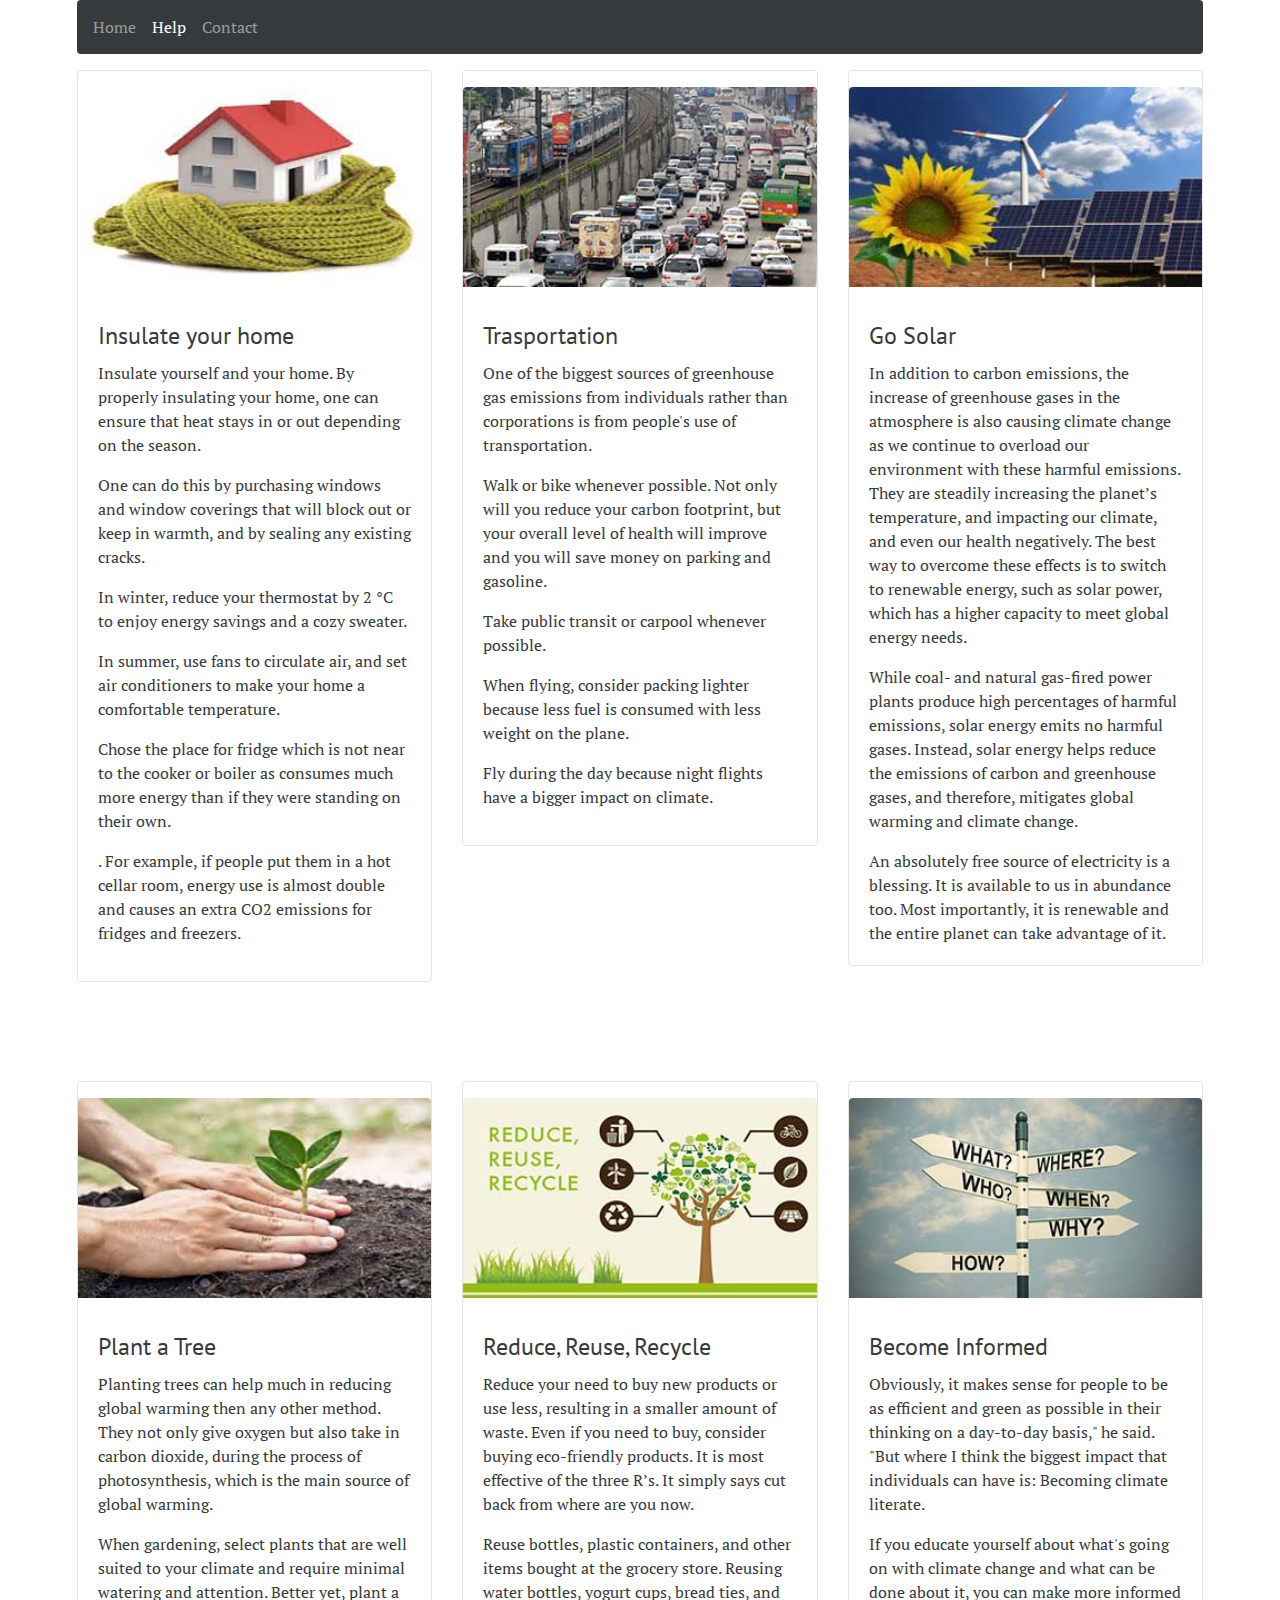
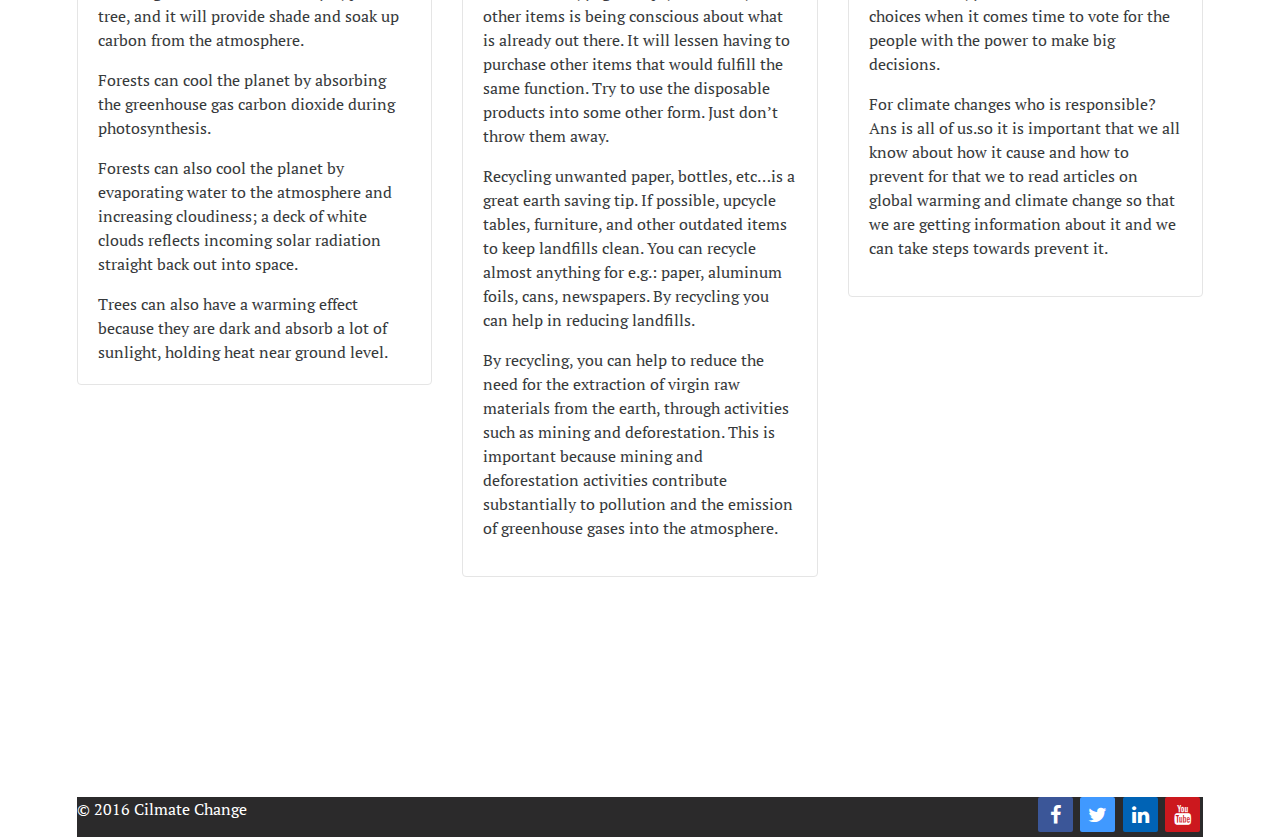
<file: help.html>
<!DOCTYPE html>
<html lang="en">

<head>
    <meta charset="utf-8">
    <title>Things You Can Do</title>
    <link rel="stylesheet" href="./libs/bootstrap/dist/css/bootstrap.min.css">
    <link href="https://fonts.googleapis.com/css?family=PT+Sans|PT+Serif" rel="stylesheet">
    <link rel="stylesheet" href="https://cdnjs.cloudflare.com/ajax/libs/font-awesome/4.7.0/css/font-awesome.min.css">
    <link rel="stylesheet" href="./css/main.css"> </head>

<body>
    <div id="bootstrap-overide">
        <header>
            <div class="container">
                <nav class="navbar navbar-dark bg-inverse">
                    <button class="navbar-toggler hidden-sm-up" data-toggle="collapse" data-target="#collapse-navbar">&#9776;</button>
                    <div class="collapse navbar-toggleable-xs" id="collapse-navbar">
                        <ul class="nav navbar-nav">
                            <li class="nav-item "> <a href="index.html" class="nav-link">Home</a> </li>
                            <li class="nav-item active"> <a href="help.html" class="nav-link">Help</a> <span class="sr-only">(current)</span> </li>
                            <li class="nav-item"> <a href="contact.html" class="nav-link">Contact</a> </li>
                        </ul>
                    </div>
                </nav>
            </div>
        </header>
        <main>
            <div class="container">
                <div class="row">
                    <div class="col-xs-12 col-sm-12 col-md-6 col-lg-4 col-xl-4 min">
                        <!-- Drop your Card Here -->
                        <div class="card"> <img class="card-img-top" src="images/home.jpg" alt="Insulate your home">
                            <div class="card-block">
                                <h4 class="card-title">Insulate your home</h4>
                                <p class="card-text">Insulate yourself and your home. By properly insulating your home, one can ensure that heat stays in or out depending on the season.</p>
                                <p id="card-text">One can do this by purchasing windows and window coverings that will block out or keep in warmth, and by sealing any existing cracks.</p>
                                <p id="card-text">In winter, reduce your thermostat by 2 °C to enjoy energy savings and a cozy sweater. </p>
                                <p id="card-text">In summer, use fans to circulate air, and set air conditioners to make your home a comfortable temperature.</p>
                                <p id="card-text">Chose the place for fridge which is not near to the cooker or boiler as consumes much more energy than if they were standing on their own.</p>
                                <p id="card-text">. For example, if people put them in a hot cellar room, energy use is almost double and causes an extra CO2 emissions for fridges and freezers.</p>
                                <!--<a href="#" class="btn btn-primary">Go somewhere</a>--></div>
                        </div>
                    </div>
                    <div class="col-xs-12 col-sm-12 col-md-6 col-lg-4 col-xl-4 min">
                        <div class="card"> <img class="card-img-top" src="images/trasportation.jpg" alt="Trasportation">
                            <div class="card-block">
                                <h4 class="card-title">Trasportation</h4>
                                <p class="card-text">One of the biggest sources of greenhouse gas emissions from individuals rather than corporations is from people's use of transportation.</p>
                                <!--<button type="button" class="btn btn-info" data-toggle="collapse" data-target="#demo">Simple collapsible</button>-->
                                <p id="card-text">Walk or bike whenever possible. Not only will you reduce your carbon footprint, but your overall level of health will improve and you will save money on parking and gasoline. </p>
                                <p id="card-text">Take public transit or carpool whenever possible.</p>
                                <p id="card-text">When flying, consider packing lighter because less fuel is consumed with less weight on the plane.</p>
                                <p id="card-text">Fly during the day because night flights have a bigger impact on climate.</p>
                            </div>
                        </div>
                    </div>
                    <div class="col-xs-12 col-sm-12 col-md-6 col-lg-4 col-xl-4 min">
                        <div class="card"> <img class="card-img-top" src="images/solar-1.jpg" alt="Go Solar">
                            <div class="card-block">
                                <h4 class="card-title">Go Solar</h4>
                                <p class="card-text">In addition to carbon emissions, the increase of greenhouse gases in the atmosphere is also causing climate change as we continue to overload our environment with these harmful emissions. They are steadily increasing the planet’s temperature, and impacting our climate, and even our health negatively. The best way to overcome these effects is to switch to renewable energy, such as solar power, which has a higher capacity to meet global energy needs.</p>
                                <p class="card-text">While coal- and natural gas-fired power plants produce high percentages of harmful emissions, solar energy emits no harmful gases. Instead, solar energy helps reduce the emissions of carbon and greenhouse gases, and therefore, mitigates global warming and climate change.</p>
                                <p class="card-text"> An absolutely free source of electricity is a blessing. It is available to us in abundance too. Most importantly, it is renewable and the entire planet can take advantage of it.</p>
                                <!--<a href="#card-block" class="btn btn-primary" data-toggle="collapse" data-target="#demo">more</a>--></div>
                        </div>
                    </div>
                    <div class="col-xs-12 col-sm-12 col-md-6 col-lg-4 col-xl-4 min">
                        <div class="card"> <img class="card-img-top" src="images/tree-1.jpg" alt="Plant a Tree">
                            <div class="card-block">
                                <h4 class="card-title">Plant a Tree</h4>
                                <p class="card-text">Planting trees can help much in reducing global warming then any other method. They not only give oxygen but also take in carbon dioxide, during the process of photosynthesis, which is the main source of global warming.</p>
                                <p class="card-text">When gardening, select plants that are well suited to your climate and require minimal watering and attention. Better yet, plant a tree, and it will provide shade and soak up carbon from the atmosphere.</p>
                                <p class="card-text">Forests can cool the planet by absorbing the greenhouse gas carbon dioxide during photosynthesis.</p>
                                <p class="card-text">Forests can also cool the planet by evaporating water to the atmosphere and increasing cloudiness; a deck of white clouds reflects incoming solar radiation straight back out into space.</p>
                                <p class="card-text">Trees can also have a warming effect because they are dark and absorb a lot of sunlight, holding heat near ground level.</p>
                                <!--<a href="#" class="btn btn-primary">Go somewhere</a>--></div>
                        </div>
                    </div>
                    <div class="col-xs-12 col-sm-12 col-md-6 col-lg-4 col-xl-4 min">
                        <div class="card"> <img class="card-img-top" src="images/reduce-reuse-recycle-1.1.jpg" alt="Reduce, Reuse, Recycle">
                            <div class="card-block">
                                <h4 class="card-title">Reduce, Reuse, Recycle</h4>
                                <p class="card-text">Reduce your need to buy new products or use less, resulting in a smaller amount of waste. Even if you need to buy, consider buying eco-friendly products. It is most effective of the three R’s. It simply says cut back from where are you now.</p>
                                <p id="card-text">Reuse bottles, plastic containers, and other items bought at the grocery store. Reusing water bottles, yogurt cups, bread ties, and other items is being conscious about what is already out there. It will lessen having to purchase other items that would fulfill the same function. Try to use the disposable products into some other form. Just don’t throw them away.</p>
                                <p id="card-text">Recycling unwanted paper, bottles, etc…is a great earth saving tip. If possible, upcycle tables, furniture, and other outdated items to keep landfills clean. You can recycle almost anything for e.g.: paper, aluminum foils, cans, newspapers. By recycling you can help in reducing landfills.</p>
                                <p id="card-text">By recycling, you can help to reduce the need for the extraction of virgin raw materials from the earth, through activities such as mining and deforestation. This is important because mining and deforestation activities contribute substantially to pollution and the emission of greenhouse gases into the atmosphere.</p>
                                <!--<a href="#" class="btn btn-primary">Go somewhere</a>--></div>
                        </div>
                    </div>
                    <div class="col-xs-12 col-sm-12 col-md-6 col-lg-4 col-xl-4 min">
                        <div class="card"> <img class="card-img-top" src="images/inform-1.jpg" alt="Become Informed">
                            <div class="card-block">
                                <h4 class="card-title">Become Informed</h4>
                                <p class="card-text">Obviously, it makes sense for people to be as efficient and green as possible in their thinking on a day-to-day basis," he said. "But where I think the biggest impact that individuals can have is: Becoming climate literate.</p>
                                <p id="card-text">If you educate yourself about what's going on with climate change and what can be done about it, you can make more informed choices when it comes time to vote for the people with the power to make big decisions.</p>
                                <p id="card-text">For climate changes who is responsible? Ans is all of us.so it is important that we all know about how it cause and how to prevent for that we to read articles on global warming and climate change so that we are getting information about it and we can take steps towards prevent it. </p>
                                <!--<a href="#" class="btn btn-primary">Go somewhere</a>--></div>
                        </div>
                    </div>
                </div>
            </div>
        </main>
        <footer>
            <div class="container">
                <div class="row">
                    <div class="col-xs-12 col-sm-12 col-md-12 col-lg-12 col-xl-12">
                        <!-- Your footer content comes here -->
                        <div id="navBar" class=" navbar-inverse navbar-fixed-bottom">
                            <div class="navbar-inner">
                                <p class="navbar-text text-left"> &copy; 2016 Cilmate Change</p>
                                <div class="footer-icons text-right"> <a href="https://www.facebook.com/statecollegeoffloridalibraries/" target="_blank" class="facebook"><i class="fa fa-facebook"></i></a> <a href="https://twitter.com/scflibraries" target="_blank" class="twitter"><i class="fa fa-twitter" ></i> </a> <a href="https://www.linkedin.com/in/state-college-of-florida-libraries-a3a91a111" target="_blank" class="link"><i class="fa fa-linkedin"></i></a>
                                    <a href- "https://www.youtube.com/user/SCFLibrary" target="_blank" class="ytube"> <i class="fa fa-youtube"></i></a>
                                </div>
                            </div>
                        </div>
                    </div>
                </div>
            </div>
        </footer>
    </div>
    <script src="./libs/jquery/dist/jquery.min.js"></script>
    <script src="./libs/bootstrap/dist/js/bootstrap.min.js"></script>
</body>

</html>
</file>
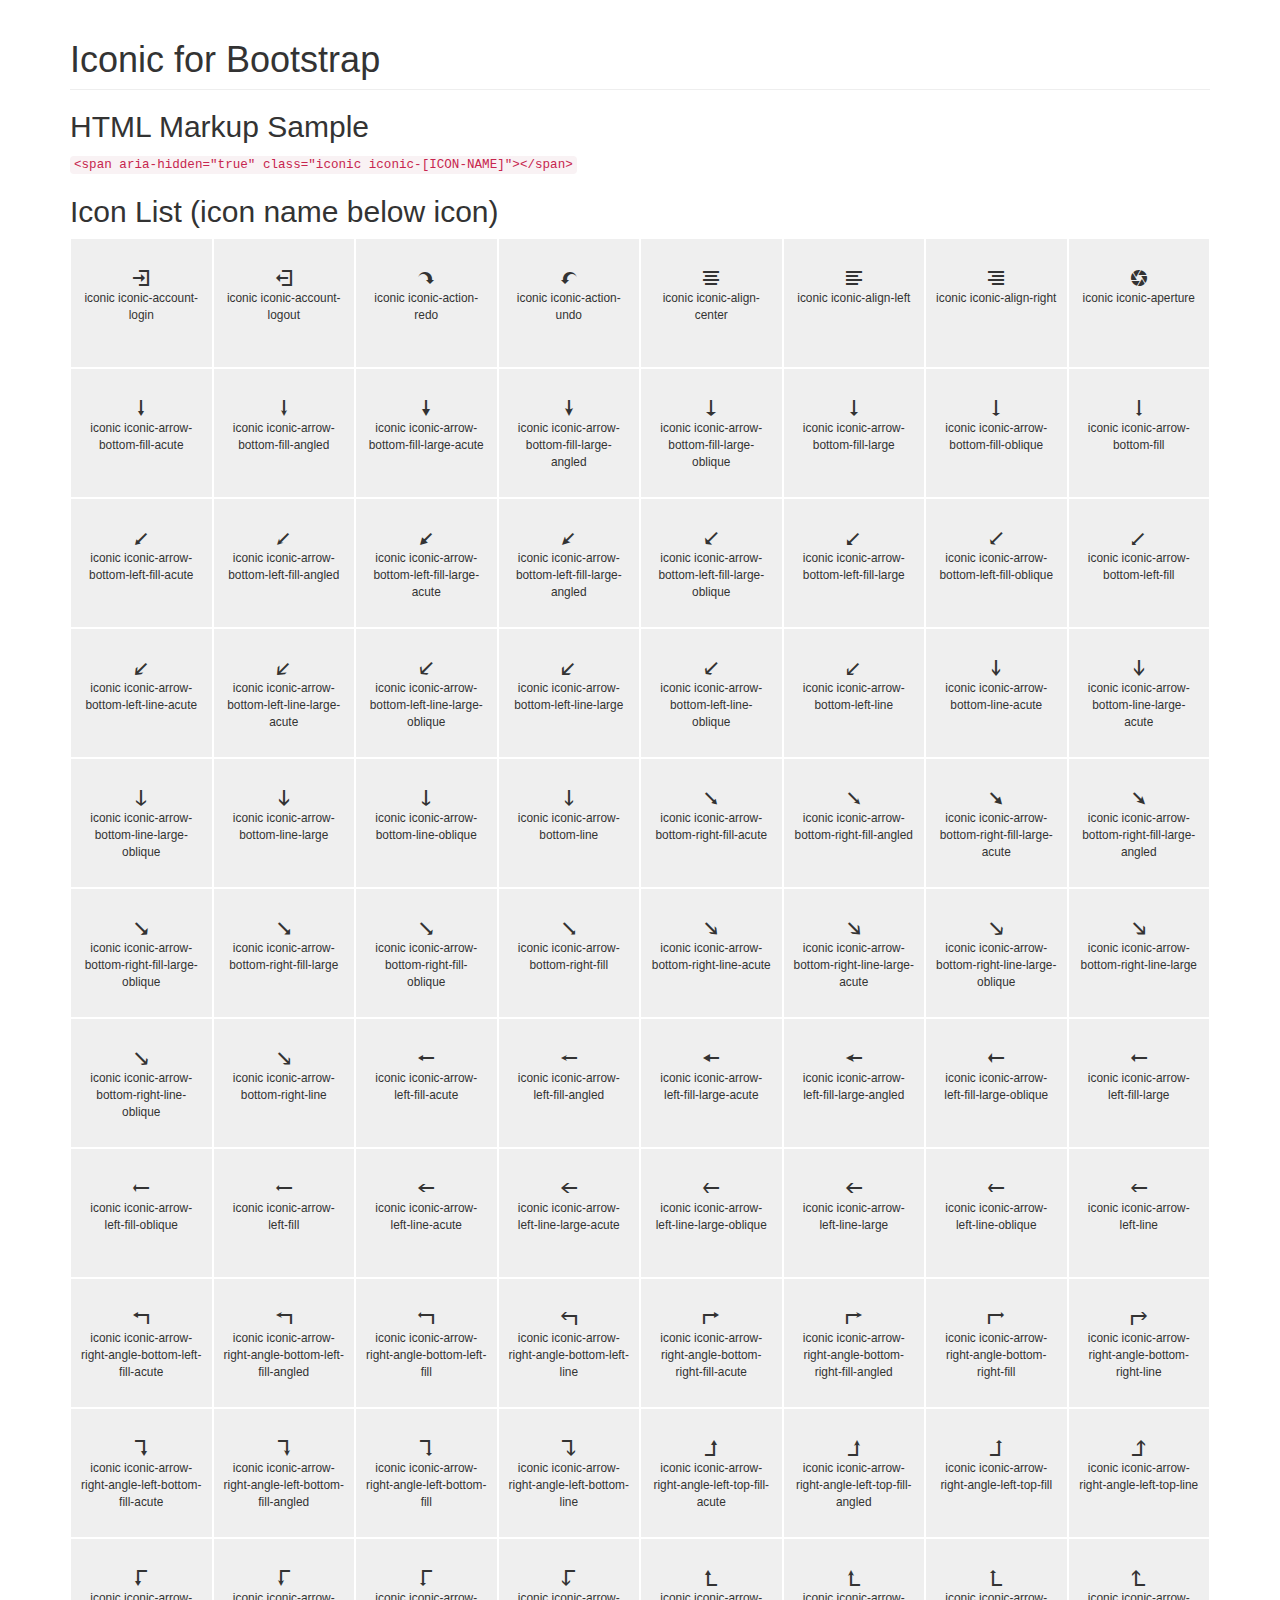
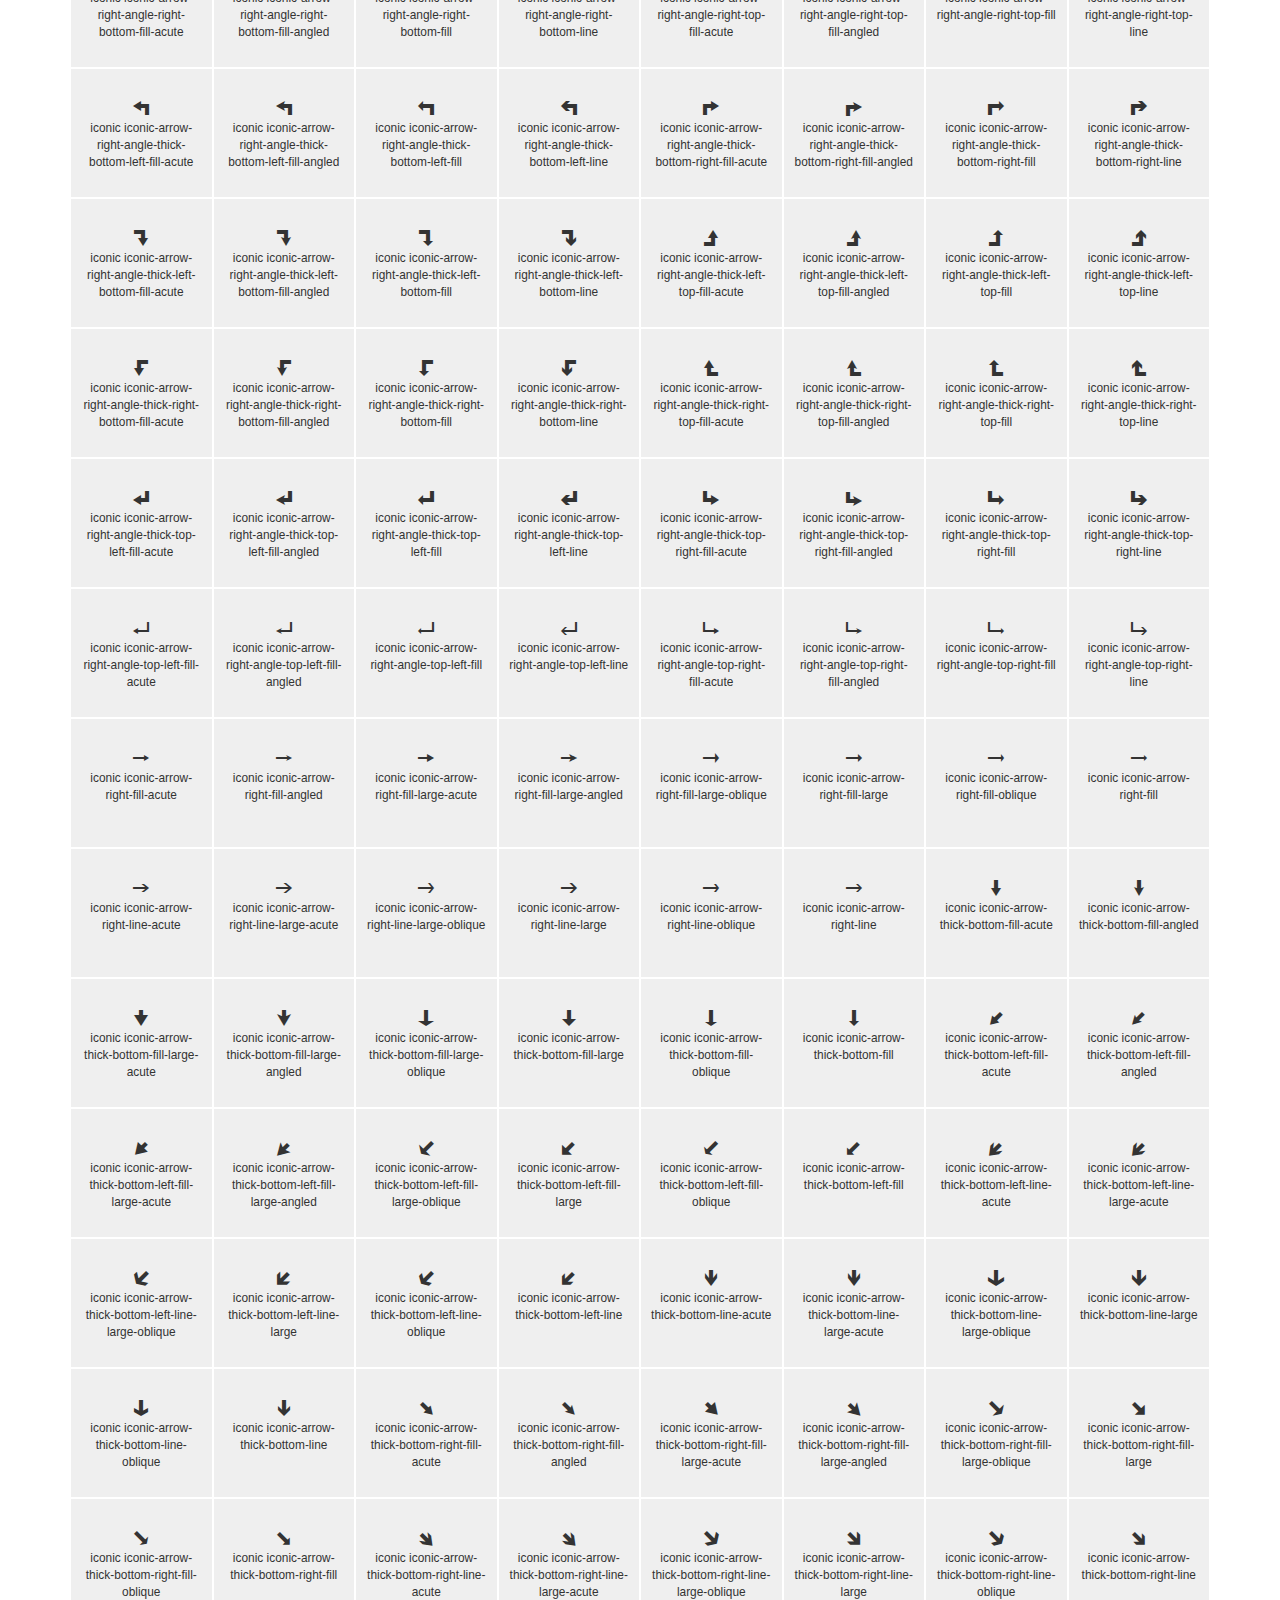
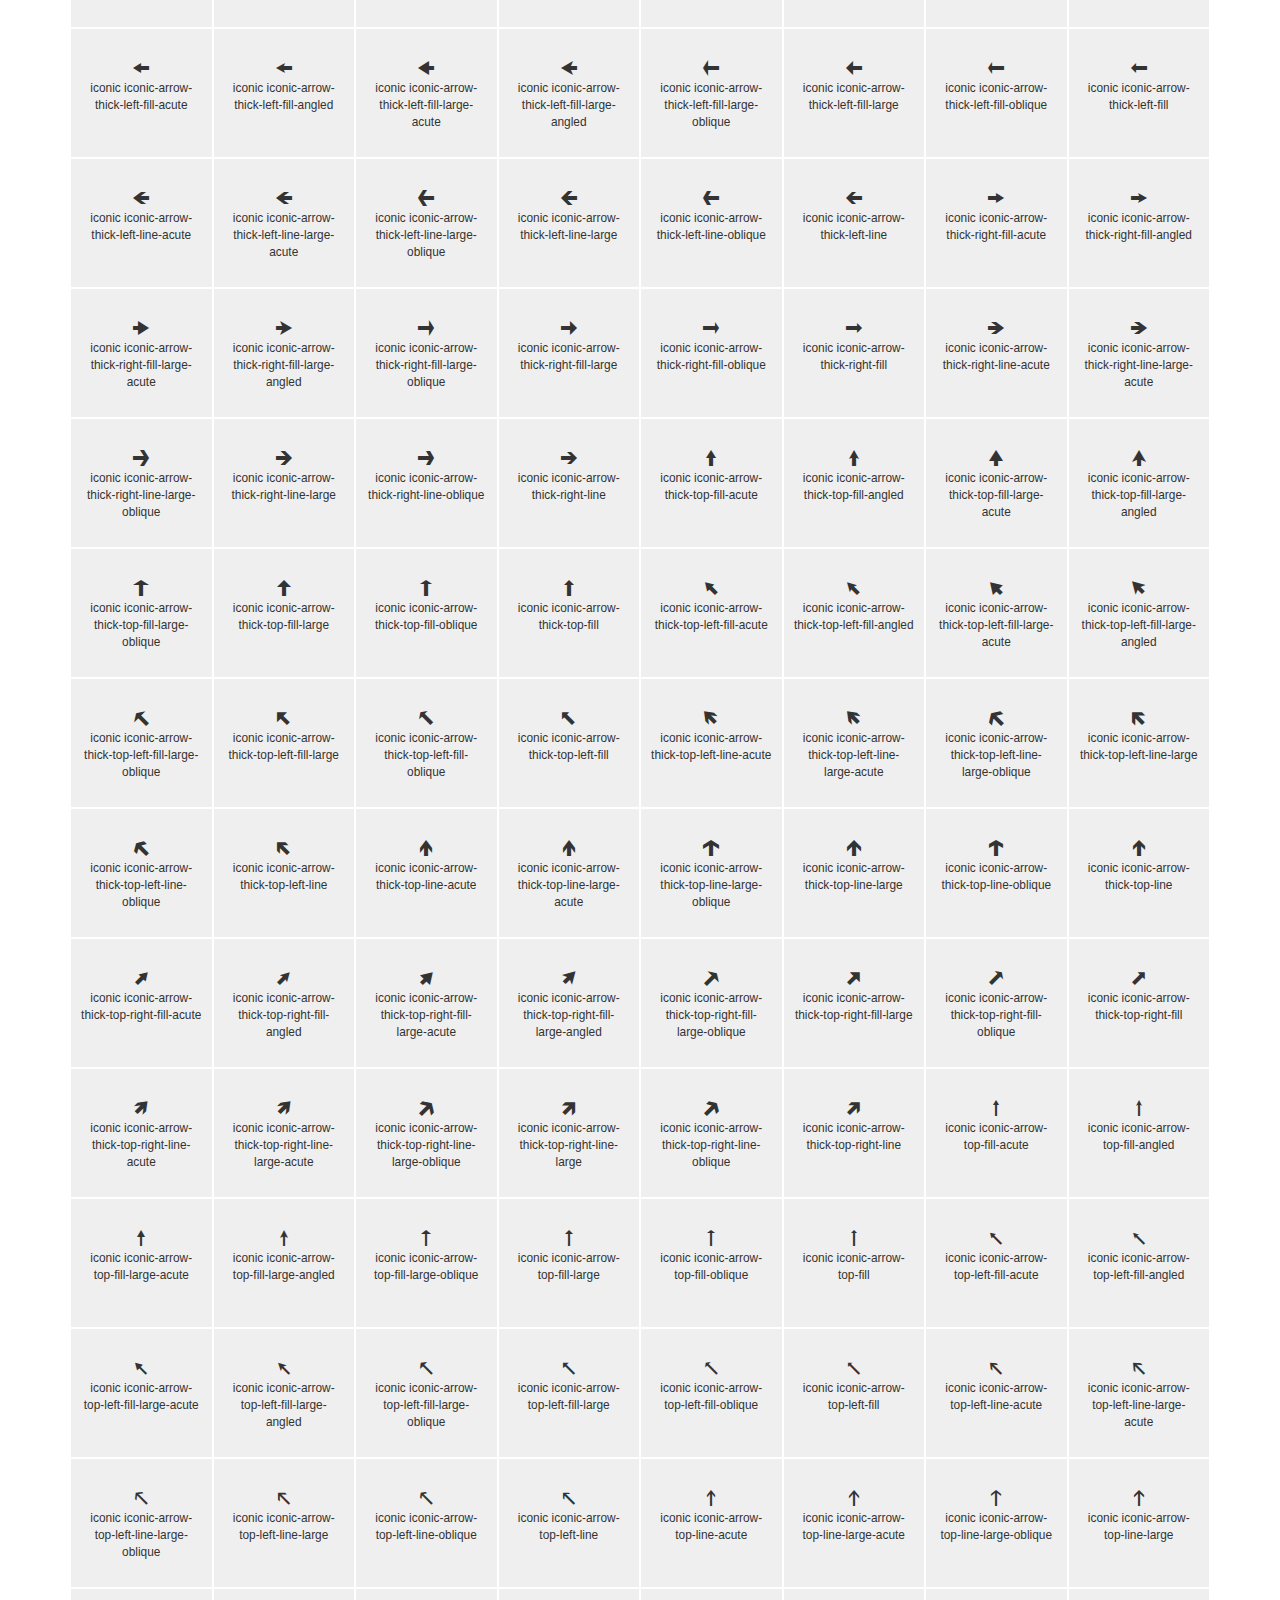
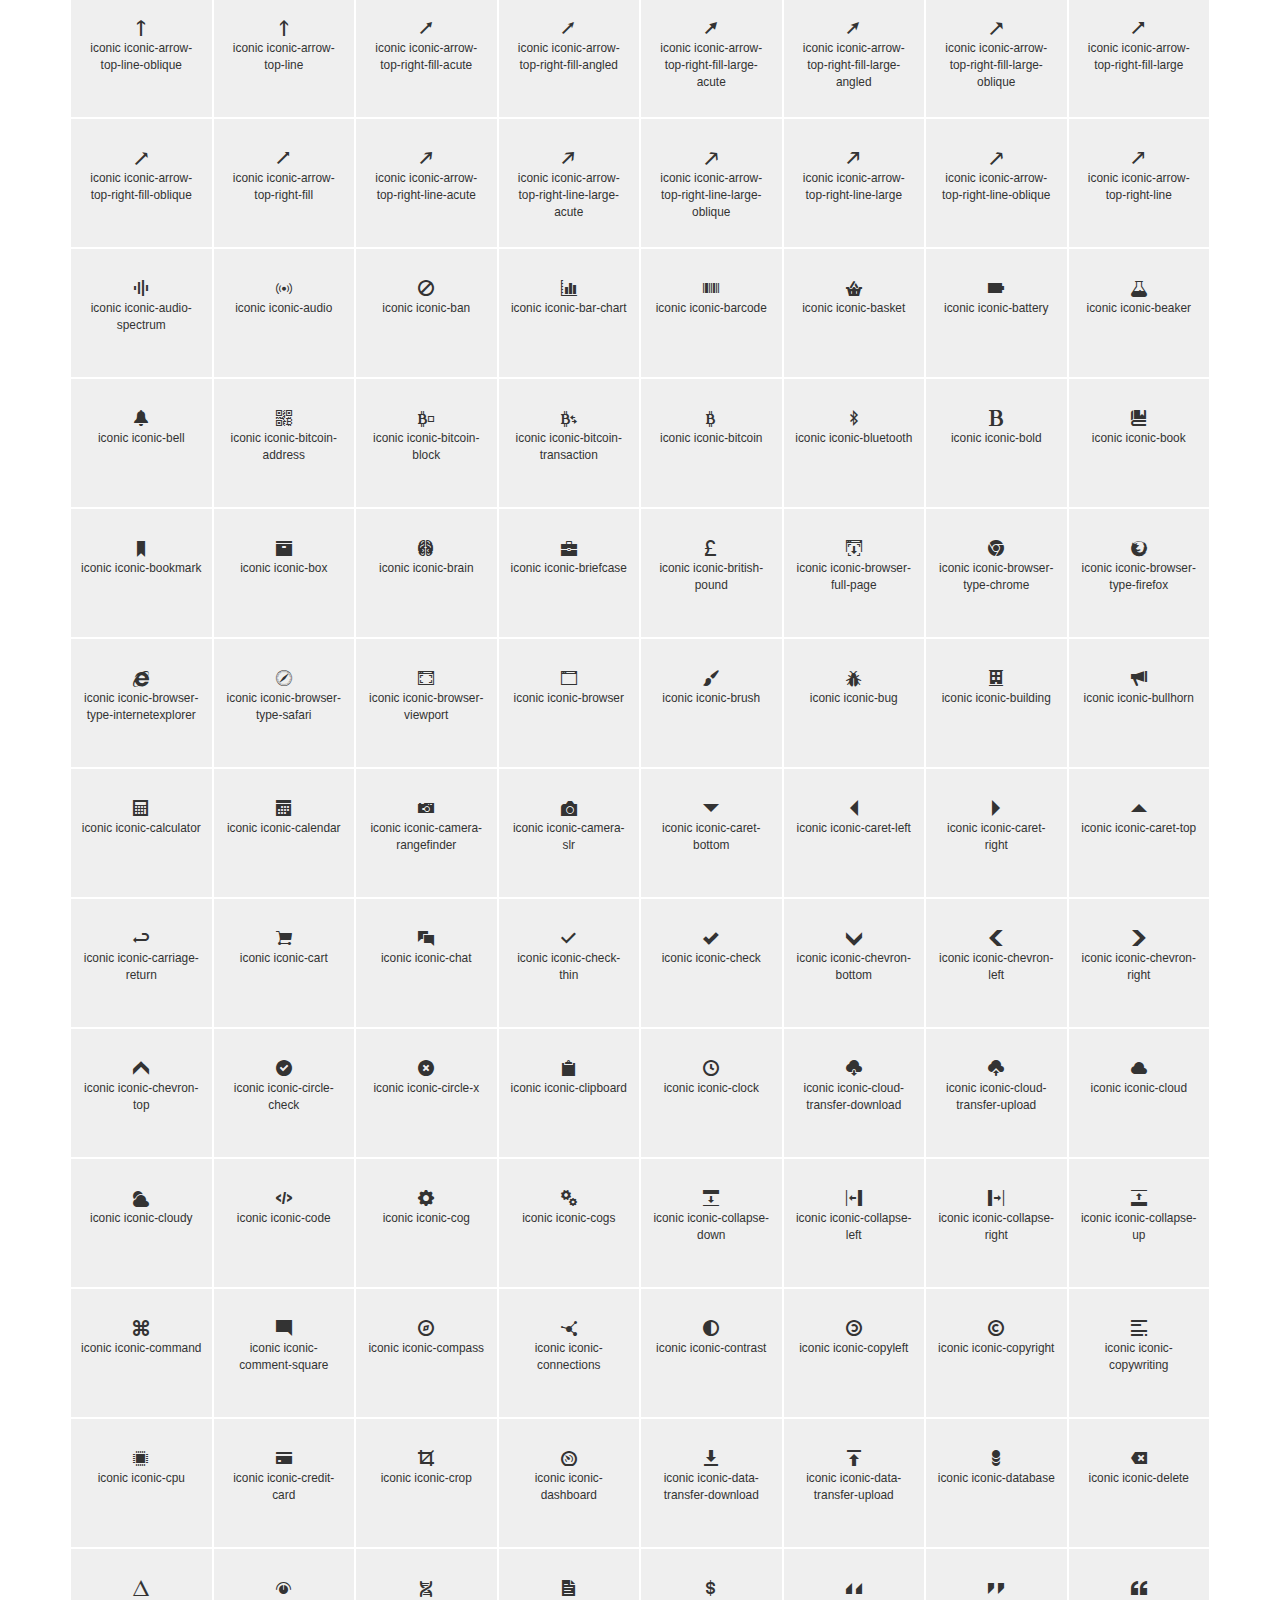
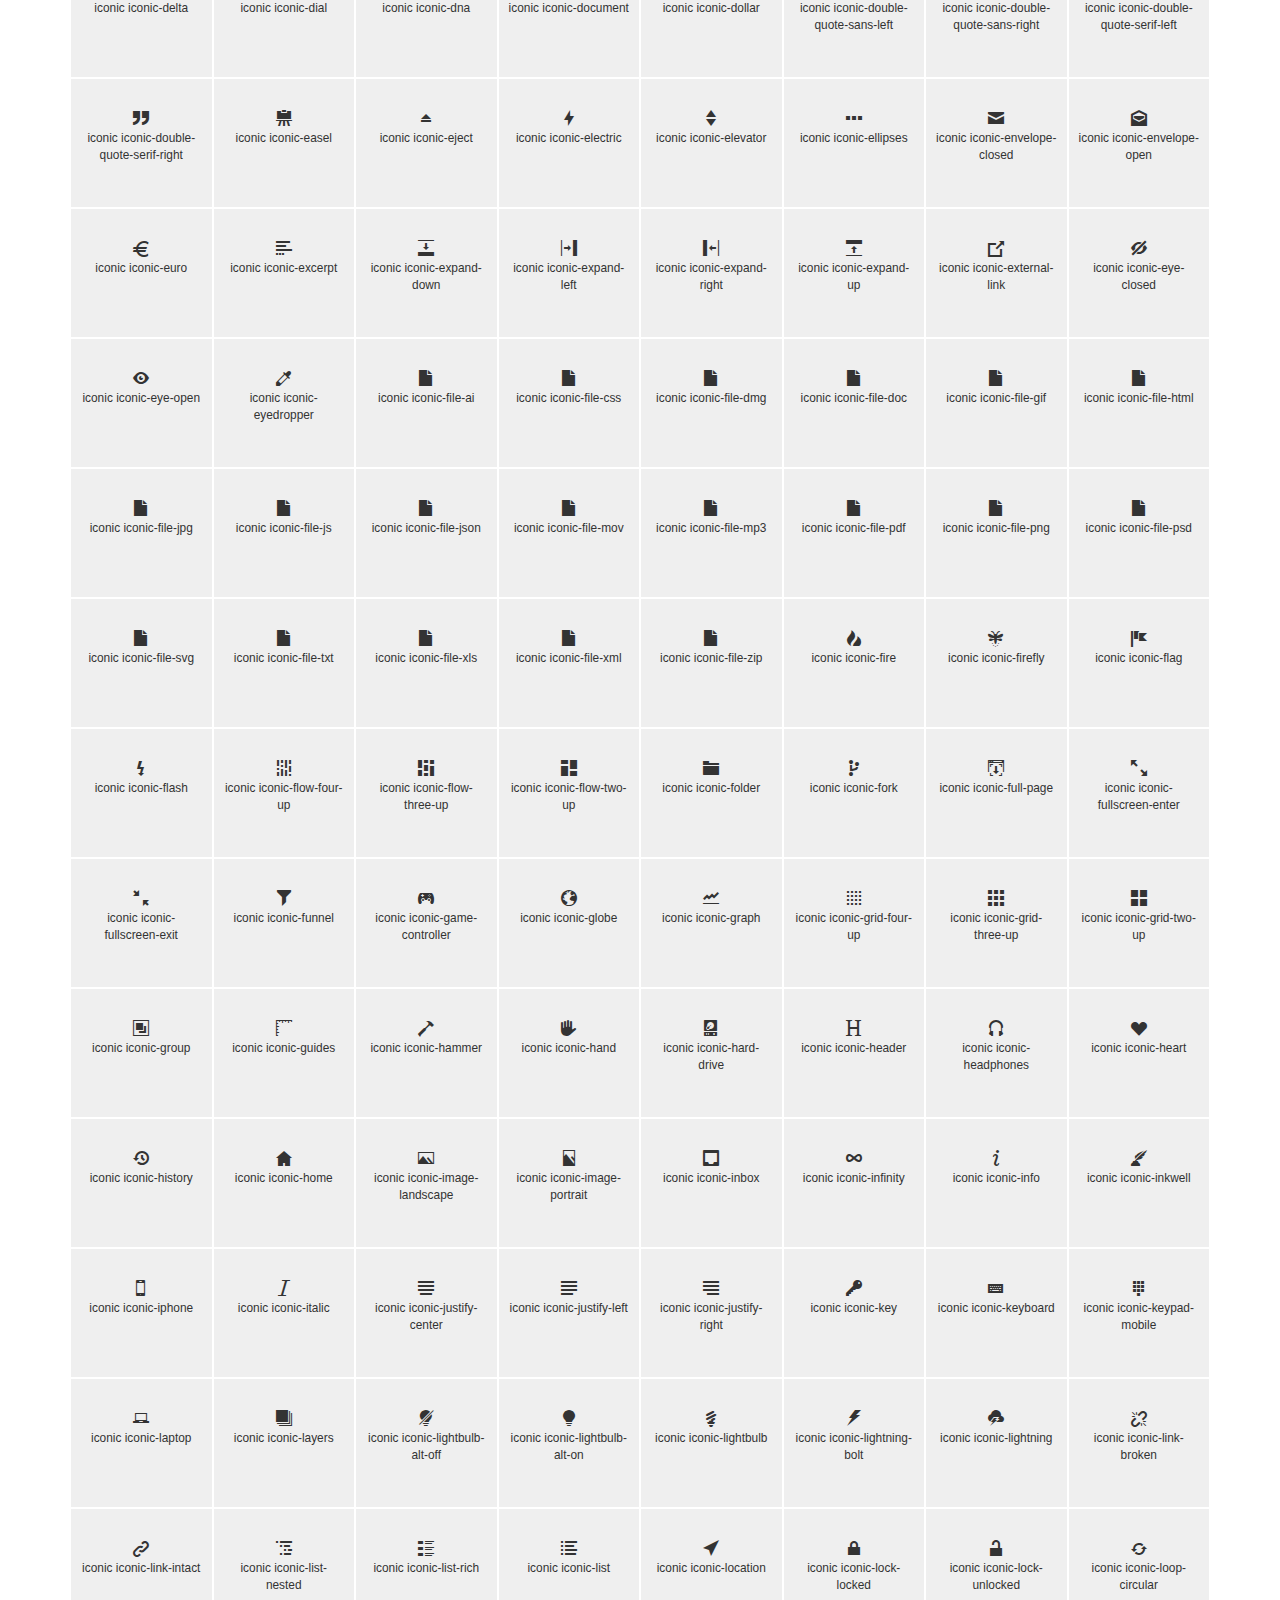
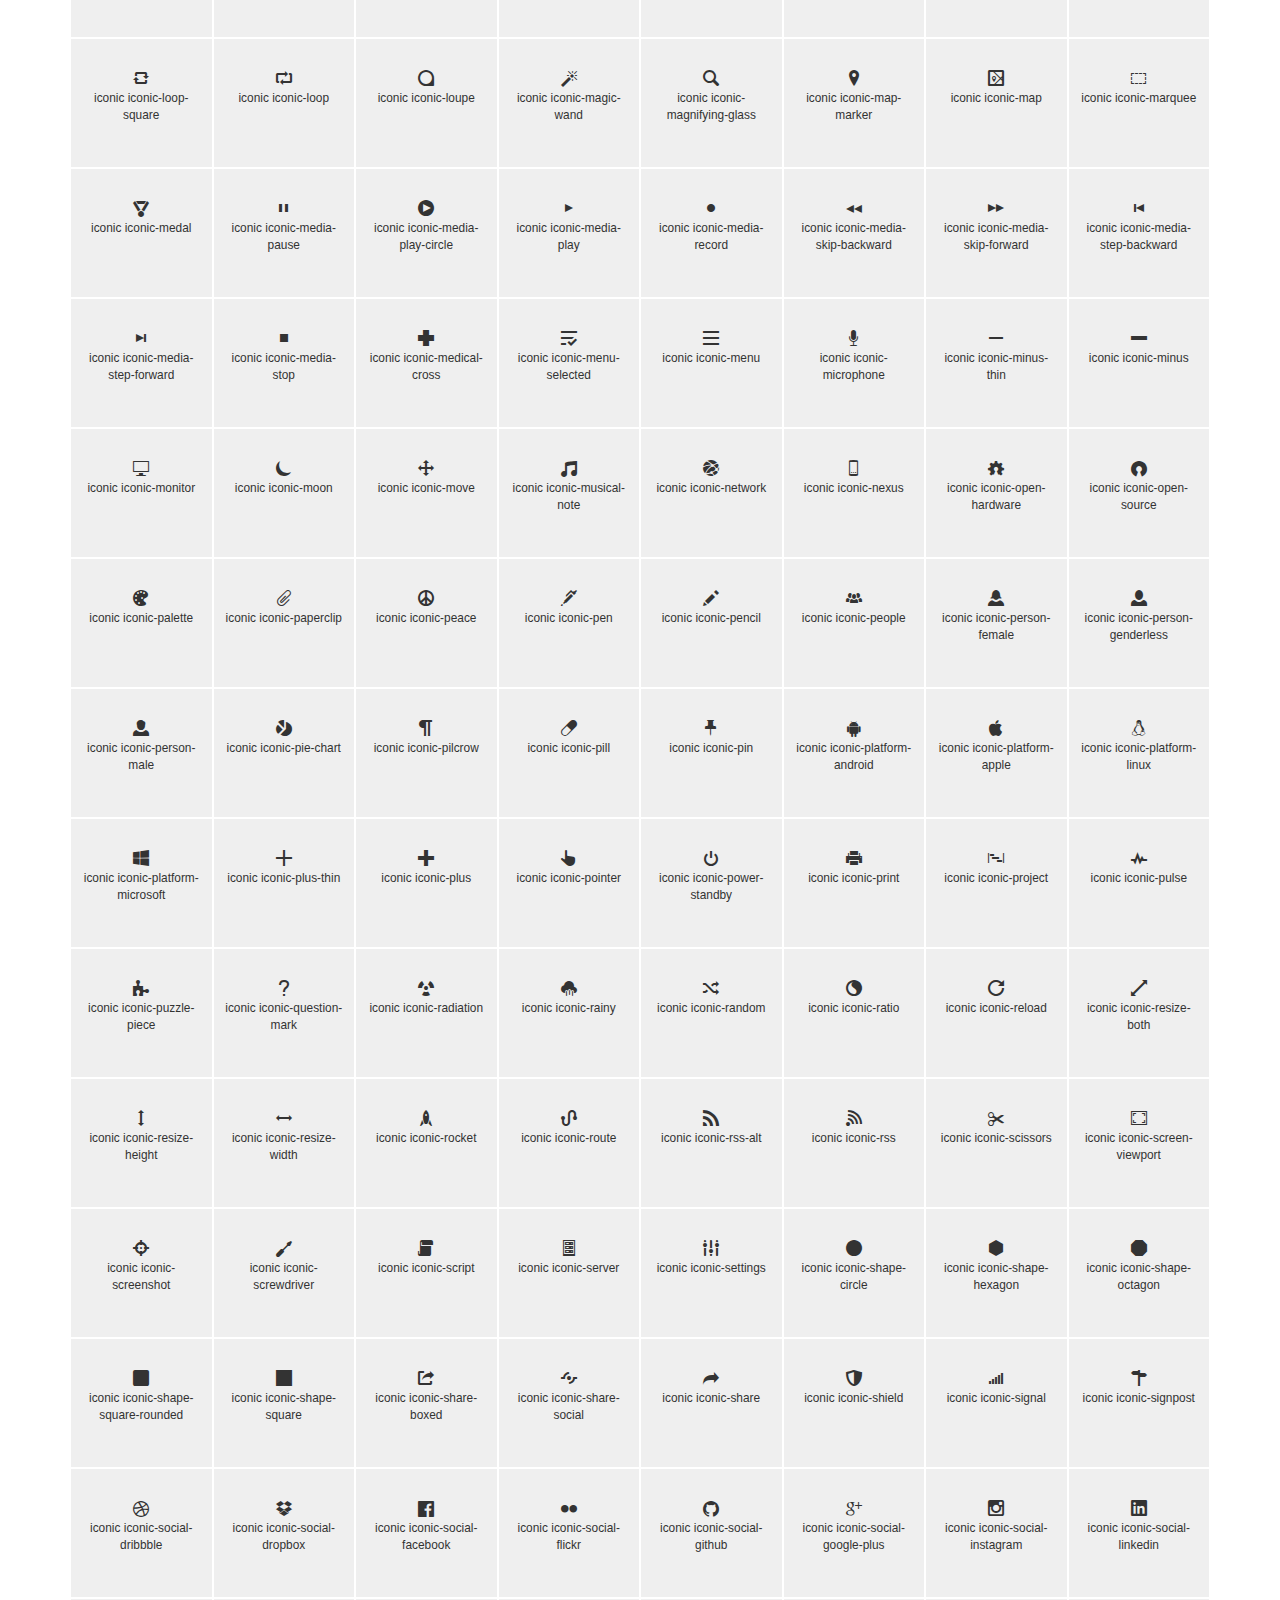
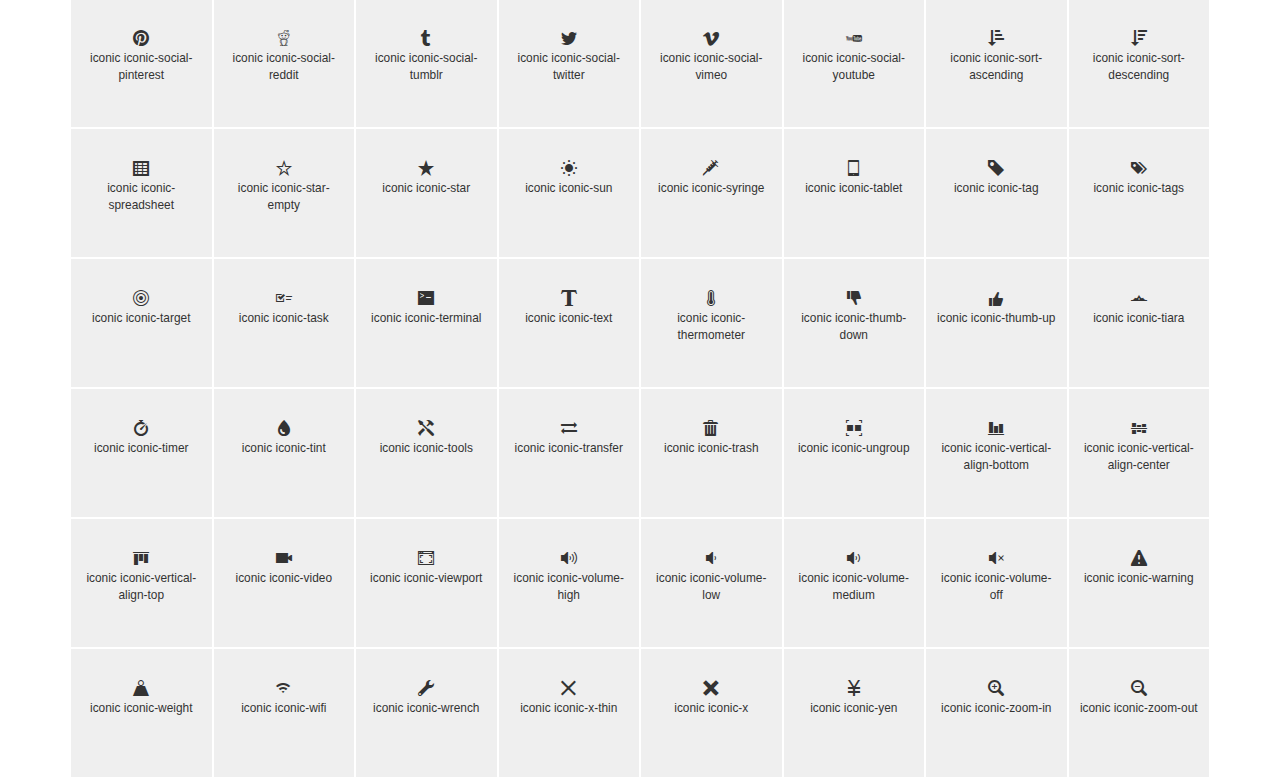
<file: font/iconic-bootstrap.html>
<!doctype html>
<html>
	<head>
		<meta charset="utf-8">
		<title>Iconic for Bootstrap</title>
		<link rel="stylesheet" href="http://netdna.bootstrapcdn.com/bootstrap/3.0.3/css/bootstrap.min.css">
		<link rel="stylesheet" href="css/iconic-bootstrap.css">

		<style>
			.icons {
				padding-left: 0;
				list-style: none;
			}
			.icon {
				float: left;
				width: 12.5%;
				text-align: center;
				height: 130px;
				padding: 30px 10px 20px 10px;
				background: #efefef;
				border:1px solid #fff;
			}
			.iconic {
				font-size: 16px;
			}
			.iconic-class {
				display: block;
				text-align: center;
				word-wrap: break-word
			}
		</style>
	</head>
	<body>
		<div class="container">
			<h1 class="page-header">Iconic for Bootstrap</h1>
			<h2>HTML Markup Sample</h2>
			<code>
				&lt;span aria-hidden="true" class="iconic iconic-[ICON-NAME]"&gt;&lt;/span&gt;
			</code>

			<h2>Icon List (icon name below icon)</h2>
			<ul class="icons">
				
					<li class="icon"><span aria-hidden="true" class="iconic iconic-account-login"></span> <small class="iconic-class">iconic iconic-account-login</small></li>
				
					<li class="icon"><span aria-hidden="true" class="iconic iconic-account-logout"></span> <small class="iconic-class">iconic iconic-account-logout</small></li>
				
					<li class="icon"><span aria-hidden="true" class="iconic iconic-action-redo"></span> <small class="iconic-class">iconic iconic-action-redo</small></li>
				
					<li class="icon"><span aria-hidden="true" class="iconic iconic-action-undo"></span> <small class="iconic-class">iconic iconic-action-undo</small></li>
				
					<li class="icon"><span aria-hidden="true" class="iconic iconic-align-center"></span> <small class="iconic-class">iconic iconic-align-center</small></li>
				
					<li class="icon"><span aria-hidden="true" class="iconic iconic-align-left"></span> <small class="iconic-class">iconic iconic-align-left</small></li>
				
					<li class="icon"><span aria-hidden="true" class="iconic iconic-align-right"></span> <small class="iconic-class">iconic iconic-align-right</small></li>
				
					<li class="icon"><span aria-hidden="true" class="iconic iconic-aperture"></span> <small class="iconic-class">iconic iconic-aperture</small></li>
				
					<li class="icon"><span aria-hidden="true" class="iconic iconic-arrow-bottom-fill-acute"></span> <small class="iconic-class">iconic iconic-arrow-bottom-fill-acute</small></li>
				
					<li class="icon"><span aria-hidden="true" class="iconic iconic-arrow-bottom-fill-angled"></span> <small class="iconic-class">iconic iconic-arrow-bottom-fill-angled</small></li>
				
					<li class="icon"><span aria-hidden="true" class="iconic iconic-arrow-bottom-fill-large-acute"></span> <small class="iconic-class">iconic iconic-arrow-bottom-fill-large-acute</small></li>
				
					<li class="icon"><span aria-hidden="true" class="iconic iconic-arrow-bottom-fill-large-angled"></span> <small class="iconic-class">iconic iconic-arrow-bottom-fill-large-angled</small></li>
				
					<li class="icon"><span aria-hidden="true" class="iconic iconic-arrow-bottom-fill-large-oblique"></span> <small class="iconic-class">iconic iconic-arrow-bottom-fill-large-oblique</small></li>
				
					<li class="icon"><span aria-hidden="true" class="iconic iconic-arrow-bottom-fill-large"></span> <small class="iconic-class">iconic iconic-arrow-bottom-fill-large</small></li>
				
					<li class="icon"><span aria-hidden="true" class="iconic iconic-arrow-bottom-fill-oblique"></span> <small class="iconic-class">iconic iconic-arrow-bottom-fill-oblique</small></li>
				
					<li class="icon"><span aria-hidden="true" class="iconic iconic-arrow-bottom-fill"></span> <small class="iconic-class">iconic iconic-arrow-bottom-fill</small></li>
				
					<li class="icon"><span aria-hidden="true" class="iconic iconic-arrow-bottom-left-fill-acute"></span> <small class="iconic-class">iconic iconic-arrow-bottom-left-fill-acute</small></li>
				
					<li class="icon"><span aria-hidden="true" class="iconic iconic-arrow-bottom-left-fill-angled"></span> <small class="iconic-class">iconic iconic-arrow-bottom-left-fill-angled</small></li>
				
					<li class="icon"><span aria-hidden="true" class="iconic iconic-arrow-bottom-left-fill-large-acute"></span> <small class="iconic-class">iconic iconic-arrow-bottom-left-fill-large-acute</small></li>
				
					<li class="icon"><span aria-hidden="true" class="iconic iconic-arrow-bottom-left-fill-large-angled"></span> <small class="iconic-class">iconic iconic-arrow-bottom-left-fill-large-angled</small></li>
				
					<li class="icon"><span aria-hidden="true" class="iconic iconic-arrow-bottom-left-fill-large-oblique"></span> <small class="iconic-class">iconic iconic-arrow-bottom-left-fill-large-oblique</small></li>
				
					<li class="icon"><span aria-hidden="true" class="iconic iconic-arrow-bottom-left-fill-large"></span> <small class="iconic-class">iconic iconic-arrow-bottom-left-fill-large</small></li>
				
					<li class="icon"><span aria-hidden="true" class="iconic iconic-arrow-bottom-left-fill-oblique"></span> <small class="iconic-class">iconic iconic-arrow-bottom-left-fill-oblique</small></li>
				
					<li class="icon"><span aria-hidden="true" class="iconic iconic-arrow-bottom-left-fill"></span> <small class="iconic-class">iconic iconic-arrow-bottom-left-fill</small></li>
				
					<li class="icon"><span aria-hidden="true" class="iconic iconic-arrow-bottom-left-line-acute"></span> <small class="iconic-class">iconic iconic-arrow-bottom-left-line-acute</small></li>
				
					<li class="icon"><span aria-hidden="true" class="iconic iconic-arrow-bottom-left-line-large-acute"></span> <small class="iconic-class">iconic iconic-arrow-bottom-left-line-large-acute</small></li>
				
					<li class="icon"><span aria-hidden="true" class="iconic iconic-arrow-bottom-left-line-large-oblique"></span> <small class="iconic-class">iconic iconic-arrow-bottom-left-line-large-oblique</small></li>
				
					<li class="icon"><span aria-hidden="true" class="iconic iconic-arrow-bottom-left-line-large"></span> <small class="iconic-class">iconic iconic-arrow-bottom-left-line-large</small></li>
				
					<li class="icon"><span aria-hidden="true" class="iconic iconic-arrow-bottom-left-line-oblique"></span> <small class="iconic-class">iconic iconic-arrow-bottom-left-line-oblique</small></li>
				
					<li class="icon"><span aria-hidden="true" class="iconic iconic-arrow-bottom-left-line"></span> <small class="iconic-class">iconic iconic-arrow-bottom-left-line</small></li>
				
					<li class="icon"><span aria-hidden="true" class="iconic iconic-arrow-bottom-line-acute"></span> <small class="iconic-class">iconic iconic-arrow-bottom-line-acute</small></li>
				
					<li class="icon"><span aria-hidden="true" class="iconic iconic-arrow-bottom-line-large-acute"></span> <small class="iconic-class">iconic iconic-arrow-bottom-line-large-acute</small></li>
				
					<li class="icon"><span aria-hidden="true" class="iconic iconic-arrow-bottom-line-large-oblique"></span> <small class="iconic-class">iconic iconic-arrow-bottom-line-large-oblique</small></li>
				
					<li class="icon"><span aria-hidden="true" class="iconic iconic-arrow-bottom-line-large"></span> <small class="iconic-class">iconic iconic-arrow-bottom-line-large</small></li>
				
					<li class="icon"><span aria-hidden="true" class="iconic iconic-arrow-bottom-line-oblique"></span> <small class="iconic-class">iconic iconic-arrow-bottom-line-oblique</small></li>
				
					<li class="icon"><span aria-hidden="true" class="iconic iconic-arrow-bottom-line"></span> <small class="iconic-class">iconic iconic-arrow-bottom-line</small></li>
				
					<li class="icon"><span aria-hidden="true" class="iconic iconic-arrow-bottom-right-fill-acute"></span> <small class="iconic-class">iconic iconic-arrow-bottom-right-fill-acute</small></li>
				
					<li class="icon"><span aria-hidden="true" class="iconic iconic-arrow-bottom-right-fill-angled"></span> <small class="iconic-class">iconic iconic-arrow-bottom-right-fill-angled</small></li>
				
					<li class="icon"><span aria-hidden="true" class="iconic iconic-arrow-bottom-right-fill-large-acute"></span> <small class="iconic-class">iconic iconic-arrow-bottom-right-fill-large-acute</small></li>
				
					<li class="icon"><span aria-hidden="true" class="iconic iconic-arrow-bottom-right-fill-large-angled"></span> <small class="iconic-class">iconic iconic-arrow-bottom-right-fill-large-angled</small></li>
				
					<li class="icon"><span aria-hidden="true" class="iconic iconic-arrow-bottom-right-fill-large-oblique"></span> <small class="iconic-class">iconic iconic-arrow-bottom-right-fill-large-oblique</small></li>
				
					<li class="icon"><span aria-hidden="true" class="iconic iconic-arrow-bottom-right-fill-large"></span> <small class="iconic-class">iconic iconic-arrow-bottom-right-fill-large</small></li>
				
					<li class="icon"><span aria-hidden="true" class="iconic iconic-arrow-bottom-right-fill-oblique"></span> <small class="iconic-class">iconic iconic-arrow-bottom-right-fill-oblique</small></li>
				
					<li class="icon"><span aria-hidden="true" class="iconic iconic-arrow-bottom-right-fill"></span> <small class="iconic-class">iconic iconic-arrow-bottom-right-fill</small></li>
				
					<li class="icon"><span aria-hidden="true" class="iconic iconic-arrow-bottom-right-line-acute"></span> <small class="iconic-class">iconic iconic-arrow-bottom-right-line-acute</small></li>
				
					<li class="icon"><span aria-hidden="true" class="iconic iconic-arrow-bottom-right-line-large-acute"></span> <small class="iconic-class">iconic iconic-arrow-bottom-right-line-large-acute</small></li>
				
					<li class="icon"><span aria-hidden="true" class="iconic iconic-arrow-bottom-right-line-large-oblique"></span> <small class="iconic-class">iconic iconic-arrow-bottom-right-line-large-oblique</small></li>
				
					<li class="icon"><span aria-hidden="true" class="iconic iconic-arrow-bottom-right-line-large"></span> <small class="iconic-class">iconic iconic-arrow-bottom-right-line-large</small></li>
				
					<li class="icon"><span aria-hidden="true" class="iconic iconic-arrow-bottom-right-line-oblique"></span> <small class="iconic-class">iconic iconic-arrow-bottom-right-line-oblique</small></li>
				
					<li class="icon"><span aria-hidden="true" class="iconic iconic-arrow-bottom-right-line"></span> <small class="iconic-class">iconic iconic-arrow-bottom-right-line</small></li>
				
					<li class="icon"><span aria-hidden="true" class="iconic iconic-arrow-left-fill-acute"></span> <small class="iconic-class">iconic iconic-arrow-left-fill-acute</small></li>
				
					<li class="icon"><span aria-hidden="true" class="iconic iconic-arrow-left-fill-angled"></span> <small class="iconic-class">iconic iconic-arrow-left-fill-angled</small></li>
				
					<li class="icon"><span aria-hidden="true" class="iconic iconic-arrow-left-fill-large-acute"></span> <small class="iconic-class">iconic iconic-arrow-left-fill-large-acute</small></li>
				
					<li class="icon"><span aria-hidden="true" class="iconic iconic-arrow-left-fill-large-angled"></span> <small class="iconic-class">iconic iconic-arrow-left-fill-large-angled</small></li>
				
					<li class="icon"><span aria-hidden="true" class="iconic iconic-arrow-left-fill-large-oblique"></span> <small class="iconic-class">iconic iconic-arrow-left-fill-large-oblique</small></li>
				
					<li class="icon"><span aria-hidden="true" class="iconic iconic-arrow-left-fill-large"></span> <small class="iconic-class">iconic iconic-arrow-left-fill-large</small></li>
				
					<li class="icon"><span aria-hidden="true" class="iconic iconic-arrow-left-fill-oblique"></span> <small class="iconic-class">iconic iconic-arrow-left-fill-oblique</small></li>
				
					<li class="icon"><span aria-hidden="true" class="iconic iconic-arrow-left-fill"></span> <small class="iconic-class">iconic iconic-arrow-left-fill</small></li>
				
					<li class="icon"><span aria-hidden="true" class="iconic iconic-arrow-left-line-acute"></span> <small class="iconic-class">iconic iconic-arrow-left-line-acute</small></li>
				
					<li class="icon"><span aria-hidden="true" class="iconic iconic-arrow-left-line-large-acute"></span> <small class="iconic-class">iconic iconic-arrow-left-line-large-acute</small></li>
				
					<li class="icon"><span aria-hidden="true" class="iconic iconic-arrow-left-line-large-oblique"></span> <small class="iconic-class">iconic iconic-arrow-left-line-large-oblique</small></li>
				
					<li class="icon"><span aria-hidden="true" class="iconic iconic-arrow-left-line-large"></span> <small class="iconic-class">iconic iconic-arrow-left-line-large</small></li>
				
					<li class="icon"><span aria-hidden="true" class="iconic iconic-arrow-left-line-oblique"></span> <small class="iconic-class">iconic iconic-arrow-left-line-oblique</small></li>
				
					<li class="icon"><span aria-hidden="true" class="iconic iconic-arrow-left-line"></span> <small class="iconic-class">iconic iconic-arrow-left-line</small></li>
				
					<li class="icon"><span aria-hidden="true" class="iconic iconic-arrow-right-angle-bottom-left-fill-acute"></span> <small class="iconic-class">iconic iconic-arrow-right-angle-bottom-left-fill-acute</small></li>
				
					<li class="icon"><span aria-hidden="true" class="iconic iconic-arrow-right-angle-bottom-left-fill-angled"></span> <small class="iconic-class">iconic iconic-arrow-right-angle-bottom-left-fill-angled</small></li>
				
					<li class="icon"><span aria-hidden="true" class="iconic iconic-arrow-right-angle-bottom-left-fill"></span> <small class="iconic-class">iconic iconic-arrow-right-angle-bottom-left-fill</small></li>
				
					<li class="icon"><span aria-hidden="true" class="iconic iconic-arrow-right-angle-bottom-left-line"></span> <small class="iconic-class">iconic iconic-arrow-right-angle-bottom-left-line</small></li>
				
					<li class="icon"><span aria-hidden="true" class="iconic iconic-arrow-right-angle-bottom-right-fill-acute"></span> <small class="iconic-class">iconic iconic-arrow-right-angle-bottom-right-fill-acute</small></li>
				
					<li class="icon"><span aria-hidden="true" class="iconic iconic-arrow-right-angle-bottom-right-fill-angled"></span> <small class="iconic-class">iconic iconic-arrow-right-angle-bottom-right-fill-angled</small></li>
				
					<li class="icon"><span aria-hidden="true" class="iconic iconic-arrow-right-angle-bottom-right-fill"></span> <small class="iconic-class">iconic iconic-arrow-right-angle-bottom-right-fill</small></li>
				
					<li class="icon"><span aria-hidden="true" class="iconic iconic-arrow-right-angle-bottom-right-line"></span> <small class="iconic-class">iconic iconic-arrow-right-angle-bottom-right-line</small></li>
				
					<li class="icon"><span aria-hidden="true" class="iconic iconic-arrow-right-angle-left-bottom-fill-acute"></span> <small class="iconic-class">iconic iconic-arrow-right-angle-left-bottom-fill-acute</small></li>
				
					<li class="icon"><span aria-hidden="true" class="iconic iconic-arrow-right-angle-left-bottom-fill-angled"></span> <small class="iconic-class">iconic iconic-arrow-right-angle-left-bottom-fill-angled</small></li>
				
					<li class="icon"><span aria-hidden="true" class="iconic iconic-arrow-right-angle-left-bottom-fill"></span> <small class="iconic-class">iconic iconic-arrow-right-angle-left-bottom-fill</small></li>
				
					<li class="icon"><span aria-hidden="true" class="iconic iconic-arrow-right-angle-left-bottom-line"></span> <small class="iconic-class">iconic iconic-arrow-right-angle-left-bottom-line</small></li>
				
					<li class="icon"><span aria-hidden="true" class="iconic iconic-arrow-right-angle-left-top-fill-acute"></span> <small class="iconic-class">iconic iconic-arrow-right-angle-left-top-fill-acute</small></li>
				
					<li class="icon"><span aria-hidden="true" class="iconic iconic-arrow-right-angle-left-top-fill-angled"></span> <small class="iconic-class">iconic iconic-arrow-right-angle-left-top-fill-angled</small></li>
				
					<li class="icon"><span aria-hidden="true" class="iconic iconic-arrow-right-angle-left-top-fill"></span> <small class="iconic-class">iconic iconic-arrow-right-angle-left-top-fill</small></li>
				
					<li class="icon"><span aria-hidden="true" class="iconic iconic-arrow-right-angle-left-top-line"></span> <small class="iconic-class">iconic iconic-arrow-right-angle-left-top-line</small></li>
				
					<li class="icon"><span aria-hidden="true" class="iconic iconic-arrow-right-angle-right-bottom-fill-acute"></span> <small class="iconic-class">iconic iconic-arrow-right-angle-right-bottom-fill-acute</small></li>
				
					<li class="icon"><span aria-hidden="true" class="iconic iconic-arrow-right-angle-right-bottom-fill-angled"></span> <small class="iconic-class">iconic iconic-arrow-right-angle-right-bottom-fill-angled</small></li>
				
					<li class="icon"><span aria-hidden="true" class="iconic iconic-arrow-right-angle-right-bottom-fill"></span> <small class="iconic-class">iconic iconic-arrow-right-angle-right-bottom-fill</small></li>
				
					<li class="icon"><span aria-hidden="true" class="iconic iconic-arrow-right-angle-right-bottom-line"></span> <small class="iconic-class">iconic iconic-arrow-right-angle-right-bottom-line</small></li>
				
					<li class="icon"><span aria-hidden="true" class="iconic iconic-arrow-right-angle-right-top-fill-acute"></span> <small class="iconic-class">iconic iconic-arrow-right-angle-right-top-fill-acute</small></li>
				
					<li class="icon"><span aria-hidden="true" class="iconic iconic-arrow-right-angle-right-top-fill-angled"></span> <small class="iconic-class">iconic iconic-arrow-right-angle-right-top-fill-angled</small></li>
				
					<li class="icon"><span aria-hidden="true" class="iconic iconic-arrow-right-angle-right-top-fill"></span> <small class="iconic-class">iconic iconic-arrow-right-angle-right-top-fill</small></li>
				
					<li class="icon"><span aria-hidden="true" class="iconic iconic-arrow-right-angle-right-top-line"></span> <small class="iconic-class">iconic iconic-arrow-right-angle-right-top-line</small></li>
				
					<li class="icon"><span aria-hidden="true" class="iconic iconic-arrow-right-angle-thick-bottom-left-fill-acute"></span> <small class="iconic-class">iconic iconic-arrow-right-angle-thick-bottom-left-fill-acute</small></li>
				
					<li class="icon"><span aria-hidden="true" class="iconic iconic-arrow-right-angle-thick-bottom-left-fill-angled"></span> <small class="iconic-class">iconic iconic-arrow-right-angle-thick-bottom-left-fill-angled</small></li>
				
					<li class="icon"><span aria-hidden="true" class="iconic iconic-arrow-right-angle-thick-bottom-left-fill"></span> <small class="iconic-class">iconic iconic-arrow-right-angle-thick-bottom-left-fill</small></li>
				
					<li class="icon"><span aria-hidden="true" class="iconic iconic-arrow-right-angle-thick-bottom-left-line"></span> <small class="iconic-class">iconic iconic-arrow-right-angle-thick-bottom-left-line</small></li>
				
					<li class="icon"><span aria-hidden="true" class="iconic iconic-arrow-right-angle-thick-bottom-right-fill-acute"></span> <small class="iconic-class">iconic iconic-arrow-right-angle-thick-bottom-right-fill-acute</small></li>
				
					<li class="icon"><span aria-hidden="true" class="iconic iconic-arrow-right-angle-thick-bottom-right-fill-angled"></span> <small class="iconic-class">iconic iconic-arrow-right-angle-thick-bottom-right-fill-angled</small></li>
				
					<li class="icon"><span aria-hidden="true" class="iconic iconic-arrow-right-angle-thick-bottom-right-fill"></span> <small class="iconic-class">iconic iconic-arrow-right-angle-thick-bottom-right-fill</small></li>
				
					<li class="icon"><span aria-hidden="true" class="iconic iconic-arrow-right-angle-thick-bottom-right-line"></span> <small class="iconic-class">iconic iconic-arrow-right-angle-thick-bottom-right-line</small></li>
				
					<li class="icon"><span aria-hidden="true" class="iconic iconic-arrow-right-angle-thick-left-bottom-fill-acute"></span> <small class="iconic-class">iconic iconic-arrow-right-angle-thick-left-bottom-fill-acute</small></li>
				
					<li class="icon"><span aria-hidden="true" class="iconic iconic-arrow-right-angle-thick-left-bottom-fill-angled"></span> <small class="iconic-class">iconic iconic-arrow-right-angle-thick-left-bottom-fill-angled</small></li>
				
					<li class="icon"><span aria-hidden="true" class="iconic iconic-arrow-right-angle-thick-left-bottom-fill"></span> <small class="iconic-class">iconic iconic-arrow-right-angle-thick-left-bottom-fill</small></li>
				
					<li class="icon"><span aria-hidden="true" class="iconic iconic-arrow-right-angle-thick-left-bottom-line"></span> <small class="iconic-class">iconic iconic-arrow-right-angle-thick-left-bottom-line</small></li>
				
					<li class="icon"><span aria-hidden="true" class="iconic iconic-arrow-right-angle-thick-left-top-fill-acute"></span> <small class="iconic-class">iconic iconic-arrow-right-angle-thick-left-top-fill-acute</small></li>
				
					<li class="icon"><span aria-hidden="true" class="iconic iconic-arrow-right-angle-thick-left-top-fill-angled"></span> <small class="iconic-class">iconic iconic-arrow-right-angle-thick-left-top-fill-angled</small></li>
				
					<li class="icon"><span aria-hidden="true" class="iconic iconic-arrow-right-angle-thick-left-top-fill"></span> <small class="iconic-class">iconic iconic-arrow-right-angle-thick-left-top-fill</small></li>
				
					<li class="icon"><span aria-hidden="true" class="iconic iconic-arrow-right-angle-thick-left-top-line"></span> <small class="iconic-class">iconic iconic-arrow-right-angle-thick-left-top-line</small></li>
				
					<li class="icon"><span aria-hidden="true" class="iconic iconic-arrow-right-angle-thick-right-bottom-fill-acute"></span> <small class="iconic-class">iconic iconic-arrow-right-angle-thick-right-bottom-fill-acute</small></li>
				
					<li class="icon"><span aria-hidden="true" class="iconic iconic-arrow-right-angle-thick-right-bottom-fill-angled"></span> <small class="iconic-class">iconic iconic-arrow-right-angle-thick-right-bottom-fill-angled</small></li>
				
					<li class="icon"><span aria-hidden="true" class="iconic iconic-arrow-right-angle-thick-right-bottom-fill"></span> <small class="iconic-class">iconic iconic-arrow-right-angle-thick-right-bottom-fill</small></li>
				
					<li class="icon"><span aria-hidden="true" class="iconic iconic-arrow-right-angle-thick-right-bottom-line"></span> <small class="iconic-class">iconic iconic-arrow-right-angle-thick-right-bottom-line</small></li>
				
					<li class="icon"><span aria-hidden="true" class="iconic iconic-arrow-right-angle-thick-right-top-fill-acute"></span> <small class="iconic-class">iconic iconic-arrow-right-angle-thick-right-top-fill-acute</small></li>
				
					<li class="icon"><span aria-hidden="true" class="iconic iconic-arrow-right-angle-thick-right-top-fill-angled"></span> <small class="iconic-class">iconic iconic-arrow-right-angle-thick-right-top-fill-angled</small></li>
				
					<li class="icon"><span aria-hidden="true" class="iconic iconic-arrow-right-angle-thick-right-top-fill"></span> <small class="iconic-class">iconic iconic-arrow-right-angle-thick-right-top-fill</small></li>
				
					<li class="icon"><span aria-hidden="true" class="iconic iconic-arrow-right-angle-thick-right-top-line"></span> <small class="iconic-class">iconic iconic-arrow-right-angle-thick-right-top-line</small></li>
				
					<li class="icon"><span aria-hidden="true" class="iconic iconic-arrow-right-angle-thick-top-left-fill-acute"></span> <small class="iconic-class">iconic iconic-arrow-right-angle-thick-top-left-fill-acute</small></li>
				
					<li class="icon"><span aria-hidden="true" class="iconic iconic-arrow-right-angle-thick-top-left-fill-angled"></span> <small class="iconic-class">iconic iconic-arrow-right-angle-thick-top-left-fill-angled</small></li>
				
					<li class="icon"><span aria-hidden="true" class="iconic iconic-arrow-right-angle-thick-top-left-fill"></span> <small class="iconic-class">iconic iconic-arrow-right-angle-thick-top-left-fill</small></li>
				
					<li class="icon"><span aria-hidden="true" class="iconic iconic-arrow-right-angle-thick-top-left-line"></span> <small class="iconic-class">iconic iconic-arrow-right-angle-thick-top-left-line</small></li>
				
					<li class="icon"><span aria-hidden="true" class="iconic iconic-arrow-right-angle-thick-top-right-fill-acute"></span> <small class="iconic-class">iconic iconic-arrow-right-angle-thick-top-right-fill-acute</small></li>
				
					<li class="icon"><span aria-hidden="true" class="iconic iconic-arrow-right-angle-thick-top-right-fill-angled"></span> <small class="iconic-class">iconic iconic-arrow-right-angle-thick-top-right-fill-angled</small></li>
				
					<li class="icon"><span aria-hidden="true" class="iconic iconic-arrow-right-angle-thick-top-right-fill"></span> <small class="iconic-class">iconic iconic-arrow-right-angle-thick-top-right-fill</small></li>
				
					<li class="icon"><span aria-hidden="true" class="iconic iconic-arrow-right-angle-thick-top-right-line"></span> <small class="iconic-class">iconic iconic-arrow-right-angle-thick-top-right-line</small></li>
				
					<li class="icon"><span aria-hidden="true" class="iconic iconic-arrow-right-angle-top-left-fill-acute"></span> <small class="iconic-class">iconic iconic-arrow-right-angle-top-left-fill-acute</small></li>
				
					<li class="icon"><span aria-hidden="true" class="iconic iconic-arrow-right-angle-top-left-fill-angled"></span> <small class="iconic-class">iconic iconic-arrow-right-angle-top-left-fill-angled</small></li>
				
					<li class="icon"><span aria-hidden="true" class="iconic iconic-arrow-right-angle-top-left-fill"></span> <small class="iconic-class">iconic iconic-arrow-right-angle-top-left-fill</small></li>
				
					<li class="icon"><span aria-hidden="true" class="iconic iconic-arrow-right-angle-top-left-line"></span> <small class="iconic-class">iconic iconic-arrow-right-angle-top-left-line</small></li>
				
					<li class="icon"><span aria-hidden="true" class="iconic iconic-arrow-right-angle-top-right-fill-acute"></span> <small class="iconic-class">iconic iconic-arrow-right-angle-top-right-fill-acute</small></li>
				
					<li class="icon"><span aria-hidden="true" class="iconic iconic-arrow-right-angle-top-right-fill-angled"></span> <small class="iconic-class">iconic iconic-arrow-right-angle-top-right-fill-angled</small></li>
				
					<li class="icon"><span aria-hidden="true" class="iconic iconic-arrow-right-angle-top-right-fill"></span> <small class="iconic-class">iconic iconic-arrow-right-angle-top-right-fill</small></li>
				
					<li class="icon"><span aria-hidden="true" class="iconic iconic-arrow-right-angle-top-right-line"></span> <small class="iconic-class">iconic iconic-arrow-right-angle-top-right-line</small></li>
				
					<li class="icon"><span aria-hidden="true" class="iconic iconic-arrow-right-fill-acute"></span> <small class="iconic-class">iconic iconic-arrow-right-fill-acute</small></li>
				
					<li class="icon"><span aria-hidden="true" class="iconic iconic-arrow-right-fill-angled"></span> <small class="iconic-class">iconic iconic-arrow-right-fill-angled</small></li>
				
					<li class="icon"><span aria-hidden="true" class="iconic iconic-arrow-right-fill-large-acute"></span> <small class="iconic-class">iconic iconic-arrow-right-fill-large-acute</small></li>
				
					<li class="icon"><span aria-hidden="true" class="iconic iconic-arrow-right-fill-large-angled"></span> <small class="iconic-class">iconic iconic-arrow-right-fill-large-angled</small></li>
				
					<li class="icon"><span aria-hidden="true" class="iconic iconic-arrow-right-fill-large-oblique"></span> <small class="iconic-class">iconic iconic-arrow-right-fill-large-oblique</small></li>
				
					<li class="icon"><span aria-hidden="true" class="iconic iconic-arrow-right-fill-large"></span> <small class="iconic-class">iconic iconic-arrow-right-fill-large</small></li>
				
					<li class="icon"><span aria-hidden="true" class="iconic iconic-arrow-right-fill-oblique"></span> <small class="iconic-class">iconic iconic-arrow-right-fill-oblique</small></li>
				
					<li class="icon"><span aria-hidden="true" class="iconic iconic-arrow-right-fill"></span> <small class="iconic-class">iconic iconic-arrow-right-fill</small></li>
				
					<li class="icon"><span aria-hidden="true" class="iconic iconic-arrow-right-line-acute"></span> <small class="iconic-class">iconic iconic-arrow-right-line-acute</small></li>
				
					<li class="icon"><span aria-hidden="true" class="iconic iconic-arrow-right-line-large-acute"></span> <small class="iconic-class">iconic iconic-arrow-right-line-large-acute</small></li>
				
					<li class="icon"><span aria-hidden="true" class="iconic iconic-arrow-right-line-large-oblique"></span> <small class="iconic-class">iconic iconic-arrow-right-line-large-oblique</small></li>
				
					<li class="icon"><span aria-hidden="true" class="iconic iconic-arrow-right-line-large"></span> <small class="iconic-class">iconic iconic-arrow-right-line-large</small></li>
				
					<li class="icon"><span aria-hidden="true" class="iconic iconic-arrow-right-line-oblique"></span> <small class="iconic-class">iconic iconic-arrow-right-line-oblique</small></li>
				
					<li class="icon"><span aria-hidden="true" class="iconic iconic-arrow-right-line"></span> <small class="iconic-class">iconic iconic-arrow-right-line</small></li>
				
					<li class="icon"><span aria-hidden="true" class="iconic iconic-arrow-thick-bottom-fill-acute"></span> <small class="iconic-class">iconic iconic-arrow-thick-bottom-fill-acute</small></li>
				
					<li class="icon"><span aria-hidden="true" class="iconic iconic-arrow-thick-bottom-fill-angled"></span> <small class="iconic-class">iconic iconic-arrow-thick-bottom-fill-angled</small></li>
				
					<li class="icon"><span aria-hidden="true" class="iconic iconic-arrow-thick-bottom-fill-large-acute"></span> <small class="iconic-class">iconic iconic-arrow-thick-bottom-fill-large-acute</small></li>
				
					<li class="icon"><span aria-hidden="true" class="iconic iconic-arrow-thick-bottom-fill-large-angled"></span> <small class="iconic-class">iconic iconic-arrow-thick-bottom-fill-large-angled</small></li>
				
					<li class="icon"><span aria-hidden="true" class="iconic iconic-arrow-thick-bottom-fill-large-oblique"></span> <small class="iconic-class">iconic iconic-arrow-thick-bottom-fill-large-oblique</small></li>
				
					<li class="icon"><span aria-hidden="true" class="iconic iconic-arrow-thick-bottom-fill-large"></span> <small class="iconic-class">iconic iconic-arrow-thick-bottom-fill-large</small></li>
				
					<li class="icon"><span aria-hidden="true" class="iconic iconic-arrow-thick-bottom-fill-oblique"></span> <small class="iconic-class">iconic iconic-arrow-thick-bottom-fill-oblique</small></li>
				
					<li class="icon"><span aria-hidden="true" class="iconic iconic-arrow-thick-bottom-fill"></span> <small class="iconic-class">iconic iconic-arrow-thick-bottom-fill</small></li>
				
					<li class="icon"><span aria-hidden="true" class="iconic iconic-arrow-thick-bottom-left-fill-acute"></span> <small class="iconic-class">iconic iconic-arrow-thick-bottom-left-fill-acute</small></li>
				
					<li class="icon"><span aria-hidden="true" class="iconic iconic-arrow-thick-bottom-left-fill-angled"></span> <small class="iconic-class">iconic iconic-arrow-thick-bottom-left-fill-angled</small></li>
				
					<li class="icon"><span aria-hidden="true" class="iconic iconic-arrow-thick-bottom-left-fill-large-acute"></span> <small class="iconic-class">iconic iconic-arrow-thick-bottom-left-fill-large-acute</small></li>
				
					<li class="icon"><span aria-hidden="true" class="iconic iconic-arrow-thick-bottom-left-fill-large-angled"></span> <small class="iconic-class">iconic iconic-arrow-thick-bottom-left-fill-large-angled</small></li>
				
					<li class="icon"><span aria-hidden="true" class="iconic iconic-arrow-thick-bottom-left-fill-large-oblique"></span> <small class="iconic-class">iconic iconic-arrow-thick-bottom-left-fill-large-oblique</small></li>
				
					<li class="icon"><span aria-hidden="true" class="iconic iconic-arrow-thick-bottom-left-fill-large"></span> <small class="iconic-class">iconic iconic-arrow-thick-bottom-left-fill-large</small></li>
				
					<li class="icon"><span aria-hidden="true" class="iconic iconic-arrow-thick-bottom-left-fill-oblique"></span> <small class="iconic-class">iconic iconic-arrow-thick-bottom-left-fill-oblique</small></li>
				
					<li class="icon"><span aria-hidden="true" class="iconic iconic-arrow-thick-bottom-left-fill"></span> <small class="iconic-class">iconic iconic-arrow-thick-bottom-left-fill</small></li>
				
					<li class="icon"><span aria-hidden="true" class="iconic iconic-arrow-thick-bottom-left-line-acute"></span> <small class="iconic-class">iconic iconic-arrow-thick-bottom-left-line-acute</small></li>
				
					<li class="icon"><span aria-hidden="true" class="iconic iconic-arrow-thick-bottom-left-line-large-acute"></span> <small class="iconic-class">iconic iconic-arrow-thick-bottom-left-line-large-acute</small></li>
				
					<li class="icon"><span aria-hidden="true" class="iconic iconic-arrow-thick-bottom-left-line-large-oblique"></span> <small class="iconic-class">iconic iconic-arrow-thick-bottom-left-line-large-oblique</small></li>
				
					<li class="icon"><span aria-hidden="true" class="iconic iconic-arrow-thick-bottom-left-line-large"></span> <small class="iconic-class">iconic iconic-arrow-thick-bottom-left-line-large</small></li>
				
					<li class="icon"><span aria-hidden="true" class="iconic iconic-arrow-thick-bottom-left-line-oblique"></span> <small class="iconic-class">iconic iconic-arrow-thick-bottom-left-line-oblique</small></li>
				
					<li class="icon"><span aria-hidden="true" class="iconic iconic-arrow-thick-bottom-left-line"></span> <small class="iconic-class">iconic iconic-arrow-thick-bottom-left-line</small></li>
				
					<li class="icon"><span aria-hidden="true" class="iconic iconic-arrow-thick-bottom-line-acute"></span> <small class="iconic-class">iconic iconic-arrow-thick-bottom-line-acute</small></li>
				
					<li class="icon"><span aria-hidden="true" class="iconic iconic-arrow-thick-bottom-line-large-acute"></span> <small class="iconic-class">iconic iconic-arrow-thick-bottom-line-large-acute</small></li>
				
					<li class="icon"><span aria-hidden="true" class="iconic iconic-arrow-thick-bottom-line-large-oblique"></span> <small class="iconic-class">iconic iconic-arrow-thick-bottom-line-large-oblique</small></li>
				
					<li class="icon"><span aria-hidden="true" class="iconic iconic-arrow-thick-bottom-line-large"></span> <small class="iconic-class">iconic iconic-arrow-thick-bottom-line-large</small></li>
				
					<li class="icon"><span aria-hidden="true" class="iconic iconic-arrow-thick-bottom-line-oblique"></span> <small class="iconic-class">iconic iconic-arrow-thick-bottom-line-oblique</small></li>
				
					<li class="icon"><span aria-hidden="true" class="iconic iconic-arrow-thick-bottom-line"></span> <small class="iconic-class">iconic iconic-arrow-thick-bottom-line</small></li>
				
					<li class="icon"><span aria-hidden="true" class="iconic iconic-arrow-thick-bottom-right-fill-acute"></span> <small class="iconic-class">iconic iconic-arrow-thick-bottom-right-fill-acute</small></li>
				
					<li class="icon"><span aria-hidden="true" class="iconic iconic-arrow-thick-bottom-right-fill-angled"></span> <small class="iconic-class">iconic iconic-arrow-thick-bottom-right-fill-angled</small></li>
				
					<li class="icon"><span aria-hidden="true" class="iconic iconic-arrow-thick-bottom-right-fill-large-acute"></span> <small class="iconic-class">iconic iconic-arrow-thick-bottom-right-fill-large-acute</small></li>
				
					<li class="icon"><span aria-hidden="true" class="iconic iconic-arrow-thick-bottom-right-fill-large-angled"></span> <small class="iconic-class">iconic iconic-arrow-thick-bottom-right-fill-large-angled</small></li>
				
					<li class="icon"><span aria-hidden="true" class="iconic iconic-arrow-thick-bottom-right-fill-large-oblique"></span> <small class="iconic-class">iconic iconic-arrow-thick-bottom-right-fill-large-oblique</small></li>
				
					<li class="icon"><span aria-hidden="true" class="iconic iconic-arrow-thick-bottom-right-fill-large"></span> <small class="iconic-class">iconic iconic-arrow-thick-bottom-right-fill-large</small></li>
				
					<li class="icon"><span aria-hidden="true" class="iconic iconic-arrow-thick-bottom-right-fill-oblique"></span> <small class="iconic-class">iconic iconic-arrow-thick-bottom-right-fill-oblique</small></li>
				
					<li class="icon"><span aria-hidden="true" class="iconic iconic-arrow-thick-bottom-right-fill"></span> <small class="iconic-class">iconic iconic-arrow-thick-bottom-right-fill</small></li>
				
					<li class="icon"><span aria-hidden="true" class="iconic iconic-arrow-thick-bottom-right-line-acute"></span> <small class="iconic-class">iconic iconic-arrow-thick-bottom-right-line-acute</small></li>
				
					<li class="icon"><span aria-hidden="true" class="iconic iconic-arrow-thick-bottom-right-line-large-acute"></span> <small class="iconic-class">iconic iconic-arrow-thick-bottom-right-line-large-acute</small></li>
				
					<li class="icon"><span aria-hidden="true" class="iconic iconic-arrow-thick-bottom-right-line-large-oblique"></span> <small class="iconic-class">iconic iconic-arrow-thick-bottom-right-line-large-oblique</small></li>
				
					<li class="icon"><span aria-hidden="true" class="iconic iconic-arrow-thick-bottom-right-line-large"></span> <small class="iconic-class">iconic iconic-arrow-thick-bottom-right-line-large</small></li>
				
					<li class="icon"><span aria-hidden="true" class="iconic iconic-arrow-thick-bottom-right-line-oblique"></span> <small class="iconic-class">iconic iconic-arrow-thick-bottom-right-line-oblique</small></li>
				
					<li class="icon"><span aria-hidden="true" class="iconic iconic-arrow-thick-bottom-right-line"></span> <small class="iconic-class">iconic iconic-arrow-thick-bottom-right-line</small></li>
				
					<li class="icon"><span aria-hidden="true" class="iconic iconic-arrow-thick-left-fill-acute"></span> <small class="iconic-class">iconic iconic-arrow-thick-left-fill-acute</small></li>
				
					<li class="icon"><span aria-hidden="true" class="iconic iconic-arrow-thick-left-fill-angled"></span> <small class="iconic-class">iconic iconic-arrow-thick-left-fill-angled</small></li>
				
					<li class="icon"><span aria-hidden="true" class="iconic iconic-arrow-thick-left-fill-large-acute"></span> <small class="iconic-class">iconic iconic-arrow-thick-left-fill-large-acute</small></li>
				
					<li class="icon"><span aria-hidden="true" class="iconic iconic-arrow-thick-left-fill-large-angled"></span> <small class="iconic-class">iconic iconic-arrow-thick-left-fill-large-angled</small></li>
				
					<li class="icon"><span aria-hidden="true" class="iconic iconic-arrow-thick-left-fill-large-oblique"></span> <small class="iconic-class">iconic iconic-arrow-thick-left-fill-large-oblique</small></li>
				
					<li class="icon"><span aria-hidden="true" class="iconic iconic-arrow-thick-left-fill-large"></span> <small class="iconic-class">iconic iconic-arrow-thick-left-fill-large</small></li>
				
					<li class="icon"><span aria-hidden="true" class="iconic iconic-arrow-thick-left-fill-oblique"></span> <small class="iconic-class">iconic iconic-arrow-thick-left-fill-oblique</small></li>
				
					<li class="icon"><span aria-hidden="true" class="iconic iconic-arrow-thick-left-fill"></span> <small class="iconic-class">iconic iconic-arrow-thick-left-fill</small></li>
				
					<li class="icon"><span aria-hidden="true" class="iconic iconic-arrow-thick-left-line-acute"></span> <small class="iconic-class">iconic iconic-arrow-thick-left-line-acute</small></li>
				
					<li class="icon"><span aria-hidden="true" class="iconic iconic-arrow-thick-left-line-large-acute"></span> <small class="iconic-class">iconic iconic-arrow-thick-left-line-large-acute</small></li>
				
					<li class="icon"><span aria-hidden="true" class="iconic iconic-arrow-thick-left-line-large-oblique"></span> <small class="iconic-class">iconic iconic-arrow-thick-left-line-large-oblique</small></li>
				
					<li class="icon"><span aria-hidden="true" class="iconic iconic-arrow-thick-left-line-large"></span> <small class="iconic-class">iconic iconic-arrow-thick-left-line-large</small></li>
				
					<li class="icon"><span aria-hidden="true" class="iconic iconic-arrow-thick-left-line-oblique"></span> <small class="iconic-class">iconic iconic-arrow-thick-left-line-oblique</small></li>
				
					<li class="icon"><span aria-hidden="true" class="iconic iconic-arrow-thick-left-line"></span> <small class="iconic-class">iconic iconic-arrow-thick-left-line</small></li>
				
					<li class="icon"><span aria-hidden="true" class="iconic iconic-arrow-thick-right-fill-acute"></span> <small class="iconic-class">iconic iconic-arrow-thick-right-fill-acute</small></li>
				
					<li class="icon"><span aria-hidden="true" class="iconic iconic-arrow-thick-right-fill-angled"></span> <small class="iconic-class">iconic iconic-arrow-thick-right-fill-angled</small></li>
				
					<li class="icon"><span aria-hidden="true" class="iconic iconic-arrow-thick-right-fill-large-acute"></span> <small class="iconic-class">iconic iconic-arrow-thick-right-fill-large-acute</small></li>
				
					<li class="icon"><span aria-hidden="true" class="iconic iconic-arrow-thick-right-fill-large-angled"></span> <small class="iconic-class">iconic iconic-arrow-thick-right-fill-large-angled</small></li>
				
					<li class="icon"><span aria-hidden="true" class="iconic iconic-arrow-thick-right-fill-large-oblique"></span> <small class="iconic-class">iconic iconic-arrow-thick-right-fill-large-oblique</small></li>
				
					<li class="icon"><span aria-hidden="true" class="iconic iconic-arrow-thick-right-fill-large"></span> <small class="iconic-class">iconic iconic-arrow-thick-right-fill-large</small></li>
				
					<li class="icon"><span aria-hidden="true" class="iconic iconic-arrow-thick-right-fill-oblique"></span> <small class="iconic-class">iconic iconic-arrow-thick-right-fill-oblique</small></li>
				
					<li class="icon"><span aria-hidden="true" class="iconic iconic-arrow-thick-right-fill"></span> <small class="iconic-class">iconic iconic-arrow-thick-right-fill</small></li>
				
					<li class="icon"><span aria-hidden="true" class="iconic iconic-arrow-thick-right-line-acute"></span> <small class="iconic-class">iconic iconic-arrow-thick-right-line-acute</small></li>
				
					<li class="icon"><span aria-hidden="true" class="iconic iconic-arrow-thick-right-line-large-acute"></span> <small class="iconic-class">iconic iconic-arrow-thick-right-line-large-acute</small></li>
				
					<li class="icon"><span aria-hidden="true" class="iconic iconic-arrow-thick-right-line-large-oblique"></span> <small class="iconic-class">iconic iconic-arrow-thick-right-line-large-oblique</small></li>
				
					<li class="icon"><span aria-hidden="true" class="iconic iconic-arrow-thick-right-line-large"></span> <small class="iconic-class">iconic iconic-arrow-thick-right-line-large</small></li>
				
					<li class="icon"><span aria-hidden="true" class="iconic iconic-arrow-thick-right-line-oblique"></span> <small class="iconic-class">iconic iconic-arrow-thick-right-line-oblique</small></li>
				
					<li class="icon"><span aria-hidden="true" class="iconic iconic-arrow-thick-right-line"></span> <small class="iconic-class">iconic iconic-arrow-thick-right-line</small></li>
				
					<li class="icon"><span aria-hidden="true" class="iconic iconic-arrow-thick-top-fill-acute"></span> <small class="iconic-class">iconic iconic-arrow-thick-top-fill-acute</small></li>
				
					<li class="icon"><span aria-hidden="true" class="iconic iconic-arrow-thick-top-fill-angled"></span> <small class="iconic-class">iconic iconic-arrow-thick-top-fill-angled</small></li>
				
					<li class="icon"><span aria-hidden="true" class="iconic iconic-arrow-thick-top-fill-large-acute"></span> <small class="iconic-class">iconic iconic-arrow-thick-top-fill-large-acute</small></li>
				
					<li class="icon"><span aria-hidden="true" class="iconic iconic-arrow-thick-top-fill-large-angled"></span> <small class="iconic-class">iconic iconic-arrow-thick-top-fill-large-angled</small></li>
				
					<li class="icon"><span aria-hidden="true" class="iconic iconic-arrow-thick-top-fill-large-oblique"></span> <small class="iconic-class">iconic iconic-arrow-thick-top-fill-large-oblique</small></li>
				
					<li class="icon"><span aria-hidden="true" class="iconic iconic-arrow-thick-top-fill-large"></span> <small class="iconic-class">iconic iconic-arrow-thick-top-fill-large</small></li>
				
					<li class="icon"><span aria-hidden="true" class="iconic iconic-arrow-thick-top-fill-oblique"></span> <small class="iconic-class">iconic iconic-arrow-thick-top-fill-oblique</small></li>
				
					<li class="icon"><span aria-hidden="true" class="iconic iconic-arrow-thick-top-fill"></span> <small class="iconic-class">iconic iconic-arrow-thick-top-fill</small></li>
				
					<li class="icon"><span aria-hidden="true" class="iconic iconic-arrow-thick-top-left-fill-acute"></span> <small class="iconic-class">iconic iconic-arrow-thick-top-left-fill-acute</small></li>
				
					<li class="icon"><span aria-hidden="true" class="iconic iconic-arrow-thick-top-left-fill-angled"></span> <small class="iconic-class">iconic iconic-arrow-thick-top-left-fill-angled</small></li>
				
					<li class="icon"><span aria-hidden="true" class="iconic iconic-arrow-thick-top-left-fill-large-acute"></span> <small class="iconic-class">iconic iconic-arrow-thick-top-left-fill-large-acute</small></li>
				
					<li class="icon"><span aria-hidden="true" class="iconic iconic-arrow-thick-top-left-fill-large-angled"></span> <small class="iconic-class">iconic iconic-arrow-thick-top-left-fill-large-angled</small></li>
				
					<li class="icon"><span aria-hidden="true" class="iconic iconic-arrow-thick-top-left-fill-large-oblique"></span> <small class="iconic-class">iconic iconic-arrow-thick-top-left-fill-large-oblique</small></li>
				
					<li class="icon"><span aria-hidden="true" class="iconic iconic-arrow-thick-top-left-fill-large"></span> <small class="iconic-class">iconic iconic-arrow-thick-top-left-fill-large</small></li>
				
					<li class="icon"><span aria-hidden="true" class="iconic iconic-arrow-thick-top-left-fill-oblique"></span> <small class="iconic-class">iconic iconic-arrow-thick-top-left-fill-oblique</small></li>
				
					<li class="icon"><span aria-hidden="true" class="iconic iconic-arrow-thick-top-left-fill"></span> <small class="iconic-class">iconic iconic-arrow-thick-top-left-fill</small></li>
				
					<li class="icon"><span aria-hidden="true" class="iconic iconic-arrow-thick-top-left-line-acute"></span> <small class="iconic-class">iconic iconic-arrow-thick-top-left-line-acute</small></li>
				
					<li class="icon"><span aria-hidden="true" class="iconic iconic-arrow-thick-top-left-line-large-acute"></span> <small class="iconic-class">iconic iconic-arrow-thick-top-left-line-large-acute</small></li>
				
					<li class="icon"><span aria-hidden="true" class="iconic iconic-arrow-thick-top-left-line-large-oblique"></span> <small class="iconic-class">iconic iconic-arrow-thick-top-left-line-large-oblique</small></li>
				
					<li class="icon"><span aria-hidden="true" class="iconic iconic-arrow-thick-top-left-line-large"></span> <small class="iconic-class">iconic iconic-arrow-thick-top-left-line-large</small></li>
				
					<li class="icon"><span aria-hidden="true" class="iconic iconic-arrow-thick-top-left-line-oblique"></span> <small class="iconic-class">iconic iconic-arrow-thick-top-left-line-oblique</small></li>
				
					<li class="icon"><span aria-hidden="true" class="iconic iconic-arrow-thick-top-left-line"></span> <small class="iconic-class">iconic iconic-arrow-thick-top-left-line</small></li>
				
					<li class="icon"><span aria-hidden="true" class="iconic iconic-arrow-thick-top-line-acute"></span> <small class="iconic-class">iconic iconic-arrow-thick-top-line-acute</small></li>
				
					<li class="icon"><span aria-hidden="true" class="iconic iconic-arrow-thick-top-line-large-acute"></span> <small class="iconic-class">iconic iconic-arrow-thick-top-line-large-acute</small></li>
				
					<li class="icon"><span aria-hidden="true" class="iconic iconic-arrow-thick-top-line-large-oblique"></span> <small class="iconic-class">iconic iconic-arrow-thick-top-line-large-oblique</small></li>
				
					<li class="icon"><span aria-hidden="true" class="iconic iconic-arrow-thick-top-line-large"></span> <small class="iconic-class">iconic iconic-arrow-thick-top-line-large</small></li>
				
					<li class="icon"><span aria-hidden="true" class="iconic iconic-arrow-thick-top-line-oblique"></span> <small class="iconic-class">iconic iconic-arrow-thick-top-line-oblique</small></li>
				
					<li class="icon"><span aria-hidden="true" class="iconic iconic-arrow-thick-top-line"></span> <small class="iconic-class">iconic iconic-arrow-thick-top-line</small></li>
				
					<li class="icon"><span aria-hidden="true" class="iconic iconic-arrow-thick-top-right-fill-acute"></span> <small class="iconic-class">iconic iconic-arrow-thick-top-right-fill-acute</small></li>
				
					<li class="icon"><span aria-hidden="true" class="iconic iconic-arrow-thick-top-right-fill-angled"></span> <small class="iconic-class">iconic iconic-arrow-thick-top-right-fill-angled</small></li>
				
					<li class="icon"><span aria-hidden="true" class="iconic iconic-arrow-thick-top-right-fill-large-acute"></span> <small class="iconic-class">iconic iconic-arrow-thick-top-right-fill-large-acute</small></li>
				
					<li class="icon"><span aria-hidden="true" class="iconic iconic-arrow-thick-top-right-fill-large-angled"></span> <small class="iconic-class">iconic iconic-arrow-thick-top-right-fill-large-angled</small></li>
				
					<li class="icon"><span aria-hidden="true" class="iconic iconic-arrow-thick-top-right-fill-large-oblique"></span> <small class="iconic-class">iconic iconic-arrow-thick-top-right-fill-large-oblique</small></li>
				
					<li class="icon"><span aria-hidden="true" class="iconic iconic-arrow-thick-top-right-fill-large"></span> <small class="iconic-class">iconic iconic-arrow-thick-top-right-fill-large</small></li>
				
					<li class="icon"><span aria-hidden="true" class="iconic iconic-arrow-thick-top-right-fill-oblique"></span> <small class="iconic-class">iconic iconic-arrow-thick-top-right-fill-oblique</small></li>
				
					<li class="icon"><span aria-hidden="true" class="iconic iconic-arrow-thick-top-right-fill"></span> <small class="iconic-class">iconic iconic-arrow-thick-top-right-fill</small></li>
				
					<li class="icon"><span aria-hidden="true" class="iconic iconic-arrow-thick-top-right-line-acute"></span> <small class="iconic-class">iconic iconic-arrow-thick-top-right-line-acute</small></li>
				
					<li class="icon"><span aria-hidden="true" class="iconic iconic-arrow-thick-top-right-line-large-acute"></span> <small class="iconic-class">iconic iconic-arrow-thick-top-right-line-large-acute</small></li>
				
					<li class="icon"><span aria-hidden="true" class="iconic iconic-arrow-thick-top-right-line-large-oblique"></span> <small class="iconic-class">iconic iconic-arrow-thick-top-right-line-large-oblique</small></li>
				
					<li class="icon"><span aria-hidden="true" class="iconic iconic-arrow-thick-top-right-line-large"></span> <small class="iconic-class">iconic iconic-arrow-thick-top-right-line-large</small></li>
				
					<li class="icon"><span aria-hidden="true" class="iconic iconic-arrow-thick-top-right-line-oblique"></span> <small class="iconic-class">iconic iconic-arrow-thick-top-right-line-oblique</small></li>
				
					<li class="icon"><span aria-hidden="true" class="iconic iconic-arrow-thick-top-right-line"></span> <small class="iconic-class">iconic iconic-arrow-thick-top-right-line</small></li>
				
					<li class="icon"><span aria-hidden="true" class="iconic iconic-arrow-top-fill-acute"></span> <small class="iconic-class">iconic iconic-arrow-top-fill-acute</small></li>
				
					<li class="icon"><span aria-hidden="true" class="iconic iconic-arrow-top-fill-angled"></span> <small class="iconic-class">iconic iconic-arrow-top-fill-angled</small></li>
				
					<li class="icon"><span aria-hidden="true" class="iconic iconic-arrow-top-fill-large-acute"></span> <small class="iconic-class">iconic iconic-arrow-top-fill-large-acute</small></li>
				
					<li class="icon"><span aria-hidden="true" class="iconic iconic-arrow-top-fill-large-angled"></span> <small class="iconic-class">iconic iconic-arrow-top-fill-large-angled</small></li>
				
					<li class="icon"><span aria-hidden="true" class="iconic iconic-arrow-top-fill-large-oblique"></span> <small class="iconic-class">iconic iconic-arrow-top-fill-large-oblique</small></li>
				
					<li class="icon"><span aria-hidden="true" class="iconic iconic-arrow-top-fill-large"></span> <small class="iconic-class">iconic iconic-arrow-top-fill-large</small></li>
				
					<li class="icon"><span aria-hidden="true" class="iconic iconic-arrow-top-fill-oblique"></span> <small class="iconic-class">iconic iconic-arrow-top-fill-oblique</small></li>
				
					<li class="icon"><span aria-hidden="true" class="iconic iconic-arrow-top-fill"></span> <small class="iconic-class">iconic iconic-arrow-top-fill</small></li>
				
					<li class="icon"><span aria-hidden="true" class="iconic iconic-arrow-top-left-fill-acute"></span> <small class="iconic-class">iconic iconic-arrow-top-left-fill-acute</small></li>
				
					<li class="icon"><span aria-hidden="true" class="iconic iconic-arrow-top-left-fill-angled"></span> <small class="iconic-class">iconic iconic-arrow-top-left-fill-angled</small></li>
				
					<li class="icon"><span aria-hidden="true" class="iconic iconic-arrow-top-left-fill-large-acute"></span> <small class="iconic-class">iconic iconic-arrow-top-left-fill-large-acute</small></li>
				
					<li class="icon"><span aria-hidden="true" class="iconic iconic-arrow-top-left-fill-large-angled"></span> <small class="iconic-class">iconic iconic-arrow-top-left-fill-large-angled</small></li>
				
					<li class="icon"><span aria-hidden="true" class="iconic iconic-arrow-top-left-fill-large-oblique"></span> <small class="iconic-class">iconic iconic-arrow-top-left-fill-large-oblique</small></li>
				
					<li class="icon"><span aria-hidden="true" class="iconic iconic-arrow-top-left-fill-large"></span> <small class="iconic-class">iconic iconic-arrow-top-left-fill-large</small></li>
				
					<li class="icon"><span aria-hidden="true" class="iconic iconic-arrow-top-left-fill-oblique"></span> <small class="iconic-class">iconic iconic-arrow-top-left-fill-oblique</small></li>
				
					<li class="icon"><span aria-hidden="true" class="iconic iconic-arrow-top-left-fill"></span> <small class="iconic-class">iconic iconic-arrow-top-left-fill</small></li>
				
					<li class="icon"><span aria-hidden="true" class="iconic iconic-arrow-top-left-line-acute"></span> <small class="iconic-class">iconic iconic-arrow-top-left-line-acute</small></li>
				
					<li class="icon"><span aria-hidden="true" class="iconic iconic-arrow-top-left-line-large-acute"></span> <small class="iconic-class">iconic iconic-arrow-top-left-line-large-acute</small></li>
				
					<li class="icon"><span aria-hidden="true" class="iconic iconic-arrow-top-left-line-large-oblique"></span> <small class="iconic-class">iconic iconic-arrow-top-left-line-large-oblique</small></li>
				
					<li class="icon"><span aria-hidden="true" class="iconic iconic-arrow-top-left-line-large"></span> <small class="iconic-class">iconic iconic-arrow-top-left-line-large</small></li>
				
					<li class="icon"><span aria-hidden="true" class="iconic iconic-arrow-top-left-line-oblique"></span> <small class="iconic-class">iconic iconic-arrow-top-left-line-oblique</small></li>
				
					<li class="icon"><span aria-hidden="true" class="iconic iconic-arrow-top-left-line"></span> <small class="iconic-class">iconic iconic-arrow-top-left-line</small></li>
				
					<li class="icon"><span aria-hidden="true" class="iconic iconic-arrow-top-line-acute"></span> <small class="iconic-class">iconic iconic-arrow-top-line-acute</small></li>
				
					<li class="icon"><span aria-hidden="true" class="iconic iconic-arrow-top-line-large-acute"></span> <small class="iconic-class">iconic iconic-arrow-top-line-large-acute</small></li>
				
					<li class="icon"><span aria-hidden="true" class="iconic iconic-arrow-top-line-large-oblique"></span> <small class="iconic-class">iconic iconic-arrow-top-line-large-oblique</small></li>
				
					<li class="icon"><span aria-hidden="true" class="iconic iconic-arrow-top-line-large"></span> <small class="iconic-class">iconic iconic-arrow-top-line-large</small></li>
				
					<li class="icon"><span aria-hidden="true" class="iconic iconic-arrow-top-line-oblique"></span> <small class="iconic-class">iconic iconic-arrow-top-line-oblique</small></li>
				
					<li class="icon"><span aria-hidden="true" class="iconic iconic-arrow-top-line"></span> <small class="iconic-class">iconic iconic-arrow-top-line</small></li>
				
					<li class="icon"><span aria-hidden="true" class="iconic iconic-arrow-top-right-fill-acute"></span> <small class="iconic-class">iconic iconic-arrow-top-right-fill-acute</small></li>
				
					<li class="icon"><span aria-hidden="true" class="iconic iconic-arrow-top-right-fill-angled"></span> <small class="iconic-class">iconic iconic-arrow-top-right-fill-angled</small></li>
				
					<li class="icon"><span aria-hidden="true" class="iconic iconic-arrow-top-right-fill-large-acute"></span> <small class="iconic-class">iconic iconic-arrow-top-right-fill-large-acute</small></li>
				
					<li class="icon"><span aria-hidden="true" class="iconic iconic-arrow-top-right-fill-large-angled"></span> <small class="iconic-class">iconic iconic-arrow-top-right-fill-large-angled</small></li>
				
					<li class="icon"><span aria-hidden="true" class="iconic iconic-arrow-top-right-fill-large-oblique"></span> <small class="iconic-class">iconic iconic-arrow-top-right-fill-large-oblique</small></li>
				
					<li class="icon"><span aria-hidden="true" class="iconic iconic-arrow-top-right-fill-large"></span> <small class="iconic-class">iconic iconic-arrow-top-right-fill-large</small></li>
				
					<li class="icon"><span aria-hidden="true" class="iconic iconic-arrow-top-right-fill-oblique"></span> <small class="iconic-class">iconic iconic-arrow-top-right-fill-oblique</small></li>
				
					<li class="icon"><span aria-hidden="true" class="iconic iconic-arrow-top-right-fill"></span> <small class="iconic-class">iconic iconic-arrow-top-right-fill</small></li>
				
					<li class="icon"><span aria-hidden="true" class="iconic iconic-arrow-top-right-line-acute"></span> <small class="iconic-class">iconic iconic-arrow-top-right-line-acute</small></li>
				
					<li class="icon"><span aria-hidden="true" class="iconic iconic-arrow-top-right-line-large-acute"></span> <small class="iconic-class">iconic iconic-arrow-top-right-line-large-acute</small></li>
				
					<li class="icon"><span aria-hidden="true" class="iconic iconic-arrow-top-right-line-large-oblique"></span> <small class="iconic-class">iconic iconic-arrow-top-right-line-large-oblique</small></li>
				
					<li class="icon"><span aria-hidden="true" class="iconic iconic-arrow-top-right-line-large"></span> <small class="iconic-class">iconic iconic-arrow-top-right-line-large</small></li>
				
					<li class="icon"><span aria-hidden="true" class="iconic iconic-arrow-top-right-line-oblique"></span> <small class="iconic-class">iconic iconic-arrow-top-right-line-oblique</small></li>
				
					<li class="icon"><span aria-hidden="true" class="iconic iconic-arrow-top-right-line"></span> <small class="iconic-class">iconic iconic-arrow-top-right-line</small></li>
				
					<li class="icon"><span aria-hidden="true" class="iconic iconic-audio-spectrum"></span> <small class="iconic-class">iconic iconic-audio-spectrum</small></li>
				
					<li class="icon"><span aria-hidden="true" class="iconic iconic-audio"></span> <small class="iconic-class">iconic iconic-audio</small></li>
				
					<li class="icon"><span aria-hidden="true" class="iconic iconic-ban"></span> <small class="iconic-class">iconic iconic-ban</small></li>
				
					<li class="icon"><span aria-hidden="true" class="iconic iconic-bar-chart"></span> <small class="iconic-class">iconic iconic-bar-chart</small></li>
				
					<li class="icon"><span aria-hidden="true" class="iconic iconic-barcode"></span> <small class="iconic-class">iconic iconic-barcode</small></li>
				
					<li class="icon"><span aria-hidden="true" class="iconic iconic-basket"></span> <small class="iconic-class">iconic iconic-basket</small></li>
				
					<li class="icon"><span aria-hidden="true" class="iconic iconic-battery"></span> <small class="iconic-class">iconic iconic-battery</small></li>
				
					<li class="icon"><span aria-hidden="true" class="iconic iconic-beaker"></span> <small class="iconic-class">iconic iconic-beaker</small></li>
				
					<li class="icon"><span aria-hidden="true" class="iconic iconic-bell"></span> <small class="iconic-class">iconic iconic-bell</small></li>
				
					<li class="icon"><span aria-hidden="true" class="iconic iconic-bitcoin-address"></span> <small class="iconic-class">iconic iconic-bitcoin-address</small></li>
				
					<li class="icon"><span aria-hidden="true" class="iconic iconic-bitcoin-block"></span> <small class="iconic-class">iconic iconic-bitcoin-block</small></li>
				
					<li class="icon"><span aria-hidden="true" class="iconic iconic-bitcoin-transaction"></span> <small class="iconic-class">iconic iconic-bitcoin-transaction</small></li>
				
					<li class="icon"><span aria-hidden="true" class="iconic iconic-bitcoin"></span> <small class="iconic-class">iconic iconic-bitcoin</small></li>
				
					<li class="icon"><span aria-hidden="true" class="iconic iconic-bluetooth"></span> <small class="iconic-class">iconic iconic-bluetooth</small></li>
				
					<li class="icon"><span aria-hidden="true" class="iconic iconic-bold"></span> <small class="iconic-class">iconic iconic-bold</small></li>
				
					<li class="icon"><span aria-hidden="true" class="iconic iconic-book"></span> <small class="iconic-class">iconic iconic-book</small></li>
				
					<li class="icon"><span aria-hidden="true" class="iconic iconic-bookmark"></span> <small class="iconic-class">iconic iconic-bookmark</small></li>
				
					<li class="icon"><span aria-hidden="true" class="iconic iconic-box"></span> <small class="iconic-class">iconic iconic-box</small></li>
				
					<li class="icon"><span aria-hidden="true" class="iconic iconic-brain"></span> <small class="iconic-class">iconic iconic-brain</small></li>
				
					<li class="icon"><span aria-hidden="true" class="iconic iconic-briefcase"></span> <small class="iconic-class">iconic iconic-briefcase</small></li>
				
					<li class="icon"><span aria-hidden="true" class="iconic iconic-british-pound"></span> <small class="iconic-class">iconic iconic-british-pound</small></li>
				
					<li class="icon"><span aria-hidden="true" class="iconic iconic-browser-full-page"></span> <small class="iconic-class">iconic iconic-browser-full-page</small></li>
				
					<li class="icon"><span aria-hidden="true" class="iconic iconic-browser-type-chrome"></span> <small class="iconic-class">iconic iconic-browser-type-chrome</small></li>
				
					<li class="icon"><span aria-hidden="true" class="iconic iconic-browser-type-firefox"></span> <small class="iconic-class">iconic iconic-browser-type-firefox</small></li>
				
					<li class="icon"><span aria-hidden="true" class="iconic iconic-browser-type-internetexplorer"></span> <small class="iconic-class">iconic iconic-browser-type-internetexplorer</small></li>
				
					<li class="icon"><span aria-hidden="true" class="iconic iconic-browser-type-safari"></span> <small class="iconic-class">iconic iconic-browser-type-safari</small></li>
				
					<li class="icon"><span aria-hidden="true" class="iconic iconic-browser-viewport"></span> <small class="iconic-class">iconic iconic-browser-viewport</small></li>
				
					<li class="icon"><span aria-hidden="true" class="iconic iconic-browser"></span> <small class="iconic-class">iconic iconic-browser</small></li>
				
					<li class="icon"><span aria-hidden="true" class="iconic iconic-brush"></span> <small class="iconic-class">iconic iconic-brush</small></li>
				
					<li class="icon"><span aria-hidden="true" class="iconic iconic-bug"></span> <small class="iconic-class">iconic iconic-bug</small></li>
				
					<li class="icon"><span aria-hidden="true" class="iconic iconic-building"></span> <small class="iconic-class">iconic iconic-building</small></li>
				
					<li class="icon"><span aria-hidden="true" class="iconic iconic-bullhorn"></span> <small class="iconic-class">iconic iconic-bullhorn</small></li>
				
					<li class="icon"><span aria-hidden="true" class="iconic iconic-calculator"></span> <small class="iconic-class">iconic iconic-calculator</small></li>
				
					<li class="icon"><span aria-hidden="true" class="iconic iconic-calendar"></span> <small class="iconic-class">iconic iconic-calendar</small></li>
				
					<li class="icon"><span aria-hidden="true" class="iconic iconic-camera-rangefinder"></span> <small class="iconic-class">iconic iconic-camera-rangefinder</small></li>
				
					<li class="icon"><span aria-hidden="true" class="iconic iconic-camera-slr"></span> <small class="iconic-class">iconic iconic-camera-slr</small></li>
				
					<li class="icon"><span aria-hidden="true" class="iconic iconic-caret-bottom"></span> <small class="iconic-class">iconic iconic-caret-bottom</small></li>
				
					<li class="icon"><span aria-hidden="true" class="iconic iconic-caret-left"></span> <small class="iconic-class">iconic iconic-caret-left</small></li>
				
					<li class="icon"><span aria-hidden="true" class="iconic iconic-caret-right"></span> <small class="iconic-class">iconic iconic-caret-right</small></li>
				
					<li class="icon"><span aria-hidden="true" class="iconic iconic-caret-top"></span> <small class="iconic-class">iconic iconic-caret-top</small></li>
				
					<li class="icon"><span aria-hidden="true" class="iconic iconic-carriage-return"></span> <small class="iconic-class">iconic iconic-carriage-return</small></li>
				
					<li class="icon"><span aria-hidden="true" class="iconic iconic-cart"></span> <small class="iconic-class">iconic iconic-cart</small></li>
				
					<li class="icon"><span aria-hidden="true" class="iconic iconic-chat"></span> <small class="iconic-class">iconic iconic-chat</small></li>
				
					<li class="icon"><span aria-hidden="true" class="iconic iconic-check-thin"></span> <small class="iconic-class">iconic iconic-check-thin</small></li>
				
					<li class="icon"><span aria-hidden="true" class="iconic iconic-check"></span> <small class="iconic-class">iconic iconic-check</small></li>
				
					<li class="icon"><span aria-hidden="true" class="iconic iconic-chevron-bottom"></span> <small class="iconic-class">iconic iconic-chevron-bottom</small></li>
				
					<li class="icon"><span aria-hidden="true" class="iconic iconic-chevron-left"></span> <small class="iconic-class">iconic iconic-chevron-left</small></li>
				
					<li class="icon"><span aria-hidden="true" class="iconic iconic-chevron-right"></span> <small class="iconic-class">iconic iconic-chevron-right</small></li>
				
					<li class="icon"><span aria-hidden="true" class="iconic iconic-chevron-top"></span> <small class="iconic-class">iconic iconic-chevron-top</small></li>
				
					<li class="icon"><span aria-hidden="true" class="iconic iconic-circle-check"></span> <small class="iconic-class">iconic iconic-circle-check</small></li>
				
					<li class="icon"><span aria-hidden="true" class="iconic iconic-circle-x"></span> <small class="iconic-class">iconic iconic-circle-x</small></li>
				
					<li class="icon"><span aria-hidden="true" class="iconic iconic-clipboard"></span> <small class="iconic-class">iconic iconic-clipboard</small></li>
				
					<li class="icon"><span aria-hidden="true" class="iconic iconic-clock"></span> <small class="iconic-class">iconic iconic-clock</small></li>
				
					<li class="icon"><span aria-hidden="true" class="iconic iconic-cloud-transfer-download"></span> <small class="iconic-class">iconic iconic-cloud-transfer-download</small></li>
				
					<li class="icon"><span aria-hidden="true" class="iconic iconic-cloud-transfer-upload"></span> <small class="iconic-class">iconic iconic-cloud-transfer-upload</small></li>
				
					<li class="icon"><span aria-hidden="true" class="iconic iconic-cloud"></span> <small class="iconic-class">iconic iconic-cloud</small></li>
				
					<li class="icon"><span aria-hidden="true" class="iconic iconic-cloudy"></span> <small class="iconic-class">iconic iconic-cloudy</small></li>
				
					<li class="icon"><span aria-hidden="true" class="iconic iconic-code"></span> <small class="iconic-class">iconic iconic-code</small></li>
				
					<li class="icon"><span aria-hidden="true" class="iconic iconic-cog"></span> <small class="iconic-class">iconic iconic-cog</small></li>
				
					<li class="icon"><span aria-hidden="true" class="iconic iconic-cogs"></span> <small class="iconic-class">iconic iconic-cogs</small></li>
				
					<li class="icon"><span aria-hidden="true" class="iconic iconic-collapse-down"></span> <small class="iconic-class">iconic iconic-collapse-down</small></li>
				
					<li class="icon"><span aria-hidden="true" class="iconic iconic-collapse-left"></span> <small class="iconic-class">iconic iconic-collapse-left</small></li>
				
					<li class="icon"><span aria-hidden="true" class="iconic iconic-collapse-right"></span> <small class="iconic-class">iconic iconic-collapse-right</small></li>
				
					<li class="icon"><span aria-hidden="true" class="iconic iconic-collapse-up"></span> <small class="iconic-class">iconic iconic-collapse-up</small></li>
				
					<li class="icon"><span aria-hidden="true" class="iconic iconic-command"></span> <small class="iconic-class">iconic iconic-command</small></li>
				
					<li class="icon"><span aria-hidden="true" class="iconic iconic-comment-square"></span> <small class="iconic-class">iconic iconic-comment-square</small></li>
				
					<li class="icon"><span aria-hidden="true" class="iconic iconic-compass"></span> <small class="iconic-class">iconic iconic-compass</small></li>
				
					<li class="icon"><span aria-hidden="true" class="iconic iconic-connections"></span> <small class="iconic-class">iconic iconic-connections</small></li>
				
					<li class="icon"><span aria-hidden="true" class="iconic iconic-contrast"></span> <small class="iconic-class">iconic iconic-contrast</small></li>
				
					<li class="icon"><span aria-hidden="true" class="iconic iconic-copyleft"></span> <small class="iconic-class">iconic iconic-copyleft</small></li>
				
					<li class="icon"><span aria-hidden="true" class="iconic iconic-copyright"></span> <small class="iconic-class">iconic iconic-copyright</small></li>
				
					<li class="icon"><span aria-hidden="true" class="iconic iconic-copywriting"></span> <small class="iconic-class">iconic iconic-copywriting</small></li>
				
					<li class="icon"><span aria-hidden="true" class="iconic iconic-cpu"></span> <small class="iconic-class">iconic iconic-cpu</small></li>
				
					<li class="icon"><span aria-hidden="true" class="iconic iconic-credit-card"></span> <small class="iconic-class">iconic iconic-credit-card</small></li>
				
					<li class="icon"><span aria-hidden="true" class="iconic iconic-crop"></span> <small class="iconic-class">iconic iconic-crop</small></li>
				
					<li class="icon"><span aria-hidden="true" class="iconic iconic-dashboard"></span> <small class="iconic-class">iconic iconic-dashboard</small></li>
				
					<li class="icon"><span aria-hidden="true" class="iconic iconic-data-transfer-download"></span> <small class="iconic-class">iconic iconic-data-transfer-download</small></li>
				
					<li class="icon"><span aria-hidden="true" class="iconic iconic-data-transfer-upload"></span> <small class="iconic-class">iconic iconic-data-transfer-upload</small></li>
				
					<li class="icon"><span aria-hidden="true" class="iconic iconic-database"></span> <small class="iconic-class">iconic iconic-database</small></li>
				
					<li class="icon"><span aria-hidden="true" class="iconic iconic-delete"></span> <small class="iconic-class">iconic iconic-delete</small></li>
				
					<li class="icon"><span aria-hidden="true" class="iconic iconic-delta"></span> <small class="iconic-class">iconic iconic-delta</small></li>
				
					<li class="icon"><span aria-hidden="true" class="iconic iconic-dial"></span> <small class="iconic-class">iconic iconic-dial</small></li>
				
					<li class="icon"><span aria-hidden="true" class="iconic iconic-dna"></span> <small class="iconic-class">iconic iconic-dna</small></li>
				
					<li class="icon"><span aria-hidden="true" class="iconic iconic-document"></span> <small class="iconic-class">iconic iconic-document</small></li>
				
					<li class="icon"><span aria-hidden="true" class="iconic iconic-dollar"></span> <small class="iconic-class">iconic iconic-dollar</small></li>
				
					<li class="icon"><span aria-hidden="true" class="iconic iconic-double-quote-sans-left"></span> <small class="iconic-class">iconic iconic-double-quote-sans-left</small></li>
				
					<li class="icon"><span aria-hidden="true" class="iconic iconic-double-quote-sans-right"></span> <small class="iconic-class">iconic iconic-double-quote-sans-right</small></li>
				
					<li class="icon"><span aria-hidden="true" class="iconic iconic-double-quote-serif-left"></span> <small class="iconic-class">iconic iconic-double-quote-serif-left</small></li>
				
					<li class="icon"><span aria-hidden="true" class="iconic iconic-double-quote-serif-right"></span> <small class="iconic-class">iconic iconic-double-quote-serif-right</small></li>
				
					<li class="icon"><span aria-hidden="true" class="iconic iconic-easel"></span> <small class="iconic-class">iconic iconic-easel</small></li>
				
					<li class="icon"><span aria-hidden="true" class="iconic iconic-eject"></span> <small class="iconic-class">iconic iconic-eject</small></li>
				
					<li class="icon"><span aria-hidden="true" class="iconic iconic-electric"></span> <small class="iconic-class">iconic iconic-electric</small></li>
				
					<li class="icon"><span aria-hidden="true" class="iconic iconic-elevator"></span> <small class="iconic-class">iconic iconic-elevator</small></li>
				
					<li class="icon"><span aria-hidden="true" class="iconic iconic-ellipses"></span> <small class="iconic-class">iconic iconic-ellipses</small></li>
				
					<li class="icon"><span aria-hidden="true" class="iconic iconic-envelope-closed"></span> <small class="iconic-class">iconic iconic-envelope-closed</small></li>
				
					<li class="icon"><span aria-hidden="true" class="iconic iconic-envelope-open"></span> <small class="iconic-class">iconic iconic-envelope-open</small></li>
				
					<li class="icon"><span aria-hidden="true" class="iconic iconic-euro"></span> <small class="iconic-class">iconic iconic-euro</small></li>
				
					<li class="icon"><span aria-hidden="true" class="iconic iconic-excerpt"></span> <small class="iconic-class">iconic iconic-excerpt</small></li>
				
					<li class="icon"><span aria-hidden="true" class="iconic iconic-expand-down"></span> <small class="iconic-class">iconic iconic-expand-down</small></li>
				
					<li class="icon"><span aria-hidden="true" class="iconic iconic-expand-left"></span> <small class="iconic-class">iconic iconic-expand-left</small></li>
				
					<li class="icon"><span aria-hidden="true" class="iconic iconic-expand-right"></span> <small class="iconic-class">iconic iconic-expand-right</small></li>
				
					<li class="icon"><span aria-hidden="true" class="iconic iconic-expand-up"></span> <small class="iconic-class">iconic iconic-expand-up</small></li>
				
					<li class="icon"><span aria-hidden="true" class="iconic iconic-external-link"></span> <small class="iconic-class">iconic iconic-external-link</small></li>
				
					<li class="icon"><span aria-hidden="true" class="iconic iconic-eye-closed"></span> <small class="iconic-class">iconic iconic-eye-closed</small></li>
				
					<li class="icon"><span aria-hidden="true" class="iconic iconic-eye-open"></span> <small class="iconic-class">iconic iconic-eye-open</small></li>
				
					<li class="icon"><span aria-hidden="true" class="iconic iconic-eyedropper"></span> <small class="iconic-class">iconic iconic-eyedropper</small></li>
				
					<li class="icon"><span aria-hidden="true" class="iconic iconic-file-ai"></span> <small class="iconic-class">iconic iconic-file-ai</small></li>
				
					<li class="icon"><span aria-hidden="true" class="iconic iconic-file-css"></span> <small class="iconic-class">iconic iconic-file-css</small></li>
				
					<li class="icon"><span aria-hidden="true" class="iconic iconic-file-dmg"></span> <small class="iconic-class">iconic iconic-file-dmg</small></li>
				
					<li class="icon"><span aria-hidden="true" class="iconic iconic-file-doc"></span> <small class="iconic-class">iconic iconic-file-doc</small></li>
				
					<li class="icon"><span aria-hidden="true" class="iconic iconic-file-gif"></span> <small class="iconic-class">iconic iconic-file-gif</small></li>
				
					<li class="icon"><span aria-hidden="true" class="iconic iconic-file-html"></span> <small class="iconic-class">iconic iconic-file-html</small></li>
				
					<li class="icon"><span aria-hidden="true" class="iconic iconic-file-jpg"></span> <small class="iconic-class">iconic iconic-file-jpg</small></li>
				
					<li class="icon"><span aria-hidden="true" class="iconic iconic-file-js"></span> <small class="iconic-class">iconic iconic-file-js</small></li>
				
					<li class="icon"><span aria-hidden="true" class="iconic iconic-file-json"></span> <small class="iconic-class">iconic iconic-file-json</small></li>
				
					<li class="icon"><span aria-hidden="true" class="iconic iconic-file-mov"></span> <small class="iconic-class">iconic iconic-file-mov</small></li>
				
					<li class="icon"><span aria-hidden="true" class="iconic iconic-file-mp3"></span> <small class="iconic-class">iconic iconic-file-mp3</small></li>
				
					<li class="icon"><span aria-hidden="true" class="iconic iconic-file-pdf"></span> <small class="iconic-class">iconic iconic-file-pdf</small></li>
				
					<li class="icon"><span aria-hidden="true" class="iconic iconic-file-png"></span> <small class="iconic-class">iconic iconic-file-png</small></li>
				
					<li class="icon"><span aria-hidden="true" class="iconic iconic-file-psd"></span> <small class="iconic-class">iconic iconic-file-psd</small></li>
				
					<li class="icon"><span aria-hidden="true" class="iconic iconic-file-svg"></span> <small class="iconic-class">iconic iconic-file-svg</small></li>
				
					<li class="icon"><span aria-hidden="true" class="iconic iconic-file-txt"></span> <small class="iconic-class">iconic iconic-file-txt</small></li>
				
					<li class="icon"><span aria-hidden="true" class="iconic iconic-file-xls"></span> <small class="iconic-class">iconic iconic-file-xls</small></li>
				
					<li class="icon"><span aria-hidden="true" class="iconic iconic-file-xml"></span> <small class="iconic-class">iconic iconic-file-xml</small></li>
				
					<li class="icon"><span aria-hidden="true" class="iconic iconic-file-zip"></span> <small class="iconic-class">iconic iconic-file-zip</small></li>
				
					<li class="icon"><span aria-hidden="true" class="iconic iconic-fire"></span> <small class="iconic-class">iconic iconic-fire</small></li>
				
					<li class="icon"><span aria-hidden="true" class="iconic iconic-firefly"></span> <small class="iconic-class">iconic iconic-firefly</small></li>
				
					<li class="icon"><span aria-hidden="true" class="iconic iconic-flag"></span> <small class="iconic-class">iconic iconic-flag</small></li>
				
					<li class="icon"><span aria-hidden="true" class="iconic iconic-flash"></span> <small class="iconic-class">iconic iconic-flash</small></li>
				
					<li class="icon"><span aria-hidden="true" class="iconic iconic-flow-four-up"></span> <small class="iconic-class">iconic iconic-flow-four-up</small></li>
				
					<li class="icon"><span aria-hidden="true" class="iconic iconic-flow-three-up"></span> <small class="iconic-class">iconic iconic-flow-three-up</small></li>
				
					<li class="icon"><span aria-hidden="true" class="iconic iconic-flow-two-up"></span> <small class="iconic-class">iconic iconic-flow-two-up</small></li>
				
					<li class="icon"><span aria-hidden="true" class="iconic iconic-folder"></span> <small class="iconic-class">iconic iconic-folder</small></li>
				
					<li class="icon"><span aria-hidden="true" class="iconic iconic-fork"></span> <small class="iconic-class">iconic iconic-fork</small></li>
				
					<li class="icon"><span aria-hidden="true" class="iconic iconic-full-page"></span> <small class="iconic-class">iconic iconic-full-page</small></li>
				
					<li class="icon"><span aria-hidden="true" class="iconic iconic-fullscreen-enter"></span> <small class="iconic-class">iconic iconic-fullscreen-enter</small></li>
				
					<li class="icon"><span aria-hidden="true" class="iconic iconic-fullscreen-exit"></span> <small class="iconic-class">iconic iconic-fullscreen-exit</small></li>
				
					<li class="icon"><span aria-hidden="true" class="iconic iconic-funnel"></span> <small class="iconic-class">iconic iconic-funnel</small></li>
				
					<li class="icon"><span aria-hidden="true" class="iconic iconic-game-controller"></span> <small class="iconic-class">iconic iconic-game-controller</small></li>
				
					<li class="icon"><span aria-hidden="true" class="iconic iconic-globe"></span> <small class="iconic-class">iconic iconic-globe</small></li>
				
					<li class="icon"><span aria-hidden="true" class="iconic iconic-graph"></span> <small class="iconic-class">iconic iconic-graph</small></li>
				
					<li class="icon"><span aria-hidden="true" class="iconic iconic-grid-four-up"></span> <small class="iconic-class">iconic iconic-grid-four-up</small></li>
				
					<li class="icon"><span aria-hidden="true" class="iconic iconic-grid-three-up"></span> <small class="iconic-class">iconic iconic-grid-three-up</small></li>
				
					<li class="icon"><span aria-hidden="true" class="iconic iconic-grid-two-up"></span> <small class="iconic-class">iconic iconic-grid-two-up</small></li>
				
					<li class="icon"><span aria-hidden="true" class="iconic iconic-group"></span> <small class="iconic-class">iconic iconic-group</small></li>
				
					<li class="icon"><span aria-hidden="true" class="iconic iconic-guides"></span> <small class="iconic-class">iconic iconic-guides</small></li>
				
					<li class="icon"><span aria-hidden="true" class="iconic iconic-hammer"></span> <small class="iconic-class">iconic iconic-hammer</small></li>
				
					<li class="icon"><span aria-hidden="true" class="iconic iconic-hand"></span> <small class="iconic-class">iconic iconic-hand</small></li>
				
					<li class="icon"><span aria-hidden="true" class="iconic iconic-hard-drive"></span> <small class="iconic-class">iconic iconic-hard-drive</small></li>
				
					<li class="icon"><span aria-hidden="true" class="iconic iconic-header"></span> <small class="iconic-class">iconic iconic-header</small></li>
				
					<li class="icon"><span aria-hidden="true" class="iconic iconic-headphones"></span> <small class="iconic-class">iconic iconic-headphones</small></li>
				
					<li class="icon"><span aria-hidden="true" class="iconic iconic-heart"></span> <small class="iconic-class">iconic iconic-heart</small></li>
				
					<li class="icon"><span aria-hidden="true" class="iconic iconic-history"></span> <small class="iconic-class">iconic iconic-history</small></li>
				
					<li class="icon"><span aria-hidden="true" class="iconic iconic-home"></span> <small class="iconic-class">iconic iconic-home</small></li>
				
					<li class="icon"><span aria-hidden="true" class="iconic iconic-image-landscape"></span> <small class="iconic-class">iconic iconic-image-landscape</small></li>
				
					<li class="icon"><span aria-hidden="true" class="iconic iconic-image-portrait"></span> <small class="iconic-class">iconic iconic-image-portrait</small></li>
				
					<li class="icon"><span aria-hidden="true" class="iconic iconic-inbox"></span> <small class="iconic-class">iconic iconic-inbox</small></li>
				
					<li class="icon"><span aria-hidden="true" class="iconic iconic-infinity"></span> <small class="iconic-class">iconic iconic-infinity</small></li>
				
					<li class="icon"><span aria-hidden="true" class="iconic iconic-info"></span> <small class="iconic-class">iconic iconic-info</small></li>
				
					<li class="icon"><span aria-hidden="true" class="iconic iconic-inkwell"></span> <small class="iconic-class">iconic iconic-inkwell</small></li>
				
					<li class="icon"><span aria-hidden="true" class="iconic iconic-iphone"></span> <small class="iconic-class">iconic iconic-iphone</small></li>
				
					<li class="icon"><span aria-hidden="true" class="iconic iconic-italic"></span> <small class="iconic-class">iconic iconic-italic</small></li>
				
					<li class="icon"><span aria-hidden="true" class="iconic iconic-justify-center"></span> <small class="iconic-class">iconic iconic-justify-center</small></li>
				
					<li class="icon"><span aria-hidden="true" class="iconic iconic-justify-left"></span> <small class="iconic-class">iconic iconic-justify-left</small></li>
				
					<li class="icon"><span aria-hidden="true" class="iconic iconic-justify-right"></span> <small class="iconic-class">iconic iconic-justify-right</small></li>
				
					<li class="icon"><span aria-hidden="true" class="iconic iconic-key"></span> <small class="iconic-class">iconic iconic-key</small></li>
				
					<li class="icon"><span aria-hidden="true" class="iconic iconic-keyboard"></span> <small class="iconic-class">iconic iconic-keyboard</small></li>
				
					<li class="icon"><span aria-hidden="true" class="iconic iconic-keypad-mobile"></span> <small class="iconic-class">iconic iconic-keypad-mobile</small></li>
				
					<li class="icon"><span aria-hidden="true" class="iconic iconic-laptop"></span> <small class="iconic-class">iconic iconic-laptop</small></li>
				
					<li class="icon"><span aria-hidden="true" class="iconic iconic-layers"></span> <small class="iconic-class">iconic iconic-layers</small></li>
				
					<li class="icon"><span aria-hidden="true" class="iconic iconic-lightbulb-alt-off"></span> <small class="iconic-class">iconic iconic-lightbulb-alt-off</small></li>
				
					<li class="icon"><span aria-hidden="true" class="iconic iconic-lightbulb-alt-on"></span> <small class="iconic-class">iconic iconic-lightbulb-alt-on</small></li>
				
					<li class="icon"><span aria-hidden="true" class="iconic iconic-lightbulb"></span> <small class="iconic-class">iconic iconic-lightbulb</small></li>
				
					<li class="icon"><span aria-hidden="true" class="iconic iconic-lightning-bolt"></span> <small class="iconic-class">iconic iconic-lightning-bolt</small></li>
				
					<li class="icon"><span aria-hidden="true" class="iconic iconic-lightning"></span> <small class="iconic-class">iconic iconic-lightning</small></li>
				
					<li class="icon"><span aria-hidden="true" class="iconic iconic-link-broken"></span> <small class="iconic-class">iconic iconic-link-broken</small></li>
				
					<li class="icon"><span aria-hidden="true" class="iconic iconic-link-intact"></span> <small class="iconic-class">iconic iconic-link-intact</small></li>
				
					<li class="icon"><span aria-hidden="true" class="iconic iconic-list-nested"></span> <small class="iconic-class">iconic iconic-list-nested</small></li>
				
					<li class="icon"><span aria-hidden="true" class="iconic iconic-list-rich"></span> <small class="iconic-class">iconic iconic-list-rich</small></li>
				
					<li class="icon"><span aria-hidden="true" class="iconic iconic-list"></span> <small class="iconic-class">iconic iconic-list</small></li>
				
					<li class="icon"><span aria-hidden="true" class="iconic iconic-location"></span> <small class="iconic-class">iconic iconic-location</small></li>
				
					<li class="icon"><span aria-hidden="true" class="iconic iconic-lock-locked"></span> <small class="iconic-class">iconic iconic-lock-locked</small></li>
				
					<li class="icon"><span aria-hidden="true" class="iconic iconic-lock-unlocked"></span> <small class="iconic-class">iconic iconic-lock-unlocked</small></li>
				
					<li class="icon"><span aria-hidden="true" class="iconic iconic-loop-circular"></span> <small class="iconic-class">iconic iconic-loop-circular</small></li>
				
					<li class="icon"><span aria-hidden="true" class="iconic iconic-loop-square"></span> <small class="iconic-class">iconic iconic-loop-square</small></li>
				
					<li class="icon"><span aria-hidden="true" class="iconic iconic-loop"></span> <small class="iconic-class">iconic iconic-loop</small></li>
				
					<li class="icon"><span aria-hidden="true" class="iconic iconic-loupe"></span> <small class="iconic-class">iconic iconic-loupe</small></li>
				
					<li class="icon"><span aria-hidden="true" class="iconic iconic-magic-wand"></span> <small class="iconic-class">iconic iconic-magic-wand</small></li>
				
					<li class="icon"><span aria-hidden="true" class="iconic iconic-magnifying-glass"></span> <small class="iconic-class">iconic iconic-magnifying-glass</small></li>
				
					<li class="icon"><span aria-hidden="true" class="iconic iconic-map-marker"></span> <small class="iconic-class">iconic iconic-map-marker</small></li>
				
					<li class="icon"><span aria-hidden="true" class="iconic iconic-map"></span> <small class="iconic-class">iconic iconic-map</small></li>
				
					<li class="icon"><span aria-hidden="true" class="iconic iconic-marquee"></span> <small class="iconic-class">iconic iconic-marquee</small></li>
				
					<li class="icon"><span aria-hidden="true" class="iconic iconic-medal"></span> <small class="iconic-class">iconic iconic-medal</small></li>
				
					<li class="icon"><span aria-hidden="true" class="iconic iconic-media-pause"></span> <small class="iconic-class">iconic iconic-media-pause</small></li>
				
					<li class="icon"><span aria-hidden="true" class="iconic iconic-media-play-circle"></span> <small class="iconic-class">iconic iconic-media-play-circle</small></li>
				
					<li class="icon"><span aria-hidden="true" class="iconic iconic-media-play"></span> <small class="iconic-class">iconic iconic-media-play</small></li>
				
					<li class="icon"><span aria-hidden="true" class="iconic iconic-media-record"></span> <small class="iconic-class">iconic iconic-media-record</small></li>
				
					<li class="icon"><span aria-hidden="true" class="iconic iconic-media-skip-backward"></span> <small class="iconic-class">iconic iconic-media-skip-backward</small></li>
				
					<li class="icon"><span aria-hidden="true" class="iconic iconic-media-skip-forward"></span> <small class="iconic-class">iconic iconic-media-skip-forward</small></li>
				
					<li class="icon"><span aria-hidden="true" class="iconic iconic-media-step-backward"></span> <small class="iconic-class">iconic iconic-media-step-backward</small></li>
				
					<li class="icon"><span aria-hidden="true" class="iconic iconic-media-step-forward"></span> <small class="iconic-class">iconic iconic-media-step-forward</small></li>
				
					<li class="icon"><span aria-hidden="true" class="iconic iconic-media-stop"></span> <small class="iconic-class">iconic iconic-media-stop</small></li>
				
					<li class="icon"><span aria-hidden="true" class="iconic iconic-medical-cross"></span> <small class="iconic-class">iconic iconic-medical-cross</small></li>
				
					<li class="icon"><span aria-hidden="true" class="iconic iconic-menu-selected"></span> <small class="iconic-class">iconic iconic-menu-selected</small></li>
				
					<li class="icon"><span aria-hidden="true" class="iconic iconic-menu"></span> <small class="iconic-class">iconic iconic-menu</small></li>
				
					<li class="icon"><span aria-hidden="true" class="iconic iconic-microphone"></span> <small class="iconic-class">iconic iconic-microphone</small></li>
				
					<li class="icon"><span aria-hidden="true" class="iconic iconic-minus-thin"></span> <small class="iconic-class">iconic iconic-minus-thin</small></li>
				
					<li class="icon"><span aria-hidden="true" class="iconic iconic-minus"></span> <small class="iconic-class">iconic iconic-minus</small></li>
				
					<li class="icon"><span aria-hidden="true" class="iconic iconic-monitor"></span> <small class="iconic-class">iconic iconic-monitor</small></li>
				
					<li class="icon"><span aria-hidden="true" class="iconic iconic-moon"></span> <small class="iconic-class">iconic iconic-moon</small></li>
				
					<li class="icon"><span aria-hidden="true" class="iconic iconic-move"></span> <small class="iconic-class">iconic iconic-move</small></li>
				
					<li class="icon"><span aria-hidden="true" class="iconic iconic-musical-note"></span> <small class="iconic-class">iconic iconic-musical-note</small></li>
				
					<li class="icon"><span aria-hidden="true" class="iconic iconic-network"></span> <small class="iconic-class">iconic iconic-network</small></li>
				
					<li class="icon"><span aria-hidden="true" class="iconic iconic-nexus"></span> <small class="iconic-class">iconic iconic-nexus</small></li>
				
					<li class="icon"><span aria-hidden="true" class="iconic iconic-open-hardware"></span> <small class="iconic-class">iconic iconic-open-hardware</small></li>
				
					<li class="icon"><span aria-hidden="true" class="iconic iconic-open-source"></span> <small class="iconic-class">iconic iconic-open-source</small></li>
				
					<li class="icon"><span aria-hidden="true" class="iconic iconic-palette"></span> <small class="iconic-class">iconic iconic-palette</small></li>
				
					<li class="icon"><span aria-hidden="true" class="iconic iconic-paperclip"></span> <small class="iconic-class">iconic iconic-paperclip</small></li>
				
					<li class="icon"><span aria-hidden="true" class="iconic iconic-peace"></span> <small class="iconic-class">iconic iconic-peace</small></li>
				
					<li class="icon"><span aria-hidden="true" class="iconic iconic-pen"></span> <small class="iconic-class">iconic iconic-pen</small></li>
				
					<li class="icon"><span aria-hidden="true" class="iconic iconic-pencil"></span> <small class="iconic-class">iconic iconic-pencil</small></li>
				
					<li class="icon"><span aria-hidden="true" class="iconic iconic-people"></span> <small class="iconic-class">iconic iconic-people</small></li>
				
					<li class="icon"><span aria-hidden="true" class="iconic iconic-person-female"></span> <small class="iconic-class">iconic iconic-person-female</small></li>
				
					<li class="icon"><span aria-hidden="true" class="iconic iconic-person-genderless"></span> <small class="iconic-class">iconic iconic-person-genderless</small></li>
				
					<li class="icon"><span aria-hidden="true" class="iconic iconic-person-male"></span> <small class="iconic-class">iconic iconic-person-male</small></li>
				
					<li class="icon"><span aria-hidden="true" class="iconic iconic-pie-chart"></span> <small class="iconic-class">iconic iconic-pie-chart</small></li>
				
					<li class="icon"><span aria-hidden="true" class="iconic iconic-pilcrow"></span> <small class="iconic-class">iconic iconic-pilcrow</small></li>
				
					<li class="icon"><span aria-hidden="true" class="iconic iconic-pill"></span> <small class="iconic-class">iconic iconic-pill</small></li>
				
					<li class="icon"><span aria-hidden="true" class="iconic iconic-pin"></span> <small class="iconic-class">iconic iconic-pin</small></li>
				
					<li class="icon"><span aria-hidden="true" class="iconic iconic-platform-android"></span> <small class="iconic-class">iconic iconic-platform-android</small></li>
				
					<li class="icon"><span aria-hidden="true" class="iconic iconic-platform-apple"></span> <small class="iconic-class">iconic iconic-platform-apple</small></li>
				
					<li class="icon"><span aria-hidden="true" class="iconic iconic-platform-linux"></span> <small class="iconic-class">iconic iconic-platform-linux</small></li>
				
					<li class="icon"><span aria-hidden="true" class="iconic iconic-platform-microsoft"></span> <small class="iconic-class">iconic iconic-platform-microsoft</small></li>
				
					<li class="icon"><span aria-hidden="true" class="iconic iconic-plus-thin"></span> <small class="iconic-class">iconic iconic-plus-thin</small></li>
				
					<li class="icon"><span aria-hidden="true" class="iconic iconic-plus"></span> <small class="iconic-class">iconic iconic-plus</small></li>
				
					<li class="icon"><span aria-hidden="true" class="iconic iconic-pointer"></span> <small class="iconic-class">iconic iconic-pointer</small></li>
				
					<li class="icon"><span aria-hidden="true" class="iconic iconic-power-standby"></span> <small class="iconic-class">iconic iconic-power-standby</small></li>
				
					<li class="icon"><span aria-hidden="true" class="iconic iconic-print"></span> <small class="iconic-class">iconic iconic-print</small></li>
				
					<li class="icon"><span aria-hidden="true" class="iconic iconic-project"></span> <small class="iconic-class">iconic iconic-project</small></li>
				
					<li class="icon"><span aria-hidden="true" class="iconic iconic-pulse"></span> <small class="iconic-class">iconic iconic-pulse</small></li>
				
					<li class="icon"><span aria-hidden="true" class="iconic iconic-puzzle-piece"></span> <small class="iconic-class">iconic iconic-puzzle-piece</small></li>
				
					<li class="icon"><span aria-hidden="true" class="iconic iconic-question-mark"></span> <small class="iconic-class">iconic iconic-question-mark</small></li>
				
					<li class="icon"><span aria-hidden="true" class="iconic iconic-radiation"></span> <small class="iconic-class">iconic iconic-radiation</small></li>
				
					<li class="icon"><span aria-hidden="true" class="iconic iconic-rainy"></span> <small class="iconic-class">iconic iconic-rainy</small></li>
				
					<li class="icon"><span aria-hidden="true" class="iconic iconic-random"></span> <small class="iconic-class">iconic iconic-random</small></li>
				
					<li class="icon"><span aria-hidden="true" class="iconic iconic-ratio"></span> <small class="iconic-class">iconic iconic-ratio</small></li>
				
					<li class="icon"><span aria-hidden="true" class="iconic iconic-reload"></span> <small class="iconic-class">iconic iconic-reload</small></li>
				
					<li class="icon"><span aria-hidden="true" class="iconic iconic-resize-both"></span> <small class="iconic-class">iconic iconic-resize-both</small></li>
				
					<li class="icon"><span aria-hidden="true" class="iconic iconic-resize-height"></span> <small class="iconic-class">iconic iconic-resize-height</small></li>
				
					<li class="icon"><span aria-hidden="true" class="iconic iconic-resize-width"></span> <small class="iconic-class">iconic iconic-resize-width</small></li>
				
					<li class="icon"><span aria-hidden="true" class="iconic iconic-rocket"></span> <small class="iconic-class">iconic iconic-rocket</small></li>
				
					<li class="icon"><span aria-hidden="true" class="iconic iconic-route"></span> <small class="iconic-class">iconic iconic-route</small></li>
				
					<li class="icon"><span aria-hidden="true" class="iconic iconic-rss-alt"></span> <small class="iconic-class">iconic iconic-rss-alt</small></li>
				
					<li class="icon"><span aria-hidden="true" class="iconic iconic-rss"></span> <small class="iconic-class">iconic iconic-rss</small></li>
				
					<li class="icon"><span aria-hidden="true" class="iconic iconic-scissors"></span> <small class="iconic-class">iconic iconic-scissors</small></li>
				
					<li class="icon"><span aria-hidden="true" class="iconic iconic-screen-viewport"></span> <small class="iconic-class">iconic iconic-screen-viewport</small></li>
				
					<li class="icon"><span aria-hidden="true" class="iconic iconic-screenshot"></span> <small class="iconic-class">iconic iconic-screenshot</small></li>
				
					<li class="icon"><span aria-hidden="true" class="iconic iconic-screwdriver"></span> <small class="iconic-class">iconic iconic-screwdriver</small></li>
				
					<li class="icon"><span aria-hidden="true" class="iconic iconic-script"></span> <small class="iconic-class">iconic iconic-script</small></li>
				
					<li class="icon"><span aria-hidden="true" class="iconic iconic-server"></span> <small class="iconic-class">iconic iconic-server</small></li>
				
					<li class="icon"><span aria-hidden="true" class="iconic iconic-settings"></span> <small class="iconic-class">iconic iconic-settings</small></li>
				
					<li class="icon"><span aria-hidden="true" class="iconic iconic-shape-circle"></span> <small class="iconic-class">iconic iconic-shape-circle</small></li>
				
					<li class="icon"><span aria-hidden="true" class="iconic iconic-shape-hexagon"></span> <small class="iconic-class">iconic iconic-shape-hexagon</small></li>
				
					<li class="icon"><span aria-hidden="true" class="iconic iconic-shape-octagon"></span> <small class="iconic-class">iconic iconic-shape-octagon</small></li>
				
					<li class="icon"><span aria-hidden="true" class="iconic iconic-shape-square-rounded"></span> <small class="iconic-class">iconic iconic-shape-square-rounded</small></li>
				
					<li class="icon"><span aria-hidden="true" class="iconic iconic-shape-square"></span> <small class="iconic-class">iconic iconic-shape-square</small></li>
				
					<li class="icon"><span aria-hidden="true" class="iconic iconic-share-boxed"></span> <small class="iconic-class">iconic iconic-share-boxed</small></li>
				
					<li class="icon"><span aria-hidden="true" class="iconic iconic-share-social"></span> <small class="iconic-class">iconic iconic-share-social</small></li>
				
					<li class="icon"><span aria-hidden="true" class="iconic iconic-share"></span> <small class="iconic-class">iconic iconic-share</small></li>
				
					<li class="icon"><span aria-hidden="true" class="iconic iconic-shield"></span> <small class="iconic-class">iconic iconic-shield</small></li>
				
					<li class="icon"><span aria-hidden="true" class="iconic iconic-signal"></span> <small class="iconic-class">iconic iconic-signal</small></li>
				
					<li class="icon"><span aria-hidden="true" class="iconic iconic-signpost"></span> <small class="iconic-class">iconic iconic-signpost</small></li>
				
					<li class="icon"><span aria-hidden="true" class="iconic iconic-social-dribbble"></span> <small class="iconic-class">iconic iconic-social-dribbble</small></li>
				
					<li class="icon"><span aria-hidden="true" class="iconic iconic-social-dropbox"></span> <small class="iconic-class">iconic iconic-social-dropbox</small></li>
				
					<li class="icon"><span aria-hidden="true" class="iconic iconic-social-facebook"></span> <small class="iconic-class">iconic iconic-social-facebook</small></li>
				
					<li class="icon"><span aria-hidden="true" class="iconic iconic-social-flickr"></span> <small class="iconic-class">iconic iconic-social-flickr</small></li>
				
					<li class="icon"><span aria-hidden="true" class="iconic iconic-social-github"></span> <small class="iconic-class">iconic iconic-social-github</small></li>
				
					<li class="icon"><span aria-hidden="true" class="iconic iconic-social-google-plus"></span> <small class="iconic-class">iconic iconic-social-google-plus</small></li>
				
					<li class="icon"><span aria-hidden="true" class="iconic iconic-social-instagram"></span> <small class="iconic-class">iconic iconic-social-instagram</small></li>
				
					<li class="icon"><span aria-hidden="true" class="iconic iconic-social-linkedin"></span> <small class="iconic-class">iconic iconic-social-linkedin</small></li>
				
					<li class="icon"><span aria-hidden="true" class="iconic iconic-social-pinterest"></span> <small class="iconic-class">iconic iconic-social-pinterest</small></li>
				
					<li class="icon"><span aria-hidden="true" class="iconic iconic-social-reddit"></span> <small class="iconic-class">iconic iconic-social-reddit</small></li>
				
					<li class="icon"><span aria-hidden="true" class="iconic iconic-social-tumblr"></span> <small class="iconic-class">iconic iconic-social-tumblr</small></li>
				
					<li class="icon"><span aria-hidden="true" class="iconic iconic-social-twitter"></span> <small class="iconic-class">iconic iconic-social-twitter</small></li>
				
					<li class="icon"><span aria-hidden="true" class="iconic iconic-social-vimeo"></span> <small class="iconic-class">iconic iconic-social-vimeo</small></li>
				
					<li class="icon"><span aria-hidden="true" class="iconic iconic-social-youtube"></span> <small class="iconic-class">iconic iconic-social-youtube</small></li>
				
					<li class="icon"><span aria-hidden="true" class="iconic iconic-sort-ascending"></span> <small class="iconic-class">iconic iconic-sort-ascending</small></li>
				
					<li class="icon"><span aria-hidden="true" class="iconic iconic-sort-descending"></span> <small class="iconic-class">iconic iconic-sort-descending</small></li>
				
					<li class="icon"><span aria-hidden="true" class="iconic iconic-spreadsheet"></span> <small class="iconic-class">iconic iconic-spreadsheet</small></li>
				
					<li class="icon"><span aria-hidden="true" class="iconic iconic-star-empty"></span> <small class="iconic-class">iconic iconic-star-empty</small></li>
				
					<li class="icon"><span aria-hidden="true" class="iconic iconic-star"></span> <small class="iconic-class">iconic iconic-star</small></li>
				
					<li class="icon"><span aria-hidden="true" class="iconic iconic-sun"></span> <small class="iconic-class">iconic iconic-sun</small></li>
				
					<li class="icon"><span aria-hidden="true" class="iconic iconic-syringe"></span> <small class="iconic-class">iconic iconic-syringe</small></li>
				
					<li class="icon"><span aria-hidden="true" class="iconic iconic-tablet"></span> <small class="iconic-class">iconic iconic-tablet</small></li>
				
					<li class="icon"><span aria-hidden="true" class="iconic iconic-tag"></span> <small class="iconic-class">iconic iconic-tag</small></li>
				
					<li class="icon"><span aria-hidden="true" class="iconic iconic-tags"></span> <small class="iconic-class">iconic iconic-tags</small></li>
				
					<li class="icon"><span aria-hidden="true" class="iconic iconic-target"></span> <small class="iconic-class">iconic iconic-target</small></li>
				
					<li class="icon"><span aria-hidden="true" class="iconic iconic-task"></span> <small class="iconic-class">iconic iconic-task</small></li>
				
					<li class="icon"><span aria-hidden="true" class="iconic iconic-terminal"></span> <small class="iconic-class">iconic iconic-terminal</small></li>
				
					<li class="icon"><span aria-hidden="true" class="iconic iconic-text"></span> <small class="iconic-class">iconic iconic-text</small></li>
				
					<li class="icon"><span aria-hidden="true" class="iconic iconic-thermometer"></span> <small class="iconic-class">iconic iconic-thermometer</small></li>
				
					<li class="icon"><span aria-hidden="true" class="iconic iconic-thumb-down"></span> <small class="iconic-class">iconic iconic-thumb-down</small></li>
				
					<li class="icon"><span aria-hidden="true" class="iconic iconic-thumb-up"></span> <small class="iconic-class">iconic iconic-thumb-up</small></li>
				
					<li class="icon"><span aria-hidden="true" class="iconic iconic-tiara"></span> <small class="iconic-class">iconic iconic-tiara</small></li>
				
					<li class="icon"><span aria-hidden="true" class="iconic iconic-timer"></span> <small class="iconic-class">iconic iconic-timer</small></li>
				
					<li class="icon"><span aria-hidden="true" class="iconic iconic-tint"></span> <small class="iconic-class">iconic iconic-tint</small></li>
				
					<li class="icon"><span aria-hidden="true" class="iconic iconic-tools"></span> <small class="iconic-class">iconic iconic-tools</small></li>
				
					<li class="icon"><span aria-hidden="true" class="iconic iconic-transfer"></span> <small class="iconic-class">iconic iconic-transfer</small></li>
				
					<li class="icon"><span aria-hidden="true" class="iconic iconic-trash"></span> <small class="iconic-class">iconic iconic-trash</small></li>
				
					<li class="icon"><span aria-hidden="true" class="iconic iconic-ungroup"></span> <small class="iconic-class">iconic iconic-ungroup</small></li>
				
					<li class="icon"><span aria-hidden="true" class="iconic iconic-vertical-align-bottom"></span> <small class="iconic-class">iconic iconic-vertical-align-bottom</small></li>
				
					<li class="icon"><span aria-hidden="true" class="iconic iconic-vertical-align-center"></span> <small class="iconic-class">iconic iconic-vertical-align-center</small></li>
				
					<li class="icon"><span aria-hidden="true" class="iconic iconic-vertical-align-top"></span> <small class="iconic-class">iconic iconic-vertical-align-top</small></li>
				
					<li class="icon"><span aria-hidden="true" class="iconic iconic-video"></span> <small class="iconic-class">iconic iconic-video</small></li>
				
					<li class="icon"><span aria-hidden="true" class="iconic iconic-viewport"></span> <small class="iconic-class">iconic iconic-viewport</small></li>
				
					<li class="icon"><span aria-hidden="true" class="iconic iconic-volume-high"></span> <small class="iconic-class">iconic iconic-volume-high</small></li>
				
					<li class="icon"><span aria-hidden="true" class="iconic iconic-volume-low"></span> <small class="iconic-class">iconic iconic-volume-low</small></li>
				
					<li class="icon"><span aria-hidden="true" class="iconic iconic-volume-medium"></span> <small class="iconic-class">iconic iconic-volume-medium</small></li>
				
					<li class="icon"><span aria-hidden="true" class="iconic iconic-volume-off"></span> <small class="iconic-class">iconic iconic-volume-off</small></li>
				
					<li class="icon"><span aria-hidden="true" class="iconic iconic-warning"></span> <small class="iconic-class">iconic iconic-warning</small></li>
				
					<li class="icon"><span aria-hidden="true" class="iconic iconic-weight"></span> <small class="iconic-class">iconic iconic-weight</small></li>
				
					<li class="icon"><span aria-hidden="true" class="iconic iconic-wifi"></span> <small class="iconic-class">iconic iconic-wifi</small></li>
				
					<li class="icon"><span aria-hidden="true" class="iconic iconic-wrench"></span> <small class="iconic-class">iconic iconic-wrench</small></li>
				
					<li class="icon"><span aria-hidden="true" class="iconic iconic-x-thin"></span> <small class="iconic-class">iconic iconic-x-thin</small></li>
				
					<li class="icon"><span aria-hidden="true" class="iconic iconic-x"></span> <small class="iconic-class">iconic iconic-x</small></li>
				
					<li class="icon"><span aria-hidden="true" class="iconic iconic-yen"></span> <small class="iconic-class">iconic iconic-yen</small></li>
				
					<li class="icon"><span aria-hidden="true" class="iconic iconic-zoom-in"></span> <small class="iconic-class">iconic iconic-zoom-in</small></li>
				
					<li class="icon"><span aria-hidden="true" class="iconic iconic-zoom-out"></span> <small class="iconic-class">iconic iconic-zoom-out</small></li>
				
			</ul>
		</div>
	</body>
</html>
</file>
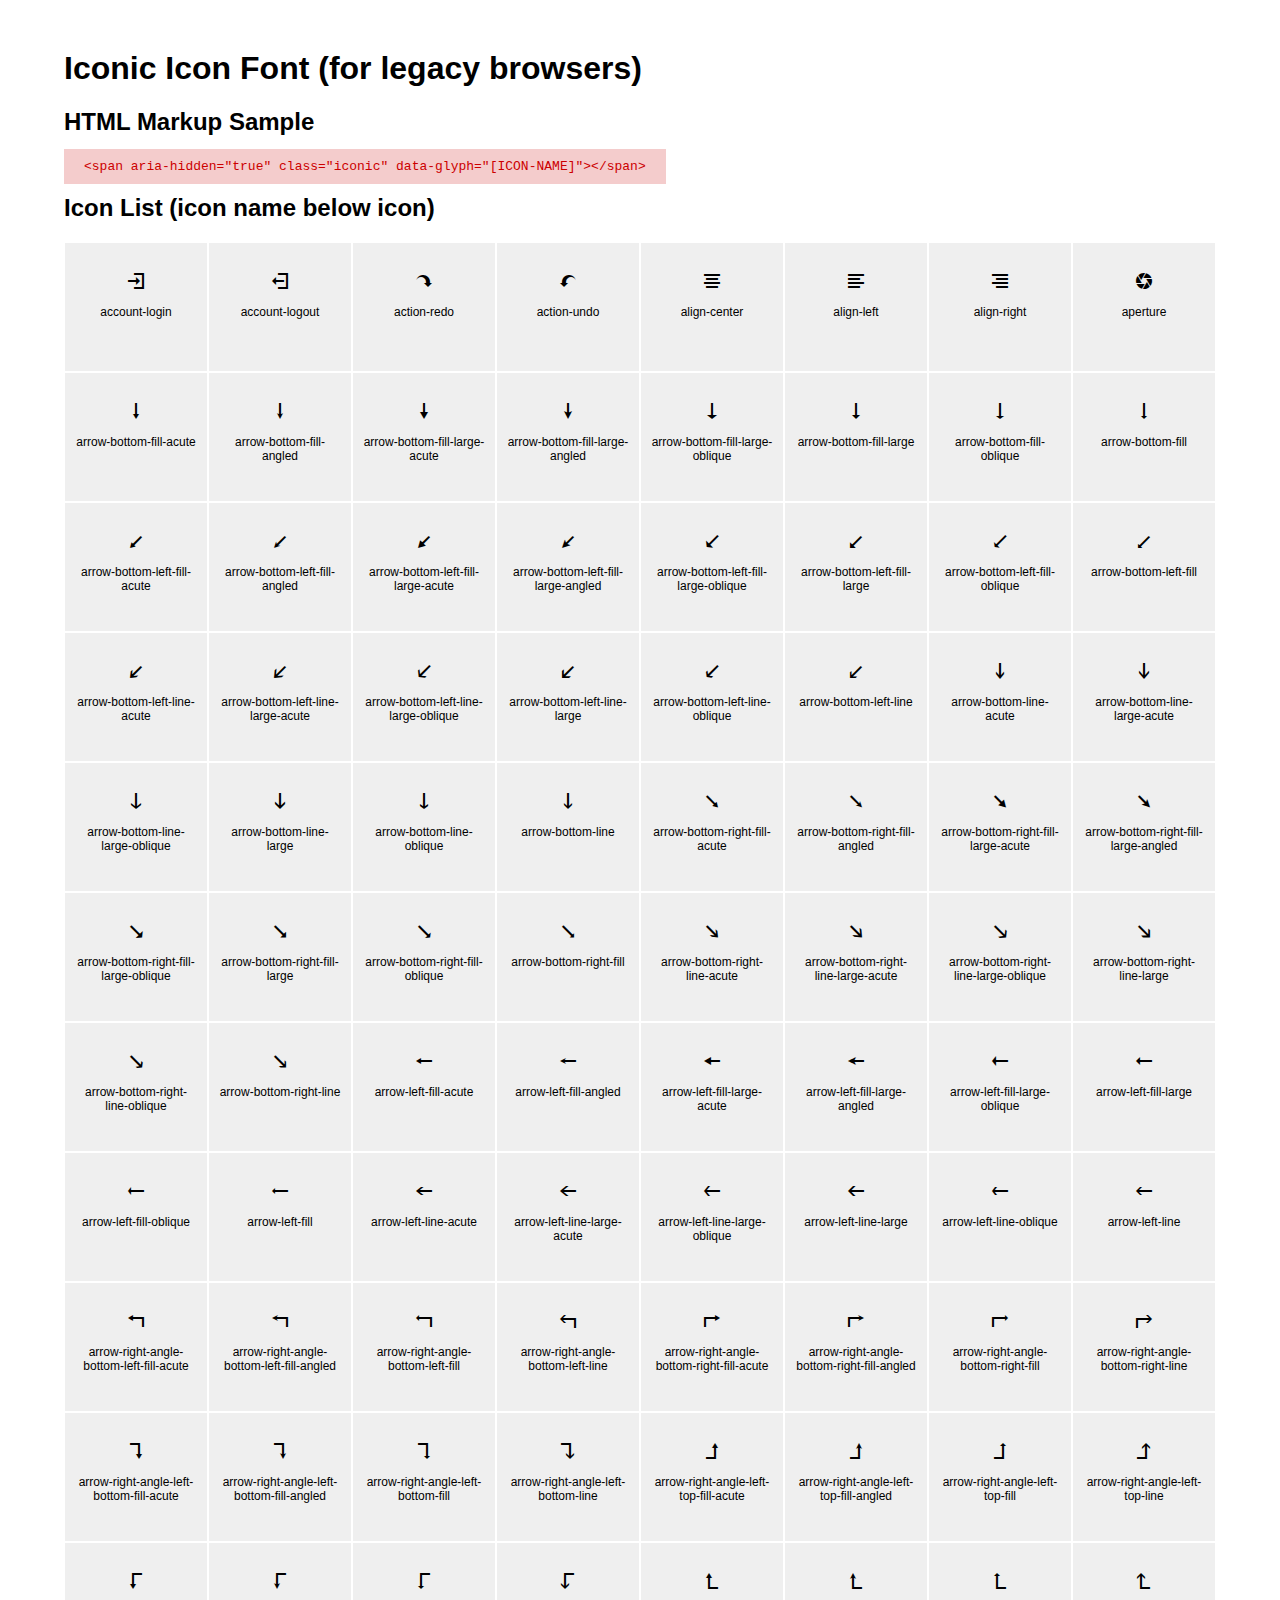
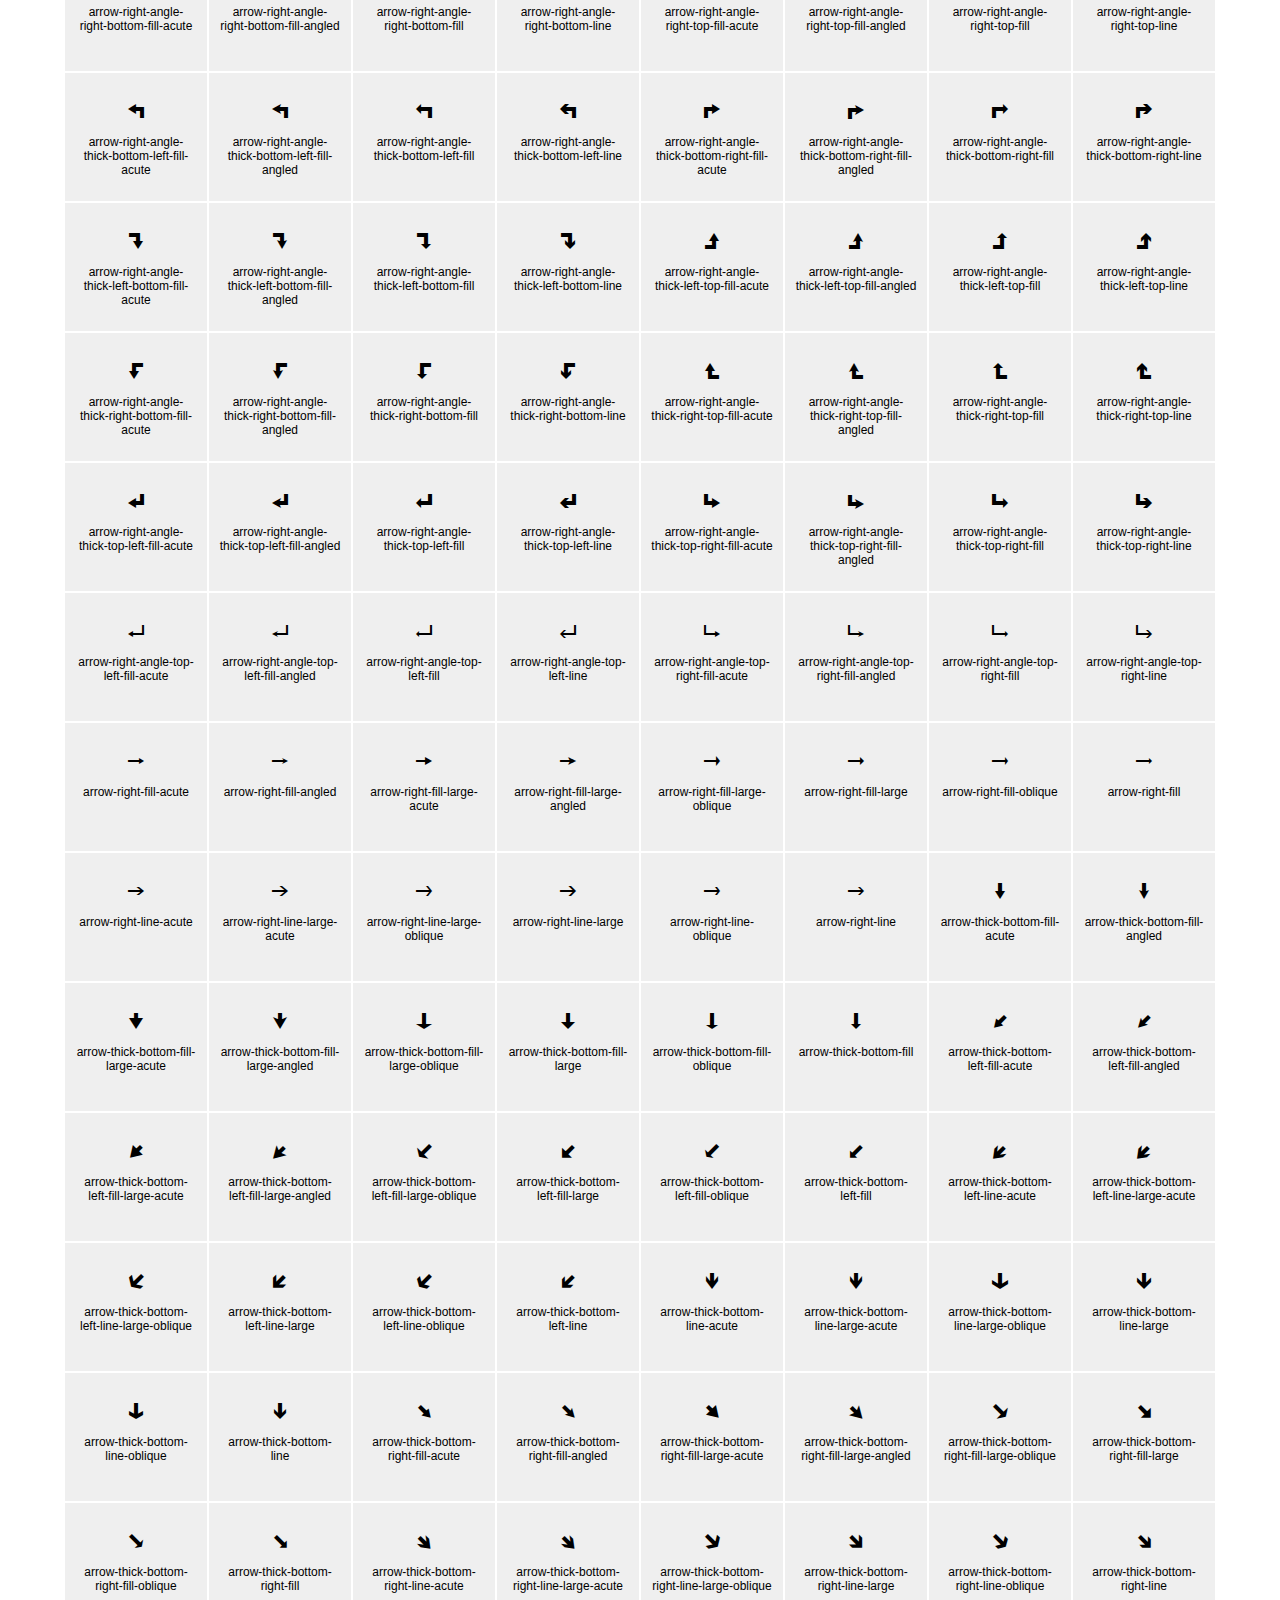
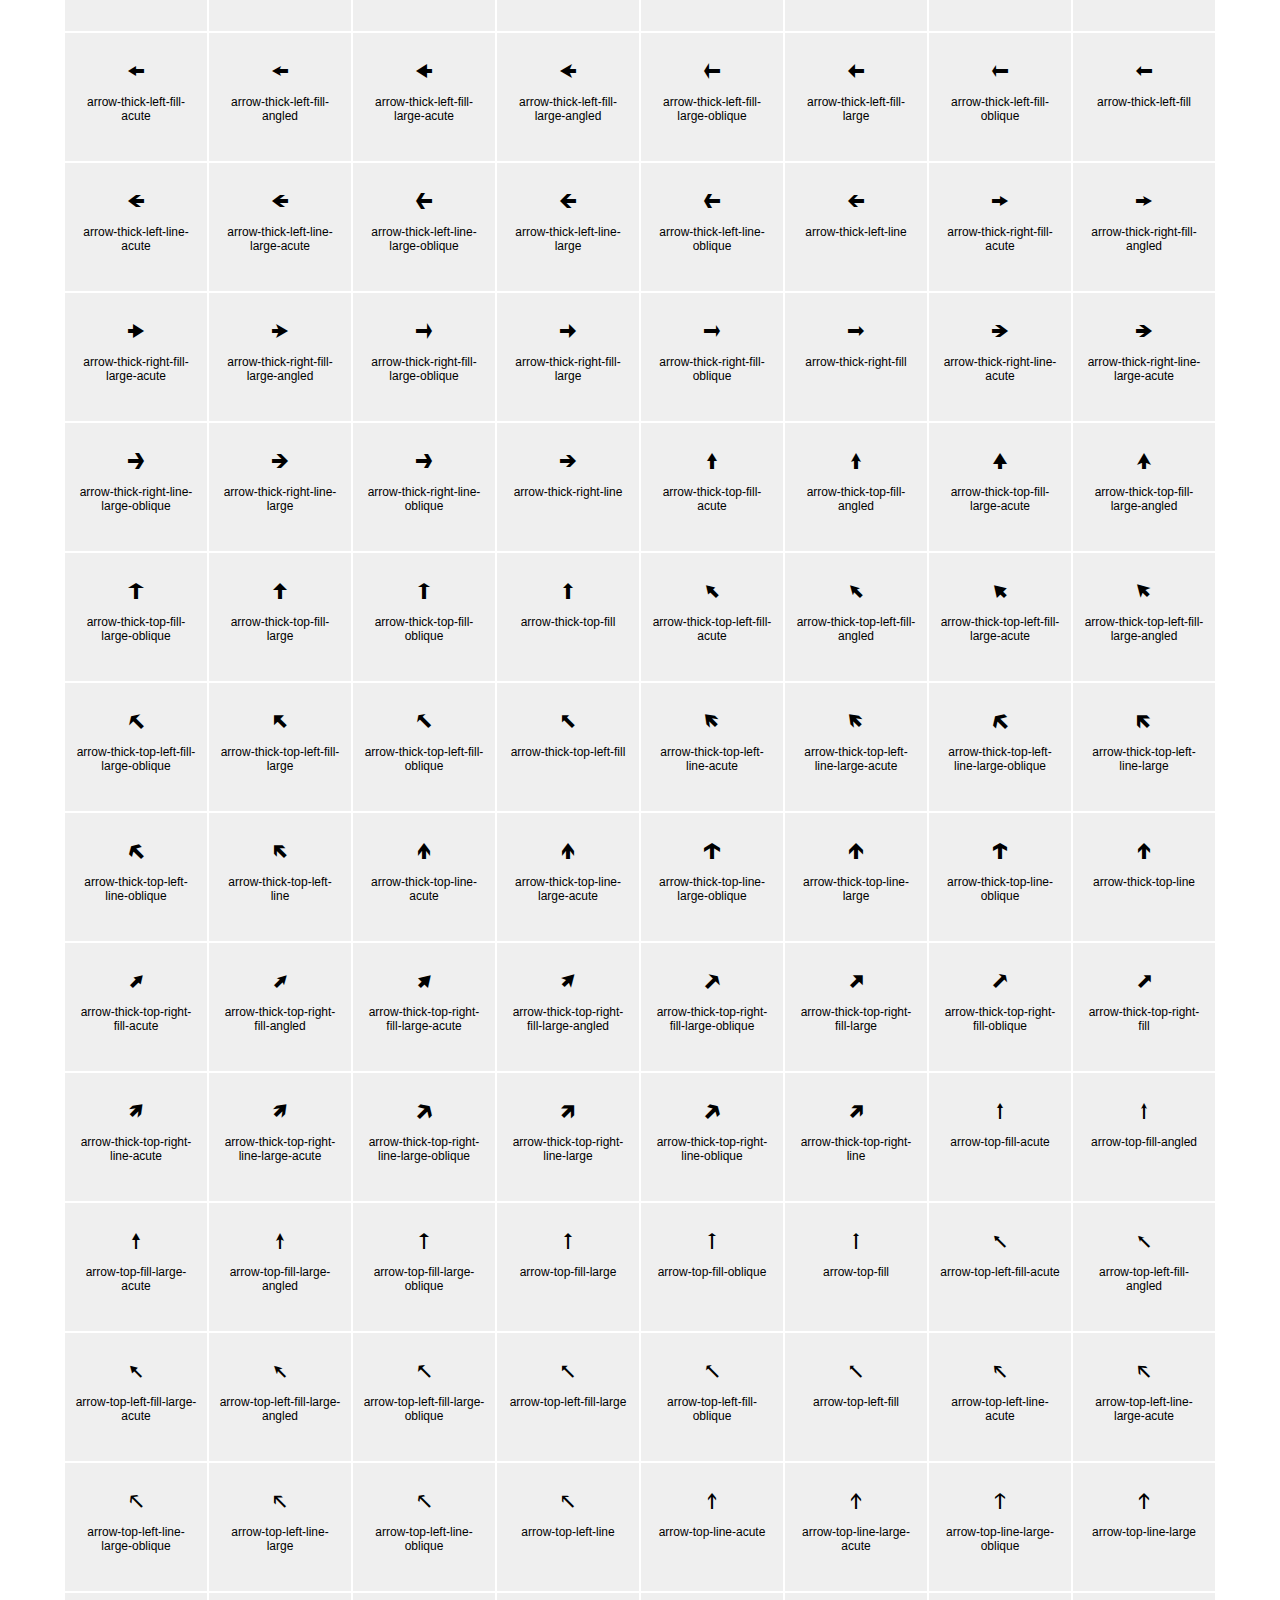
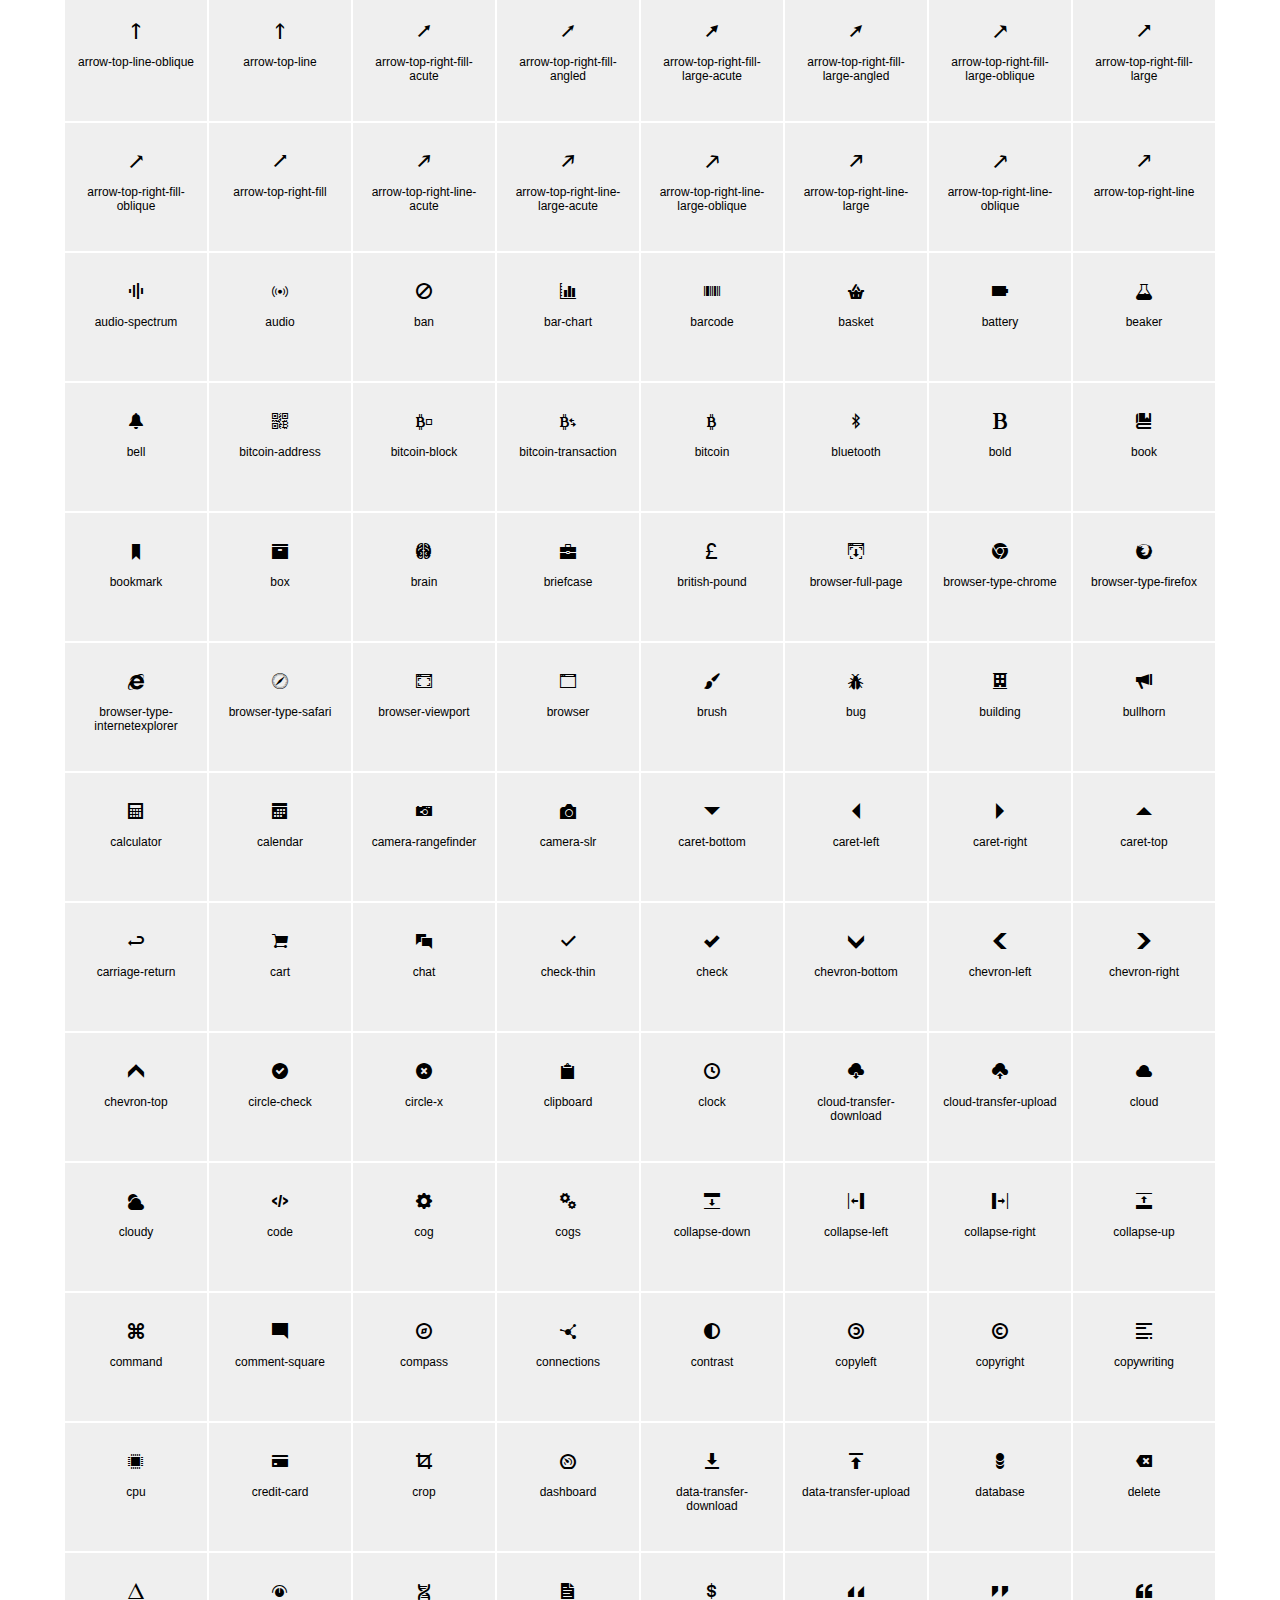
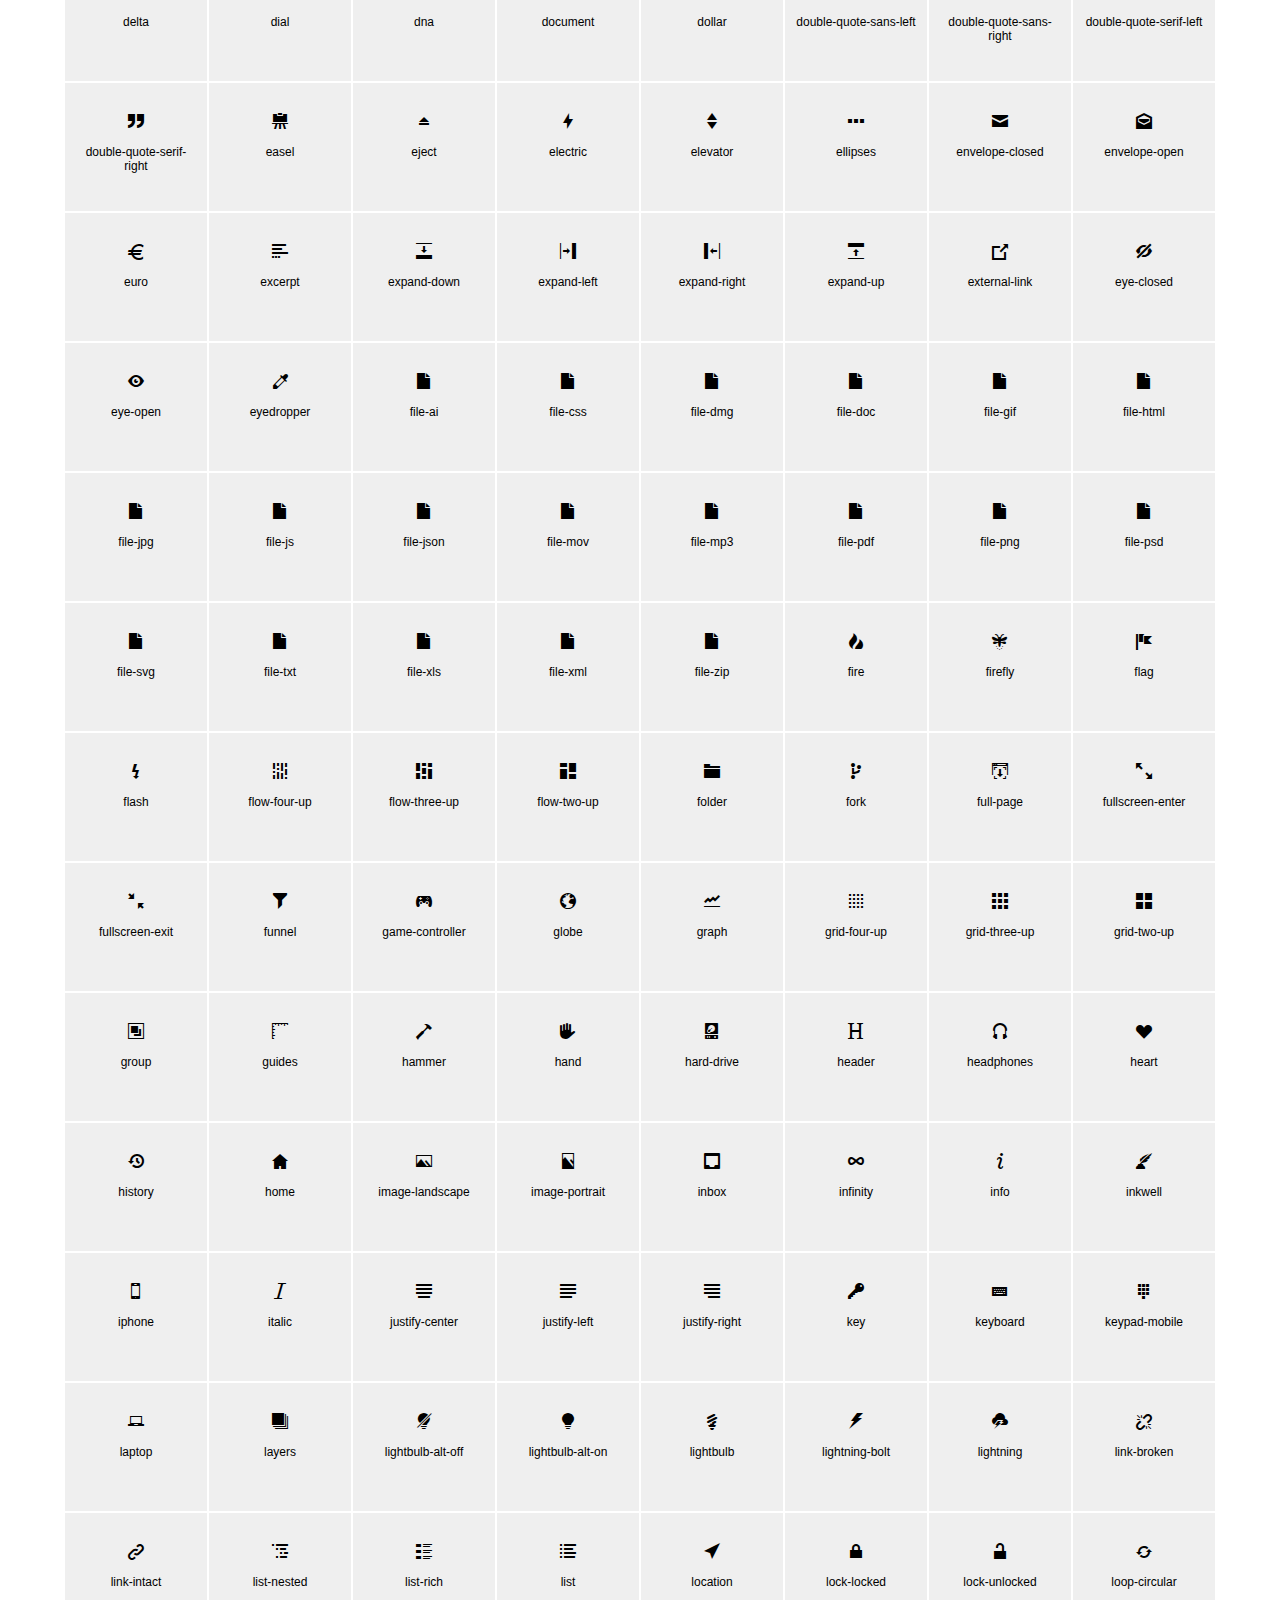
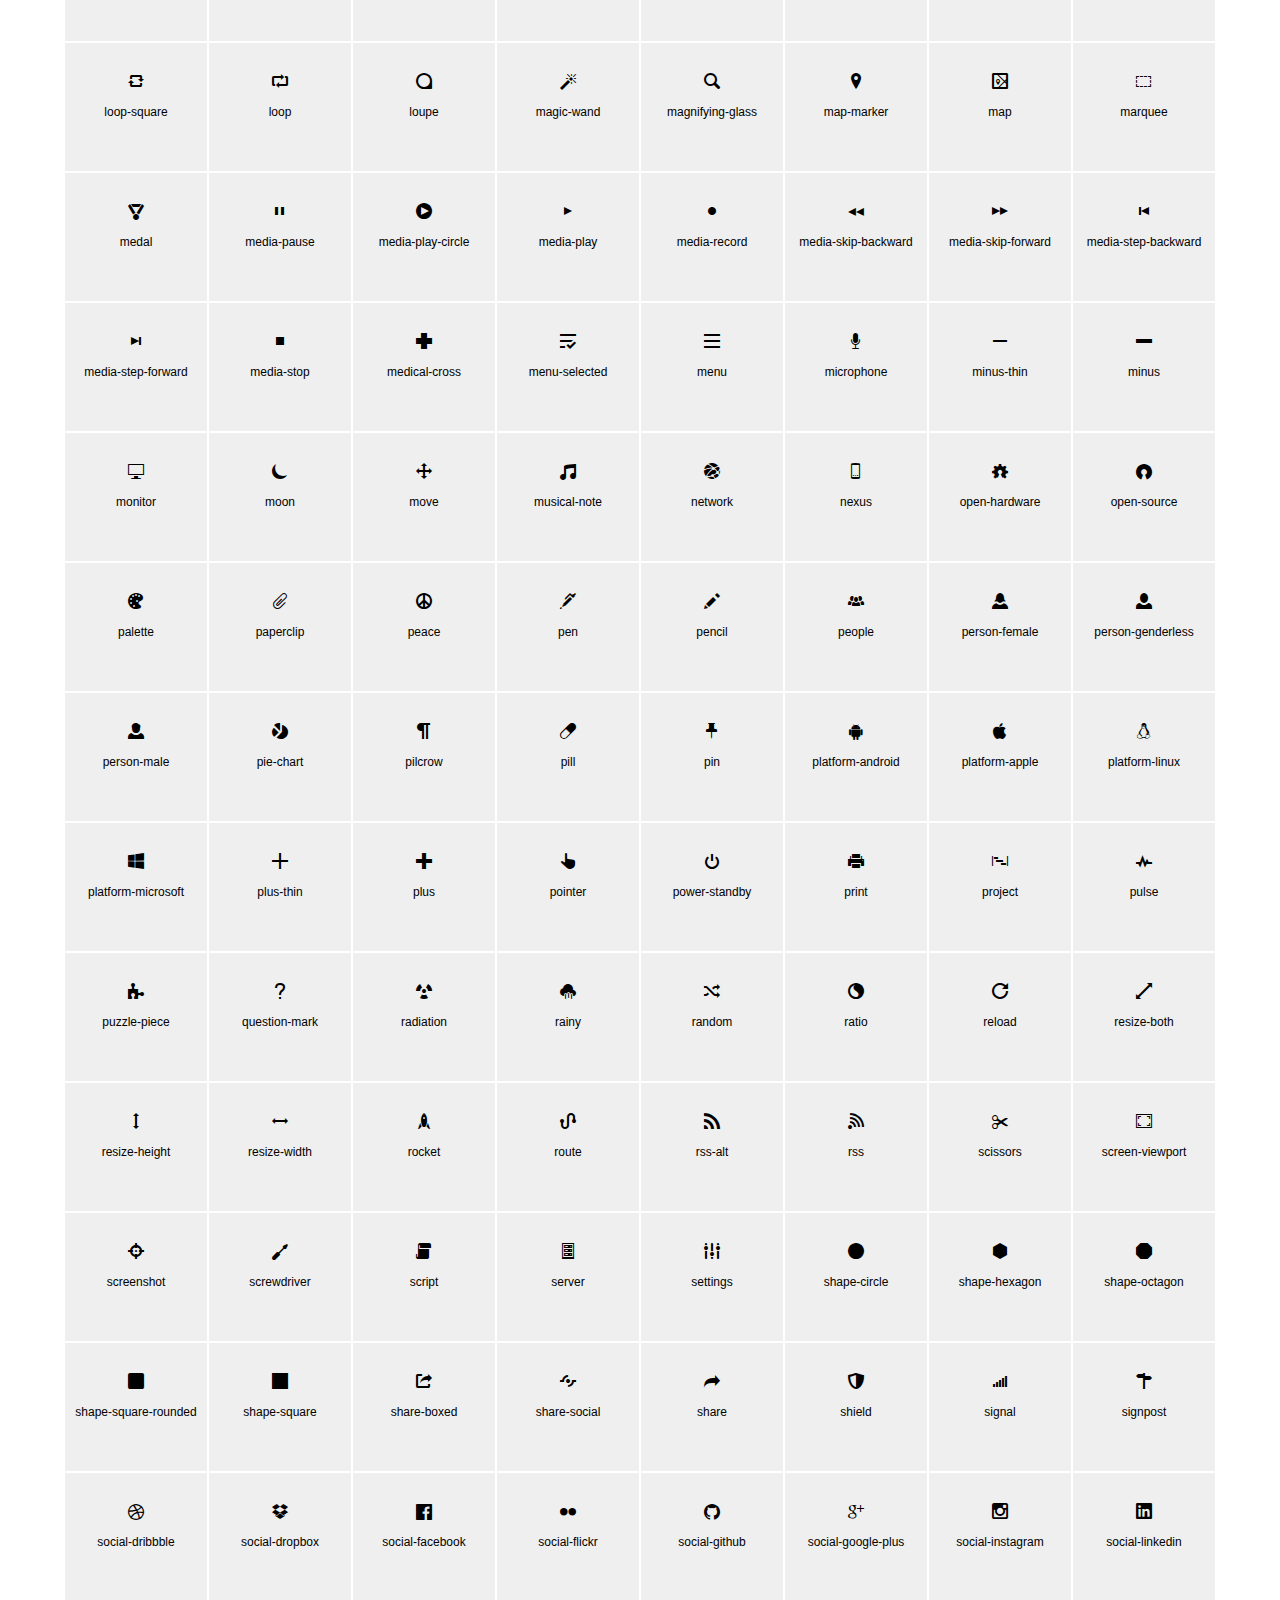
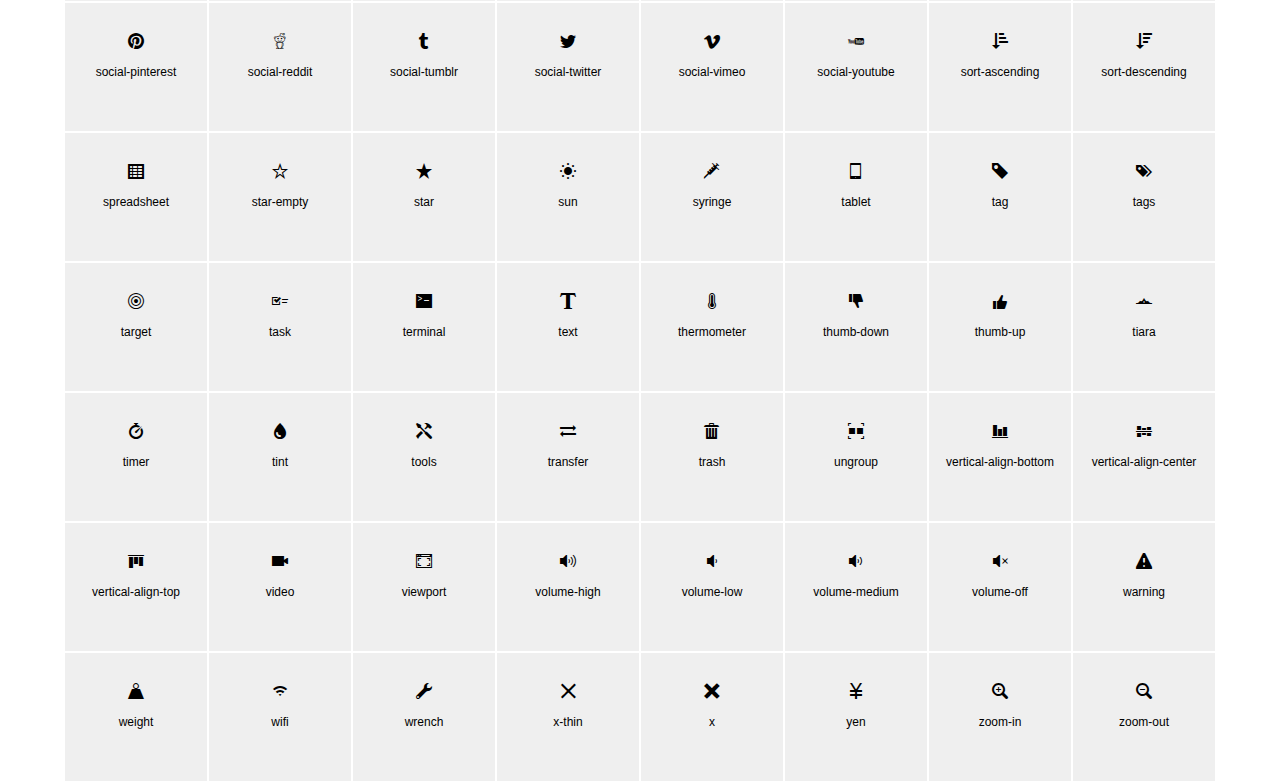
<file: font/iconic-glyphs-legacy.html>
<!doctype html>
<html>
	<head>
		<meta charset="utf-8">
		<title>Iconic</title>
		<link rel="stylesheet" href="css/iconic-glyphs-legacy.css">
		<style>
			body, html {
				margin:0;
				padding:0;
				font-family: Helvetica, sans-serif;
			}
			* {
				box-sizing: border-box;
			}
			.container {
				width: 90%;
				margin: 50px auto;
			}
			.icon-table {
				margin:0;
				padding:0;
				list-style: none;
			}
			.icon-table li {
				background: #efefef;
				float:left;
				width: 12.5%;
				height: 130px;
				text-align: center;
				padding: 30px 10px 20px 10px;
				border: 1px solid #fff;
			}
			.icon-table .iconic-class {
				font-size:12px;
			}
			code {
				color: #c00;
				background: rgba(200,0,0,.2);
				padding: 10px 20px;
			}
		</style>
	</head>
	<body>
		<div class="container">
			<h1>Iconic Icon Font (for legacy browsers)</h1>
			<h2>HTML Markup Sample</h2>
			<code>
				&lt;span aria-hidden="true" class="iconic" data-glyph="[ICON-NAME]"&gt;&lt;/span&gt;
			</code>

			<h2>Icon List (icon name below icon)</h2>
			<ul class="icon-table">
				
					<li class="icon-item"><span aria-hidden="true" class="iconic" data-glyph="account-login"></span> <p class="iconic-class">account-login</p></span></li>
				
					<li class="icon-item"><span aria-hidden="true" class="iconic" data-glyph="account-logout"></span> <p class="iconic-class">account-logout</p></span></li>
				
					<li class="icon-item"><span aria-hidden="true" class="iconic" data-glyph="action-redo"></span> <p class="iconic-class">action-redo</p></span></li>
				
					<li class="icon-item"><span aria-hidden="true" class="iconic" data-glyph="action-undo"></span> <p class="iconic-class">action-undo</p></span></li>
				
					<li class="icon-item"><span aria-hidden="true" class="iconic" data-glyph="align-center"></span> <p class="iconic-class">align-center</p></span></li>
				
					<li class="icon-item"><span aria-hidden="true" class="iconic" data-glyph="align-left"></span> <p class="iconic-class">align-left</p></span></li>
				
					<li class="icon-item"><span aria-hidden="true" class="iconic" data-glyph="align-right"></span> <p class="iconic-class">align-right</p></span></li>
				
					<li class="icon-item"><span aria-hidden="true" class="iconic" data-glyph="aperture"></span> <p class="iconic-class">aperture</p></span></li>
				
					<li class="icon-item"><span aria-hidden="true" class="iconic" data-glyph="arrow-bottom-fill-acute"></span> <p class="iconic-class">arrow-bottom-fill-acute</p></span></li>
				
					<li class="icon-item"><span aria-hidden="true" class="iconic" data-glyph="arrow-bottom-fill-angled"></span> <p class="iconic-class">arrow-bottom-fill-angled</p></span></li>
				
					<li class="icon-item"><span aria-hidden="true" class="iconic" data-glyph="arrow-bottom-fill-large-acute"></span> <p class="iconic-class">arrow-bottom-fill-large-acute</p></span></li>
				
					<li class="icon-item"><span aria-hidden="true" class="iconic" data-glyph="arrow-bottom-fill-large-angled"></span> <p class="iconic-class">arrow-bottom-fill-large-angled</p></span></li>
				
					<li class="icon-item"><span aria-hidden="true" class="iconic" data-glyph="arrow-bottom-fill-large-oblique"></span> <p class="iconic-class">arrow-bottom-fill-large-oblique</p></span></li>
				
					<li class="icon-item"><span aria-hidden="true" class="iconic" data-glyph="arrow-bottom-fill-large"></span> <p class="iconic-class">arrow-bottom-fill-large</p></span></li>
				
					<li class="icon-item"><span aria-hidden="true" class="iconic" data-glyph="arrow-bottom-fill-oblique"></span> <p class="iconic-class">arrow-bottom-fill-oblique</p></span></li>
				
					<li class="icon-item"><span aria-hidden="true" class="iconic" data-glyph="arrow-bottom-fill"></span> <p class="iconic-class">arrow-bottom-fill</p></span></li>
				
					<li class="icon-item"><span aria-hidden="true" class="iconic" data-glyph="arrow-bottom-left-fill-acute"></span> <p class="iconic-class">arrow-bottom-left-fill-acute</p></span></li>
				
					<li class="icon-item"><span aria-hidden="true" class="iconic" data-glyph="arrow-bottom-left-fill-angled"></span> <p class="iconic-class">arrow-bottom-left-fill-angled</p></span></li>
				
					<li class="icon-item"><span aria-hidden="true" class="iconic" data-glyph="arrow-bottom-left-fill-large-acute"></span> <p class="iconic-class">arrow-bottom-left-fill-large-acute</p></span></li>
				
					<li class="icon-item"><span aria-hidden="true" class="iconic" data-glyph="arrow-bottom-left-fill-large-angled"></span> <p class="iconic-class">arrow-bottom-left-fill-large-angled</p></span></li>
				
					<li class="icon-item"><span aria-hidden="true" class="iconic" data-glyph="arrow-bottom-left-fill-large-oblique"></span> <p class="iconic-class">arrow-bottom-left-fill-large-oblique</p></span></li>
				
					<li class="icon-item"><span aria-hidden="true" class="iconic" data-glyph="arrow-bottom-left-fill-large"></span> <p class="iconic-class">arrow-bottom-left-fill-large</p></span></li>
				
					<li class="icon-item"><span aria-hidden="true" class="iconic" data-glyph="arrow-bottom-left-fill-oblique"></span> <p class="iconic-class">arrow-bottom-left-fill-oblique</p></span></li>
				
					<li class="icon-item"><span aria-hidden="true" class="iconic" data-glyph="arrow-bottom-left-fill"></span> <p class="iconic-class">arrow-bottom-left-fill</p></span></li>
				
					<li class="icon-item"><span aria-hidden="true" class="iconic" data-glyph="arrow-bottom-left-line-acute"></span> <p class="iconic-class">arrow-bottom-left-line-acute</p></span></li>
				
					<li class="icon-item"><span aria-hidden="true" class="iconic" data-glyph="arrow-bottom-left-line-large-acute"></span> <p class="iconic-class">arrow-bottom-left-line-large-acute</p></span></li>
				
					<li class="icon-item"><span aria-hidden="true" class="iconic" data-glyph="arrow-bottom-left-line-large-oblique"></span> <p class="iconic-class">arrow-bottom-left-line-large-oblique</p></span></li>
				
					<li class="icon-item"><span aria-hidden="true" class="iconic" data-glyph="arrow-bottom-left-line-large"></span> <p class="iconic-class">arrow-bottom-left-line-large</p></span></li>
				
					<li class="icon-item"><span aria-hidden="true" class="iconic" data-glyph="arrow-bottom-left-line-oblique"></span> <p class="iconic-class">arrow-bottom-left-line-oblique</p></span></li>
				
					<li class="icon-item"><span aria-hidden="true" class="iconic" data-glyph="arrow-bottom-left-line"></span> <p class="iconic-class">arrow-bottom-left-line</p></span></li>
				
					<li class="icon-item"><span aria-hidden="true" class="iconic" data-glyph="arrow-bottom-line-acute"></span> <p class="iconic-class">arrow-bottom-line-acute</p></span></li>
				
					<li class="icon-item"><span aria-hidden="true" class="iconic" data-glyph="arrow-bottom-line-large-acute"></span> <p class="iconic-class">arrow-bottom-line-large-acute</p></span></li>
				
					<li class="icon-item"><span aria-hidden="true" class="iconic" data-glyph="arrow-bottom-line-large-oblique"></span> <p class="iconic-class">arrow-bottom-line-large-oblique</p></span></li>
				
					<li class="icon-item"><span aria-hidden="true" class="iconic" data-glyph="arrow-bottom-line-large"></span> <p class="iconic-class">arrow-bottom-line-large</p></span></li>
				
					<li class="icon-item"><span aria-hidden="true" class="iconic" data-glyph="arrow-bottom-line-oblique"></span> <p class="iconic-class">arrow-bottom-line-oblique</p></span></li>
				
					<li class="icon-item"><span aria-hidden="true" class="iconic" data-glyph="arrow-bottom-line"></span> <p class="iconic-class">arrow-bottom-line</p></span></li>
				
					<li class="icon-item"><span aria-hidden="true" class="iconic" data-glyph="arrow-bottom-right-fill-acute"></span> <p class="iconic-class">arrow-bottom-right-fill-acute</p></span></li>
				
					<li class="icon-item"><span aria-hidden="true" class="iconic" data-glyph="arrow-bottom-right-fill-angled"></span> <p class="iconic-class">arrow-bottom-right-fill-angled</p></span></li>
				
					<li class="icon-item"><span aria-hidden="true" class="iconic" data-glyph="arrow-bottom-right-fill-large-acute"></span> <p class="iconic-class">arrow-bottom-right-fill-large-acute</p></span></li>
				
					<li class="icon-item"><span aria-hidden="true" class="iconic" data-glyph="arrow-bottom-right-fill-large-angled"></span> <p class="iconic-class">arrow-bottom-right-fill-large-angled</p></span></li>
				
					<li class="icon-item"><span aria-hidden="true" class="iconic" data-glyph="arrow-bottom-right-fill-large-oblique"></span> <p class="iconic-class">arrow-bottom-right-fill-large-oblique</p></span></li>
				
					<li class="icon-item"><span aria-hidden="true" class="iconic" data-glyph="arrow-bottom-right-fill-large"></span> <p class="iconic-class">arrow-bottom-right-fill-large</p></span></li>
				
					<li class="icon-item"><span aria-hidden="true" class="iconic" data-glyph="arrow-bottom-right-fill-oblique"></span> <p class="iconic-class">arrow-bottom-right-fill-oblique</p></span></li>
				
					<li class="icon-item"><span aria-hidden="true" class="iconic" data-glyph="arrow-bottom-right-fill"></span> <p class="iconic-class">arrow-bottom-right-fill</p></span></li>
				
					<li class="icon-item"><span aria-hidden="true" class="iconic" data-glyph="arrow-bottom-right-line-acute"></span> <p class="iconic-class">arrow-bottom-right-line-acute</p></span></li>
				
					<li class="icon-item"><span aria-hidden="true" class="iconic" data-glyph="arrow-bottom-right-line-large-acute"></span> <p class="iconic-class">arrow-bottom-right-line-large-acute</p></span></li>
				
					<li class="icon-item"><span aria-hidden="true" class="iconic" data-glyph="arrow-bottom-right-line-large-oblique"></span> <p class="iconic-class">arrow-bottom-right-line-large-oblique</p></span></li>
				
					<li class="icon-item"><span aria-hidden="true" class="iconic" data-glyph="arrow-bottom-right-line-large"></span> <p class="iconic-class">arrow-bottom-right-line-large</p></span></li>
				
					<li class="icon-item"><span aria-hidden="true" class="iconic" data-glyph="arrow-bottom-right-line-oblique"></span> <p class="iconic-class">arrow-bottom-right-line-oblique</p></span></li>
				
					<li class="icon-item"><span aria-hidden="true" class="iconic" data-glyph="arrow-bottom-right-line"></span> <p class="iconic-class">arrow-bottom-right-line</p></span></li>
				
					<li class="icon-item"><span aria-hidden="true" class="iconic" data-glyph="arrow-left-fill-acute"></span> <p class="iconic-class">arrow-left-fill-acute</p></span></li>
				
					<li class="icon-item"><span aria-hidden="true" class="iconic" data-glyph="arrow-left-fill-angled"></span> <p class="iconic-class">arrow-left-fill-angled</p></span></li>
				
					<li class="icon-item"><span aria-hidden="true" class="iconic" data-glyph="arrow-left-fill-large-acute"></span> <p class="iconic-class">arrow-left-fill-large-acute</p></span></li>
				
					<li class="icon-item"><span aria-hidden="true" class="iconic" data-glyph="arrow-left-fill-large-angled"></span> <p class="iconic-class">arrow-left-fill-large-angled</p></span></li>
				
					<li class="icon-item"><span aria-hidden="true" class="iconic" data-glyph="arrow-left-fill-large-oblique"></span> <p class="iconic-class">arrow-left-fill-large-oblique</p></span></li>
				
					<li class="icon-item"><span aria-hidden="true" class="iconic" data-glyph="arrow-left-fill-large"></span> <p class="iconic-class">arrow-left-fill-large</p></span></li>
				
					<li class="icon-item"><span aria-hidden="true" class="iconic" data-glyph="arrow-left-fill-oblique"></span> <p class="iconic-class">arrow-left-fill-oblique</p></span></li>
				
					<li class="icon-item"><span aria-hidden="true" class="iconic" data-glyph="arrow-left-fill"></span> <p class="iconic-class">arrow-left-fill</p></span></li>
				
					<li class="icon-item"><span aria-hidden="true" class="iconic" data-glyph="arrow-left-line-acute"></span> <p class="iconic-class">arrow-left-line-acute</p></span></li>
				
					<li class="icon-item"><span aria-hidden="true" class="iconic" data-glyph="arrow-left-line-large-acute"></span> <p class="iconic-class">arrow-left-line-large-acute</p></span></li>
				
					<li class="icon-item"><span aria-hidden="true" class="iconic" data-glyph="arrow-left-line-large-oblique"></span> <p class="iconic-class">arrow-left-line-large-oblique</p></span></li>
				
					<li class="icon-item"><span aria-hidden="true" class="iconic" data-glyph="arrow-left-line-large"></span> <p class="iconic-class">arrow-left-line-large</p></span></li>
				
					<li class="icon-item"><span aria-hidden="true" class="iconic" data-glyph="arrow-left-line-oblique"></span> <p class="iconic-class">arrow-left-line-oblique</p></span></li>
				
					<li class="icon-item"><span aria-hidden="true" class="iconic" data-glyph="arrow-left-line"></span> <p class="iconic-class">arrow-left-line</p></span></li>
				
					<li class="icon-item"><span aria-hidden="true" class="iconic" data-glyph="arrow-right-angle-bottom-left-fill-acute"></span> <p class="iconic-class">arrow-right-angle-bottom-left-fill-acute</p></span></li>
				
					<li class="icon-item"><span aria-hidden="true" class="iconic" data-glyph="arrow-right-angle-bottom-left-fill-angled"></span> <p class="iconic-class">arrow-right-angle-bottom-left-fill-angled</p></span></li>
				
					<li class="icon-item"><span aria-hidden="true" class="iconic" data-glyph="arrow-right-angle-bottom-left-fill"></span> <p class="iconic-class">arrow-right-angle-bottom-left-fill</p></span></li>
				
					<li class="icon-item"><span aria-hidden="true" class="iconic" data-glyph="arrow-right-angle-bottom-left-line"></span> <p class="iconic-class">arrow-right-angle-bottom-left-line</p></span></li>
				
					<li class="icon-item"><span aria-hidden="true" class="iconic" data-glyph="arrow-right-angle-bottom-right-fill-acute"></span> <p class="iconic-class">arrow-right-angle-bottom-right-fill-acute</p></span></li>
				
					<li class="icon-item"><span aria-hidden="true" class="iconic" data-glyph="arrow-right-angle-bottom-right-fill-angled"></span> <p class="iconic-class">arrow-right-angle-bottom-right-fill-angled</p></span></li>
				
					<li class="icon-item"><span aria-hidden="true" class="iconic" data-glyph="arrow-right-angle-bottom-right-fill"></span> <p class="iconic-class">arrow-right-angle-bottom-right-fill</p></span></li>
				
					<li class="icon-item"><span aria-hidden="true" class="iconic" data-glyph="arrow-right-angle-bottom-right-line"></span> <p class="iconic-class">arrow-right-angle-bottom-right-line</p></span></li>
				
					<li class="icon-item"><span aria-hidden="true" class="iconic" data-glyph="arrow-right-angle-left-bottom-fill-acute"></span> <p class="iconic-class">arrow-right-angle-left-bottom-fill-acute</p></span></li>
				
					<li class="icon-item"><span aria-hidden="true" class="iconic" data-glyph="arrow-right-angle-left-bottom-fill-angled"></span> <p class="iconic-class">arrow-right-angle-left-bottom-fill-angled</p></span></li>
				
					<li class="icon-item"><span aria-hidden="true" class="iconic" data-glyph="arrow-right-angle-left-bottom-fill"></span> <p class="iconic-class">arrow-right-angle-left-bottom-fill</p></span></li>
				
					<li class="icon-item"><span aria-hidden="true" class="iconic" data-glyph="arrow-right-angle-left-bottom-line"></span> <p class="iconic-class">arrow-right-angle-left-bottom-line</p></span></li>
				
					<li class="icon-item"><span aria-hidden="true" class="iconic" data-glyph="arrow-right-angle-left-top-fill-acute"></span> <p class="iconic-class">arrow-right-angle-left-top-fill-acute</p></span></li>
				
					<li class="icon-item"><span aria-hidden="true" class="iconic" data-glyph="arrow-right-angle-left-top-fill-angled"></span> <p class="iconic-class">arrow-right-angle-left-top-fill-angled</p></span></li>
				
					<li class="icon-item"><span aria-hidden="true" class="iconic" data-glyph="arrow-right-angle-left-top-fill"></span> <p class="iconic-class">arrow-right-angle-left-top-fill</p></span></li>
				
					<li class="icon-item"><span aria-hidden="true" class="iconic" data-glyph="arrow-right-angle-left-top-line"></span> <p class="iconic-class">arrow-right-angle-left-top-line</p></span></li>
				
					<li class="icon-item"><span aria-hidden="true" class="iconic" data-glyph="arrow-right-angle-right-bottom-fill-acute"></span> <p class="iconic-class">arrow-right-angle-right-bottom-fill-acute</p></span></li>
				
					<li class="icon-item"><span aria-hidden="true" class="iconic" data-glyph="arrow-right-angle-right-bottom-fill-angled"></span> <p class="iconic-class">arrow-right-angle-right-bottom-fill-angled</p></span></li>
				
					<li class="icon-item"><span aria-hidden="true" class="iconic" data-glyph="arrow-right-angle-right-bottom-fill"></span> <p class="iconic-class">arrow-right-angle-right-bottom-fill</p></span></li>
				
					<li class="icon-item"><span aria-hidden="true" class="iconic" data-glyph="arrow-right-angle-right-bottom-line"></span> <p class="iconic-class">arrow-right-angle-right-bottom-line</p></span></li>
				
					<li class="icon-item"><span aria-hidden="true" class="iconic" data-glyph="arrow-right-angle-right-top-fill-acute"></span> <p class="iconic-class">arrow-right-angle-right-top-fill-acute</p></span></li>
				
					<li class="icon-item"><span aria-hidden="true" class="iconic" data-glyph="arrow-right-angle-right-top-fill-angled"></span> <p class="iconic-class">arrow-right-angle-right-top-fill-angled</p></span></li>
				
					<li class="icon-item"><span aria-hidden="true" class="iconic" data-glyph="arrow-right-angle-right-top-fill"></span> <p class="iconic-class">arrow-right-angle-right-top-fill</p></span></li>
				
					<li class="icon-item"><span aria-hidden="true" class="iconic" data-glyph="arrow-right-angle-right-top-line"></span> <p class="iconic-class">arrow-right-angle-right-top-line</p></span></li>
				
					<li class="icon-item"><span aria-hidden="true" class="iconic" data-glyph="arrow-right-angle-thick-bottom-left-fill-acute"></span> <p class="iconic-class">arrow-right-angle-thick-bottom-left-fill-acute</p></span></li>
				
					<li class="icon-item"><span aria-hidden="true" class="iconic" data-glyph="arrow-right-angle-thick-bottom-left-fill-angled"></span> <p class="iconic-class">arrow-right-angle-thick-bottom-left-fill-angled</p></span></li>
				
					<li class="icon-item"><span aria-hidden="true" class="iconic" data-glyph="arrow-right-angle-thick-bottom-left-fill"></span> <p class="iconic-class">arrow-right-angle-thick-bottom-left-fill</p></span></li>
				
					<li class="icon-item"><span aria-hidden="true" class="iconic" data-glyph="arrow-right-angle-thick-bottom-left-line"></span> <p class="iconic-class">arrow-right-angle-thick-bottom-left-line</p></span></li>
				
					<li class="icon-item"><span aria-hidden="true" class="iconic" data-glyph="arrow-right-angle-thick-bottom-right-fill-acute"></span> <p class="iconic-class">arrow-right-angle-thick-bottom-right-fill-acute</p></span></li>
				
					<li class="icon-item"><span aria-hidden="true" class="iconic" data-glyph="arrow-right-angle-thick-bottom-right-fill-angled"></span> <p class="iconic-class">arrow-right-angle-thick-bottom-right-fill-angled</p></span></li>
				
					<li class="icon-item"><span aria-hidden="true" class="iconic" data-glyph="arrow-right-angle-thick-bottom-right-fill"></span> <p class="iconic-class">arrow-right-angle-thick-bottom-right-fill</p></span></li>
				
					<li class="icon-item"><span aria-hidden="true" class="iconic" data-glyph="arrow-right-angle-thick-bottom-right-line"></span> <p class="iconic-class">arrow-right-angle-thick-bottom-right-line</p></span></li>
				
					<li class="icon-item"><span aria-hidden="true" class="iconic" data-glyph="arrow-right-angle-thick-left-bottom-fill-acute"></span> <p class="iconic-class">arrow-right-angle-thick-left-bottom-fill-acute</p></span></li>
				
					<li class="icon-item"><span aria-hidden="true" class="iconic" data-glyph="arrow-right-angle-thick-left-bottom-fill-angled"></span> <p class="iconic-class">arrow-right-angle-thick-left-bottom-fill-angled</p></span></li>
				
					<li class="icon-item"><span aria-hidden="true" class="iconic" data-glyph="arrow-right-angle-thick-left-bottom-fill"></span> <p class="iconic-class">arrow-right-angle-thick-left-bottom-fill</p></span></li>
				
					<li class="icon-item"><span aria-hidden="true" class="iconic" data-glyph="arrow-right-angle-thick-left-bottom-line"></span> <p class="iconic-class">arrow-right-angle-thick-left-bottom-line</p></span></li>
				
					<li class="icon-item"><span aria-hidden="true" class="iconic" data-glyph="arrow-right-angle-thick-left-top-fill-acute"></span> <p class="iconic-class">arrow-right-angle-thick-left-top-fill-acute</p></span></li>
				
					<li class="icon-item"><span aria-hidden="true" class="iconic" data-glyph="arrow-right-angle-thick-left-top-fill-angled"></span> <p class="iconic-class">arrow-right-angle-thick-left-top-fill-angled</p></span></li>
				
					<li class="icon-item"><span aria-hidden="true" class="iconic" data-glyph="arrow-right-angle-thick-left-top-fill"></span> <p class="iconic-class">arrow-right-angle-thick-left-top-fill</p></span></li>
				
					<li class="icon-item"><span aria-hidden="true" class="iconic" data-glyph="arrow-right-angle-thick-left-top-line"></span> <p class="iconic-class">arrow-right-angle-thick-left-top-line</p></span></li>
				
					<li class="icon-item"><span aria-hidden="true" class="iconic" data-glyph="arrow-right-angle-thick-right-bottom-fill-acute"></span> <p class="iconic-class">arrow-right-angle-thick-right-bottom-fill-acute</p></span></li>
				
					<li class="icon-item"><span aria-hidden="true" class="iconic" data-glyph="arrow-right-angle-thick-right-bottom-fill-angled"></span> <p class="iconic-class">arrow-right-angle-thick-right-bottom-fill-angled</p></span></li>
				
					<li class="icon-item"><span aria-hidden="true" class="iconic" data-glyph="arrow-right-angle-thick-right-bottom-fill"></span> <p class="iconic-class">arrow-right-angle-thick-right-bottom-fill</p></span></li>
				
					<li class="icon-item"><span aria-hidden="true" class="iconic" data-glyph="arrow-right-angle-thick-right-bottom-line"></span> <p class="iconic-class">arrow-right-angle-thick-right-bottom-line</p></span></li>
				
					<li class="icon-item"><span aria-hidden="true" class="iconic" data-glyph="arrow-right-angle-thick-right-top-fill-acute"></span> <p class="iconic-class">arrow-right-angle-thick-right-top-fill-acute</p></span></li>
				
					<li class="icon-item"><span aria-hidden="true" class="iconic" data-glyph="arrow-right-angle-thick-right-top-fill-angled"></span> <p class="iconic-class">arrow-right-angle-thick-right-top-fill-angled</p></span></li>
				
					<li class="icon-item"><span aria-hidden="true" class="iconic" data-glyph="arrow-right-angle-thick-right-top-fill"></span> <p class="iconic-class">arrow-right-angle-thick-right-top-fill</p></span></li>
				
					<li class="icon-item"><span aria-hidden="true" class="iconic" data-glyph="arrow-right-angle-thick-right-top-line"></span> <p class="iconic-class">arrow-right-angle-thick-right-top-line</p></span></li>
				
					<li class="icon-item"><span aria-hidden="true" class="iconic" data-glyph="arrow-right-angle-thick-top-left-fill-acute"></span> <p class="iconic-class">arrow-right-angle-thick-top-left-fill-acute</p></span></li>
				
					<li class="icon-item"><span aria-hidden="true" class="iconic" data-glyph="arrow-right-angle-thick-top-left-fill-angled"></span> <p class="iconic-class">arrow-right-angle-thick-top-left-fill-angled</p></span></li>
				
					<li class="icon-item"><span aria-hidden="true" class="iconic" data-glyph="arrow-right-angle-thick-top-left-fill"></span> <p class="iconic-class">arrow-right-angle-thick-top-left-fill</p></span></li>
				
					<li class="icon-item"><span aria-hidden="true" class="iconic" data-glyph="arrow-right-angle-thick-top-left-line"></span> <p class="iconic-class">arrow-right-angle-thick-top-left-line</p></span></li>
				
					<li class="icon-item"><span aria-hidden="true" class="iconic" data-glyph="arrow-right-angle-thick-top-right-fill-acute"></span> <p class="iconic-class">arrow-right-angle-thick-top-right-fill-acute</p></span></li>
				
					<li class="icon-item"><span aria-hidden="true" class="iconic" data-glyph="arrow-right-angle-thick-top-right-fill-angled"></span> <p class="iconic-class">arrow-right-angle-thick-top-right-fill-angled</p></span></li>
				
					<li class="icon-item"><span aria-hidden="true" class="iconic" data-glyph="arrow-right-angle-thick-top-right-fill"></span> <p class="iconic-class">arrow-right-angle-thick-top-right-fill</p></span></li>
				
					<li class="icon-item"><span aria-hidden="true" class="iconic" data-glyph="arrow-right-angle-thick-top-right-line"></span> <p class="iconic-class">arrow-right-angle-thick-top-right-line</p></span></li>
				
					<li class="icon-item"><span aria-hidden="true" class="iconic" data-glyph="arrow-right-angle-top-left-fill-acute"></span> <p class="iconic-class">arrow-right-angle-top-left-fill-acute</p></span></li>
				
					<li class="icon-item"><span aria-hidden="true" class="iconic" data-glyph="arrow-right-angle-top-left-fill-angled"></span> <p class="iconic-class">arrow-right-angle-top-left-fill-angled</p></span></li>
				
					<li class="icon-item"><span aria-hidden="true" class="iconic" data-glyph="arrow-right-angle-top-left-fill"></span> <p class="iconic-class">arrow-right-angle-top-left-fill</p></span></li>
				
					<li class="icon-item"><span aria-hidden="true" class="iconic" data-glyph="arrow-right-angle-top-left-line"></span> <p class="iconic-class">arrow-right-angle-top-left-line</p></span></li>
				
					<li class="icon-item"><span aria-hidden="true" class="iconic" data-glyph="arrow-right-angle-top-right-fill-acute"></span> <p class="iconic-class">arrow-right-angle-top-right-fill-acute</p></span></li>
				
					<li class="icon-item"><span aria-hidden="true" class="iconic" data-glyph="arrow-right-angle-top-right-fill-angled"></span> <p class="iconic-class">arrow-right-angle-top-right-fill-angled</p></span></li>
				
					<li class="icon-item"><span aria-hidden="true" class="iconic" data-glyph="arrow-right-angle-top-right-fill"></span> <p class="iconic-class">arrow-right-angle-top-right-fill</p></span></li>
				
					<li class="icon-item"><span aria-hidden="true" class="iconic" data-glyph="arrow-right-angle-top-right-line"></span> <p class="iconic-class">arrow-right-angle-top-right-line</p></span></li>
				
					<li class="icon-item"><span aria-hidden="true" class="iconic" data-glyph="arrow-right-fill-acute"></span> <p class="iconic-class">arrow-right-fill-acute</p></span></li>
				
					<li class="icon-item"><span aria-hidden="true" class="iconic" data-glyph="arrow-right-fill-angled"></span> <p class="iconic-class">arrow-right-fill-angled</p></span></li>
				
					<li class="icon-item"><span aria-hidden="true" class="iconic" data-glyph="arrow-right-fill-large-acute"></span> <p class="iconic-class">arrow-right-fill-large-acute</p></span></li>
				
					<li class="icon-item"><span aria-hidden="true" class="iconic" data-glyph="arrow-right-fill-large-angled"></span> <p class="iconic-class">arrow-right-fill-large-angled</p></span></li>
				
					<li class="icon-item"><span aria-hidden="true" class="iconic" data-glyph="arrow-right-fill-large-oblique"></span> <p class="iconic-class">arrow-right-fill-large-oblique</p></span></li>
				
					<li class="icon-item"><span aria-hidden="true" class="iconic" data-glyph="arrow-right-fill-large"></span> <p class="iconic-class">arrow-right-fill-large</p></span></li>
				
					<li class="icon-item"><span aria-hidden="true" class="iconic" data-glyph="arrow-right-fill-oblique"></span> <p class="iconic-class">arrow-right-fill-oblique</p></span></li>
				
					<li class="icon-item"><span aria-hidden="true" class="iconic" data-glyph="arrow-right-fill"></span> <p class="iconic-class">arrow-right-fill</p></span></li>
				
					<li class="icon-item"><span aria-hidden="true" class="iconic" data-glyph="arrow-right-line-acute"></span> <p class="iconic-class">arrow-right-line-acute</p></span></li>
				
					<li class="icon-item"><span aria-hidden="true" class="iconic" data-glyph="arrow-right-line-large-acute"></span> <p class="iconic-class">arrow-right-line-large-acute</p></span></li>
				
					<li class="icon-item"><span aria-hidden="true" class="iconic" data-glyph="arrow-right-line-large-oblique"></span> <p class="iconic-class">arrow-right-line-large-oblique</p></span></li>
				
					<li class="icon-item"><span aria-hidden="true" class="iconic" data-glyph="arrow-right-line-large"></span> <p class="iconic-class">arrow-right-line-large</p></span></li>
				
					<li class="icon-item"><span aria-hidden="true" class="iconic" data-glyph="arrow-right-line-oblique"></span> <p class="iconic-class">arrow-right-line-oblique</p></span></li>
				
					<li class="icon-item"><span aria-hidden="true" class="iconic" data-glyph="arrow-right-line"></span> <p class="iconic-class">arrow-right-line</p></span></li>
				
					<li class="icon-item"><span aria-hidden="true" class="iconic" data-glyph="arrow-thick-bottom-fill-acute"></span> <p class="iconic-class">arrow-thick-bottom-fill-acute</p></span></li>
				
					<li class="icon-item"><span aria-hidden="true" class="iconic" data-glyph="arrow-thick-bottom-fill-angled"></span> <p class="iconic-class">arrow-thick-bottom-fill-angled</p></span></li>
				
					<li class="icon-item"><span aria-hidden="true" class="iconic" data-glyph="arrow-thick-bottom-fill-large-acute"></span> <p class="iconic-class">arrow-thick-bottom-fill-large-acute</p></span></li>
				
					<li class="icon-item"><span aria-hidden="true" class="iconic" data-glyph="arrow-thick-bottom-fill-large-angled"></span> <p class="iconic-class">arrow-thick-bottom-fill-large-angled</p></span></li>
				
					<li class="icon-item"><span aria-hidden="true" class="iconic" data-glyph="arrow-thick-bottom-fill-large-oblique"></span> <p class="iconic-class">arrow-thick-bottom-fill-large-oblique</p></span></li>
				
					<li class="icon-item"><span aria-hidden="true" class="iconic" data-glyph="arrow-thick-bottom-fill-large"></span> <p class="iconic-class">arrow-thick-bottom-fill-large</p></span></li>
				
					<li class="icon-item"><span aria-hidden="true" class="iconic" data-glyph="arrow-thick-bottom-fill-oblique"></span> <p class="iconic-class">arrow-thick-bottom-fill-oblique</p></span></li>
				
					<li class="icon-item"><span aria-hidden="true" class="iconic" data-glyph="arrow-thick-bottom-fill"></span> <p class="iconic-class">arrow-thick-bottom-fill</p></span></li>
				
					<li class="icon-item"><span aria-hidden="true" class="iconic" data-glyph="arrow-thick-bottom-left-fill-acute"></span> <p class="iconic-class">arrow-thick-bottom-left-fill-acute</p></span></li>
				
					<li class="icon-item"><span aria-hidden="true" class="iconic" data-glyph="arrow-thick-bottom-left-fill-angled"></span> <p class="iconic-class">arrow-thick-bottom-left-fill-angled</p></span></li>
				
					<li class="icon-item"><span aria-hidden="true" class="iconic" data-glyph="arrow-thick-bottom-left-fill-large-acute"></span> <p class="iconic-class">arrow-thick-bottom-left-fill-large-acute</p></span></li>
				
					<li class="icon-item"><span aria-hidden="true" class="iconic" data-glyph="arrow-thick-bottom-left-fill-large-angled"></span> <p class="iconic-class">arrow-thick-bottom-left-fill-large-angled</p></span></li>
				
					<li class="icon-item"><span aria-hidden="true" class="iconic" data-glyph="arrow-thick-bottom-left-fill-large-oblique"></span> <p class="iconic-class">arrow-thick-bottom-left-fill-large-oblique</p></span></li>
				
					<li class="icon-item"><span aria-hidden="true" class="iconic" data-glyph="arrow-thick-bottom-left-fill-large"></span> <p class="iconic-class">arrow-thick-bottom-left-fill-large</p></span></li>
				
					<li class="icon-item"><span aria-hidden="true" class="iconic" data-glyph="arrow-thick-bottom-left-fill-oblique"></span> <p class="iconic-class">arrow-thick-bottom-left-fill-oblique</p></span></li>
				
					<li class="icon-item"><span aria-hidden="true" class="iconic" data-glyph="arrow-thick-bottom-left-fill"></span> <p class="iconic-class">arrow-thick-bottom-left-fill</p></span></li>
				
					<li class="icon-item"><span aria-hidden="true" class="iconic" data-glyph="arrow-thick-bottom-left-line-acute"></span> <p class="iconic-class">arrow-thick-bottom-left-line-acute</p></span></li>
				
					<li class="icon-item"><span aria-hidden="true" class="iconic" data-glyph="arrow-thick-bottom-left-line-large-acute"></span> <p class="iconic-class">arrow-thick-bottom-left-line-large-acute</p></span></li>
				
					<li class="icon-item"><span aria-hidden="true" class="iconic" data-glyph="arrow-thick-bottom-left-line-large-oblique"></span> <p class="iconic-class">arrow-thick-bottom-left-line-large-oblique</p></span></li>
				
					<li class="icon-item"><span aria-hidden="true" class="iconic" data-glyph="arrow-thick-bottom-left-line-large"></span> <p class="iconic-class">arrow-thick-bottom-left-line-large</p></span></li>
				
					<li class="icon-item"><span aria-hidden="true" class="iconic" data-glyph="arrow-thick-bottom-left-line-oblique"></span> <p class="iconic-class">arrow-thick-bottom-left-line-oblique</p></span></li>
				
					<li class="icon-item"><span aria-hidden="true" class="iconic" data-glyph="arrow-thick-bottom-left-line"></span> <p class="iconic-class">arrow-thick-bottom-left-line</p></span></li>
				
					<li class="icon-item"><span aria-hidden="true" class="iconic" data-glyph="arrow-thick-bottom-line-acute"></span> <p class="iconic-class">arrow-thick-bottom-line-acute</p></span></li>
				
					<li class="icon-item"><span aria-hidden="true" class="iconic" data-glyph="arrow-thick-bottom-line-large-acute"></span> <p class="iconic-class">arrow-thick-bottom-line-large-acute</p></span></li>
				
					<li class="icon-item"><span aria-hidden="true" class="iconic" data-glyph="arrow-thick-bottom-line-large-oblique"></span> <p class="iconic-class">arrow-thick-bottom-line-large-oblique</p></span></li>
				
					<li class="icon-item"><span aria-hidden="true" class="iconic" data-glyph="arrow-thick-bottom-line-large"></span> <p class="iconic-class">arrow-thick-bottom-line-large</p></span></li>
				
					<li class="icon-item"><span aria-hidden="true" class="iconic" data-glyph="arrow-thick-bottom-line-oblique"></span> <p class="iconic-class">arrow-thick-bottom-line-oblique</p></span></li>
				
					<li class="icon-item"><span aria-hidden="true" class="iconic" data-glyph="arrow-thick-bottom-line"></span> <p class="iconic-class">arrow-thick-bottom-line</p></span></li>
				
					<li class="icon-item"><span aria-hidden="true" class="iconic" data-glyph="arrow-thick-bottom-right-fill-acute"></span> <p class="iconic-class">arrow-thick-bottom-right-fill-acute</p></span></li>
				
					<li class="icon-item"><span aria-hidden="true" class="iconic" data-glyph="arrow-thick-bottom-right-fill-angled"></span> <p class="iconic-class">arrow-thick-bottom-right-fill-angled</p></span></li>
				
					<li class="icon-item"><span aria-hidden="true" class="iconic" data-glyph="arrow-thick-bottom-right-fill-large-acute"></span> <p class="iconic-class">arrow-thick-bottom-right-fill-large-acute</p></span></li>
				
					<li class="icon-item"><span aria-hidden="true" class="iconic" data-glyph="arrow-thick-bottom-right-fill-large-angled"></span> <p class="iconic-class">arrow-thick-bottom-right-fill-large-angled</p></span></li>
				
					<li class="icon-item"><span aria-hidden="true" class="iconic" data-glyph="arrow-thick-bottom-right-fill-large-oblique"></span> <p class="iconic-class">arrow-thick-bottom-right-fill-large-oblique</p></span></li>
				
					<li class="icon-item"><span aria-hidden="true" class="iconic" data-glyph="arrow-thick-bottom-right-fill-large"></span> <p class="iconic-class">arrow-thick-bottom-right-fill-large</p></span></li>
				
					<li class="icon-item"><span aria-hidden="true" class="iconic" data-glyph="arrow-thick-bottom-right-fill-oblique"></span> <p class="iconic-class">arrow-thick-bottom-right-fill-oblique</p></span></li>
				
					<li class="icon-item"><span aria-hidden="true" class="iconic" data-glyph="arrow-thick-bottom-right-fill"></span> <p class="iconic-class">arrow-thick-bottom-right-fill</p></span></li>
				
					<li class="icon-item"><span aria-hidden="true" class="iconic" data-glyph="arrow-thick-bottom-right-line-acute"></span> <p class="iconic-class">arrow-thick-bottom-right-line-acute</p></span></li>
				
					<li class="icon-item"><span aria-hidden="true" class="iconic" data-glyph="arrow-thick-bottom-right-line-large-acute"></span> <p class="iconic-class">arrow-thick-bottom-right-line-large-acute</p></span></li>
				
					<li class="icon-item"><span aria-hidden="true" class="iconic" data-glyph="arrow-thick-bottom-right-line-large-oblique"></span> <p class="iconic-class">arrow-thick-bottom-right-line-large-oblique</p></span></li>
				
					<li class="icon-item"><span aria-hidden="true" class="iconic" data-glyph="arrow-thick-bottom-right-line-large"></span> <p class="iconic-class">arrow-thick-bottom-right-line-large</p></span></li>
				
					<li class="icon-item"><span aria-hidden="true" class="iconic" data-glyph="arrow-thick-bottom-right-line-oblique"></span> <p class="iconic-class">arrow-thick-bottom-right-line-oblique</p></span></li>
				
					<li class="icon-item"><span aria-hidden="true" class="iconic" data-glyph="arrow-thick-bottom-right-line"></span> <p class="iconic-class">arrow-thick-bottom-right-line</p></span></li>
				
					<li class="icon-item"><span aria-hidden="true" class="iconic" data-glyph="arrow-thick-left-fill-acute"></span> <p class="iconic-class">arrow-thick-left-fill-acute</p></span></li>
				
					<li class="icon-item"><span aria-hidden="true" class="iconic" data-glyph="arrow-thick-left-fill-angled"></span> <p class="iconic-class">arrow-thick-left-fill-angled</p></span></li>
				
					<li class="icon-item"><span aria-hidden="true" class="iconic" data-glyph="arrow-thick-left-fill-large-acute"></span> <p class="iconic-class">arrow-thick-left-fill-large-acute</p></span></li>
				
					<li class="icon-item"><span aria-hidden="true" class="iconic" data-glyph="arrow-thick-left-fill-large-angled"></span> <p class="iconic-class">arrow-thick-left-fill-large-angled</p></span></li>
				
					<li class="icon-item"><span aria-hidden="true" class="iconic" data-glyph="arrow-thick-left-fill-large-oblique"></span> <p class="iconic-class">arrow-thick-left-fill-large-oblique</p></span></li>
				
					<li class="icon-item"><span aria-hidden="true" class="iconic" data-glyph="arrow-thick-left-fill-large"></span> <p class="iconic-class">arrow-thick-left-fill-large</p></span></li>
				
					<li class="icon-item"><span aria-hidden="true" class="iconic" data-glyph="arrow-thick-left-fill-oblique"></span> <p class="iconic-class">arrow-thick-left-fill-oblique</p></span></li>
				
					<li class="icon-item"><span aria-hidden="true" class="iconic" data-glyph="arrow-thick-left-fill"></span> <p class="iconic-class">arrow-thick-left-fill</p></span></li>
				
					<li class="icon-item"><span aria-hidden="true" class="iconic" data-glyph="arrow-thick-left-line-acute"></span> <p class="iconic-class">arrow-thick-left-line-acute</p></span></li>
				
					<li class="icon-item"><span aria-hidden="true" class="iconic" data-glyph="arrow-thick-left-line-large-acute"></span> <p class="iconic-class">arrow-thick-left-line-large-acute</p></span></li>
				
					<li class="icon-item"><span aria-hidden="true" class="iconic" data-glyph="arrow-thick-left-line-large-oblique"></span> <p class="iconic-class">arrow-thick-left-line-large-oblique</p></span></li>
				
					<li class="icon-item"><span aria-hidden="true" class="iconic" data-glyph="arrow-thick-left-line-large"></span> <p class="iconic-class">arrow-thick-left-line-large</p></span></li>
				
					<li class="icon-item"><span aria-hidden="true" class="iconic" data-glyph="arrow-thick-left-line-oblique"></span> <p class="iconic-class">arrow-thick-left-line-oblique</p></span></li>
				
					<li class="icon-item"><span aria-hidden="true" class="iconic" data-glyph="arrow-thick-left-line"></span> <p class="iconic-class">arrow-thick-left-line</p></span></li>
				
					<li class="icon-item"><span aria-hidden="true" class="iconic" data-glyph="arrow-thick-right-fill-acute"></span> <p class="iconic-class">arrow-thick-right-fill-acute</p></span></li>
				
					<li class="icon-item"><span aria-hidden="true" class="iconic" data-glyph="arrow-thick-right-fill-angled"></span> <p class="iconic-class">arrow-thick-right-fill-angled</p></span></li>
				
					<li class="icon-item"><span aria-hidden="true" class="iconic" data-glyph="arrow-thick-right-fill-large-acute"></span> <p class="iconic-class">arrow-thick-right-fill-large-acute</p></span></li>
				
					<li class="icon-item"><span aria-hidden="true" class="iconic" data-glyph="arrow-thick-right-fill-large-angled"></span> <p class="iconic-class">arrow-thick-right-fill-large-angled</p></span></li>
				
					<li class="icon-item"><span aria-hidden="true" class="iconic" data-glyph="arrow-thick-right-fill-large-oblique"></span> <p class="iconic-class">arrow-thick-right-fill-large-oblique</p></span></li>
				
					<li class="icon-item"><span aria-hidden="true" class="iconic" data-glyph="arrow-thick-right-fill-large"></span> <p class="iconic-class">arrow-thick-right-fill-large</p></span></li>
				
					<li class="icon-item"><span aria-hidden="true" class="iconic" data-glyph="arrow-thick-right-fill-oblique"></span> <p class="iconic-class">arrow-thick-right-fill-oblique</p></span></li>
				
					<li class="icon-item"><span aria-hidden="true" class="iconic" data-glyph="arrow-thick-right-fill"></span> <p class="iconic-class">arrow-thick-right-fill</p></span></li>
				
					<li class="icon-item"><span aria-hidden="true" class="iconic" data-glyph="arrow-thick-right-line-acute"></span> <p class="iconic-class">arrow-thick-right-line-acute</p></span></li>
				
					<li class="icon-item"><span aria-hidden="true" class="iconic" data-glyph="arrow-thick-right-line-large-acute"></span> <p class="iconic-class">arrow-thick-right-line-large-acute</p></span></li>
				
					<li class="icon-item"><span aria-hidden="true" class="iconic" data-glyph="arrow-thick-right-line-large-oblique"></span> <p class="iconic-class">arrow-thick-right-line-large-oblique</p></span></li>
				
					<li class="icon-item"><span aria-hidden="true" class="iconic" data-glyph="arrow-thick-right-line-large"></span> <p class="iconic-class">arrow-thick-right-line-large</p></span></li>
				
					<li class="icon-item"><span aria-hidden="true" class="iconic" data-glyph="arrow-thick-right-line-oblique"></span> <p class="iconic-class">arrow-thick-right-line-oblique</p></span></li>
				
					<li class="icon-item"><span aria-hidden="true" class="iconic" data-glyph="arrow-thick-right-line"></span> <p class="iconic-class">arrow-thick-right-line</p></span></li>
				
					<li class="icon-item"><span aria-hidden="true" class="iconic" data-glyph="arrow-thick-top-fill-acute"></span> <p class="iconic-class">arrow-thick-top-fill-acute</p></span></li>
				
					<li class="icon-item"><span aria-hidden="true" class="iconic" data-glyph="arrow-thick-top-fill-angled"></span> <p class="iconic-class">arrow-thick-top-fill-angled</p></span></li>
				
					<li class="icon-item"><span aria-hidden="true" class="iconic" data-glyph="arrow-thick-top-fill-large-acute"></span> <p class="iconic-class">arrow-thick-top-fill-large-acute</p></span></li>
				
					<li class="icon-item"><span aria-hidden="true" class="iconic" data-glyph="arrow-thick-top-fill-large-angled"></span> <p class="iconic-class">arrow-thick-top-fill-large-angled</p></span></li>
				
					<li class="icon-item"><span aria-hidden="true" class="iconic" data-glyph="arrow-thick-top-fill-large-oblique"></span> <p class="iconic-class">arrow-thick-top-fill-large-oblique</p></span></li>
				
					<li class="icon-item"><span aria-hidden="true" class="iconic" data-glyph="arrow-thick-top-fill-large"></span> <p class="iconic-class">arrow-thick-top-fill-large</p></span></li>
				
					<li class="icon-item"><span aria-hidden="true" class="iconic" data-glyph="arrow-thick-top-fill-oblique"></span> <p class="iconic-class">arrow-thick-top-fill-oblique</p></span></li>
				
					<li class="icon-item"><span aria-hidden="true" class="iconic" data-glyph="arrow-thick-top-fill"></span> <p class="iconic-class">arrow-thick-top-fill</p></span></li>
				
					<li class="icon-item"><span aria-hidden="true" class="iconic" data-glyph="arrow-thick-top-left-fill-acute"></span> <p class="iconic-class">arrow-thick-top-left-fill-acute</p></span></li>
				
					<li class="icon-item"><span aria-hidden="true" class="iconic" data-glyph="arrow-thick-top-left-fill-angled"></span> <p class="iconic-class">arrow-thick-top-left-fill-angled</p></span></li>
				
					<li class="icon-item"><span aria-hidden="true" class="iconic" data-glyph="arrow-thick-top-left-fill-large-acute"></span> <p class="iconic-class">arrow-thick-top-left-fill-large-acute</p></span></li>
				
					<li class="icon-item"><span aria-hidden="true" class="iconic" data-glyph="arrow-thick-top-left-fill-large-angled"></span> <p class="iconic-class">arrow-thick-top-left-fill-large-angled</p></span></li>
				
					<li class="icon-item"><span aria-hidden="true" class="iconic" data-glyph="arrow-thick-top-left-fill-large-oblique"></span> <p class="iconic-class">arrow-thick-top-left-fill-large-oblique</p></span></li>
				
					<li class="icon-item"><span aria-hidden="true" class="iconic" data-glyph="arrow-thick-top-left-fill-large"></span> <p class="iconic-class">arrow-thick-top-left-fill-large</p></span></li>
				
					<li class="icon-item"><span aria-hidden="true" class="iconic" data-glyph="arrow-thick-top-left-fill-oblique"></span> <p class="iconic-class">arrow-thick-top-left-fill-oblique</p></span></li>
				
					<li class="icon-item"><span aria-hidden="true" class="iconic" data-glyph="arrow-thick-top-left-fill"></span> <p class="iconic-class">arrow-thick-top-left-fill</p></span></li>
				
					<li class="icon-item"><span aria-hidden="true" class="iconic" data-glyph="arrow-thick-top-left-line-acute"></span> <p class="iconic-class">arrow-thick-top-left-line-acute</p></span></li>
				
					<li class="icon-item"><span aria-hidden="true" class="iconic" data-glyph="arrow-thick-top-left-line-large-acute"></span> <p class="iconic-class">arrow-thick-top-left-line-large-acute</p></span></li>
				
					<li class="icon-item"><span aria-hidden="true" class="iconic" data-glyph="arrow-thick-top-left-line-large-oblique"></span> <p class="iconic-class">arrow-thick-top-left-line-large-oblique</p></span></li>
				
					<li class="icon-item"><span aria-hidden="true" class="iconic" data-glyph="arrow-thick-top-left-line-large"></span> <p class="iconic-class">arrow-thick-top-left-line-large</p></span></li>
				
					<li class="icon-item"><span aria-hidden="true" class="iconic" data-glyph="arrow-thick-top-left-line-oblique"></span> <p class="iconic-class">arrow-thick-top-left-line-oblique</p></span></li>
				
					<li class="icon-item"><span aria-hidden="true" class="iconic" data-glyph="arrow-thick-top-left-line"></span> <p class="iconic-class">arrow-thick-top-left-line</p></span></li>
				
					<li class="icon-item"><span aria-hidden="true" class="iconic" data-glyph="arrow-thick-top-line-acute"></span> <p class="iconic-class">arrow-thick-top-line-acute</p></span></li>
				
					<li class="icon-item"><span aria-hidden="true" class="iconic" data-glyph="arrow-thick-top-line-large-acute"></span> <p class="iconic-class">arrow-thick-top-line-large-acute</p></span></li>
				
					<li class="icon-item"><span aria-hidden="true" class="iconic" data-glyph="arrow-thick-top-line-large-oblique"></span> <p class="iconic-class">arrow-thick-top-line-large-oblique</p></span></li>
				
					<li class="icon-item"><span aria-hidden="true" class="iconic" data-glyph="arrow-thick-top-line-large"></span> <p class="iconic-class">arrow-thick-top-line-large</p></span></li>
				
					<li class="icon-item"><span aria-hidden="true" class="iconic" data-glyph="arrow-thick-top-line-oblique"></span> <p class="iconic-class">arrow-thick-top-line-oblique</p></span></li>
				
					<li class="icon-item"><span aria-hidden="true" class="iconic" data-glyph="arrow-thick-top-line"></span> <p class="iconic-class">arrow-thick-top-line</p></span></li>
				
					<li class="icon-item"><span aria-hidden="true" class="iconic" data-glyph="arrow-thick-top-right-fill-acute"></span> <p class="iconic-class">arrow-thick-top-right-fill-acute</p></span></li>
				
					<li class="icon-item"><span aria-hidden="true" class="iconic" data-glyph="arrow-thick-top-right-fill-angled"></span> <p class="iconic-class">arrow-thick-top-right-fill-angled</p></span></li>
				
					<li class="icon-item"><span aria-hidden="true" class="iconic" data-glyph="arrow-thick-top-right-fill-large-acute"></span> <p class="iconic-class">arrow-thick-top-right-fill-large-acute</p></span></li>
				
					<li class="icon-item"><span aria-hidden="true" class="iconic" data-glyph="arrow-thick-top-right-fill-large-angled"></span> <p class="iconic-class">arrow-thick-top-right-fill-large-angled</p></span></li>
				
					<li class="icon-item"><span aria-hidden="true" class="iconic" data-glyph="arrow-thick-top-right-fill-large-oblique"></span> <p class="iconic-class">arrow-thick-top-right-fill-large-oblique</p></span></li>
				
					<li class="icon-item"><span aria-hidden="true" class="iconic" data-glyph="arrow-thick-top-right-fill-large"></span> <p class="iconic-class">arrow-thick-top-right-fill-large</p></span></li>
				
					<li class="icon-item"><span aria-hidden="true" class="iconic" data-glyph="arrow-thick-top-right-fill-oblique"></span> <p class="iconic-class">arrow-thick-top-right-fill-oblique</p></span></li>
				
					<li class="icon-item"><span aria-hidden="true" class="iconic" data-glyph="arrow-thick-top-right-fill"></span> <p class="iconic-class">arrow-thick-top-right-fill</p></span></li>
				
					<li class="icon-item"><span aria-hidden="true" class="iconic" data-glyph="arrow-thick-top-right-line-acute"></span> <p class="iconic-class">arrow-thick-top-right-line-acute</p></span></li>
				
					<li class="icon-item"><span aria-hidden="true" class="iconic" data-glyph="arrow-thick-top-right-line-large-acute"></span> <p class="iconic-class">arrow-thick-top-right-line-large-acute</p></span></li>
				
					<li class="icon-item"><span aria-hidden="true" class="iconic" data-glyph="arrow-thick-top-right-line-large-oblique"></span> <p class="iconic-class">arrow-thick-top-right-line-large-oblique</p></span></li>
				
					<li class="icon-item"><span aria-hidden="true" class="iconic" data-glyph="arrow-thick-top-right-line-large"></span> <p class="iconic-class">arrow-thick-top-right-line-large</p></span></li>
				
					<li class="icon-item"><span aria-hidden="true" class="iconic" data-glyph="arrow-thick-top-right-line-oblique"></span> <p class="iconic-class">arrow-thick-top-right-line-oblique</p></span></li>
				
					<li class="icon-item"><span aria-hidden="true" class="iconic" data-glyph="arrow-thick-top-right-line"></span> <p class="iconic-class">arrow-thick-top-right-line</p></span></li>
				
					<li class="icon-item"><span aria-hidden="true" class="iconic" data-glyph="arrow-top-fill-acute"></span> <p class="iconic-class">arrow-top-fill-acute</p></span></li>
				
					<li class="icon-item"><span aria-hidden="true" class="iconic" data-glyph="arrow-top-fill-angled"></span> <p class="iconic-class">arrow-top-fill-angled</p></span></li>
				
					<li class="icon-item"><span aria-hidden="true" class="iconic" data-glyph="arrow-top-fill-large-acute"></span> <p class="iconic-class">arrow-top-fill-large-acute</p></span></li>
				
					<li class="icon-item"><span aria-hidden="true" class="iconic" data-glyph="arrow-top-fill-large-angled"></span> <p class="iconic-class">arrow-top-fill-large-angled</p></span></li>
				
					<li class="icon-item"><span aria-hidden="true" class="iconic" data-glyph="arrow-top-fill-large-oblique"></span> <p class="iconic-class">arrow-top-fill-large-oblique</p></span></li>
				
					<li class="icon-item"><span aria-hidden="true" class="iconic" data-glyph="arrow-top-fill-large"></span> <p class="iconic-class">arrow-top-fill-large</p></span></li>
				
					<li class="icon-item"><span aria-hidden="true" class="iconic" data-glyph="arrow-top-fill-oblique"></span> <p class="iconic-class">arrow-top-fill-oblique</p></span></li>
				
					<li class="icon-item"><span aria-hidden="true" class="iconic" data-glyph="arrow-top-fill"></span> <p class="iconic-class">arrow-top-fill</p></span></li>
				
					<li class="icon-item"><span aria-hidden="true" class="iconic" data-glyph="arrow-top-left-fill-acute"></span> <p class="iconic-class">arrow-top-left-fill-acute</p></span></li>
				
					<li class="icon-item"><span aria-hidden="true" class="iconic" data-glyph="arrow-top-left-fill-angled"></span> <p class="iconic-class">arrow-top-left-fill-angled</p></span></li>
				
					<li class="icon-item"><span aria-hidden="true" class="iconic" data-glyph="arrow-top-left-fill-large-acute"></span> <p class="iconic-class">arrow-top-left-fill-large-acute</p></span></li>
				
					<li class="icon-item"><span aria-hidden="true" class="iconic" data-glyph="arrow-top-left-fill-large-angled"></span> <p class="iconic-class">arrow-top-left-fill-large-angled</p></span></li>
				
					<li class="icon-item"><span aria-hidden="true" class="iconic" data-glyph="arrow-top-left-fill-large-oblique"></span> <p class="iconic-class">arrow-top-left-fill-large-oblique</p></span></li>
				
					<li class="icon-item"><span aria-hidden="true" class="iconic" data-glyph="arrow-top-left-fill-large"></span> <p class="iconic-class">arrow-top-left-fill-large</p></span></li>
				
					<li class="icon-item"><span aria-hidden="true" class="iconic" data-glyph="arrow-top-left-fill-oblique"></span> <p class="iconic-class">arrow-top-left-fill-oblique</p></span></li>
				
					<li class="icon-item"><span aria-hidden="true" class="iconic" data-glyph="arrow-top-left-fill"></span> <p class="iconic-class">arrow-top-left-fill</p></span></li>
				
					<li class="icon-item"><span aria-hidden="true" class="iconic" data-glyph="arrow-top-left-line-acute"></span> <p class="iconic-class">arrow-top-left-line-acute</p></span></li>
				
					<li class="icon-item"><span aria-hidden="true" class="iconic" data-glyph="arrow-top-left-line-large-acute"></span> <p class="iconic-class">arrow-top-left-line-large-acute</p></span></li>
				
					<li class="icon-item"><span aria-hidden="true" class="iconic" data-glyph="arrow-top-left-line-large-oblique"></span> <p class="iconic-class">arrow-top-left-line-large-oblique</p></span></li>
				
					<li class="icon-item"><span aria-hidden="true" class="iconic" data-glyph="arrow-top-left-line-large"></span> <p class="iconic-class">arrow-top-left-line-large</p></span></li>
				
					<li class="icon-item"><span aria-hidden="true" class="iconic" data-glyph="arrow-top-left-line-oblique"></span> <p class="iconic-class">arrow-top-left-line-oblique</p></span></li>
				
					<li class="icon-item"><span aria-hidden="true" class="iconic" data-glyph="arrow-top-left-line"></span> <p class="iconic-class">arrow-top-left-line</p></span></li>
				
					<li class="icon-item"><span aria-hidden="true" class="iconic" data-glyph="arrow-top-line-acute"></span> <p class="iconic-class">arrow-top-line-acute</p></span></li>
				
					<li class="icon-item"><span aria-hidden="true" class="iconic" data-glyph="arrow-top-line-large-acute"></span> <p class="iconic-class">arrow-top-line-large-acute</p></span></li>
				
					<li class="icon-item"><span aria-hidden="true" class="iconic" data-glyph="arrow-top-line-large-oblique"></span> <p class="iconic-class">arrow-top-line-large-oblique</p></span></li>
				
					<li class="icon-item"><span aria-hidden="true" class="iconic" data-glyph="arrow-top-line-large"></span> <p class="iconic-class">arrow-top-line-large</p></span></li>
				
					<li class="icon-item"><span aria-hidden="true" class="iconic" data-glyph="arrow-top-line-oblique"></span> <p class="iconic-class">arrow-top-line-oblique</p></span></li>
				
					<li class="icon-item"><span aria-hidden="true" class="iconic" data-glyph="arrow-top-line"></span> <p class="iconic-class">arrow-top-line</p></span></li>
				
					<li class="icon-item"><span aria-hidden="true" class="iconic" data-glyph="arrow-top-right-fill-acute"></span> <p class="iconic-class">arrow-top-right-fill-acute</p></span></li>
				
					<li class="icon-item"><span aria-hidden="true" class="iconic" data-glyph="arrow-top-right-fill-angled"></span> <p class="iconic-class">arrow-top-right-fill-angled</p></span></li>
				
					<li class="icon-item"><span aria-hidden="true" class="iconic" data-glyph="arrow-top-right-fill-large-acute"></span> <p class="iconic-class">arrow-top-right-fill-large-acute</p></span></li>
				
					<li class="icon-item"><span aria-hidden="true" class="iconic" data-glyph="arrow-top-right-fill-large-angled"></span> <p class="iconic-class">arrow-top-right-fill-large-angled</p></span></li>
				
					<li class="icon-item"><span aria-hidden="true" class="iconic" data-glyph="arrow-top-right-fill-large-oblique"></span> <p class="iconic-class">arrow-top-right-fill-large-oblique</p></span></li>
				
					<li class="icon-item"><span aria-hidden="true" class="iconic" data-glyph="arrow-top-right-fill-large"></span> <p class="iconic-class">arrow-top-right-fill-large</p></span></li>
				
					<li class="icon-item"><span aria-hidden="true" class="iconic" data-glyph="arrow-top-right-fill-oblique"></span> <p class="iconic-class">arrow-top-right-fill-oblique</p></span></li>
				
					<li class="icon-item"><span aria-hidden="true" class="iconic" data-glyph="arrow-top-right-fill"></span> <p class="iconic-class">arrow-top-right-fill</p></span></li>
				
					<li class="icon-item"><span aria-hidden="true" class="iconic" data-glyph="arrow-top-right-line-acute"></span> <p class="iconic-class">arrow-top-right-line-acute</p></span></li>
				
					<li class="icon-item"><span aria-hidden="true" class="iconic" data-glyph="arrow-top-right-line-large-acute"></span> <p class="iconic-class">arrow-top-right-line-large-acute</p></span></li>
				
					<li class="icon-item"><span aria-hidden="true" class="iconic" data-glyph="arrow-top-right-line-large-oblique"></span> <p class="iconic-class">arrow-top-right-line-large-oblique</p></span></li>
				
					<li class="icon-item"><span aria-hidden="true" class="iconic" data-glyph="arrow-top-right-line-large"></span> <p class="iconic-class">arrow-top-right-line-large</p></span></li>
				
					<li class="icon-item"><span aria-hidden="true" class="iconic" data-glyph="arrow-top-right-line-oblique"></span> <p class="iconic-class">arrow-top-right-line-oblique</p></span></li>
				
					<li class="icon-item"><span aria-hidden="true" class="iconic" data-glyph="arrow-top-right-line"></span> <p class="iconic-class">arrow-top-right-line</p></span></li>
				
					<li class="icon-item"><span aria-hidden="true" class="iconic" data-glyph="audio-spectrum"></span> <p class="iconic-class">audio-spectrum</p></span></li>
				
					<li class="icon-item"><span aria-hidden="true" class="iconic" data-glyph="audio"></span> <p class="iconic-class">audio</p></span></li>
				
					<li class="icon-item"><span aria-hidden="true" class="iconic" data-glyph="ban"></span> <p class="iconic-class">ban</p></span></li>
				
					<li class="icon-item"><span aria-hidden="true" class="iconic" data-glyph="bar-chart"></span> <p class="iconic-class">bar-chart</p></span></li>
				
					<li class="icon-item"><span aria-hidden="true" class="iconic" data-glyph="barcode"></span> <p class="iconic-class">barcode</p></span></li>
				
					<li class="icon-item"><span aria-hidden="true" class="iconic" data-glyph="basket"></span> <p class="iconic-class">basket</p></span></li>
				
					<li class="icon-item"><span aria-hidden="true" class="iconic" data-glyph="battery"></span> <p class="iconic-class">battery</p></span></li>
				
					<li class="icon-item"><span aria-hidden="true" class="iconic" data-glyph="beaker"></span> <p class="iconic-class">beaker</p></span></li>
				
					<li class="icon-item"><span aria-hidden="true" class="iconic" data-glyph="bell"></span> <p class="iconic-class">bell</p></span></li>
				
					<li class="icon-item"><span aria-hidden="true" class="iconic" data-glyph="bitcoin-address"></span> <p class="iconic-class">bitcoin-address</p></span></li>
				
					<li class="icon-item"><span aria-hidden="true" class="iconic" data-glyph="bitcoin-block"></span> <p class="iconic-class">bitcoin-block</p></span></li>
				
					<li class="icon-item"><span aria-hidden="true" class="iconic" data-glyph="bitcoin-transaction"></span> <p class="iconic-class">bitcoin-transaction</p></span></li>
				
					<li class="icon-item"><span aria-hidden="true" class="iconic" data-glyph="bitcoin"></span> <p class="iconic-class">bitcoin</p></span></li>
				
					<li class="icon-item"><span aria-hidden="true" class="iconic" data-glyph="bluetooth"></span> <p class="iconic-class">bluetooth</p></span></li>
				
					<li class="icon-item"><span aria-hidden="true" class="iconic" data-glyph="bold"></span> <p class="iconic-class">bold</p></span></li>
				
					<li class="icon-item"><span aria-hidden="true" class="iconic" data-glyph="book"></span> <p class="iconic-class">book</p></span></li>
				
					<li class="icon-item"><span aria-hidden="true" class="iconic" data-glyph="bookmark"></span> <p class="iconic-class">bookmark</p></span></li>
				
					<li class="icon-item"><span aria-hidden="true" class="iconic" data-glyph="box"></span> <p class="iconic-class">box</p></span></li>
				
					<li class="icon-item"><span aria-hidden="true" class="iconic" data-glyph="brain"></span> <p class="iconic-class">brain</p></span></li>
				
					<li class="icon-item"><span aria-hidden="true" class="iconic" data-glyph="briefcase"></span> <p class="iconic-class">briefcase</p></span></li>
				
					<li class="icon-item"><span aria-hidden="true" class="iconic" data-glyph="british-pound"></span> <p class="iconic-class">british-pound</p></span></li>
				
					<li class="icon-item"><span aria-hidden="true" class="iconic" data-glyph="browser-full-page"></span> <p class="iconic-class">browser-full-page</p></span></li>
				
					<li class="icon-item"><span aria-hidden="true" class="iconic" data-glyph="browser-type-chrome"></span> <p class="iconic-class">browser-type-chrome</p></span></li>
				
					<li class="icon-item"><span aria-hidden="true" class="iconic" data-glyph="browser-type-firefox"></span> <p class="iconic-class">browser-type-firefox</p></span></li>
				
					<li class="icon-item"><span aria-hidden="true" class="iconic" data-glyph="browser-type-internetexplorer"></span> <p class="iconic-class">browser-type-internetexplorer</p></span></li>
				
					<li class="icon-item"><span aria-hidden="true" class="iconic" data-glyph="browser-type-safari"></span> <p class="iconic-class">browser-type-safari</p></span></li>
				
					<li class="icon-item"><span aria-hidden="true" class="iconic" data-glyph="browser-viewport"></span> <p class="iconic-class">browser-viewport</p></span></li>
				
					<li class="icon-item"><span aria-hidden="true" class="iconic" data-glyph="browser"></span> <p class="iconic-class">browser</p></span></li>
				
					<li class="icon-item"><span aria-hidden="true" class="iconic" data-glyph="brush"></span> <p class="iconic-class">brush</p></span></li>
				
					<li class="icon-item"><span aria-hidden="true" class="iconic" data-glyph="bug"></span> <p class="iconic-class">bug</p></span></li>
				
					<li class="icon-item"><span aria-hidden="true" class="iconic" data-glyph="building"></span> <p class="iconic-class">building</p></span></li>
				
					<li class="icon-item"><span aria-hidden="true" class="iconic" data-glyph="bullhorn"></span> <p class="iconic-class">bullhorn</p></span></li>
				
					<li class="icon-item"><span aria-hidden="true" class="iconic" data-glyph="calculator"></span> <p class="iconic-class">calculator</p></span></li>
				
					<li class="icon-item"><span aria-hidden="true" class="iconic" data-glyph="calendar"></span> <p class="iconic-class">calendar</p></span></li>
				
					<li class="icon-item"><span aria-hidden="true" class="iconic" data-glyph="camera-rangefinder"></span> <p class="iconic-class">camera-rangefinder</p></span></li>
				
					<li class="icon-item"><span aria-hidden="true" class="iconic" data-glyph="camera-slr"></span> <p class="iconic-class">camera-slr</p></span></li>
				
					<li class="icon-item"><span aria-hidden="true" class="iconic" data-glyph="caret-bottom"></span> <p class="iconic-class">caret-bottom</p></span></li>
				
					<li class="icon-item"><span aria-hidden="true" class="iconic" data-glyph="caret-left"></span> <p class="iconic-class">caret-left</p></span></li>
				
					<li class="icon-item"><span aria-hidden="true" class="iconic" data-glyph="caret-right"></span> <p class="iconic-class">caret-right</p></span></li>
				
					<li class="icon-item"><span aria-hidden="true" class="iconic" data-glyph="caret-top"></span> <p class="iconic-class">caret-top</p></span></li>
				
					<li class="icon-item"><span aria-hidden="true" class="iconic" data-glyph="carriage-return"></span> <p class="iconic-class">carriage-return</p></span></li>
				
					<li class="icon-item"><span aria-hidden="true" class="iconic" data-glyph="cart"></span> <p class="iconic-class">cart</p></span></li>
				
					<li class="icon-item"><span aria-hidden="true" class="iconic" data-glyph="chat"></span> <p class="iconic-class">chat</p></span></li>
				
					<li class="icon-item"><span aria-hidden="true" class="iconic" data-glyph="check-thin"></span> <p class="iconic-class">check-thin</p></span></li>
				
					<li class="icon-item"><span aria-hidden="true" class="iconic" data-glyph="check"></span> <p class="iconic-class">check</p></span></li>
				
					<li class="icon-item"><span aria-hidden="true" class="iconic" data-glyph="chevron-bottom"></span> <p class="iconic-class">chevron-bottom</p></span></li>
				
					<li class="icon-item"><span aria-hidden="true" class="iconic" data-glyph="chevron-left"></span> <p class="iconic-class">chevron-left</p></span></li>
				
					<li class="icon-item"><span aria-hidden="true" class="iconic" data-glyph="chevron-right"></span> <p class="iconic-class">chevron-right</p></span></li>
				
					<li class="icon-item"><span aria-hidden="true" class="iconic" data-glyph="chevron-top"></span> <p class="iconic-class">chevron-top</p></span></li>
				
					<li class="icon-item"><span aria-hidden="true" class="iconic" data-glyph="circle-check"></span> <p class="iconic-class">circle-check</p></span></li>
				
					<li class="icon-item"><span aria-hidden="true" class="iconic" data-glyph="circle-x"></span> <p class="iconic-class">circle-x</p></span></li>
				
					<li class="icon-item"><span aria-hidden="true" class="iconic" data-glyph="clipboard"></span> <p class="iconic-class">clipboard</p></span></li>
				
					<li class="icon-item"><span aria-hidden="true" class="iconic" data-glyph="clock"></span> <p class="iconic-class">clock</p></span></li>
				
					<li class="icon-item"><span aria-hidden="true" class="iconic" data-glyph="cloud-transfer-download"></span> <p class="iconic-class">cloud-transfer-download</p></span></li>
				
					<li class="icon-item"><span aria-hidden="true" class="iconic" data-glyph="cloud-transfer-upload"></span> <p class="iconic-class">cloud-transfer-upload</p></span></li>
				
					<li class="icon-item"><span aria-hidden="true" class="iconic" data-glyph="cloud"></span> <p class="iconic-class">cloud</p></span></li>
				
					<li class="icon-item"><span aria-hidden="true" class="iconic" data-glyph="cloudy"></span> <p class="iconic-class">cloudy</p></span></li>
				
					<li class="icon-item"><span aria-hidden="true" class="iconic" data-glyph="code"></span> <p class="iconic-class">code</p></span></li>
				
					<li class="icon-item"><span aria-hidden="true" class="iconic" data-glyph="cog"></span> <p class="iconic-class">cog</p></span></li>
				
					<li class="icon-item"><span aria-hidden="true" class="iconic" data-glyph="cogs"></span> <p class="iconic-class">cogs</p></span></li>
				
					<li class="icon-item"><span aria-hidden="true" class="iconic" data-glyph="collapse-down"></span> <p class="iconic-class">collapse-down</p></span></li>
				
					<li class="icon-item"><span aria-hidden="true" class="iconic" data-glyph="collapse-left"></span> <p class="iconic-class">collapse-left</p></span></li>
				
					<li class="icon-item"><span aria-hidden="true" class="iconic" data-glyph="collapse-right"></span> <p class="iconic-class">collapse-right</p></span></li>
				
					<li class="icon-item"><span aria-hidden="true" class="iconic" data-glyph="collapse-up"></span> <p class="iconic-class">collapse-up</p></span></li>
				
					<li class="icon-item"><span aria-hidden="true" class="iconic" data-glyph="command"></span> <p class="iconic-class">command</p></span></li>
				
					<li class="icon-item"><span aria-hidden="true" class="iconic" data-glyph="comment-square"></span> <p class="iconic-class">comment-square</p></span></li>
				
					<li class="icon-item"><span aria-hidden="true" class="iconic" data-glyph="compass"></span> <p class="iconic-class">compass</p></span></li>
				
					<li class="icon-item"><span aria-hidden="true" class="iconic" data-glyph="connections"></span> <p class="iconic-class">connections</p></span></li>
				
					<li class="icon-item"><span aria-hidden="true" class="iconic" data-glyph="contrast"></span> <p class="iconic-class">contrast</p></span></li>
				
					<li class="icon-item"><span aria-hidden="true" class="iconic" data-glyph="copyleft"></span> <p class="iconic-class">copyleft</p></span></li>
				
					<li class="icon-item"><span aria-hidden="true" class="iconic" data-glyph="copyright"></span> <p class="iconic-class">copyright</p></span></li>
				
					<li class="icon-item"><span aria-hidden="true" class="iconic" data-glyph="copywriting"></span> <p class="iconic-class">copywriting</p></span></li>
				
					<li class="icon-item"><span aria-hidden="true" class="iconic" data-glyph="cpu"></span> <p class="iconic-class">cpu</p></span></li>
				
					<li class="icon-item"><span aria-hidden="true" class="iconic" data-glyph="credit-card"></span> <p class="iconic-class">credit-card</p></span></li>
				
					<li class="icon-item"><span aria-hidden="true" class="iconic" data-glyph="crop"></span> <p class="iconic-class">crop</p></span></li>
				
					<li class="icon-item"><span aria-hidden="true" class="iconic" data-glyph="dashboard"></span> <p class="iconic-class">dashboard</p></span></li>
				
					<li class="icon-item"><span aria-hidden="true" class="iconic" data-glyph="data-transfer-download"></span> <p class="iconic-class">data-transfer-download</p></span></li>
				
					<li class="icon-item"><span aria-hidden="true" class="iconic" data-glyph="data-transfer-upload"></span> <p class="iconic-class">data-transfer-upload</p></span></li>
				
					<li class="icon-item"><span aria-hidden="true" class="iconic" data-glyph="database"></span> <p class="iconic-class">database</p></span></li>
				
					<li class="icon-item"><span aria-hidden="true" class="iconic" data-glyph="delete"></span> <p class="iconic-class">delete</p></span></li>
				
					<li class="icon-item"><span aria-hidden="true" class="iconic" data-glyph="delta"></span> <p class="iconic-class">delta</p></span></li>
				
					<li class="icon-item"><span aria-hidden="true" class="iconic" data-glyph="dial"></span> <p class="iconic-class">dial</p></span></li>
				
					<li class="icon-item"><span aria-hidden="true" class="iconic" data-glyph="dna"></span> <p class="iconic-class">dna</p></span></li>
				
					<li class="icon-item"><span aria-hidden="true" class="iconic" data-glyph="document"></span> <p class="iconic-class">document</p></span></li>
				
					<li class="icon-item"><span aria-hidden="true" class="iconic" data-glyph="dollar"></span> <p class="iconic-class">dollar</p></span></li>
				
					<li class="icon-item"><span aria-hidden="true" class="iconic" data-glyph="double-quote-sans-left"></span> <p class="iconic-class">double-quote-sans-left</p></span></li>
				
					<li class="icon-item"><span aria-hidden="true" class="iconic" data-glyph="double-quote-sans-right"></span> <p class="iconic-class">double-quote-sans-right</p></span></li>
				
					<li class="icon-item"><span aria-hidden="true" class="iconic" data-glyph="double-quote-serif-left"></span> <p class="iconic-class">double-quote-serif-left</p></span></li>
				
					<li class="icon-item"><span aria-hidden="true" class="iconic" data-glyph="double-quote-serif-right"></span> <p class="iconic-class">double-quote-serif-right</p></span></li>
				
					<li class="icon-item"><span aria-hidden="true" class="iconic" data-glyph="easel"></span> <p class="iconic-class">easel</p></span></li>
				
					<li class="icon-item"><span aria-hidden="true" class="iconic" data-glyph="eject"></span> <p class="iconic-class">eject</p></span></li>
				
					<li class="icon-item"><span aria-hidden="true" class="iconic" data-glyph="electric"></span> <p class="iconic-class">electric</p></span></li>
				
					<li class="icon-item"><span aria-hidden="true" class="iconic" data-glyph="elevator"></span> <p class="iconic-class">elevator</p></span></li>
				
					<li class="icon-item"><span aria-hidden="true" class="iconic" data-glyph="ellipses"></span> <p class="iconic-class">ellipses</p></span></li>
				
					<li class="icon-item"><span aria-hidden="true" class="iconic" data-glyph="envelope-closed"></span> <p class="iconic-class">envelope-closed</p></span></li>
				
					<li class="icon-item"><span aria-hidden="true" class="iconic" data-glyph="envelope-open"></span> <p class="iconic-class">envelope-open</p></span></li>
				
					<li class="icon-item"><span aria-hidden="true" class="iconic" data-glyph="euro"></span> <p class="iconic-class">euro</p></span></li>
				
					<li class="icon-item"><span aria-hidden="true" class="iconic" data-glyph="excerpt"></span> <p class="iconic-class">excerpt</p></span></li>
				
					<li class="icon-item"><span aria-hidden="true" class="iconic" data-glyph="expand-down"></span> <p class="iconic-class">expand-down</p></span></li>
				
					<li class="icon-item"><span aria-hidden="true" class="iconic" data-glyph="expand-left"></span> <p class="iconic-class">expand-left</p></span></li>
				
					<li class="icon-item"><span aria-hidden="true" class="iconic" data-glyph="expand-right"></span> <p class="iconic-class">expand-right</p></span></li>
				
					<li class="icon-item"><span aria-hidden="true" class="iconic" data-glyph="expand-up"></span> <p class="iconic-class">expand-up</p></span></li>
				
					<li class="icon-item"><span aria-hidden="true" class="iconic" data-glyph="external-link"></span> <p class="iconic-class">external-link</p></span></li>
				
					<li class="icon-item"><span aria-hidden="true" class="iconic" data-glyph="eye-closed"></span> <p class="iconic-class">eye-closed</p></span></li>
				
					<li class="icon-item"><span aria-hidden="true" class="iconic" data-glyph="eye-open"></span> <p class="iconic-class">eye-open</p></span></li>
				
					<li class="icon-item"><span aria-hidden="true" class="iconic" data-glyph="eyedropper"></span> <p class="iconic-class">eyedropper</p></span></li>
				
					<li class="icon-item"><span aria-hidden="true" class="iconic" data-glyph="file-ai"></span> <p class="iconic-class">file-ai</p></span></li>
				
					<li class="icon-item"><span aria-hidden="true" class="iconic" data-glyph="file-css"></span> <p class="iconic-class">file-css</p></span></li>
				
					<li class="icon-item"><span aria-hidden="true" class="iconic" data-glyph="file-dmg"></span> <p class="iconic-class">file-dmg</p></span></li>
				
					<li class="icon-item"><span aria-hidden="true" class="iconic" data-glyph="file-doc"></span> <p class="iconic-class">file-doc</p></span></li>
				
					<li class="icon-item"><span aria-hidden="true" class="iconic" data-glyph="file-gif"></span> <p class="iconic-class">file-gif</p></span></li>
				
					<li class="icon-item"><span aria-hidden="true" class="iconic" data-glyph="file-html"></span> <p class="iconic-class">file-html</p></span></li>
				
					<li class="icon-item"><span aria-hidden="true" class="iconic" data-glyph="file-jpg"></span> <p class="iconic-class">file-jpg</p></span></li>
				
					<li class="icon-item"><span aria-hidden="true" class="iconic" data-glyph="file-js"></span> <p class="iconic-class">file-js</p></span></li>
				
					<li class="icon-item"><span aria-hidden="true" class="iconic" data-glyph="file-json"></span> <p class="iconic-class">file-json</p></span></li>
				
					<li class="icon-item"><span aria-hidden="true" class="iconic" data-glyph="file-mov"></span> <p class="iconic-class">file-mov</p></span></li>
				
					<li class="icon-item"><span aria-hidden="true" class="iconic" data-glyph="file-mp3"></span> <p class="iconic-class">file-mp3</p></span></li>
				
					<li class="icon-item"><span aria-hidden="true" class="iconic" data-glyph="file-pdf"></span> <p class="iconic-class">file-pdf</p></span></li>
				
					<li class="icon-item"><span aria-hidden="true" class="iconic" data-glyph="file-png"></span> <p class="iconic-class">file-png</p></span></li>
				
					<li class="icon-item"><span aria-hidden="true" class="iconic" data-glyph="file-psd"></span> <p class="iconic-class">file-psd</p></span></li>
				
					<li class="icon-item"><span aria-hidden="true" class="iconic" data-glyph="file-svg"></span> <p class="iconic-class">file-svg</p></span></li>
				
					<li class="icon-item"><span aria-hidden="true" class="iconic" data-glyph="file-txt"></span> <p class="iconic-class">file-txt</p></span></li>
				
					<li class="icon-item"><span aria-hidden="true" class="iconic" data-glyph="file-xls"></span> <p class="iconic-class">file-xls</p></span></li>
				
					<li class="icon-item"><span aria-hidden="true" class="iconic" data-glyph="file-xml"></span> <p class="iconic-class">file-xml</p></span></li>
				
					<li class="icon-item"><span aria-hidden="true" class="iconic" data-glyph="file-zip"></span> <p class="iconic-class">file-zip</p></span></li>
				
					<li class="icon-item"><span aria-hidden="true" class="iconic" data-glyph="fire"></span> <p class="iconic-class">fire</p></span></li>
				
					<li class="icon-item"><span aria-hidden="true" class="iconic" data-glyph="firefly"></span> <p class="iconic-class">firefly</p></span></li>
				
					<li class="icon-item"><span aria-hidden="true" class="iconic" data-glyph="flag"></span> <p class="iconic-class">flag</p></span></li>
				
					<li class="icon-item"><span aria-hidden="true" class="iconic" data-glyph="flash"></span> <p class="iconic-class">flash</p></span></li>
				
					<li class="icon-item"><span aria-hidden="true" class="iconic" data-glyph="flow-four-up"></span> <p class="iconic-class">flow-four-up</p></span></li>
				
					<li class="icon-item"><span aria-hidden="true" class="iconic" data-glyph="flow-three-up"></span> <p class="iconic-class">flow-three-up</p></span></li>
				
					<li class="icon-item"><span aria-hidden="true" class="iconic" data-glyph="flow-two-up"></span> <p class="iconic-class">flow-two-up</p></span></li>
				
					<li class="icon-item"><span aria-hidden="true" class="iconic" data-glyph="folder"></span> <p class="iconic-class">folder</p></span></li>
				
					<li class="icon-item"><span aria-hidden="true" class="iconic" data-glyph="fork"></span> <p class="iconic-class">fork</p></span></li>
				
					<li class="icon-item"><span aria-hidden="true" class="iconic" data-glyph="full-page"></span> <p class="iconic-class">full-page</p></span></li>
				
					<li class="icon-item"><span aria-hidden="true" class="iconic" data-glyph="fullscreen-enter"></span> <p class="iconic-class">fullscreen-enter</p></span></li>
				
					<li class="icon-item"><span aria-hidden="true" class="iconic" data-glyph="fullscreen-exit"></span> <p class="iconic-class">fullscreen-exit</p></span></li>
				
					<li class="icon-item"><span aria-hidden="true" class="iconic" data-glyph="funnel"></span> <p class="iconic-class">funnel</p></span></li>
				
					<li class="icon-item"><span aria-hidden="true" class="iconic" data-glyph="game-controller"></span> <p class="iconic-class">game-controller</p></span></li>
				
					<li class="icon-item"><span aria-hidden="true" class="iconic" data-glyph="globe"></span> <p class="iconic-class">globe</p></span></li>
				
					<li class="icon-item"><span aria-hidden="true" class="iconic" data-glyph="graph"></span> <p class="iconic-class">graph</p></span></li>
				
					<li class="icon-item"><span aria-hidden="true" class="iconic" data-glyph="grid-four-up"></span> <p class="iconic-class">grid-four-up</p></span></li>
				
					<li class="icon-item"><span aria-hidden="true" class="iconic" data-glyph="grid-three-up"></span> <p class="iconic-class">grid-three-up</p></span></li>
				
					<li class="icon-item"><span aria-hidden="true" class="iconic" data-glyph="grid-two-up"></span> <p class="iconic-class">grid-two-up</p></span></li>
				
					<li class="icon-item"><span aria-hidden="true" class="iconic" data-glyph="group"></span> <p class="iconic-class">group</p></span></li>
				
					<li class="icon-item"><span aria-hidden="true" class="iconic" data-glyph="guides"></span> <p class="iconic-class">guides</p></span></li>
				
					<li class="icon-item"><span aria-hidden="true" class="iconic" data-glyph="hammer"></span> <p class="iconic-class">hammer</p></span></li>
				
					<li class="icon-item"><span aria-hidden="true" class="iconic" data-glyph="hand"></span> <p class="iconic-class">hand</p></span></li>
				
					<li class="icon-item"><span aria-hidden="true" class="iconic" data-glyph="hard-drive"></span> <p class="iconic-class">hard-drive</p></span></li>
				
					<li class="icon-item"><span aria-hidden="true" class="iconic" data-glyph="header"></span> <p class="iconic-class">header</p></span></li>
				
					<li class="icon-item"><span aria-hidden="true" class="iconic" data-glyph="headphones"></span> <p class="iconic-class">headphones</p></span></li>
				
					<li class="icon-item"><span aria-hidden="true" class="iconic" data-glyph="heart"></span> <p class="iconic-class">heart</p></span></li>
				
					<li class="icon-item"><span aria-hidden="true" class="iconic" data-glyph="history"></span> <p class="iconic-class">history</p></span></li>
				
					<li class="icon-item"><span aria-hidden="true" class="iconic" data-glyph="home"></span> <p class="iconic-class">home</p></span></li>
				
					<li class="icon-item"><span aria-hidden="true" class="iconic" data-glyph="image-landscape"></span> <p class="iconic-class">image-landscape</p></span></li>
				
					<li class="icon-item"><span aria-hidden="true" class="iconic" data-glyph="image-portrait"></span> <p class="iconic-class">image-portrait</p></span></li>
				
					<li class="icon-item"><span aria-hidden="true" class="iconic" data-glyph="inbox"></span> <p class="iconic-class">inbox</p></span></li>
				
					<li class="icon-item"><span aria-hidden="true" class="iconic" data-glyph="infinity"></span> <p class="iconic-class">infinity</p></span></li>
				
					<li class="icon-item"><span aria-hidden="true" class="iconic" data-glyph="info"></span> <p class="iconic-class">info</p></span></li>
				
					<li class="icon-item"><span aria-hidden="true" class="iconic" data-glyph="inkwell"></span> <p class="iconic-class">inkwell</p></span></li>
				
					<li class="icon-item"><span aria-hidden="true" class="iconic" data-glyph="iphone"></span> <p class="iconic-class">iphone</p></span></li>
				
					<li class="icon-item"><span aria-hidden="true" class="iconic" data-glyph="italic"></span> <p class="iconic-class">italic</p></span></li>
				
					<li class="icon-item"><span aria-hidden="true" class="iconic" data-glyph="justify-center"></span> <p class="iconic-class">justify-center</p></span></li>
				
					<li class="icon-item"><span aria-hidden="true" class="iconic" data-glyph="justify-left"></span> <p class="iconic-class">justify-left</p></span></li>
				
					<li class="icon-item"><span aria-hidden="true" class="iconic" data-glyph="justify-right"></span> <p class="iconic-class">justify-right</p></span></li>
				
					<li class="icon-item"><span aria-hidden="true" class="iconic" data-glyph="key"></span> <p class="iconic-class">key</p></span></li>
				
					<li class="icon-item"><span aria-hidden="true" class="iconic" data-glyph="keyboard"></span> <p class="iconic-class">keyboard</p></span></li>
				
					<li class="icon-item"><span aria-hidden="true" class="iconic" data-glyph="keypad-mobile"></span> <p class="iconic-class">keypad-mobile</p></span></li>
				
					<li class="icon-item"><span aria-hidden="true" class="iconic" data-glyph="laptop"></span> <p class="iconic-class">laptop</p></span></li>
				
					<li class="icon-item"><span aria-hidden="true" class="iconic" data-glyph="layers"></span> <p class="iconic-class">layers</p></span></li>
				
					<li class="icon-item"><span aria-hidden="true" class="iconic" data-glyph="lightbulb-alt-off"></span> <p class="iconic-class">lightbulb-alt-off</p></span></li>
				
					<li class="icon-item"><span aria-hidden="true" class="iconic" data-glyph="lightbulb-alt-on"></span> <p class="iconic-class">lightbulb-alt-on</p></span></li>
				
					<li class="icon-item"><span aria-hidden="true" class="iconic" data-glyph="lightbulb"></span> <p class="iconic-class">lightbulb</p></span></li>
				
					<li class="icon-item"><span aria-hidden="true" class="iconic" data-glyph="lightning-bolt"></span> <p class="iconic-class">lightning-bolt</p></span></li>
				
					<li class="icon-item"><span aria-hidden="true" class="iconic" data-glyph="lightning"></span> <p class="iconic-class">lightning</p></span></li>
				
					<li class="icon-item"><span aria-hidden="true" class="iconic" data-glyph="link-broken"></span> <p class="iconic-class">link-broken</p></span></li>
				
					<li class="icon-item"><span aria-hidden="true" class="iconic" data-glyph="link-intact"></span> <p class="iconic-class">link-intact</p></span></li>
				
					<li class="icon-item"><span aria-hidden="true" class="iconic" data-glyph="list-nested"></span> <p class="iconic-class">list-nested</p></span></li>
				
					<li class="icon-item"><span aria-hidden="true" class="iconic" data-glyph="list-rich"></span> <p class="iconic-class">list-rich</p></span></li>
				
					<li class="icon-item"><span aria-hidden="true" class="iconic" data-glyph="list"></span> <p class="iconic-class">list</p></span></li>
				
					<li class="icon-item"><span aria-hidden="true" class="iconic" data-glyph="location"></span> <p class="iconic-class">location</p></span></li>
				
					<li class="icon-item"><span aria-hidden="true" class="iconic" data-glyph="lock-locked"></span> <p class="iconic-class">lock-locked</p></span></li>
				
					<li class="icon-item"><span aria-hidden="true" class="iconic" data-glyph="lock-unlocked"></span> <p class="iconic-class">lock-unlocked</p></span></li>
				
					<li class="icon-item"><span aria-hidden="true" class="iconic" data-glyph="loop-circular"></span> <p class="iconic-class">loop-circular</p></span></li>
				
					<li class="icon-item"><span aria-hidden="true" class="iconic" data-glyph="loop-square"></span> <p class="iconic-class">loop-square</p></span></li>
				
					<li class="icon-item"><span aria-hidden="true" class="iconic" data-glyph="loop"></span> <p class="iconic-class">loop</p></span></li>
				
					<li class="icon-item"><span aria-hidden="true" class="iconic" data-glyph="loupe"></span> <p class="iconic-class">loupe</p></span></li>
				
					<li class="icon-item"><span aria-hidden="true" class="iconic" data-glyph="magic-wand"></span> <p class="iconic-class">magic-wand</p></span></li>
				
					<li class="icon-item"><span aria-hidden="true" class="iconic" data-glyph="magnifying-glass"></span> <p class="iconic-class">magnifying-glass</p></span></li>
				
					<li class="icon-item"><span aria-hidden="true" class="iconic" data-glyph="map-marker"></span> <p class="iconic-class">map-marker</p></span></li>
				
					<li class="icon-item"><span aria-hidden="true" class="iconic" data-glyph="map"></span> <p class="iconic-class">map</p></span></li>
				
					<li class="icon-item"><span aria-hidden="true" class="iconic" data-glyph="marquee"></span> <p class="iconic-class">marquee</p></span></li>
				
					<li class="icon-item"><span aria-hidden="true" class="iconic" data-glyph="medal"></span> <p class="iconic-class">medal</p></span></li>
				
					<li class="icon-item"><span aria-hidden="true" class="iconic" data-glyph="media-pause"></span> <p class="iconic-class">media-pause</p></span></li>
				
					<li class="icon-item"><span aria-hidden="true" class="iconic" data-glyph="media-play-circle"></span> <p class="iconic-class">media-play-circle</p></span></li>
				
					<li class="icon-item"><span aria-hidden="true" class="iconic" data-glyph="media-play"></span> <p class="iconic-class">media-play</p></span></li>
				
					<li class="icon-item"><span aria-hidden="true" class="iconic" data-glyph="media-record"></span> <p class="iconic-class">media-record</p></span></li>
				
					<li class="icon-item"><span aria-hidden="true" class="iconic" data-glyph="media-skip-backward"></span> <p class="iconic-class">media-skip-backward</p></span></li>
				
					<li class="icon-item"><span aria-hidden="true" class="iconic" data-glyph="media-skip-forward"></span> <p class="iconic-class">media-skip-forward</p></span></li>
				
					<li class="icon-item"><span aria-hidden="true" class="iconic" data-glyph="media-step-backward"></span> <p class="iconic-class">media-step-backward</p></span></li>
				
					<li class="icon-item"><span aria-hidden="true" class="iconic" data-glyph="media-step-forward"></span> <p class="iconic-class">media-step-forward</p></span></li>
				
					<li class="icon-item"><span aria-hidden="true" class="iconic" data-glyph="media-stop"></span> <p class="iconic-class">media-stop</p></span></li>
				
					<li class="icon-item"><span aria-hidden="true" class="iconic" data-glyph="medical-cross"></span> <p class="iconic-class">medical-cross</p></span></li>
				
					<li class="icon-item"><span aria-hidden="true" class="iconic" data-glyph="menu-selected"></span> <p class="iconic-class">menu-selected</p></span></li>
				
					<li class="icon-item"><span aria-hidden="true" class="iconic" data-glyph="menu"></span> <p class="iconic-class">menu</p></span></li>
				
					<li class="icon-item"><span aria-hidden="true" class="iconic" data-glyph="microphone"></span> <p class="iconic-class">microphone</p></span></li>
				
					<li class="icon-item"><span aria-hidden="true" class="iconic" data-glyph="minus-thin"></span> <p class="iconic-class">minus-thin</p></span></li>
				
					<li class="icon-item"><span aria-hidden="true" class="iconic" data-glyph="minus"></span> <p class="iconic-class">minus</p></span></li>
				
					<li class="icon-item"><span aria-hidden="true" class="iconic" data-glyph="monitor"></span> <p class="iconic-class">monitor</p></span></li>
				
					<li class="icon-item"><span aria-hidden="true" class="iconic" data-glyph="moon"></span> <p class="iconic-class">moon</p></span></li>
				
					<li class="icon-item"><span aria-hidden="true" class="iconic" data-glyph="move"></span> <p class="iconic-class">move</p></span></li>
				
					<li class="icon-item"><span aria-hidden="true" class="iconic" data-glyph="musical-note"></span> <p class="iconic-class">musical-note</p></span></li>
				
					<li class="icon-item"><span aria-hidden="true" class="iconic" data-glyph="network"></span> <p class="iconic-class">network</p></span></li>
				
					<li class="icon-item"><span aria-hidden="true" class="iconic" data-glyph="nexus"></span> <p class="iconic-class">nexus</p></span></li>
				
					<li class="icon-item"><span aria-hidden="true" class="iconic" data-glyph="open-hardware"></span> <p class="iconic-class">open-hardware</p></span></li>
				
					<li class="icon-item"><span aria-hidden="true" class="iconic" data-glyph="open-source"></span> <p class="iconic-class">open-source</p></span></li>
				
					<li class="icon-item"><span aria-hidden="true" class="iconic" data-glyph="palette"></span> <p class="iconic-class">palette</p></span></li>
				
					<li class="icon-item"><span aria-hidden="true" class="iconic" data-glyph="paperclip"></span> <p class="iconic-class">paperclip</p></span></li>
				
					<li class="icon-item"><span aria-hidden="true" class="iconic" data-glyph="peace"></span> <p class="iconic-class">peace</p></span></li>
				
					<li class="icon-item"><span aria-hidden="true" class="iconic" data-glyph="pen"></span> <p class="iconic-class">pen</p></span></li>
				
					<li class="icon-item"><span aria-hidden="true" class="iconic" data-glyph="pencil"></span> <p class="iconic-class">pencil</p></span></li>
				
					<li class="icon-item"><span aria-hidden="true" class="iconic" data-glyph="people"></span> <p class="iconic-class">people</p></span></li>
				
					<li class="icon-item"><span aria-hidden="true" class="iconic" data-glyph="person-female"></span> <p class="iconic-class">person-female</p></span></li>
				
					<li class="icon-item"><span aria-hidden="true" class="iconic" data-glyph="person-genderless"></span> <p class="iconic-class">person-genderless</p></span></li>
				
					<li class="icon-item"><span aria-hidden="true" class="iconic" data-glyph="person-male"></span> <p class="iconic-class">person-male</p></span></li>
				
					<li class="icon-item"><span aria-hidden="true" class="iconic" data-glyph="pie-chart"></span> <p class="iconic-class">pie-chart</p></span></li>
				
					<li class="icon-item"><span aria-hidden="true" class="iconic" data-glyph="pilcrow"></span> <p class="iconic-class">pilcrow</p></span></li>
				
					<li class="icon-item"><span aria-hidden="true" class="iconic" data-glyph="pill"></span> <p class="iconic-class">pill</p></span></li>
				
					<li class="icon-item"><span aria-hidden="true" class="iconic" data-glyph="pin"></span> <p class="iconic-class">pin</p></span></li>
				
					<li class="icon-item"><span aria-hidden="true" class="iconic" data-glyph="platform-android"></span> <p class="iconic-class">platform-android</p></span></li>
				
					<li class="icon-item"><span aria-hidden="true" class="iconic" data-glyph="platform-apple"></span> <p class="iconic-class">platform-apple</p></span></li>
				
					<li class="icon-item"><span aria-hidden="true" class="iconic" data-glyph="platform-linux"></span> <p class="iconic-class">platform-linux</p></span></li>
				
					<li class="icon-item"><span aria-hidden="true" class="iconic" data-glyph="platform-microsoft"></span> <p class="iconic-class">platform-microsoft</p></span></li>
				
					<li class="icon-item"><span aria-hidden="true" class="iconic" data-glyph="plus-thin"></span> <p class="iconic-class">plus-thin</p></span></li>
				
					<li class="icon-item"><span aria-hidden="true" class="iconic" data-glyph="plus"></span> <p class="iconic-class">plus</p></span></li>
				
					<li class="icon-item"><span aria-hidden="true" class="iconic" data-glyph="pointer"></span> <p class="iconic-class">pointer</p></span></li>
				
					<li class="icon-item"><span aria-hidden="true" class="iconic" data-glyph="power-standby"></span> <p class="iconic-class">power-standby</p></span></li>
				
					<li class="icon-item"><span aria-hidden="true" class="iconic" data-glyph="print"></span> <p class="iconic-class">print</p></span></li>
				
					<li class="icon-item"><span aria-hidden="true" class="iconic" data-glyph="project"></span> <p class="iconic-class">project</p></span></li>
				
					<li class="icon-item"><span aria-hidden="true" class="iconic" data-glyph="pulse"></span> <p class="iconic-class">pulse</p></span></li>
				
					<li class="icon-item"><span aria-hidden="true" class="iconic" data-glyph="puzzle-piece"></span> <p class="iconic-class">puzzle-piece</p></span></li>
				
					<li class="icon-item"><span aria-hidden="true" class="iconic" data-glyph="question-mark"></span> <p class="iconic-class">question-mark</p></span></li>
				
					<li class="icon-item"><span aria-hidden="true" class="iconic" data-glyph="radiation"></span> <p class="iconic-class">radiation</p></span></li>
				
					<li class="icon-item"><span aria-hidden="true" class="iconic" data-glyph="rainy"></span> <p class="iconic-class">rainy</p></span></li>
				
					<li class="icon-item"><span aria-hidden="true" class="iconic" data-glyph="random"></span> <p class="iconic-class">random</p></span></li>
				
					<li class="icon-item"><span aria-hidden="true" class="iconic" data-glyph="ratio"></span> <p class="iconic-class">ratio</p></span></li>
				
					<li class="icon-item"><span aria-hidden="true" class="iconic" data-glyph="reload"></span> <p class="iconic-class">reload</p></span></li>
				
					<li class="icon-item"><span aria-hidden="true" class="iconic" data-glyph="resize-both"></span> <p class="iconic-class">resize-both</p></span></li>
				
					<li class="icon-item"><span aria-hidden="true" class="iconic" data-glyph="resize-height"></span> <p class="iconic-class">resize-height</p></span></li>
				
					<li class="icon-item"><span aria-hidden="true" class="iconic" data-glyph="resize-width"></span> <p class="iconic-class">resize-width</p></span></li>
				
					<li class="icon-item"><span aria-hidden="true" class="iconic" data-glyph="rocket"></span> <p class="iconic-class">rocket</p></span></li>
				
					<li class="icon-item"><span aria-hidden="true" class="iconic" data-glyph="route"></span> <p class="iconic-class">route</p></span></li>
				
					<li class="icon-item"><span aria-hidden="true" class="iconic" data-glyph="rss-alt"></span> <p class="iconic-class">rss-alt</p></span></li>
				
					<li class="icon-item"><span aria-hidden="true" class="iconic" data-glyph="rss"></span> <p class="iconic-class">rss</p></span></li>
				
					<li class="icon-item"><span aria-hidden="true" class="iconic" data-glyph="scissors"></span> <p class="iconic-class">scissors</p></span></li>
				
					<li class="icon-item"><span aria-hidden="true" class="iconic" data-glyph="screen-viewport"></span> <p class="iconic-class">screen-viewport</p></span></li>
				
					<li class="icon-item"><span aria-hidden="true" class="iconic" data-glyph="screenshot"></span> <p class="iconic-class">screenshot</p></span></li>
				
					<li class="icon-item"><span aria-hidden="true" class="iconic" data-glyph="screwdriver"></span> <p class="iconic-class">screwdriver</p></span></li>
				
					<li class="icon-item"><span aria-hidden="true" class="iconic" data-glyph="script"></span> <p class="iconic-class">script</p></span></li>
				
					<li class="icon-item"><span aria-hidden="true" class="iconic" data-glyph="server"></span> <p class="iconic-class">server</p></span></li>
				
					<li class="icon-item"><span aria-hidden="true" class="iconic" data-glyph="settings"></span> <p class="iconic-class">settings</p></span></li>
				
					<li class="icon-item"><span aria-hidden="true" class="iconic" data-glyph="shape-circle"></span> <p class="iconic-class">shape-circle</p></span></li>
				
					<li class="icon-item"><span aria-hidden="true" class="iconic" data-glyph="shape-hexagon"></span> <p class="iconic-class">shape-hexagon</p></span></li>
				
					<li class="icon-item"><span aria-hidden="true" class="iconic" data-glyph="shape-octagon"></span> <p class="iconic-class">shape-octagon</p></span></li>
				
					<li class="icon-item"><span aria-hidden="true" class="iconic" data-glyph="shape-square-rounded"></span> <p class="iconic-class">shape-square-rounded</p></span></li>
				
					<li class="icon-item"><span aria-hidden="true" class="iconic" data-glyph="shape-square"></span> <p class="iconic-class">shape-square</p></span></li>
				
					<li class="icon-item"><span aria-hidden="true" class="iconic" data-glyph="share-boxed"></span> <p class="iconic-class">share-boxed</p></span></li>
				
					<li class="icon-item"><span aria-hidden="true" class="iconic" data-glyph="share-social"></span> <p class="iconic-class">share-social</p></span></li>
				
					<li class="icon-item"><span aria-hidden="true" class="iconic" data-glyph="share"></span> <p class="iconic-class">share</p></span></li>
				
					<li class="icon-item"><span aria-hidden="true" class="iconic" data-glyph="shield"></span> <p class="iconic-class">shield</p></span></li>
				
					<li class="icon-item"><span aria-hidden="true" class="iconic" data-glyph="signal"></span> <p class="iconic-class">signal</p></span></li>
				
					<li class="icon-item"><span aria-hidden="true" class="iconic" data-glyph="signpost"></span> <p class="iconic-class">signpost</p></span></li>
				
					<li class="icon-item"><span aria-hidden="true" class="iconic" data-glyph="social-dribbble"></span> <p class="iconic-class">social-dribbble</p></span></li>
				
					<li class="icon-item"><span aria-hidden="true" class="iconic" data-glyph="social-dropbox"></span> <p class="iconic-class">social-dropbox</p></span></li>
				
					<li class="icon-item"><span aria-hidden="true" class="iconic" data-glyph="social-facebook"></span> <p class="iconic-class">social-facebook</p></span></li>
				
					<li class="icon-item"><span aria-hidden="true" class="iconic" data-glyph="social-flickr"></span> <p class="iconic-class">social-flickr</p></span></li>
				
					<li class="icon-item"><span aria-hidden="true" class="iconic" data-glyph="social-github"></span> <p class="iconic-class">social-github</p></span></li>
				
					<li class="icon-item"><span aria-hidden="true" class="iconic" data-glyph="social-google-plus"></span> <p class="iconic-class">social-google-plus</p></span></li>
				
					<li class="icon-item"><span aria-hidden="true" class="iconic" data-glyph="social-instagram"></span> <p class="iconic-class">social-instagram</p></span></li>
				
					<li class="icon-item"><span aria-hidden="true" class="iconic" data-glyph="social-linkedin"></span> <p class="iconic-class">social-linkedin</p></span></li>
				
					<li class="icon-item"><span aria-hidden="true" class="iconic" data-glyph="social-pinterest"></span> <p class="iconic-class">social-pinterest</p></span></li>
				
					<li class="icon-item"><span aria-hidden="true" class="iconic" data-glyph="social-reddit"></span> <p class="iconic-class">social-reddit</p></span></li>
				
					<li class="icon-item"><span aria-hidden="true" class="iconic" data-glyph="social-tumblr"></span> <p class="iconic-class">social-tumblr</p></span></li>
				
					<li class="icon-item"><span aria-hidden="true" class="iconic" data-glyph="social-twitter"></span> <p class="iconic-class">social-twitter</p></span></li>
				
					<li class="icon-item"><span aria-hidden="true" class="iconic" data-glyph="social-vimeo"></span> <p class="iconic-class">social-vimeo</p></span></li>
				
					<li class="icon-item"><span aria-hidden="true" class="iconic" data-glyph="social-youtube"></span> <p class="iconic-class">social-youtube</p></span></li>
				
					<li class="icon-item"><span aria-hidden="true" class="iconic" data-glyph="sort-ascending"></span> <p class="iconic-class">sort-ascending</p></span></li>
				
					<li class="icon-item"><span aria-hidden="true" class="iconic" data-glyph="sort-descending"></span> <p class="iconic-class">sort-descending</p></span></li>
				
					<li class="icon-item"><span aria-hidden="true" class="iconic" data-glyph="spreadsheet"></span> <p class="iconic-class">spreadsheet</p></span></li>
				
					<li class="icon-item"><span aria-hidden="true" class="iconic" data-glyph="star-empty"></span> <p class="iconic-class">star-empty</p></span></li>
				
					<li class="icon-item"><span aria-hidden="true" class="iconic" data-glyph="star"></span> <p class="iconic-class">star</p></span></li>
				
					<li class="icon-item"><span aria-hidden="true" class="iconic" data-glyph="sun"></span> <p class="iconic-class">sun</p></span></li>
				
					<li class="icon-item"><span aria-hidden="true" class="iconic" data-glyph="syringe"></span> <p class="iconic-class">syringe</p></span></li>
				
					<li class="icon-item"><span aria-hidden="true" class="iconic" data-glyph="tablet"></span> <p class="iconic-class">tablet</p></span></li>
				
					<li class="icon-item"><span aria-hidden="true" class="iconic" data-glyph="tag"></span> <p class="iconic-class">tag</p></span></li>
				
					<li class="icon-item"><span aria-hidden="true" class="iconic" data-glyph="tags"></span> <p class="iconic-class">tags</p></span></li>
				
					<li class="icon-item"><span aria-hidden="true" class="iconic" data-glyph="target"></span> <p class="iconic-class">target</p></span></li>
				
					<li class="icon-item"><span aria-hidden="true" class="iconic" data-glyph="task"></span> <p class="iconic-class">task</p></span></li>
				
					<li class="icon-item"><span aria-hidden="true" class="iconic" data-glyph="terminal"></span> <p class="iconic-class">terminal</p></span></li>
				
					<li class="icon-item"><span aria-hidden="true" class="iconic" data-glyph="text"></span> <p class="iconic-class">text</p></span></li>
				
					<li class="icon-item"><span aria-hidden="true" class="iconic" data-glyph="thermometer"></span> <p class="iconic-class">thermometer</p></span></li>
				
					<li class="icon-item"><span aria-hidden="true" class="iconic" data-glyph="thumb-down"></span> <p class="iconic-class">thumb-down</p></span></li>
				
					<li class="icon-item"><span aria-hidden="true" class="iconic" data-glyph="thumb-up"></span> <p class="iconic-class">thumb-up</p></span></li>
				
					<li class="icon-item"><span aria-hidden="true" class="iconic" data-glyph="tiara"></span> <p class="iconic-class">tiara</p></span></li>
				
					<li class="icon-item"><span aria-hidden="true" class="iconic" data-glyph="timer"></span> <p class="iconic-class">timer</p></span></li>
				
					<li class="icon-item"><span aria-hidden="true" class="iconic" data-glyph="tint"></span> <p class="iconic-class">tint</p></span></li>
				
					<li class="icon-item"><span aria-hidden="true" class="iconic" data-glyph="tools"></span> <p class="iconic-class">tools</p></span></li>
				
					<li class="icon-item"><span aria-hidden="true" class="iconic" data-glyph="transfer"></span> <p class="iconic-class">transfer</p></span></li>
				
					<li class="icon-item"><span aria-hidden="true" class="iconic" data-glyph="trash"></span> <p class="iconic-class">trash</p></span></li>
				
					<li class="icon-item"><span aria-hidden="true" class="iconic" data-glyph="ungroup"></span> <p class="iconic-class">ungroup</p></span></li>
				
					<li class="icon-item"><span aria-hidden="true" class="iconic" data-glyph="vertical-align-bottom"></span> <p class="iconic-class">vertical-align-bottom</p></span></li>
				
					<li class="icon-item"><span aria-hidden="true" class="iconic" data-glyph="vertical-align-center"></span> <p class="iconic-class">vertical-align-center</p></span></li>
				
					<li class="icon-item"><span aria-hidden="true" class="iconic" data-glyph="vertical-align-top"></span> <p class="iconic-class">vertical-align-top</p></span></li>
				
					<li class="icon-item"><span aria-hidden="true" class="iconic" data-glyph="video"></span> <p class="iconic-class">video</p></span></li>
				
					<li class="icon-item"><span aria-hidden="true" class="iconic" data-glyph="viewport"></span> <p class="iconic-class">viewport</p></span></li>
				
					<li class="icon-item"><span aria-hidden="true" class="iconic" data-glyph="volume-high"></span> <p class="iconic-class">volume-high</p></span></li>
				
					<li class="icon-item"><span aria-hidden="true" class="iconic" data-glyph="volume-low"></span> <p class="iconic-class">volume-low</p></span></li>
				
					<li class="icon-item"><span aria-hidden="true" class="iconic" data-glyph="volume-medium"></span> <p class="iconic-class">volume-medium</p></span></li>
				
					<li class="icon-item"><span aria-hidden="true" class="iconic" data-glyph="volume-off"></span> <p class="iconic-class">volume-off</p></span></li>
				
					<li class="icon-item"><span aria-hidden="true" class="iconic" data-glyph="warning"></span> <p class="iconic-class">warning</p></span></li>
				
					<li class="icon-item"><span aria-hidden="true" class="iconic" data-glyph="weight"></span> <p class="iconic-class">weight</p></span></li>
				
					<li class="icon-item"><span aria-hidden="true" class="iconic" data-glyph="wifi"></span> <p class="iconic-class">wifi</p></span></li>
				
					<li class="icon-item"><span aria-hidden="true" class="iconic" data-glyph="wrench"></span> <p class="iconic-class">wrench</p></span></li>
				
					<li class="icon-item"><span aria-hidden="true" class="iconic" data-glyph="x-thin"></span> <p class="iconic-class">x-thin</p></span></li>
				
					<li class="icon-item"><span aria-hidden="true" class="iconic" data-glyph="x"></span> <p class="iconic-class">x</p></span></li>
				
					<li class="icon-item"><span aria-hidden="true" class="iconic" data-glyph="yen"></span> <p class="iconic-class">yen</p></span></li>
				
					<li class="icon-item"><span aria-hidden="true" class="iconic" data-glyph="zoom-in"></span> <p class="iconic-class">zoom-in</p></span></li>
				
					<li class="icon-item"><span aria-hidden="true" class="iconic" data-glyph="zoom-out"></span> <p class="iconic-class">zoom-out</p></span></li>
				
			</ul>
		</div>
	</body>
</html>
</file>
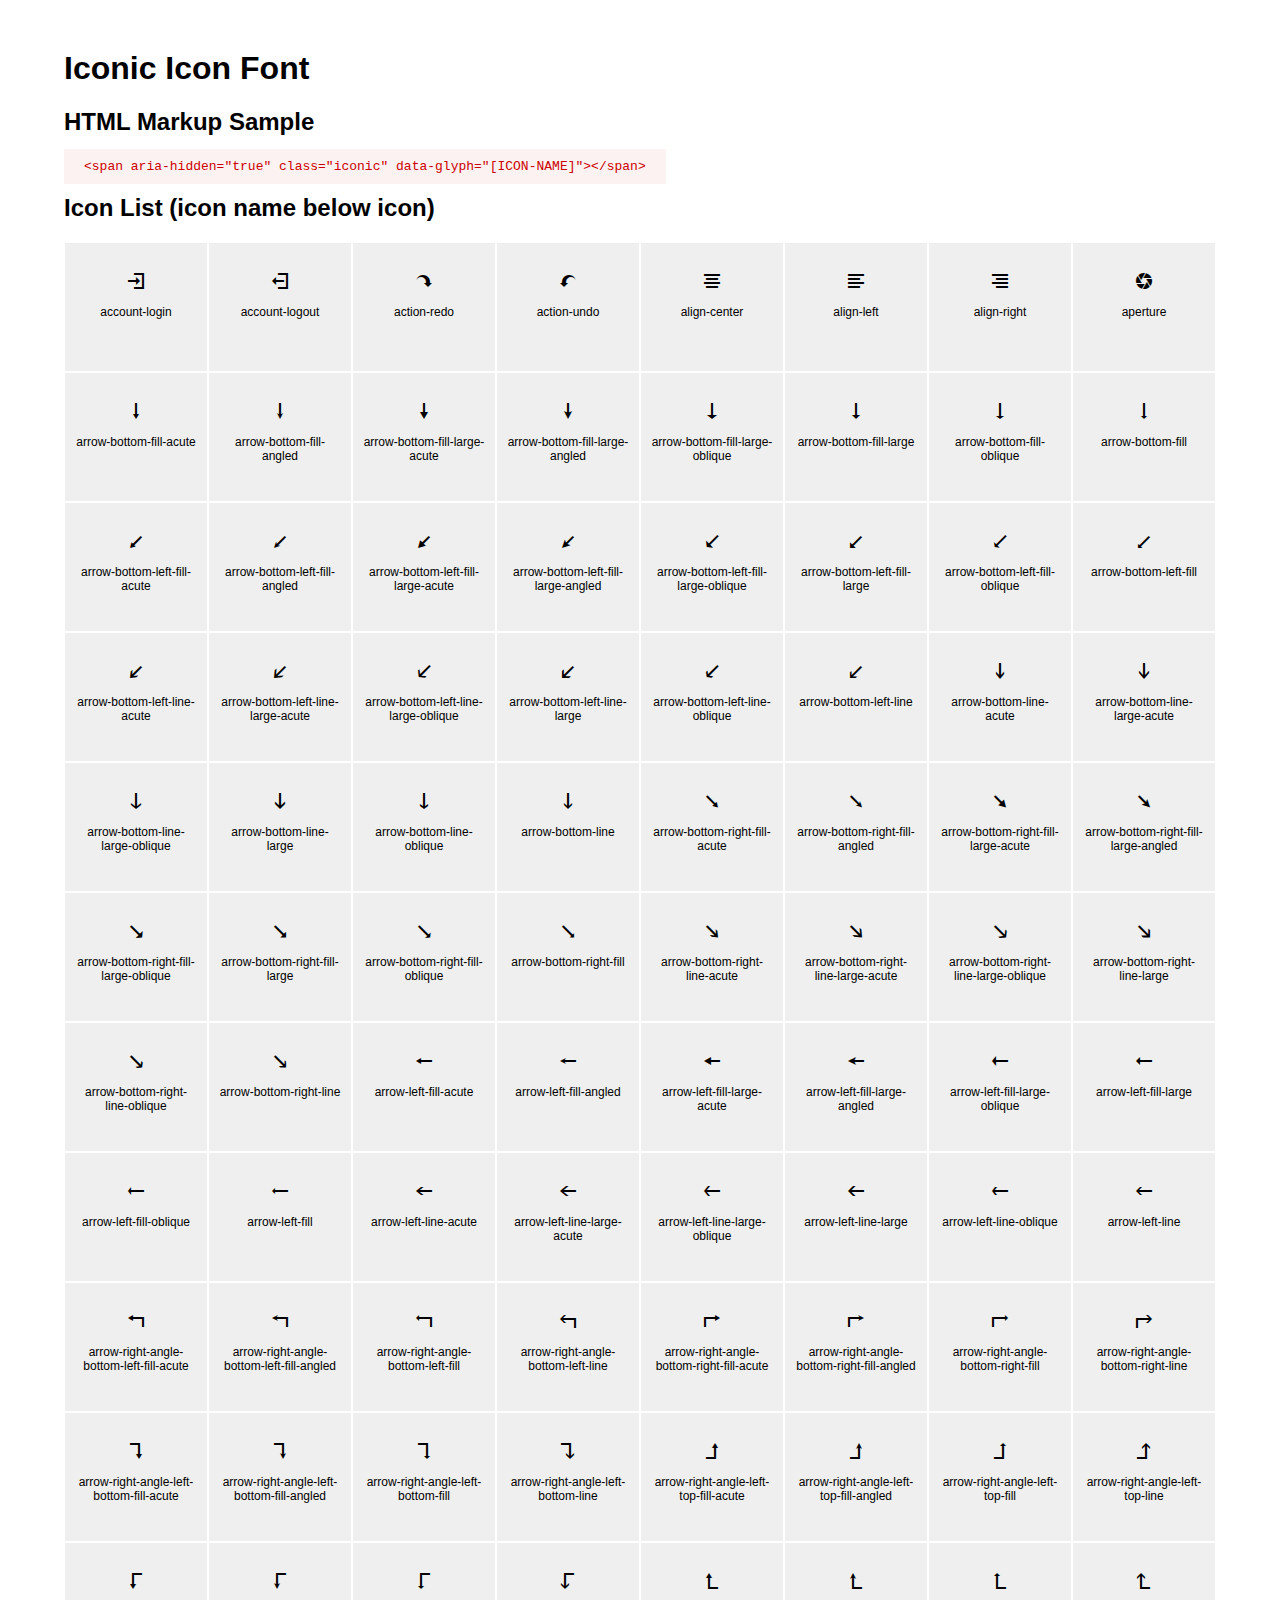
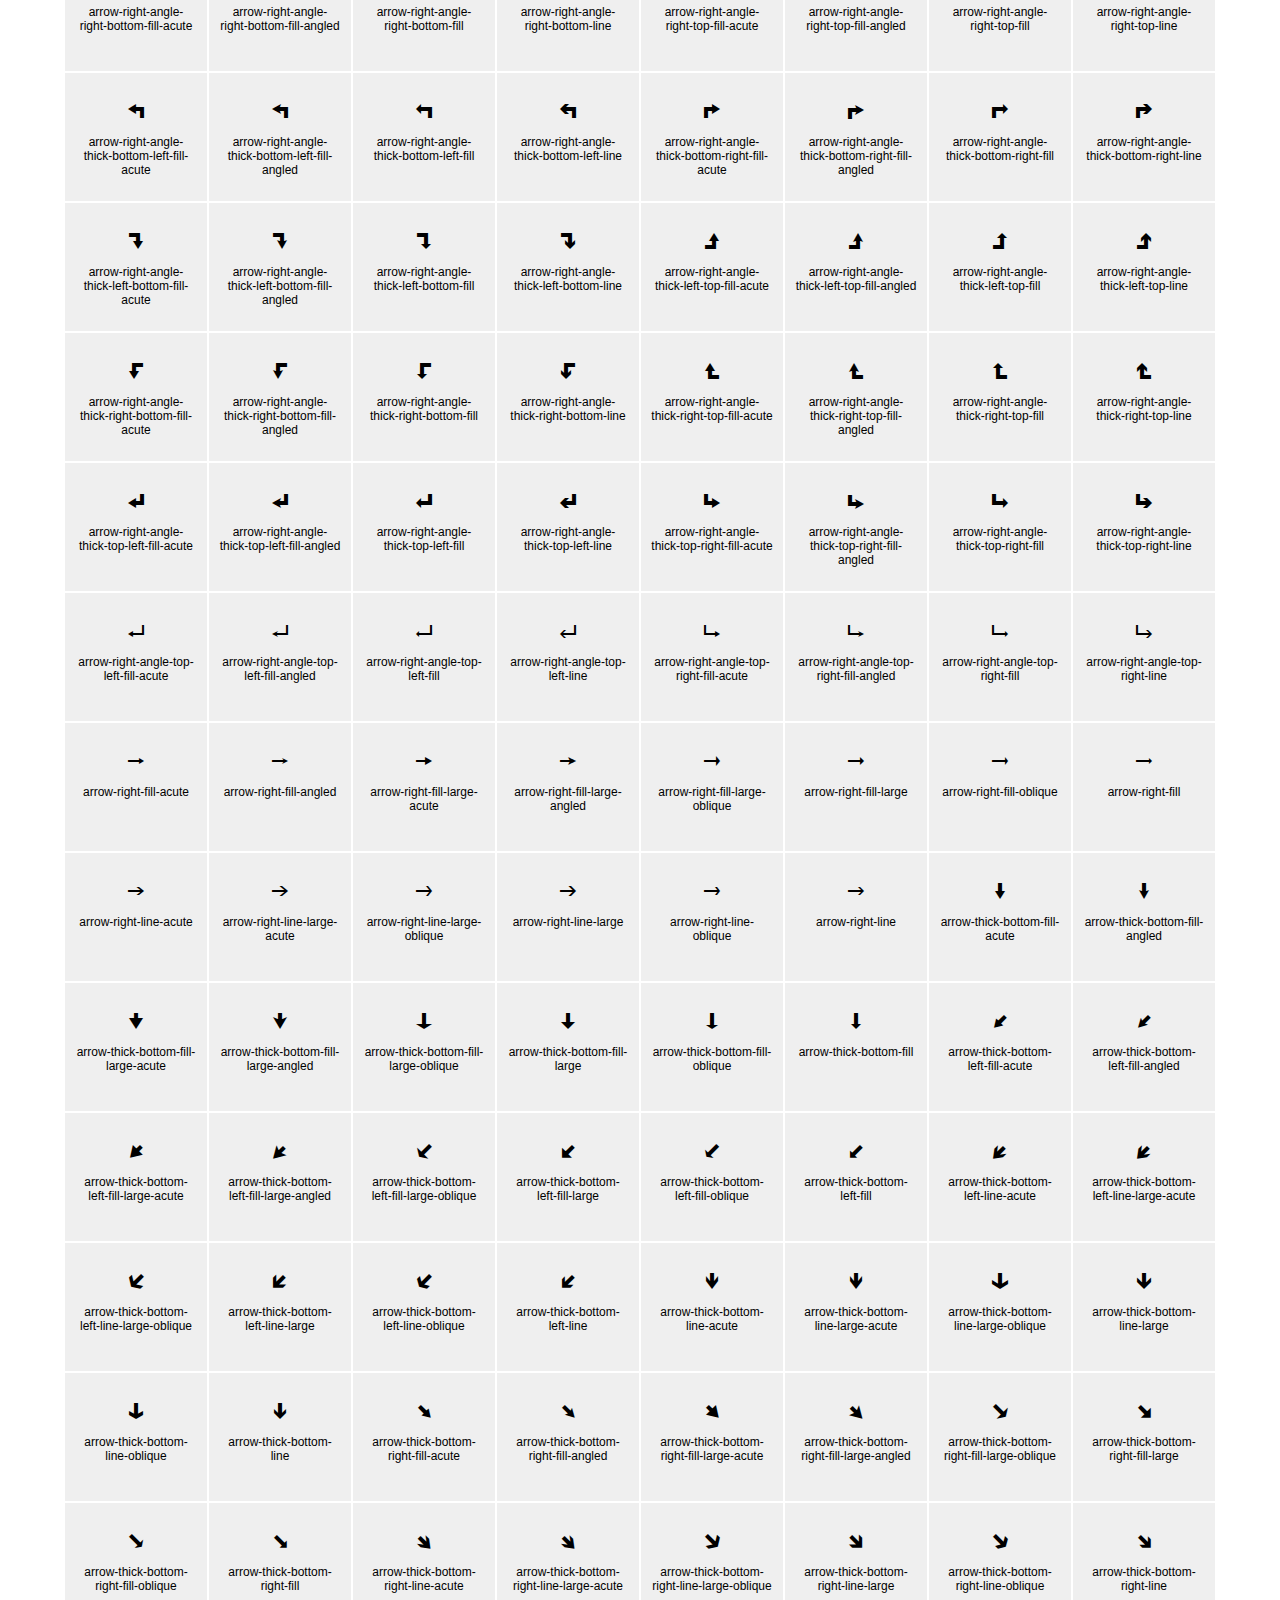
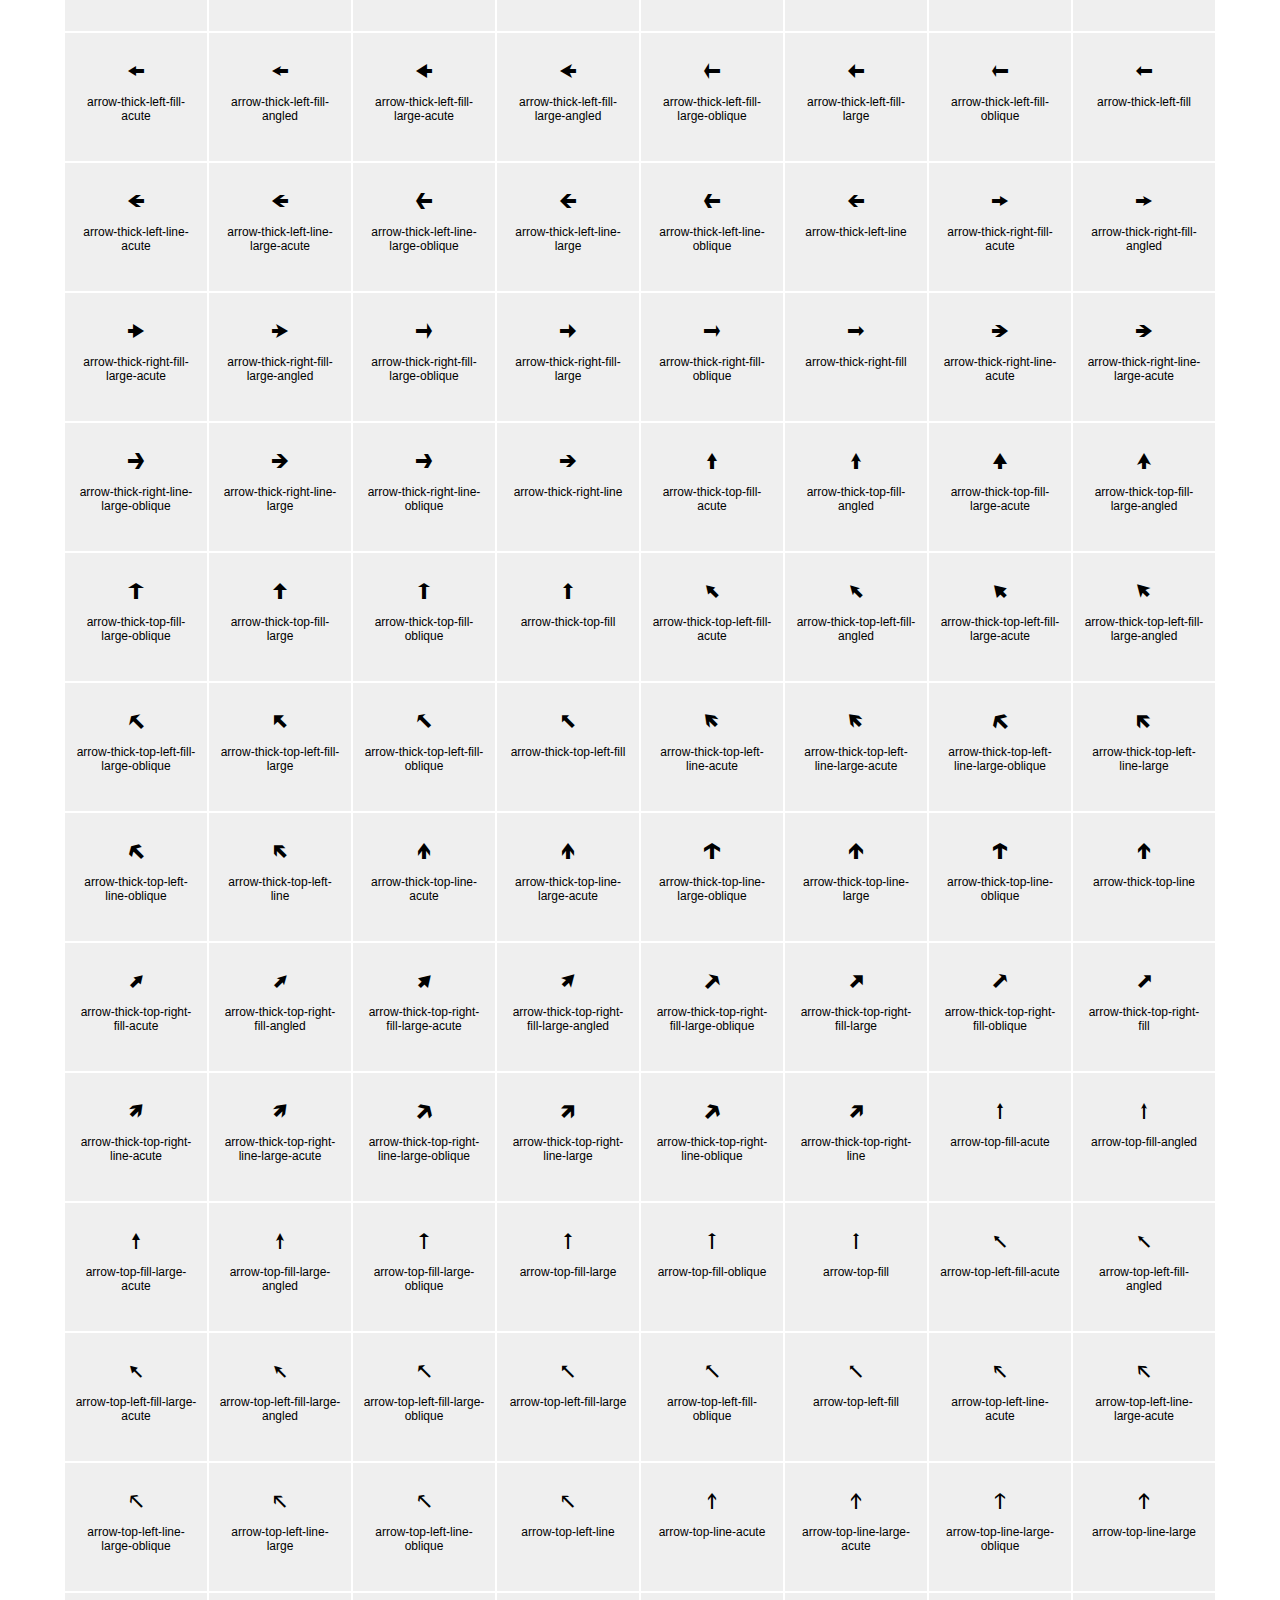
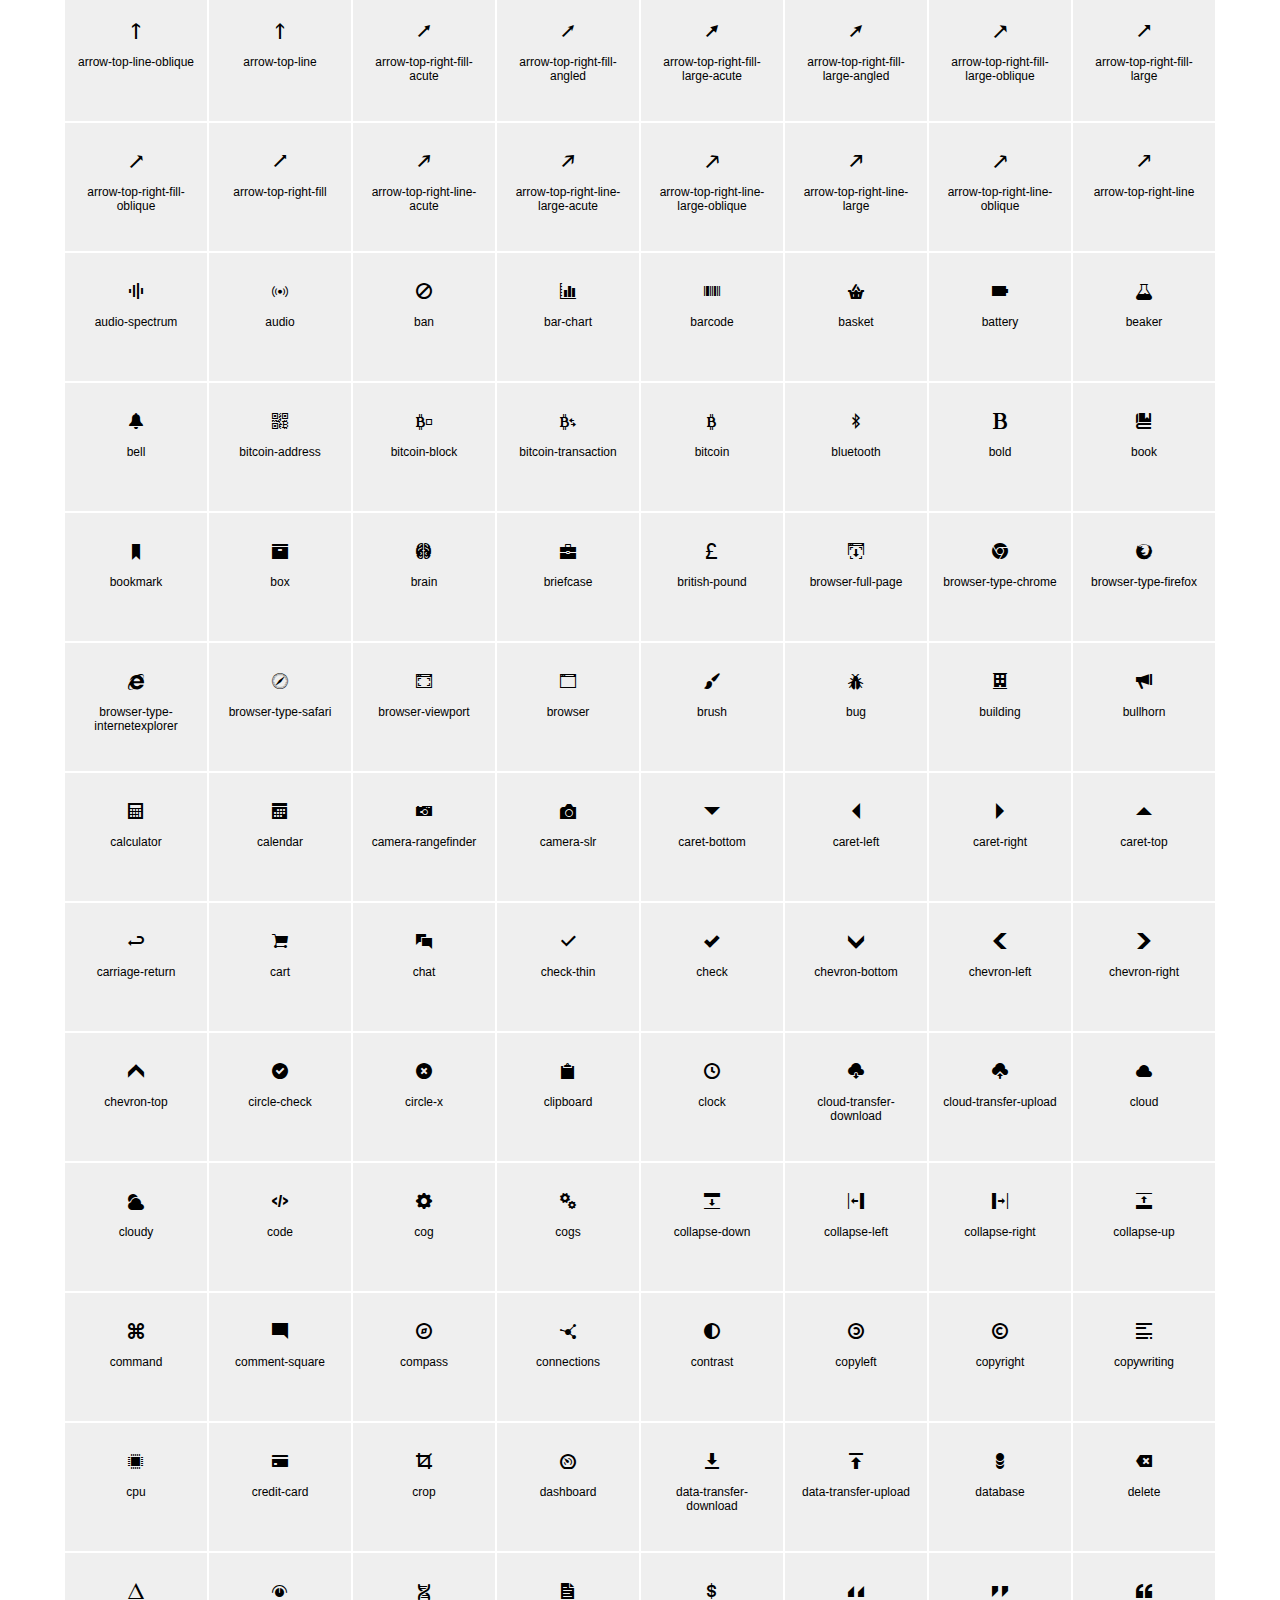
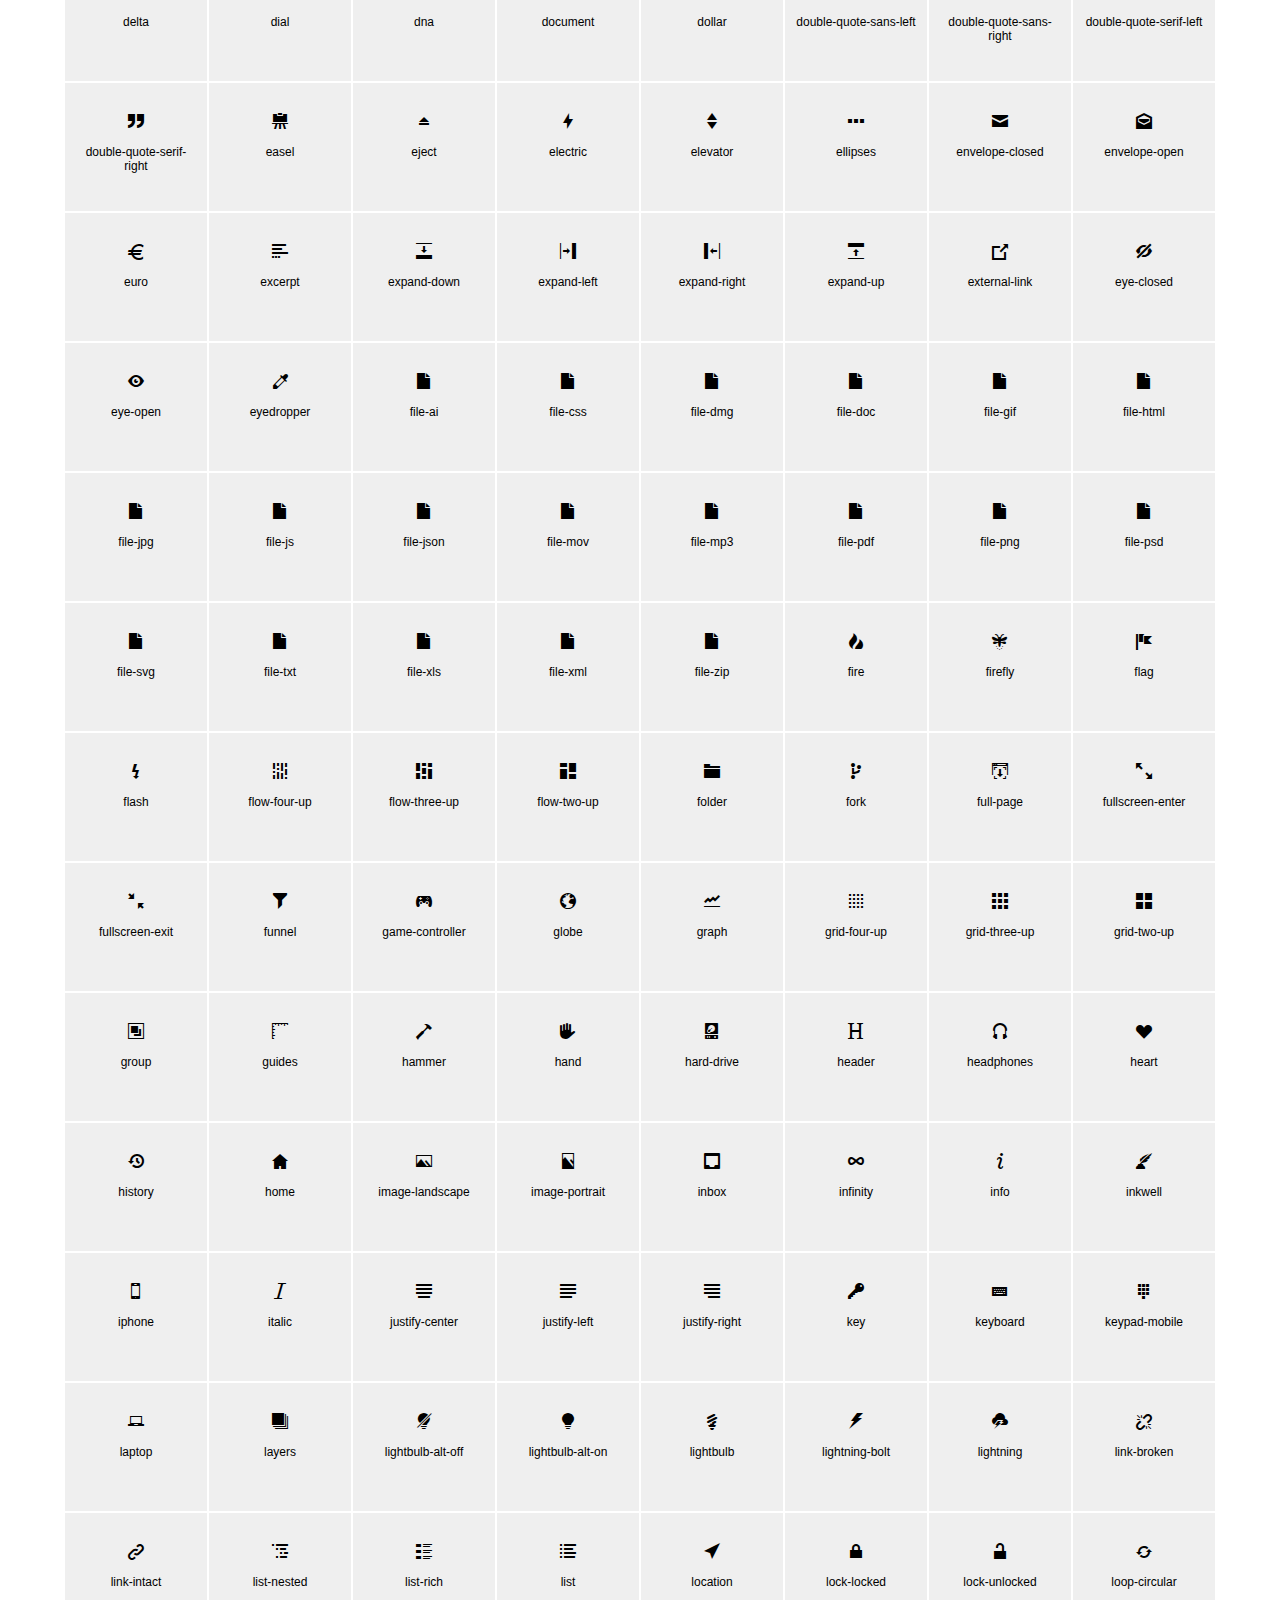
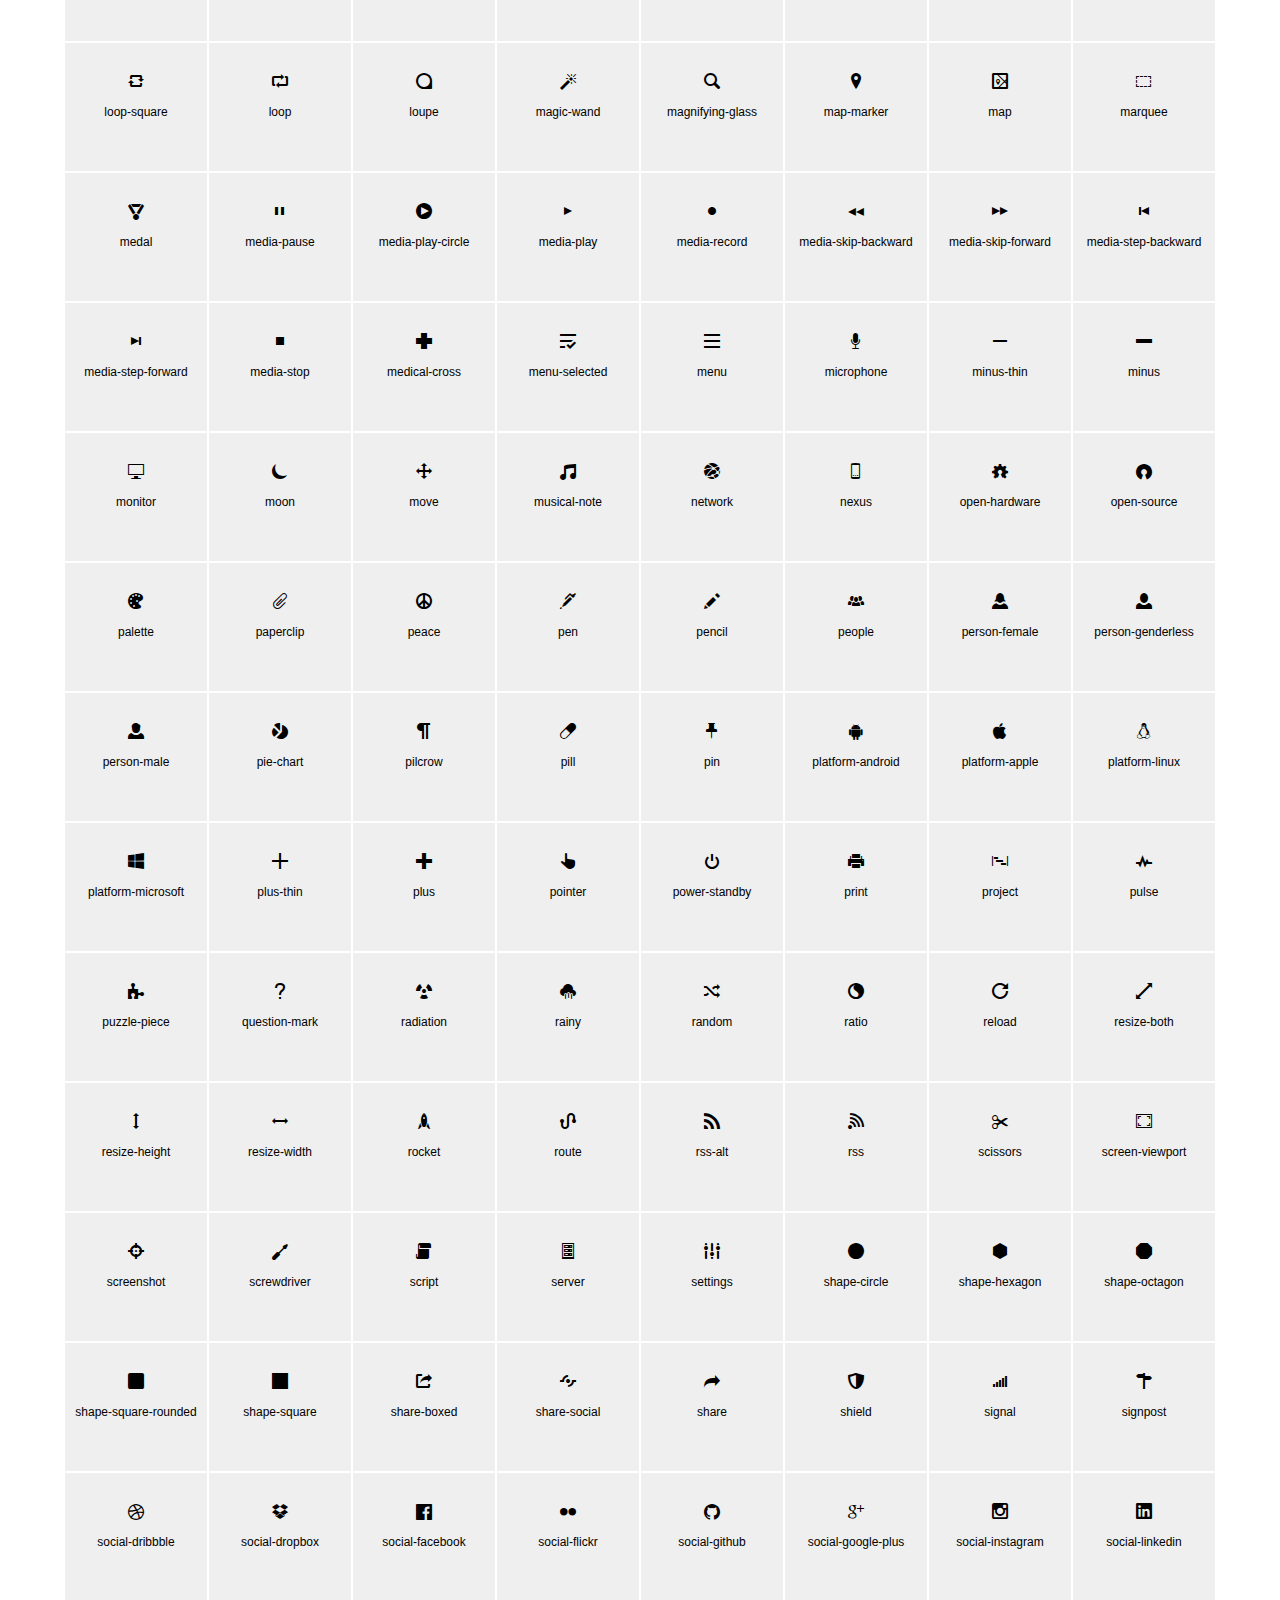
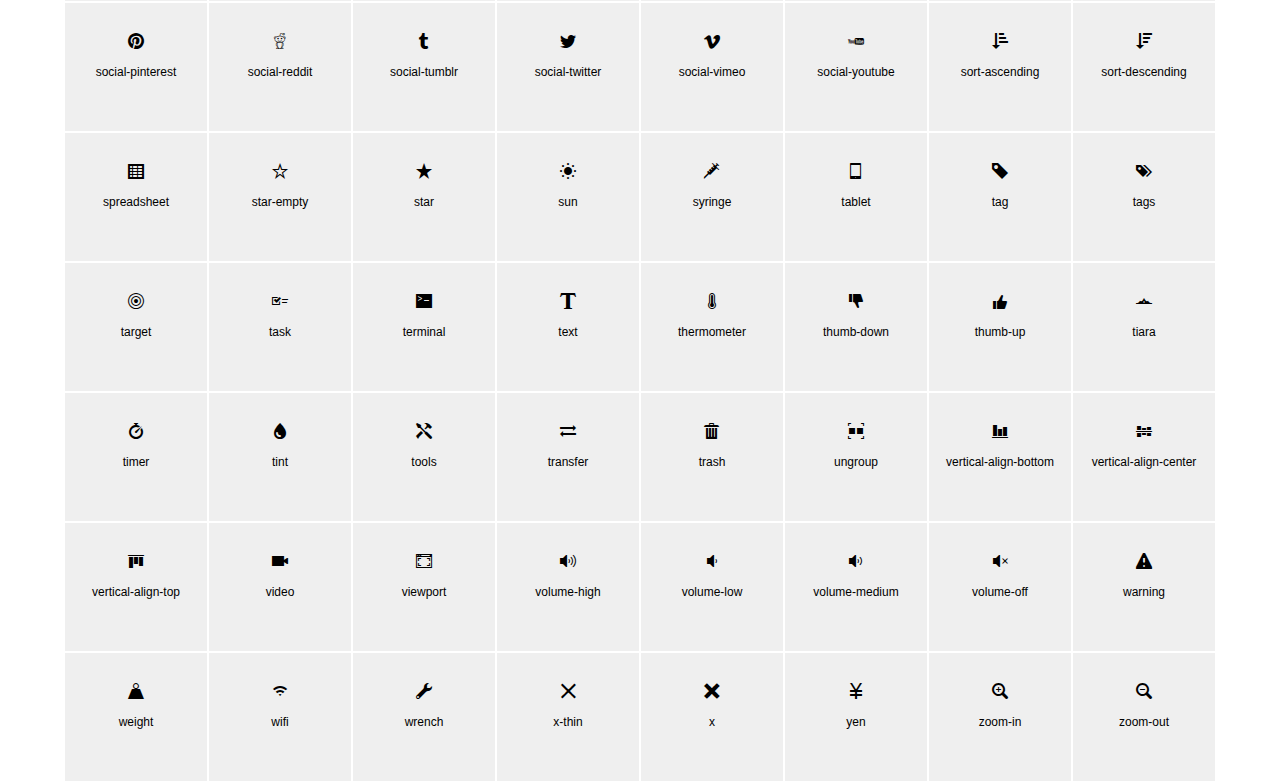
<file: font/iconic-glyphs.html>
<!doctype html>
<html>
	<head>
		<meta charset="utf-8">
		<title>Iconic</title>
		<link rel="stylesheet" href="css/iconic-glyphs.css">
		<style>
			body, html {
				margin:0;
				padding:0;
				font-family: Helvetica, sans-serif;
			}
			* {
				box-sizing: border-box;
			}
			.container {
				width: 90%;
				margin: 50px auto;
			}
			.icon-table {
				margin:0;
				padding:0;
				list-style: none;
			}
			.icon-table li {
				background: #efefef;
				float:left;
				width: 12.5%;
				height: 130px;
				text-align: center;
				padding: 30px 10px 20px 10px;
				border: 1px solid #fff;
			}
			.icon-table .iconic-class {
				font-size:12px;
			}
			code {
				color: #c00;
				background: rgba(200,0,0,.05);
				padding: 10px 20px;
			}
		</style>
	</head>
	<body>
		<div class="container">
			<h1>Iconic Icon Font</h1>
			<h2>HTML Markup Sample</h2>
			<code>
				&lt;span aria-hidden="true" class="iconic" data-glyph="[ICON-NAME]"&gt;&lt;/span&gt;
			</code>

			<h2>Icon List (icon name below icon)</h2>

			<ul class="icon-table">
				
					<li class="icon-item"><span aria-hidden="true" class="iconic" data-glyph="account-login"></span> <p class="iconic-class">account-login</p></li>
				
					<li class="icon-item"><span aria-hidden="true" class="iconic" data-glyph="account-logout"></span> <p class="iconic-class">account-logout</p></li>
				
					<li class="icon-item"><span aria-hidden="true" class="iconic" data-glyph="action-redo"></span> <p class="iconic-class">action-redo</p></li>
				
					<li class="icon-item"><span aria-hidden="true" class="iconic" data-glyph="action-undo"></span> <p class="iconic-class">action-undo</p></li>
				
					<li class="icon-item"><span aria-hidden="true" class="iconic" data-glyph="align-center"></span> <p class="iconic-class">align-center</p></li>
				
					<li class="icon-item"><span aria-hidden="true" class="iconic" data-glyph="align-left"></span> <p class="iconic-class">align-left</p></li>
				
					<li class="icon-item"><span aria-hidden="true" class="iconic" data-glyph="align-right"></span> <p class="iconic-class">align-right</p></li>
				
					<li class="icon-item"><span aria-hidden="true" class="iconic" data-glyph="aperture"></span> <p class="iconic-class">aperture</p></li>
				
					<li class="icon-item"><span aria-hidden="true" class="iconic" data-glyph="arrow-bottom-fill-acute"></span> <p class="iconic-class">arrow-bottom-fill-acute</p></li>
				
					<li class="icon-item"><span aria-hidden="true" class="iconic" data-glyph="arrow-bottom-fill-angled"></span> <p class="iconic-class">arrow-bottom-fill-angled</p></li>
				
					<li class="icon-item"><span aria-hidden="true" class="iconic" data-glyph="arrow-bottom-fill-large-acute"></span> <p class="iconic-class">arrow-bottom-fill-large-acute</p></li>
				
					<li class="icon-item"><span aria-hidden="true" class="iconic" data-glyph="arrow-bottom-fill-large-angled"></span> <p class="iconic-class">arrow-bottom-fill-large-angled</p></li>
				
					<li class="icon-item"><span aria-hidden="true" class="iconic" data-glyph="arrow-bottom-fill-large-oblique"></span> <p class="iconic-class">arrow-bottom-fill-large-oblique</p></li>
				
					<li class="icon-item"><span aria-hidden="true" class="iconic" data-glyph="arrow-bottom-fill-large"></span> <p class="iconic-class">arrow-bottom-fill-large</p></li>
				
					<li class="icon-item"><span aria-hidden="true" class="iconic" data-glyph="arrow-bottom-fill-oblique"></span> <p class="iconic-class">arrow-bottom-fill-oblique</p></li>
				
					<li class="icon-item"><span aria-hidden="true" class="iconic" data-glyph="arrow-bottom-fill"></span> <p class="iconic-class">arrow-bottom-fill</p></li>
				
					<li class="icon-item"><span aria-hidden="true" class="iconic" data-glyph="arrow-bottom-left-fill-acute"></span> <p class="iconic-class">arrow-bottom-left-fill-acute</p></li>
				
					<li class="icon-item"><span aria-hidden="true" class="iconic" data-glyph="arrow-bottom-left-fill-angled"></span> <p class="iconic-class">arrow-bottom-left-fill-angled</p></li>
				
					<li class="icon-item"><span aria-hidden="true" class="iconic" data-glyph="arrow-bottom-left-fill-large-acute"></span> <p class="iconic-class">arrow-bottom-left-fill-large-acute</p></li>
				
					<li class="icon-item"><span aria-hidden="true" class="iconic" data-glyph="arrow-bottom-left-fill-large-angled"></span> <p class="iconic-class">arrow-bottom-left-fill-large-angled</p></li>
				
					<li class="icon-item"><span aria-hidden="true" class="iconic" data-glyph="arrow-bottom-left-fill-large-oblique"></span> <p class="iconic-class">arrow-bottom-left-fill-large-oblique</p></li>
				
					<li class="icon-item"><span aria-hidden="true" class="iconic" data-glyph="arrow-bottom-left-fill-large"></span> <p class="iconic-class">arrow-bottom-left-fill-large</p></li>
				
					<li class="icon-item"><span aria-hidden="true" class="iconic" data-glyph="arrow-bottom-left-fill-oblique"></span> <p class="iconic-class">arrow-bottom-left-fill-oblique</p></li>
				
					<li class="icon-item"><span aria-hidden="true" class="iconic" data-glyph="arrow-bottom-left-fill"></span> <p class="iconic-class">arrow-bottom-left-fill</p></li>
				
					<li class="icon-item"><span aria-hidden="true" class="iconic" data-glyph="arrow-bottom-left-line-acute"></span> <p class="iconic-class">arrow-bottom-left-line-acute</p></li>
				
					<li class="icon-item"><span aria-hidden="true" class="iconic" data-glyph="arrow-bottom-left-line-large-acute"></span> <p class="iconic-class">arrow-bottom-left-line-large-acute</p></li>
				
					<li class="icon-item"><span aria-hidden="true" class="iconic" data-glyph="arrow-bottom-left-line-large-oblique"></span> <p class="iconic-class">arrow-bottom-left-line-large-oblique</p></li>
				
					<li class="icon-item"><span aria-hidden="true" class="iconic" data-glyph="arrow-bottom-left-line-large"></span> <p class="iconic-class">arrow-bottom-left-line-large</p></li>
				
					<li class="icon-item"><span aria-hidden="true" class="iconic" data-glyph="arrow-bottom-left-line-oblique"></span> <p class="iconic-class">arrow-bottom-left-line-oblique</p></li>
				
					<li class="icon-item"><span aria-hidden="true" class="iconic" data-glyph="arrow-bottom-left-line"></span> <p class="iconic-class">arrow-bottom-left-line</p></li>
				
					<li class="icon-item"><span aria-hidden="true" class="iconic" data-glyph="arrow-bottom-line-acute"></span> <p class="iconic-class">arrow-bottom-line-acute</p></li>
				
					<li class="icon-item"><span aria-hidden="true" class="iconic" data-glyph="arrow-bottom-line-large-acute"></span> <p class="iconic-class">arrow-bottom-line-large-acute</p></li>
				
					<li class="icon-item"><span aria-hidden="true" class="iconic" data-glyph="arrow-bottom-line-large-oblique"></span> <p class="iconic-class">arrow-bottom-line-large-oblique</p></li>
				
					<li class="icon-item"><span aria-hidden="true" class="iconic" data-glyph="arrow-bottom-line-large"></span> <p class="iconic-class">arrow-bottom-line-large</p></li>
				
					<li class="icon-item"><span aria-hidden="true" class="iconic" data-glyph="arrow-bottom-line-oblique"></span> <p class="iconic-class">arrow-bottom-line-oblique</p></li>
				
					<li class="icon-item"><span aria-hidden="true" class="iconic" data-glyph="arrow-bottom-line"></span> <p class="iconic-class">arrow-bottom-line</p></li>
				
					<li class="icon-item"><span aria-hidden="true" class="iconic" data-glyph="arrow-bottom-right-fill-acute"></span> <p class="iconic-class">arrow-bottom-right-fill-acute</p></li>
				
					<li class="icon-item"><span aria-hidden="true" class="iconic" data-glyph="arrow-bottom-right-fill-angled"></span> <p class="iconic-class">arrow-bottom-right-fill-angled</p></li>
				
					<li class="icon-item"><span aria-hidden="true" class="iconic" data-glyph="arrow-bottom-right-fill-large-acute"></span> <p class="iconic-class">arrow-bottom-right-fill-large-acute</p></li>
				
					<li class="icon-item"><span aria-hidden="true" class="iconic" data-glyph="arrow-bottom-right-fill-large-angled"></span> <p class="iconic-class">arrow-bottom-right-fill-large-angled</p></li>
				
					<li class="icon-item"><span aria-hidden="true" class="iconic" data-glyph="arrow-bottom-right-fill-large-oblique"></span> <p class="iconic-class">arrow-bottom-right-fill-large-oblique</p></li>
				
					<li class="icon-item"><span aria-hidden="true" class="iconic" data-glyph="arrow-bottom-right-fill-large"></span> <p class="iconic-class">arrow-bottom-right-fill-large</p></li>
				
					<li class="icon-item"><span aria-hidden="true" class="iconic" data-glyph="arrow-bottom-right-fill-oblique"></span> <p class="iconic-class">arrow-bottom-right-fill-oblique</p></li>
				
					<li class="icon-item"><span aria-hidden="true" class="iconic" data-glyph="arrow-bottom-right-fill"></span> <p class="iconic-class">arrow-bottom-right-fill</p></li>
				
					<li class="icon-item"><span aria-hidden="true" class="iconic" data-glyph="arrow-bottom-right-line-acute"></span> <p class="iconic-class">arrow-bottom-right-line-acute</p></li>
				
					<li class="icon-item"><span aria-hidden="true" class="iconic" data-glyph="arrow-bottom-right-line-large-acute"></span> <p class="iconic-class">arrow-bottom-right-line-large-acute</p></li>
				
					<li class="icon-item"><span aria-hidden="true" class="iconic" data-glyph="arrow-bottom-right-line-large-oblique"></span> <p class="iconic-class">arrow-bottom-right-line-large-oblique</p></li>
				
					<li class="icon-item"><span aria-hidden="true" class="iconic" data-glyph="arrow-bottom-right-line-large"></span> <p class="iconic-class">arrow-bottom-right-line-large</p></li>
				
					<li class="icon-item"><span aria-hidden="true" class="iconic" data-glyph="arrow-bottom-right-line-oblique"></span> <p class="iconic-class">arrow-bottom-right-line-oblique</p></li>
				
					<li class="icon-item"><span aria-hidden="true" class="iconic" data-glyph="arrow-bottom-right-line"></span> <p class="iconic-class">arrow-bottom-right-line</p></li>
				
					<li class="icon-item"><span aria-hidden="true" class="iconic" data-glyph="arrow-left-fill-acute"></span> <p class="iconic-class">arrow-left-fill-acute</p></li>
				
					<li class="icon-item"><span aria-hidden="true" class="iconic" data-glyph="arrow-left-fill-angled"></span> <p class="iconic-class">arrow-left-fill-angled</p></li>
				
					<li class="icon-item"><span aria-hidden="true" class="iconic" data-glyph="arrow-left-fill-large-acute"></span> <p class="iconic-class">arrow-left-fill-large-acute</p></li>
				
					<li class="icon-item"><span aria-hidden="true" class="iconic" data-glyph="arrow-left-fill-large-angled"></span> <p class="iconic-class">arrow-left-fill-large-angled</p></li>
				
					<li class="icon-item"><span aria-hidden="true" class="iconic" data-glyph="arrow-left-fill-large-oblique"></span> <p class="iconic-class">arrow-left-fill-large-oblique</p></li>
				
					<li class="icon-item"><span aria-hidden="true" class="iconic" data-glyph="arrow-left-fill-large"></span> <p class="iconic-class">arrow-left-fill-large</p></li>
				
					<li class="icon-item"><span aria-hidden="true" class="iconic" data-glyph="arrow-left-fill-oblique"></span> <p class="iconic-class">arrow-left-fill-oblique</p></li>
				
					<li class="icon-item"><span aria-hidden="true" class="iconic" data-glyph="arrow-left-fill"></span> <p class="iconic-class">arrow-left-fill</p></li>
				
					<li class="icon-item"><span aria-hidden="true" class="iconic" data-glyph="arrow-left-line-acute"></span> <p class="iconic-class">arrow-left-line-acute</p></li>
				
					<li class="icon-item"><span aria-hidden="true" class="iconic" data-glyph="arrow-left-line-large-acute"></span> <p class="iconic-class">arrow-left-line-large-acute</p></li>
				
					<li class="icon-item"><span aria-hidden="true" class="iconic" data-glyph="arrow-left-line-large-oblique"></span> <p class="iconic-class">arrow-left-line-large-oblique</p></li>
				
					<li class="icon-item"><span aria-hidden="true" class="iconic" data-glyph="arrow-left-line-large"></span> <p class="iconic-class">arrow-left-line-large</p></li>
				
					<li class="icon-item"><span aria-hidden="true" class="iconic" data-glyph="arrow-left-line-oblique"></span> <p class="iconic-class">arrow-left-line-oblique</p></li>
				
					<li class="icon-item"><span aria-hidden="true" class="iconic" data-glyph="arrow-left-line"></span> <p class="iconic-class">arrow-left-line</p></li>
				
					<li class="icon-item"><span aria-hidden="true" class="iconic" data-glyph="arrow-right-angle-bottom-left-fill-acute"></span> <p class="iconic-class">arrow-right-angle-bottom-left-fill-acute</p></li>
				
					<li class="icon-item"><span aria-hidden="true" class="iconic" data-glyph="arrow-right-angle-bottom-left-fill-angled"></span> <p class="iconic-class">arrow-right-angle-bottom-left-fill-angled</p></li>
				
					<li class="icon-item"><span aria-hidden="true" class="iconic" data-glyph="arrow-right-angle-bottom-left-fill"></span> <p class="iconic-class">arrow-right-angle-bottom-left-fill</p></li>
				
					<li class="icon-item"><span aria-hidden="true" class="iconic" data-glyph="arrow-right-angle-bottom-left-line"></span> <p class="iconic-class">arrow-right-angle-bottom-left-line</p></li>
				
					<li class="icon-item"><span aria-hidden="true" class="iconic" data-glyph="arrow-right-angle-bottom-right-fill-acute"></span> <p class="iconic-class">arrow-right-angle-bottom-right-fill-acute</p></li>
				
					<li class="icon-item"><span aria-hidden="true" class="iconic" data-glyph="arrow-right-angle-bottom-right-fill-angled"></span> <p class="iconic-class">arrow-right-angle-bottom-right-fill-angled</p></li>
				
					<li class="icon-item"><span aria-hidden="true" class="iconic" data-glyph="arrow-right-angle-bottom-right-fill"></span> <p class="iconic-class">arrow-right-angle-bottom-right-fill</p></li>
				
					<li class="icon-item"><span aria-hidden="true" class="iconic" data-glyph="arrow-right-angle-bottom-right-line"></span> <p class="iconic-class">arrow-right-angle-bottom-right-line</p></li>
				
					<li class="icon-item"><span aria-hidden="true" class="iconic" data-glyph="arrow-right-angle-left-bottom-fill-acute"></span> <p class="iconic-class">arrow-right-angle-left-bottom-fill-acute</p></li>
				
					<li class="icon-item"><span aria-hidden="true" class="iconic" data-glyph="arrow-right-angle-left-bottom-fill-angled"></span> <p class="iconic-class">arrow-right-angle-left-bottom-fill-angled</p></li>
				
					<li class="icon-item"><span aria-hidden="true" class="iconic" data-glyph="arrow-right-angle-left-bottom-fill"></span> <p class="iconic-class">arrow-right-angle-left-bottom-fill</p></li>
				
					<li class="icon-item"><span aria-hidden="true" class="iconic" data-glyph="arrow-right-angle-left-bottom-line"></span> <p class="iconic-class">arrow-right-angle-left-bottom-line</p></li>
				
					<li class="icon-item"><span aria-hidden="true" class="iconic" data-glyph="arrow-right-angle-left-top-fill-acute"></span> <p class="iconic-class">arrow-right-angle-left-top-fill-acute</p></li>
				
					<li class="icon-item"><span aria-hidden="true" class="iconic" data-glyph="arrow-right-angle-left-top-fill-angled"></span> <p class="iconic-class">arrow-right-angle-left-top-fill-angled</p></li>
				
					<li class="icon-item"><span aria-hidden="true" class="iconic" data-glyph="arrow-right-angle-left-top-fill"></span> <p class="iconic-class">arrow-right-angle-left-top-fill</p></li>
				
					<li class="icon-item"><span aria-hidden="true" class="iconic" data-glyph="arrow-right-angle-left-top-line"></span> <p class="iconic-class">arrow-right-angle-left-top-line</p></li>
				
					<li class="icon-item"><span aria-hidden="true" class="iconic" data-glyph="arrow-right-angle-right-bottom-fill-acute"></span> <p class="iconic-class">arrow-right-angle-right-bottom-fill-acute</p></li>
				
					<li class="icon-item"><span aria-hidden="true" class="iconic" data-glyph="arrow-right-angle-right-bottom-fill-angled"></span> <p class="iconic-class">arrow-right-angle-right-bottom-fill-angled</p></li>
				
					<li class="icon-item"><span aria-hidden="true" class="iconic" data-glyph="arrow-right-angle-right-bottom-fill"></span> <p class="iconic-class">arrow-right-angle-right-bottom-fill</p></li>
				
					<li class="icon-item"><span aria-hidden="true" class="iconic" data-glyph="arrow-right-angle-right-bottom-line"></span> <p class="iconic-class">arrow-right-angle-right-bottom-line</p></li>
				
					<li class="icon-item"><span aria-hidden="true" class="iconic" data-glyph="arrow-right-angle-right-top-fill-acute"></span> <p class="iconic-class">arrow-right-angle-right-top-fill-acute</p></li>
				
					<li class="icon-item"><span aria-hidden="true" class="iconic" data-glyph="arrow-right-angle-right-top-fill-angled"></span> <p class="iconic-class">arrow-right-angle-right-top-fill-angled</p></li>
				
					<li class="icon-item"><span aria-hidden="true" class="iconic" data-glyph="arrow-right-angle-right-top-fill"></span> <p class="iconic-class">arrow-right-angle-right-top-fill</p></li>
				
					<li class="icon-item"><span aria-hidden="true" class="iconic" data-glyph="arrow-right-angle-right-top-line"></span> <p class="iconic-class">arrow-right-angle-right-top-line</p></li>
				
					<li class="icon-item"><span aria-hidden="true" class="iconic" data-glyph="arrow-right-angle-thick-bottom-left-fill-acute"></span> <p class="iconic-class">arrow-right-angle-thick-bottom-left-fill-acute</p></li>
				
					<li class="icon-item"><span aria-hidden="true" class="iconic" data-glyph="arrow-right-angle-thick-bottom-left-fill-angled"></span> <p class="iconic-class">arrow-right-angle-thick-bottom-left-fill-angled</p></li>
				
					<li class="icon-item"><span aria-hidden="true" class="iconic" data-glyph="arrow-right-angle-thick-bottom-left-fill"></span> <p class="iconic-class">arrow-right-angle-thick-bottom-left-fill</p></li>
				
					<li class="icon-item"><span aria-hidden="true" class="iconic" data-glyph="arrow-right-angle-thick-bottom-left-line"></span> <p class="iconic-class">arrow-right-angle-thick-bottom-left-line</p></li>
				
					<li class="icon-item"><span aria-hidden="true" class="iconic" data-glyph="arrow-right-angle-thick-bottom-right-fill-acute"></span> <p class="iconic-class">arrow-right-angle-thick-bottom-right-fill-acute</p></li>
				
					<li class="icon-item"><span aria-hidden="true" class="iconic" data-glyph="arrow-right-angle-thick-bottom-right-fill-angled"></span> <p class="iconic-class">arrow-right-angle-thick-bottom-right-fill-angled</p></li>
				
					<li class="icon-item"><span aria-hidden="true" class="iconic" data-glyph="arrow-right-angle-thick-bottom-right-fill"></span> <p class="iconic-class">arrow-right-angle-thick-bottom-right-fill</p></li>
				
					<li class="icon-item"><span aria-hidden="true" class="iconic" data-glyph="arrow-right-angle-thick-bottom-right-line"></span> <p class="iconic-class">arrow-right-angle-thick-bottom-right-line</p></li>
				
					<li class="icon-item"><span aria-hidden="true" class="iconic" data-glyph="arrow-right-angle-thick-left-bottom-fill-acute"></span> <p class="iconic-class">arrow-right-angle-thick-left-bottom-fill-acute</p></li>
				
					<li class="icon-item"><span aria-hidden="true" class="iconic" data-glyph="arrow-right-angle-thick-left-bottom-fill-angled"></span> <p class="iconic-class">arrow-right-angle-thick-left-bottom-fill-angled</p></li>
				
					<li class="icon-item"><span aria-hidden="true" class="iconic" data-glyph="arrow-right-angle-thick-left-bottom-fill"></span> <p class="iconic-class">arrow-right-angle-thick-left-bottom-fill</p></li>
				
					<li class="icon-item"><span aria-hidden="true" class="iconic" data-glyph="arrow-right-angle-thick-left-bottom-line"></span> <p class="iconic-class">arrow-right-angle-thick-left-bottom-line</p></li>
				
					<li class="icon-item"><span aria-hidden="true" class="iconic" data-glyph="arrow-right-angle-thick-left-top-fill-acute"></span> <p class="iconic-class">arrow-right-angle-thick-left-top-fill-acute</p></li>
				
					<li class="icon-item"><span aria-hidden="true" class="iconic" data-glyph="arrow-right-angle-thick-left-top-fill-angled"></span> <p class="iconic-class">arrow-right-angle-thick-left-top-fill-angled</p></li>
				
					<li class="icon-item"><span aria-hidden="true" class="iconic" data-glyph="arrow-right-angle-thick-left-top-fill"></span> <p class="iconic-class">arrow-right-angle-thick-left-top-fill</p></li>
				
					<li class="icon-item"><span aria-hidden="true" class="iconic" data-glyph="arrow-right-angle-thick-left-top-line"></span> <p class="iconic-class">arrow-right-angle-thick-left-top-line</p></li>
				
					<li class="icon-item"><span aria-hidden="true" class="iconic" data-glyph="arrow-right-angle-thick-right-bottom-fill-acute"></span> <p class="iconic-class">arrow-right-angle-thick-right-bottom-fill-acute</p></li>
				
					<li class="icon-item"><span aria-hidden="true" class="iconic" data-glyph="arrow-right-angle-thick-right-bottom-fill-angled"></span> <p class="iconic-class">arrow-right-angle-thick-right-bottom-fill-angled</p></li>
				
					<li class="icon-item"><span aria-hidden="true" class="iconic" data-glyph="arrow-right-angle-thick-right-bottom-fill"></span> <p class="iconic-class">arrow-right-angle-thick-right-bottom-fill</p></li>
				
					<li class="icon-item"><span aria-hidden="true" class="iconic" data-glyph="arrow-right-angle-thick-right-bottom-line"></span> <p class="iconic-class">arrow-right-angle-thick-right-bottom-line</p></li>
				
					<li class="icon-item"><span aria-hidden="true" class="iconic" data-glyph="arrow-right-angle-thick-right-top-fill-acute"></span> <p class="iconic-class">arrow-right-angle-thick-right-top-fill-acute</p></li>
				
					<li class="icon-item"><span aria-hidden="true" class="iconic" data-glyph="arrow-right-angle-thick-right-top-fill-angled"></span> <p class="iconic-class">arrow-right-angle-thick-right-top-fill-angled</p></li>
				
					<li class="icon-item"><span aria-hidden="true" class="iconic" data-glyph="arrow-right-angle-thick-right-top-fill"></span> <p class="iconic-class">arrow-right-angle-thick-right-top-fill</p></li>
				
					<li class="icon-item"><span aria-hidden="true" class="iconic" data-glyph="arrow-right-angle-thick-right-top-line"></span> <p class="iconic-class">arrow-right-angle-thick-right-top-line</p></li>
				
					<li class="icon-item"><span aria-hidden="true" class="iconic" data-glyph="arrow-right-angle-thick-top-left-fill-acute"></span> <p class="iconic-class">arrow-right-angle-thick-top-left-fill-acute</p></li>
				
					<li class="icon-item"><span aria-hidden="true" class="iconic" data-glyph="arrow-right-angle-thick-top-left-fill-angled"></span> <p class="iconic-class">arrow-right-angle-thick-top-left-fill-angled</p></li>
				
					<li class="icon-item"><span aria-hidden="true" class="iconic" data-glyph="arrow-right-angle-thick-top-left-fill"></span> <p class="iconic-class">arrow-right-angle-thick-top-left-fill</p></li>
				
					<li class="icon-item"><span aria-hidden="true" class="iconic" data-glyph="arrow-right-angle-thick-top-left-line"></span> <p class="iconic-class">arrow-right-angle-thick-top-left-line</p></li>
				
					<li class="icon-item"><span aria-hidden="true" class="iconic" data-glyph="arrow-right-angle-thick-top-right-fill-acute"></span> <p class="iconic-class">arrow-right-angle-thick-top-right-fill-acute</p></li>
				
					<li class="icon-item"><span aria-hidden="true" class="iconic" data-glyph="arrow-right-angle-thick-top-right-fill-angled"></span> <p class="iconic-class">arrow-right-angle-thick-top-right-fill-angled</p></li>
				
					<li class="icon-item"><span aria-hidden="true" class="iconic" data-glyph="arrow-right-angle-thick-top-right-fill"></span> <p class="iconic-class">arrow-right-angle-thick-top-right-fill</p></li>
				
					<li class="icon-item"><span aria-hidden="true" class="iconic" data-glyph="arrow-right-angle-thick-top-right-line"></span> <p class="iconic-class">arrow-right-angle-thick-top-right-line</p></li>
				
					<li class="icon-item"><span aria-hidden="true" class="iconic" data-glyph="arrow-right-angle-top-left-fill-acute"></span> <p class="iconic-class">arrow-right-angle-top-left-fill-acute</p></li>
				
					<li class="icon-item"><span aria-hidden="true" class="iconic" data-glyph="arrow-right-angle-top-left-fill-angled"></span> <p class="iconic-class">arrow-right-angle-top-left-fill-angled</p></li>
				
					<li class="icon-item"><span aria-hidden="true" class="iconic" data-glyph="arrow-right-angle-top-left-fill"></span> <p class="iconic-class">arrow-right-angle-top-left-fill</p></li>
				
					<li class="icon-item"><span aria-hidden="true" class="iconic" data-glyph="arrow-right-angle-top-left-line"></span> <p class="iconic-class">arrow-right-angle-top-left-line</p></li>
				
					<li class="icon-item"><span aria-hidden="true" class="iconic" data-glyph="arrow-right-angle-top-right-fill-acute"></span> <p class="iconic-class">arrow-right-angle-top-right-fill-acute</p></li>
				
					<li class="icon-item"><span aria-hidden="true" class="iconic" data-glyph="arrow-right-angle-top-right-fill-angled"></span> <p class="iconic-class">arrow-right-angle-top-right-fill-angled</p></li>
				
					<li class="icon-item"><span aria-hidden="true" class="iconic" data-glyph="arrow-right-angle-top-right-fill"></span> <p class="iconic-class">arrow-right-angle-top-right-fill</p></li>
				
					<li class="icon-item"><span aria-hidden="true" class="iconic" data-glyph="arrow-right-angle-top-right-line"></span> <p class="iconic-class">arrow-right-angle-top-right-line</p></li>
				
					<li class="icon-item"><span aria-hidden="true" class="iconic" data-glyph="arrow-right-fill-acute"></span> <p class="iconic-class">arrow-right-fill-acute</p></li>
				
					<li class="icon-item"><span aria-hidden="true" class="iconic" data-glyph="arrow-right-fill-angled"></span> <p class="iconic-class">arrow-right-fill-angled</p></li>
				
					<li class="icon-item"><span aria-hidden="true" class="iconic" data-glyph="arrow-right-fill-large-acute"></span> <p class="iconic-class">arrow-right-fill-large-acute</p></li>
				
					<li class="icon-item"><span aria-hidden="true" class="iconic" data-glyph="arrow-right-fill-large-angled"></span> <p class="iconic-class">arrow-right-fill-large-angled</p></li>
				
					<li class="icon-item"><span aria-hidden="true" class="iconic" data-glyph="arrow-right-fill-large-oblique"></span> <p class="iconic-class">arrow-right-fill-large-oblique</p></li>
				
					<li class="icon-item"><span aria-hidden="true" class="iconic" data-glyph="arrow-right-fill-large"></span> <p class="iconic-class">arrow-right-fill-large</p></li>
				
					<li class="icon-item"><span aria-hidden="true" class="iconic" data-glyph="arrow-right-fill-oblique"></span> <p class="iconic-class">arrow-right-fill-oblique</p></li>
				
					<li class="icon-item"><span aria-hidden="true" class="iconic" data-glyph="arrow-right-fill"></span> <p class="iconic-class">arrow-right-fill</p></li>
				
					<li class="icon-item"><span aria-hidden="true" class="iconic" data-glyph="arrow-right-line-acute"></span> <p class="iconic-class">arrow-right-line-acute</p></li>
				
					<li class="icon-item"><span aria-hidden="true" class="iconic" data-glyph="arrow-right-line-large-acute"></span> <p class="iconic-class">arrow-right-line-large-acute</p></li>
				
					<li class="icon-item"><span aria-hidden="true" class="iconic" data-glyph="arrow-right-line-large-oblique"></span> <p class="iconic-class">arrow-right-line-large-oblique</p></li>
				
					<li class="icon-item"><span aria-hidden="true" class="iconic" data-glyph="arrow-right-line-large"></span> <p class="iconic-class">arrow-right-line-large</p></li>
				
					<li class="icon-item"><span aria-hidden="true" class="iconic" data-glyph="arrow-right-line-oblique"></span> <p class="iconic-class">arrow-right-line-oblique</p></li>
				
					<li class="icon-item"><span aria-hidden="true" class="iconic" data-glyph="arrow-right-line"></span> <p class="iconic-class">arrow-right-line</p></li>
				
					<li class="icon-item"><span aria-hidden="true" class="iconic" data-glyph="arrow-thick-bottom-fill-acute"></span> <p class="iconic-class">arrow-thick-bottom-fill-acute</p></li>
				
					<li class="icon-item"><span aria-hidden="true" class="iconic" data-glyph="arrow-thick-bottom-fill-angled"></span> <p class="iconic-class">arrow-thick-bottom-fill-angled</p></li>
				
					<li class="icon-item"><span aria-hidden="true" class="iconic" data-glyph="arrow-thick-bottom-fill-large-acute"></span> <p class="iconic-class">arrow-thick-bottom-fill-large-acute</p></li>
				
					<li class="icon-item"><span aria-hidden="true" class="iconic" data-glyph="arrow-thick-bottom-fill-large-angled"></span> <p class="iconic-class">arrow-thick-bottom-fill-large-angled</p></li>
				
					<li class="icon-item"><span aria-hidden="true" class="iconic" data-glyph="arrow-thick-bottom-fill-large-oblique"></span> <p class="iconic-class">arrow-thick-bottom-fill-large-oblique</p></li>
				
					<li class="icon-item"><span aria-hidden="true" class="iconic" data-glyph="arrow-thick-bottom-fill-large"></span> <p class="iconic-class">arrow-thick-bottom-fill-large</p></li>
				
					<li class="icon-item"><span aria-hidden="true" class="iconic" data-glyph="arrow-thick-bottom-fill-oblique"></span> <p class="iconic-class">arrow-thick-bottom-fill-oblique</p></li>
				
					<li class="icon-item"><span aria-hidden="true" class="iconic" data-glyph="arrow-thick-bottom-fill"></span> <p class="iconic-class">arrow-thick-bottom-fill</p></li>
				
					<li class="icon-item"><span aria-hidden="true" class="iconic" data-glyph="arrow-thick-bottom-left-fill-acute"></span> <p class="iconic-class">arrow-thick-bottom-left-fill-acute</p></li>
				
					<li class="icon-item"><span aria-hidden="true" class="iconic" data-glyph="arrow-thick-bottom-left-fill-angled"></span> <p class="iconic-class">arrow-thick-bottom-left-fill-angled</p></li>
				
					<li class="icon-item"><span aria-hidden="true" class="iconic" data-glyph="arrow-thick-bottom-left-fill-large-acute"></span> <p class="iconic-class">arrow-thick-bottom-left-fill-large-acute</p></li>
				
					<li class="icon-item"><span aria-hidden="true" class="iconic" data-glyph="arrow-thick-bottom-left-fill-large-angled"></span> <p class="iconic-class">arrow-thick-bottom-left-fill-large-angled</p></li>
				
					<li class="icon-item"><span aria-hidden="true" class="iconic" data-glyph="arrow-thick-bottom-left-fill-large-oblique"></span> <p class="iconic-class">arrow-thick-bottom-left-fill-large-oblique</p></li>
				
					<li class="icon-item"><span aria-hidden="true" class="iconic" data-glyph="arrow-thick-bottom-left-fill-large"></span> <p class="iconic-class">arrow-thick-bottom-left-fill-large</p></li>
				
					<li class="icon-item"><span aria-hidden="true" class="iconic" data-glyph="arrow-thick-bottom-left-fill-oblique"></span> <p class="iconic-class">arrow-thick-bottom-left-fill-oblique</p></li>
				
					<li class="icon-item"><span aria-hidden="true" class="iconic" data-glyph="arrow-thick-bottom-left-fill"></span> <p class="iconic-class">arrow-thick-bottom-left-fill</p></li>
				
					<li class="icon-item"><span aria-hidden="true" class="iconic" data-glyph="arrow-thick-bottom-left-line-acute"></span> <p class="iconic-class">arrow-thick-bottom-left-line-acute</p></li>
				
					<li class="icon-item"><span aria-hidden="true" class="iconic" data-glyph="arrow-thick-bottom-left-line-large-acute"></span> <p class="iconic-class">arrow-thick-bottom-left-line-large-acute</p></li>
				
					<li class="icon-item"><span aria-hidden="true" class="iconic" data-glyph="arrow-thick-bottom-left-line-large-oblique"></span> <p class="iconic-class">arrow-thick-bottom-left-line-large-oblique</p></li>
				
					<li class="icon-item"><span aria-hidden="true" class="iconic" data-glyph="arrow-thick-bottom-left-line-large"></span> <p class="iconic-class">arrow-thick-bottom-left-line-large</p></li>
				
					<li class="icon-item"><span aria-hidden="true" class="iconic" data-glyph="arrow-thick-bottom-left-line-oblique"></span> <p class="iconic-class">arrow-thick-bottom-left-line-oblique</p></li>
				
					<li class="icon-item"><span aria-hidden="true" class="iconic" data-glyph="arrow-thick-bottom-left-line"></span> <p class="iconic-class">arrow-thick-bottom-left-line</p></li>
				
					<li class="icon-item"><span aria-hidden="true" class="iconic" data-glyph="arrow-thick-bottom-line-acute"></span> <p class="iconic-class">arrow-thick-bottom-line-acute</p></li>
				
					<li class="icon-item"><span aria-hidden="true" class="iconic" data-glyph="arrow-thick-bottom-line-large-acute"></span> <p class="iconic-class">arrow-thick-bottom-line-large-acute</p></li>
				
					<li class="icon-item"><span aria-hidden="true" class="iconic" data-glyph="arrow-thick-bottom-line-large-oblique"></span> <p class="iconic-class">arrow-thick-bottom-line-large-oblique</p></li>
				
					<li class="icon-item"><span aria-hidden="true" class="iconic" data-glyph="arrow-thick-bottom-line-large"></span> <p class="iconic-class">arrow-thick-bottom-line-large</p></li>
				
					<li class="icon-item"><span aria-hidden="true" class="iconic" data-glyph="arrow-thick-bottom-line-oblique"></span> <p class="iconic-class">arrow-thick-bottom-line-oblique</p></li>
				
					<li class="icon-item"><span aria-hidden="true" class="iconic" data-glyph="arrow-thick-bottom-line"></span> <p class="iconic-class">arrow-thick-bottom-line</p></li>
				
					<li class="icon-item"><span aria-hidden="true" class="iconic" data-glyph="arrow-thick-bottom-right-fill-acute"></span> <p class="iconic-class">arrow-thick-bottom-right-fill-acute</p></li>
				
					<li class="icon-item"><span aria-hidden="true" class="iconic" data-glyph="arrow-thick-bottom-right-fill-angled"></span> <p class="iconic-class">arrow-thick-bottom-right-fill-angled</p></li>
				
					<li class="icon-item"><span aria-hidden="true" class="iconic" data-glyph="arrow-thick-bottom-right-fill-large-acute"></span> <p class="iconic-class">arrow-thick-bottom-right-fill-large-acute</p></li>
				
					<li class="icon-item"><span aria-hidden="true" class="iconic" data-glyph="arrow-thick-bottom-right-fill-large-angled"></span> <p class="iconic-class">arrow-thick-bottom-right-fill-large-angled</p></li>
				
					<li class="icon-item"><span aria-hidden="true" class="iconic" data-glyph="arrow-thick-bottom-right-fill-large-oblique"></span> <p class="iconic-class">arrow-thick-bottom-right-fill-large-oblique</p></li>
				
					<li class="icon-item"><span aria-hidden="true" class="iconic" data-glyph="arrow-thick-bottom-right-fill-large"></span> <p class="iconic-class">arrow-thick-bottom-right-fill-large</p></li>
				
					<li class="icon-item"><span aria-hidden="true" class="iconic" data-glyph="arrow-thick-bottom-right-fill-oblique"></span> <p class="iconic-class">arrow-thick-bottom-right-fill-oblique</p></li>
				
					<li class="icon-item"><span aria-hidden="true" class="iconic" data-glyph="arrow-thick-bottom-right-fill"></span> <p class="iconic-class">arrow-thick-bottom-right-fill</p></li>
				
					<li class="icon-item"><span aria-hidden="true" class="iconic" data-glyph="arrow-thick-bottom-right-line-acute"></span> <p class="iconic-class">arrow-thick-bottom-right-line-acute</p></li>
				
					<li class="icon-item"><span aria-hidden="true" class="iconic" data-glyph="arrow-thick-bottom-right-line-large-acute"></span> <p class="iconic-class">arrow-thick-bottom-right-line-large-acute</p></li>
				
					<li class="icon-item"><span aria-hidden="true" class="iconic" data-glyph="arrow-thick-bottom-right-line-large-oblique"></span> <p class="iconic-class">arrow-thick-bottom-right-line-large-oblique</p></li>
				
					<li class="icon-item"><span aria-hidden="true" class="iconic" data-glyph="arrow-thick-bottom-right-line-large"></span> <p class="iconic-class">arrow-thick-bottom-right-line-large</p></li>
				
					<li class="icon-item"><span aria-hidden="true" class="iconic" data-glyph="arrow-thick-bottom-right-line-oblique"></span> <p class="iconic-class">arrow-thick-bottom-right-line-oblique</p></li>
				
					<li class="icon-item"><span aria-hidden="true" class="iconic" data-glyph="arrow-thick-bottom-right-line"></span> <p class="iconic-class">arrow-thick-bottom-right-line</p></li>
				
					<li class="icon-item"><span aria-hidden="true" class="iconic" data-glyph="arrow-thick-left-fill-acute"></span> <p class="iconic-class">arrow-thick-left-fill-acute</p></li>
				
					<li class="icon-item"><span aria-hidden="true" class="iconic" data-glyph="arrow-thick-left-fill-angled"></span> <p class="iconic-class">arrow-thick-left-fill-angled</p></li>
				
					<li class="icon-item"><span aria-hidden="true" class="iconic" data-glyph="arrow-thick-left-fill-large-acute"></span> <p class="iconic-class">arrow-thick-left-fill-large-acute</p></li>
				
					<li class="icon-item"><span aria-hidden="true" class="iconic" data-glyph="arrow-thick-left-fill-large-angled"></span> <p class="iconic-class">arrow-thick-left-fill-large-angled</p></li>
				
					<li class="icon-item"><span aria-hidden="true" class="iconic" data-glyph="arrow-thick-left-fill-large-oblique"></span> <p class="iconic-class">arrow-thick-left-fill-large-oblique</p></li>
				
					<li class="icon-item"><span aria-hidden="true" class="iconic" data-glyph="arrow-thick-left-fill-large"></span> <p class="iconic-class">arrow-thick-left-fill-large</p></li>
				
					<li class="icon-item"><span aria-hidden="true" class="iconic" data-glyph="arrow-thick-left-fill-oblique"></span> <p class="iconic-class">arrow-thick-left-fill-oblique</p></li>
				
					<li class="icon-item"><span aria-hidden="true" class="iconic" data-glyph="arrow-thick-left-fill"></span> <p class="iconic-class">arrow-thick-left-fill</p></li>
				
					<li class="icon-item"><span aria-hidden="true" class="iconic" data-glyph="arrow-thick-left-line-acute"></span> <p class="iconic-class">arrow-thick-left-line-acute</p></li>
				
					<li class="icon-item"><span aria-hidden="true" class="iconic" data-glyph="arrow-thick-left-line-large-acute"></span> <p class="iconic-class">arrow-thick-left-line-large-acute</p></li>
				
					<li class="icon-item"><span aria-hidden="true" class="iconic" data-glyph="arrow-thick-left-line-large-oblique"></span> <p class="iconic-class">arrow-thick-left-line-large-oblique</p></li>
				
					<li class="icon-item"><span aria-hidden="true" class="iconic" data-glyph="arrow-thick-left-line-large"></span> <p class="iconic-class">arrow-thick-left-line-large</p></li>
				
					<li class="icon-item"><span aria-hidden="true" class="iconic" data-glyph="arrow-thick-left-line-oblique"></span> <p class="iconic-class">arrow-thick-left-line-oblique</p></li>
				
					<li class="icon-item"><span aria-hidden="true" class="iconic" data-glyph="arrow-thick-left-line"></span> <p class="iconic-class">arrow-thick-left-line</p></li>
				
					<li class="icon-item"><span aria-hidden="true" class="iconic" data-glyph="arrow-thick-right-fill-acute"></span> <p class="iconic-class">arrow-thick-right-fill-acute</p></li>
				
					<li class="icon-item"><span aria-hidden="true" class="iconic" data-glyph="arrow-thick-right-fill-angled"></span> <p class="iconic-class">arrow-thick-right-fill-angled</p></li>
				
					<li class="icon-item"><span aria-hidden="true" class="iconic" data-glyph="arrow-thick-right-fill-large-acute"></span> <p class="iconic-class">arrow-thick-right-fill-large-acute</p></li>
				
					<li class="icon-item"><span aria-hidden="true" class="iconic" data-glyph="arrow-thick-right-fill-large-angled"></span> <p class="iconic-class">arrow-thick-right-fill-large-angled</p></li>
				
					<li class="icon-item"><span aria-hidden="true" class="iconic" data-glyph="arrow-thick-right-fill-large-oblique"></span> <p class="iconic-class">arrow-thick-right-fill-large-oblique</p></li>
				
					<li class="icon-item"><span aria-hidden="true" class="iconic" data-glyph="arrow-thick-right-fill-large"></span> <p class="iconic-class">arrow-thick-right-fill-large</p></li>
				
					<li class="icon-item"><span aria-hidden="true" class="iconic" data-glyph="arrow-thick-right-fill-oblique"></span> <p class="iconic-class">arrow-thick-right-fill-oblique</p></li>
				
					<li class="icon-item"><span aria-hidden="true" class="iconic" data-glyph="arrow-thick-right-fill"></span> <p class="iconic-class">arrow-thick-right-fill</p></li>
				
					<li class="icon-item"><span aria-hidden="true" class="iconic" data-glyph="arrow-thick-right-line-acute"></span> <p class="iconic-class">arrow-thick-right-line-acute</p></li>
				
					<li class="icon-item"><span aria-hidden="true" class="iconic" data-glyph="arrow-thick-right-line-large-acute"></span> <p class="iconic-class">arrow-thick-right-line-large-acute</p></li>
				
					<li class="icon-item"><span aria-hidden="true" class="iconic" data-glyph="arrow-thick-right-line-large-oblique"></span> <p class="iconic-class">arrow-thick-right-line-large-oblique</p></li>
				
					<li class="icon-item"><span aria-hidden="true" class="iconic" data-glyph="arrow-thick-right-line-large"></span> <p class="iconic-class">arrow-thick-right-line-large</p></li>
				
					<li class="icon-item"><span aria-hidden="true" class="iconic" data-glyph="arrow-thick-right-line-oblique"></span> <p class="iconic-class">arrow-thick-right-line-oblique</p></li>
				
					<li class="icon-item"><span aria-hidden="true" class="iconic" data-glyph="arrow-thick-right-line"></span> <p class="iconic-class">arrow-thick-right-line</p></li>
				
					<li class="icon-item"><span aria-hidden="true" class="iconic" data-glyph="arrow-thick-top-fill-acute"></span> <p class="iconic-class">arrow-thick-top-fill-acute</p></li>
				
					<li class="icon-item"><span aria-hidden="true" class="iconic" data-glyph="arrow-thick-top-fill-angled"></span> <p class="iconic-class">arrow-thick-top-fill-angled</p></li>
				
					<li class="icon-item"><span aria-hidden="true" class="iconic" data-glyph="arrow-thick-top-fill-large-acute"></span> <p class="iconic-class">arrow-thick-top-fill-large-acute</p></li>
				
					<li class="icon-item"><span aria-hidden="true" class="iconic" data-glyph="arrow-thick-top-fill-large-angled"></span> <p class="iconic-class">arrow-thick-top-fill-large-angled</p></li>
				
					<li class="icon-item"><span aria-hidden="true" class="iconic" data-glyph="arrow-thick-top-fill-large-oblique"></span> <p class="iconic-class">arrow-thick-top-fill-large-oblique</p></li>
				
					<li class="icon-item"><span aria-hidden="true" class="iconic" data-glyph="arrow-thick-top-fill-large"></span> <p class="iconic-class">arrow-thick-top-fill-large</p></li>
				
					<li class="icon-item"><span aria-hidden="true" class="iconic" data-glyph="arrow-thick-top-fill-oblique"></span> <p class="iconic-class">arrow-thick-top-fill-oblique</p></li>
				
					<li class="icon-item"><span aria-hidden="true" class="iconic" data-glyph="arrow-thick-top-fill"></span> <p class="iconic-class">arrow-thick-top-fill</p></li>
				
					<li class="icon-item"><span aria-hidden="true" class="iconic" data-glyph="arrow-thick-top-left-fill-acute"></span> <p class="iconic-class">arrow-thick-top-left-fill-acute</p></li>
				
					<li class="icon-item"><span aria-hidden="true" class="iconic" data-glyph="arrow-thick-top-left-fill-angled"></span> <p class="iconic-class">arrow-thick-top-left-fill-angled</p></li>
				
					<li class="icon-item"><span aria-hidden="true" class="iconic" data-glyph="arrow-thick-top-left-fill-large-acute"></span> <p class="iconic-class">arrow-thick-top-left-fill-large-acute</p></li>
				
					<li class="icon-item"><span aria-hidden="true" class="iconic" data-glyph="arrow-thick-top-left-fill-large-angled"></span> <p class="iconic-class">arrow-thick-top-left-fill-large-angled</p></li>
				
					<li class="icon-item"><span aria-hidden="true" class="iconic" data-glyph="arrow-thick-top-left-fill-large-oblique"></span> <p class="iconic-class">arrow-thick-top-left-fill-large-oblique</p></li>
				
					<li class="icon-item"><span aria-hidden="true" class="iconic" data-glyph="arrow-thick-top-left-fill-large"></span> <p class="iconic-class">arrow-thick-top-left-fill-large</p></li>
				
					<li class="icon-item"><span aria-hidden="true" class="iconic" data-glyph="arrow-thick-top-left-fill-oblique"></span> <p class="iconic-class">arrow-thick-top-left-fill-oblique</p></li>
				
					<li class="icon-item"><span aria-hidden="true" class="iconic" data-glyph="arrow-thick-top-left-fill"></span> <p class="iconic-class">arrow-thick-top-left-fill</p></li>
				
					<li class="icon-item"><span aria-hidden="true" class="iconic" data-glyph="arrow-thick-top-left-line-acute"></span> <p class="iconic-class">arrow-thick-top-left-line-acute</p></li>
				
					<li class="icon-item"><span aria-hidden="true" class="iconic" data-glyph="arrow-thick-top-left-line-large-acute"></span> <p class="iconic-class">arrow-thick-top-left-line-large-acute</p></li>
				
					<li class="icon-item"><span aria-hidden="true" class="iconic" data-glyph="arrow-thick-top-left-line-large-oblique"></span> <p class="iconic-class">arrow-thick-top-left-line-large-oblique</p></li>
				
					<li class="icon-item"><span aria-hidden="true" class="iconic" data-glyph="arrow-thick-top-left-line-large"></span> <p class="iconic-class">arrow-thick-top-left-line-large</p></li>
				
					<li class="icon-item"><span aria-hidden="true" class="iconic" data-glyph="arrow-thick-top-left-line-oblique"></span> <p class="iconic-class">arrow-thick-top-left-line-oblique</p></li>
				
					<li class="icon-item"><span aria-hidden="true" class="iconic" data-glyph="arrow-thick-top-left-line"></span> <p class="iconic-class">arrow-thick-top-left-line</p></li>
				
					<li class="icon-item"><span aria-hidden="true" class="iconic" data-glyph="arrow-thick-top-line-acute"></span> <p class="iconic-class">arrow-thick-top-line-acute</p></li>
				
					<li class="icon-item"><span aria-hidden="true" class="iconic" data-glyph="arrow-thick-top-line-large-acute"></span> <p class="iconic-class">arrow-thick-top-line-large-acute</p></li>
				
					<li class="icon-item"><span aria-hidden="true" class="iconic" data-glyph="arrow-thick-top-line-large-oblique"></span> <p class="iconic-class">arrow-thick-top-line-large-oblique</p></li>
				
					<li class="icon-item"><span aria-hidden="true" class="iconic" data-glyph="arrow-thick-top-line-large"></span> <p class="iconic-class">arrow-thick-top-line-large</p></li>
				
					<li class="icon-item"><span aria-hidden="true" class="iconic" data-glyph="arrow-thick-top-line-oblique"></span> <p class="iconic-class">arrow-thick-top-line-oblique</p></li>
				
					<li class="icon-item"><span aria-hidden="true" class="iconic" data-glyph="arrow-thick-top-line"></span> <p class="iconic-class">arrow-thick-top-line</p></li>
				
					<li class="icon-item"><span aria-hidden="true" class="iconic" data-glyph="arrow-thick-top-right-fill-acute"></span> <p class="iconic-class">arrow-thick-top-right-fill-acute</p></li>
				
					<li class="icon-item"><span aria-hidden="true" class="iconic" data-glyph="arrow-thick-top-right-fill-angled"></span> <p class="iconic-class">arrow-thick-top-right-fill-angled</p></li>
				
					<li class="icon-item"><span aria-hidden="true" class="iconic" data-glyph="arrow-thick-top-right-fill-large-acute"></span> <p class="iconic-class">arrow-thick-top-right-fill-large-acute</p></li>
				
					<li class="icon-item"><span aria-hidden="true" class="iconic" data-glyph="arrow-thick-top-right-fill-large-angled"></span> <p class="iconic-class">arrow-thick-top-right-fill-large-angled</p></li>
				
					<li class="icon-item"><span aria-hidden="true" class="iconic" data-glyph="arrow-thick-top-right-fill-large-oblique"></span> <p class="iconic-class">arrow-thick-top-right-fill-large-oblique</p></li>
				
					<li class="icon-item"><span aria-hidden="true" class="iconic" data-glyph="arrow-thick-top-right-fill-large"></span> <p class="iconic-class">arrow-thick-top-right-fill-large</p></li>
				
					<li class="icon-item"><span aria-hidden="true" class="iconic" data-glyph="arrow-thick-top-right-fill-oblique"></span> <p class="iconic-class">arrow-thick-top-right-fill-oblique</p></li>
				
					<li class="icon-item"><span aria-hidden="true" class="iconic" data-glyph="arrow-thick-top-right-fill"></span> <p class="iconic-class">arrow-thick-top-right-fill</p></li>
				
					<li class="icon-item"><span aria-hidden="true" class="iconic" data-glyph="arrow-thick-top-right-line-acute"></span> <p class="iconic-class">arrow-thick-top-right-line-acute</p></li>
				
					<li class="icon-item"><span aria-hidden="true" class="iconic" data-glyph="arrow-thick-top-right-line-large-acute"></span> <p class="iconic-class">arrow-thick-top-right-line-large-acute</p></li>
				
					<li class="icon-item"><span aria-hidden="true" class="iconic" data-glyph="arrow-thick-top-right-line-large-oblique"></span> <p class="iconic-class">arrow-thick-top-right-line-large-oblique</p></li>
				
					<li class="icon-item"><span aria-hidden="true" class="iconic" data-glyph="arrow-thick-top-right-line-large"></span> <p class="iconic-class">arrow-thick-top-right-line-large</p></li>
				
					<li class="icon-item"><span aria-hidden="true" class="iconic" data-glyph="arrow-thick-top-right-line-oblique"></span> <p class="iconic-class">arrow-thick-top-right-line-oblique</p></li>
				
					<li class="icon-item"><span aria-hidden="true" class="iconic" data-glyph="arrow-thick-top-right-line"></span> <p class="iconic-class">arrow-thick-top-right-line</p></li>
				
					<li class="icon-item"><span aria-hidden="true" class="iconic" data-glyph="arrow-top-fill-acute"></span> <p class="iconic-class">arrow-top-fill-acute</p></li>
				
					<li class="icon-item"><span aria-hidden="true" class="iconic" data-glyph="arrow-top-fill-angled"></span> <p class="iconic-class">arrow-top-fill-angled</p></li>
				
					<li class="icon-item"><span aria-hidden="true" class="iconic" data-glyph="arrow-top-fill-large-acute"></span> <p class="iconic-class">arrow-top-fill-large-acute</p></li>
				
					<li class="icon-item"><span aria-hidden="true" class="iconic" data-glyph="arrow-top-fill-large-angled"></span> <p class="iconic-class">arrow-top-fill-large-angled</p></li>
				
					<li class="icon-item"><span aria-hidden="true" class="iconic" data-glyph="arrow-top-fill-large-oblique"></span> <p class="iconic-class">arrow-top-fill-large-oblique</p></li>
				
					<li class="icon-item"><span aria-hidden="true" class="iconic" data-glyph="arrow-top-fill-large"></span> <p class="iconic-class">arrow-top-fill-large</p></li>
				
					<li class="icon-item"><span aria-hidden="true" class="iconic" data-glyph="arrow-top-fill-oblique"></span> <p class="iconic-class">arrow-top-fill-oblique</p></li>
				
					<li class="icon-item"><span aria-hidden="true" class="iconic" data-glyph="arrow-top-fill"></span> <p class="iconic-class">arrow-top-fill</p></li>
				
					<li class="icon-item"><span aria-hidden="true" class="iconic" data-glyph="arrow-top-left-fill-acute"></span> <p class="iconic-class">arrow-top-left-fill-acute</p></li>
				
					<li class="icon-item"><span aria-hidden="true" class="iconic" data-glyph="arrow-top-left-fill-angled"></span> <p class="iconic-class">arrow-top-left-fill-angled</p></li>
				
					<li class="icon-item"><span aria-hidden="true" class="iconic" data-glyph="arrow-top-left-fill-large-acute"></span> <p class="iconic-class">arrow-top-left-fill-large-acute</p></li>
				
					<li class="icon-item"><span aria-hidden="true" class="iconic" data-glyph="arrow-top-left-fill-large-angled"></span> <p class="iconic-class">arrow-top-left-fill-large-angled</p></li>
				
					<li class="icon-item"><span aria-hidden="true" class="iconic" data-glyph="arrow-top-left-fill-large-oblique"></span> <p class="iconic-class">arrow-top-left-fill-large-oblique</p></li>
				
					<li class="icon-item"><span aria-hidden="true" class="iconic" data-glyph="arrow-top-left-fill-large"></span> <p class="iconic-class">arrow-top-left-fill-large</p></li>
				
					<li class="icon-item"><span aria-hidden="true" class="iconic" data-glyph="arrow-top-left-fill-oblique"></span> <p class="iconic-class">arrow-top-left-fill-oblique</p></li>
				
					<li class="icon-item"><span aria-hidden="true" class="iconic" data-glyph="arrow-top-left-fill"></span> <p class="iconic-class">arrow-top-left-fill</p></li>
				
					<li class="icon-item"><span aria-hidden="true" class="iconic" data-glyph="arrow-top-left-line-acute"></span> <p class="iconic-class">arrow-top-left-line-acute</p></li>
				
					<li class="icon-item"><span aria-hidden="true" class="iconic" data-glyph="arrow-top-left-line-large-acute"></span> <p class="iconic-class">arrow-top-left-line-large-acute</p></li>
				
					<li class="icon-item"><span aria-hidden="true" class="iconic" data-glyph="arrow-top-left-line-large-oblique"></span> <p class="iconic-class">arrow-top-left-line-large-oblique</p></li>
				
					<li class="icon-item"><span aria-hidden="true" class="iconic" data-glyph="arrow-top-left-line-large"></span> <p class="iconic-class">arrow-top-left-line-large</p></li>
				
					<li class="icon-item"><span aria-hidden="true" class="iconic" data-glyph="arrow-top-left-line-oblique"></span> <p class="iconic-class">arrow-top-left-line-oblique</p></li>
				
					<li class="icon-item"><span aria-hidden="true" class="iconic" data-glyph="arrow-top-left-line"></span> <p class="iconic-class">arrow-top-left-line</p></li>
				
					<li class="icon-item"><span aria-hidden="true" class="iconic" data-glyph="arrow-top-line-acute"></span> <p class="iconic-class">arrow-top-line-acute</p></li>
				
					<li class="icon-item"><span aria-hidden="true" class="iconic" data-glyph="arrow-top-line-large-acute"></span> <p class="iconic-class">arrow-top-line-large-acute</p></li>
				
					<li class="icon-item"><span aria-hidden="true" class="iconic" data-glyph="arrow-top-line-large-oblique"></span> <p class="iconic-class">arrow-top-line-large-oblique</p></li>
				
					<li class="icon-item"><span aria-hidden="true" class="iconic" data-glyph="arrow-top-line-large"></span> <p class="iconic-class">arrow-top-line-large</p></li>
				
					<li class="icon-item"><span aria-hidden="true" class="iconic" data-glyph="arrow-top-line-oblique"></span> <p class="iconic-class">arrow-top-line-oblique</p></li>
				
					<li class="icon-item"><span aria-hidden="true" class="iconic" data-glyph="arrow-top-line"></span> <p class="iconic-class">arrow-top-line</p></li>
				
					<li class="icon-item"><span aria-hidden="true" class="iconic" data-glyph="arrow-top-right-fill-acute"></span> <p class="iconic-class">arrow-top-right-fill-acute</p></li>
				
					<li class="icon-item"><span aria-hidden="true" class="iconic" data-glyph="arrow-top-right-fill-angled"></span> <p class="iconic-class">arrow-top-right-fill-angled</p></li>
				
					<li class="icon-item"><span aria-hidden="true" class="iconic" data-glyph="arrow-top-right-fill-large-acute"></span> <p class="iconic-class">arrow-top-right-fill-large-acute</p></li>
				
					<li class="icon-item"><span aria-hidden="true" class="iconic" data-glyph="arrow-top-right-fill-large-angled"></span> <p class="iconic-class">arrow-top-right-fill-large-angled</p></li>
				
					<li class="icon-item"><span aria-hidden="true" class="iconic" data-glyph="arrow-top-right-fill-large-oblique"></span> <p class="iconic-class">arrow-top-right-fill-large-oblique</p></li>
				
					<li class="icon-item"><span aria-hidden="true" class="iconic" data-glyph="arrow-top-right-fill-large"></span> <p class="iconic-class">arrow-top-right-fill-large</p></li>
				
					<li class="icon-item"><span aria-hidden="true" class="iconic" data-glyph="arrow-top-right-fill-oblique"></span> <p class="iconic-class">arrow-top-right-fill-oblique</p></li>
				
					<li class="icon-item"><span aria-hidden="true" class="iconic" data-glyph="arrow-top-right-fill"></span> <p class="iconic-class">arrow-top-right-fill</p></li>
				
					<li class="icon-item"><span aria-hidden="true" class="iconic" data-glyph="arrow-top-right-line-acute"></span> <p class="iconic-class">arrow-top-right-line-acute</p></li>
				
					<li class="icon-item"><span aria-hidden="true" class="iconic" data-glyph="arrow-top-right-line-large-acute"></span> <p class="iconic-class">arrow-top-right-line-large-acute</p></li>
				
					<li class="icon-item"><span aria-hidden="true" class="iconic" data-glyph="arrow-top-right-line-large-oblique"></span> <p class="iconic-class">arrow-top-right-line-large-oblique</p></li>
				
					<li class="icon-item"><span aria-hidden="true" class="iconic" data-glyph="arrow-top-right-line-large"></span> <p class="iconic-class">arrow-top-right-line-large</p></li>
				
					<li class="icon-item"><span aria-hidden="true" class="iconic" data-glyph="arrow-top-right-line-oblique"></span> <p class="iconic-class">arrow-top-right-line-oblique</p></li>
				
					<li class="icon-item"><span aria-hidden="true" class="iconic" data-glyph="arrow-top-right-line"></span> <p class="iconic-class">arrow-top-right-line</p></li>
				
					<li class="icon-item"><span aria-hidden="true" class="iconic" data-glyph="audio-spectrum"></span> <p class="iconic-class">audio-spectrum</p></li>
				
					<li class="icon-item"><span aria-hidden="true" class="iconic" data-glyph="audio"></span> <p class="iconic-class">audio</p></li>
				
					<li class="icon-item"><span aria-hidden="true" class="iconic" data-glyph="ban"></span> <p class="iconic-class">ban</p></li>
				
					<li class="icon-item"><span aria-hidden="true" class="iconic" data-glyph="bar-chart"></span> <p class="iconic-class">bar-chart</p></li>
				
					<li class="icon-item"><span aria-hidden="true" class="iconic" data-glyph="barcode"></span> <p class="iconic-class">barcode</p></li>
				
					<li class="icon-item"><span aria-hidden="true" class="iconic" data-glyph="basket"></span> <p class="iconic-class">basket</p></li>
				
					<li class="icon-item"><span aria-hidden="true" class="iconic" data-glyph="battery"></span> <p class="iconic-class">battery</p></li>
				
					<li class="icon-item"><span aria-hidden="true" class="iconic" data-glyph="beaker"></span> <p class="iconic-class">beaker</p></li>
				
					<li class="icon-item"><span aria-hidden="true" class="iconic" data-glyph="bell"></span> <p class="iconic-class">bell</p></li>
				
					<li class="icon-item"><span aria-hidden="true" class="iconic" data-glyph="bitcoin-address"></span> <p class="iconic-class">bitcoin-address</p></li>
				
					<li class="icon-item"><span aria-hidden="true" class="iconic" data-glyph="bitcoin-block"></span> <p class="iconic-class">bitcoin-block</p></li>
				
					<li class="icon-item"><span aria-hidden="true" class="iconic" data-glyph="bitcoin-transaction"></span> <p class="iconic-class">bitcoin-transaction</p></li>
				
					<li class="icon-item"><span aria-hidden="true" class="iconic" data-glyph="bitcoin"></span> <p class="iconic-class">bitcoin</p></li>
				
					<li class="icon-item"><span aria-hidden="true" class="iconic" data-glyph="bluetooth"></span> <p class="iconic-class">bluetooth</p></li>
				
					<li class="icon-item"><span aria-hidden="true" class="iconic" data-glyph="bold"></span> <p class="iconic-class">bold</p></li>
				
					<li class="icon-item"><span aria-hidden="true" class="iconic" data-glyph="book"></span> <p class="iconic-class">book</p></li>
				
					<li class="icon-item"><span aria-hidden="true" class="iconic" data-glyph="bookmark"></span> <p class="iconic-class">bookmark</p></li>
				
					<li class="icon-item"><span aria-hidden="true" class="iconic" data-glyph="box"></span> <p class="iconic-class">box</p></li>
				
					<li class="icon-item"><span aria-hidden="true" class="iconic" data-glyph="brain"></span> <p class="iconic-class">brain</p></li>
				
					<li class="icon-item"><span aria-hidden="true" class="iconic" data-glyph="briefcase"></span> <p class="iconic-class">briefcase</p></li>
				
					<li class="icon-item"><span aria-hidden="true" class="iconic" data-glyph="british-pound"></span> <p class="iconic-class">british-pound</p></li>
				
					<li class="icon-item"><span aria-hidden="true" class="iconic" data-glyph="browser-full-page"></span> <p class="iconic-class">browser-full-page</p></li>
				
					<li class="icon-item"><span aria-hidden="true" class="iconic" data-glyph="browser-type-chrome"></span> <p class="iconic-class">browser-type-chrome</p></li>
				
					<li class="icon-item"><span aria-hidden="true" class="iconic" data-glyph="browser-type-firefox"></span> <p class="iconic-class">browser-type-firefox</p></li>
				
					<li class="icon-item"><span aria-hidden="true" class="iconic" data-glyph="browser-type-internetexplorer"></span> <p class="iconic-class">browser-type-internetexplorer</p></li>
				
					<li class="icon-item"><span aria-hidden="true" class="iconic" data-glyph="browser-type-safari"></span> <p class="iconic-class">browser-type-safari</p></li>
				
					<li class="icon-item"><span aria-hidden="true" class="iconic" data-glyph="browser-viewport"></span> <p class="iconic-class">browser-viewport</p></li>
				
					<li class="icon-item"><span aria-hidden="true" class="iconic" data-glyph="browser"></span> <p class="iconic-class">browser</p></li>
				
					<li class="icon-item"><span aria-hidden="true" class="iconic" data-glyph="brush"></span> <p class="iconic-class">brush</p></li>
				
					<li class="icon-item"><span aria-hidden="true" class="iconic" data-glyph="bug"></span> <p class="iconic-class">bug</p></li>
				
					<li class="icon-item"><span aria-hidden="true" class="iconic" data-glyph="building"></span> <p class="iconic-class">building</p></li>
				
					<li class="icon-item"><span aria-hidden="true" class="iconic" data-glyph="bullhorn"></span> <p class="iconic-class">bullhorn</p></li>
				
					<li class="icon-item"><span aria-hidden="true" class="iconic" data-glyph="calculator"></span> <p class="iconic-class">calculator</p></li>
				
					<li class="icon-item"><span aria-hidden="true" class="iconic" data-glyph="calendar"></span> <p class="iconic-class">calendar</p></li>
				
					<li class="icon-item"><span aria-hidden="true" class="iconic" data-glyph="camera-rangefinder"></span> <p class="iconic-class">camera-rangefinder</p></li>
				
					<li class="icon-item"><span aria-hidden="true" class="iconic" data-glyph="camera-slr"></span> <p class="iconic-class">camera-slr</p></li>
				
					<li class="icon-item"><span aria-hidden="true" class="iconic" data-glyph="caret-bottom"></span> <p class="iconic-class">caret-bottom</p></li>
				
					<li class="icon-item"><span aria-hidden="true" class="iconic" data-glyph="caret-left"></span> <p class="iconic-class">caret-left</p></li>
				
					<li class="icon-item"><span aria-hidden="true" class="iconic" data-glyph="caret-right"></span> <p class="iconic-class">caret-right</p></li>
				
					<li class="icon-item"><span aria-hidden="true" class="iconic" data-glyph="caret-top"></span> <p class="iconic-class">caret-top</p></li>
				
					<li class="icon-item"><span aria-hidden="true" class="iconic" data-glyph="carriage-return"></span> <p class="iconic-class">carriage-return</p></li>
				
					<li class="icon-item"><span aria-hidden="true" class="iconic" data-glyph="cart"></span> <p class="iconic-class">cart</p></li>
				
					<li class="icon-item"><span aria-hidden="true" class="iconic" data-glyph="chat"></span> <p class="iconic-class">chat</p></li>
				
					<li class="icon-item"><span aria-hidden="true" class="iconic" data-glyph="check-thin"></span> <p class="iconic-class">check-thin</p></li>
				
					<li class="icon-item"><span aria-hidden="true" class="iconic" data-glyph="check"></span> <p class="iconic-class">check</p></li>
				
					<li class="icon-item"><span aria-hidden="true" class="iconic" data-glyph="chevron-bottom"></span> <p class="iconic-class">chevron-bottom</p></li>
				
					<li class="icon-item"><span aria-hidden="true" class="iconic" data-glyph="chevron-left"></span> <p class="iconic-class">chevron-left</p></li>
				
					<li class="icon-item"><span aria-hidden="true" class="iconic" data-glyph="chevron-right"></span> <p class="iconic-class">chevron-right</p></li>
				
					<li class="icon-item"><span aria-hidden="true" class="iconic" data-glyph="chevron-top"></span> <p class="iconic-class">chevron-top</p></li>
				
					<li class="icon-item"><span aria-hidden="true" class="iconic" data-glyph="circle-check"></span> <p class="iconic-class">circle-check</p></li>
				
					<li class="icon-item"><span aria-hidden="true" class="iconic" data-glyph="circle-x"></span> <p class="iconic-class">circle-x</p></li>
				
					<li class="icon-item"><span aria-hidden="true" class="iconic" data-glyph="clipboard"></span> <p class="iconic-class">clipboard</p></li>
				
					<li class="icon-item"><span aria-hidden="true" class="iconic" data-glyph="clock"></span> <p class="iconic-class">clock</p></li>
				
					<li class="icon-item"><span aria-hidden="true" class="iconic" data-glyph="cloud-transfer-download"></span> <p class="iconic-class">cloud-transfer-download</p></li>
				
					<li class="icon-item"><span aria-hidden="true" class="iconic" data-glyph="cloud-transfer-upload"></span> <p class="iconic-class">cloud-transfer-upload</p></li>
				
					<li class="icon-item"><span aria-hidden="true" class="iconic" data-glyph="cloud"></span> <p class="iconic-class">cloud</p></li>
				
					<li class="icon-item"><span aria-hidden="true" class="iconic" data-glyph="cloudy"></span> <p class="iconic-class">cloudy</p></li>
				
					<li class="icon-item"><span aria-hidden="true" class="iconic" data-glyph="code"></span> <p class="iconic-class">code</p></li>
				
					<li class="icon-item"><span aria-hidden="true" class="iconic" data-glyph="cog"></span> <p class="iconic-class">cog</p></li>
				
					<li class="icon-item"><span aria-hidden="true" class="iconic" data-glyph="cogs"></span> <p class="iconic-class">cogs</p></li>
				
					<li class="icon-item"><span aria-hidden="true" class="iconic" data-glyph="collapse-down"></span> <p class="iconic-class">collapse-down</p></li>
				
					<li class="icon-item"><span aria-hidden="true" class="iconic" data-glyph="collapse-left"></span> <p class="iconic-class">collapse-left</p></li>
				
					<li class="icon-item"><span aria-hidden="true" class="iconic" data-glyph="collapse-right"></span> <p class="iconic-class">collapse-right</p></li>
				
					<li class="icon-item"><span aria-hidden="true" class="iconic" data-glyph="collapse-up"></span> <p class="iconic-class">collapse-up</p></li>
				
					<li class="icon-item"><span aria-hidden="true" class="iconic" data-glyph="command"></span> <p class="iconic-class">command</p></li>
				
					<li class="icon-item"><span aria-hidden="true" class="iconic" data-glyph="comment-square"></span> <p class="iconic-class">comment-square</p></li>
				
					<li class="icon-item"><span aria-hidden="true" class="iconic" data-glyph="compass"></span> <p class="iconic-class">compass</p></li>
				
					<li class="icon-item"><span aria-hidden="true" class="iconic" data-glyph="connections"></span> <p class="iconic-class">connections</p></li>
				
					<li class="icon-item"><span aria-hidden="true" class="iconic" data-glyph="contrast"></span> <p class="iconic-class">contrast</p></li>
				
					<li class="icon-item"><span aria-hidden="true" class="iconic" data-glyph="copyleft"></span> <p class="iconic-class">copyleft</p></li>
				
					<li class="icon-item"><span aria-hidden="true" class="iconic" data-glyph="copyright"></span> <p class="iconic-class">copyright</p></li>
				
					<li class="icon-item"><span aria-hidden="true" class="iconic" data-glyph="copywriting"></span> <p class="iconic-class">copywriting</p></li>
				
					<li class="icon-item"><span aria-hidden="true" class="iconic" data-glyph="cpu"></span> <p class="iconic-class">cpu</p></li>
				
					<li class="icon-item"><span aria-hidden="true" class="iconic" data-glyph="credit-card"></span> <p class="iconic-class">credit-card</p></li>
				
					<li class="icon-item"><span aria-hidden="true" class="iconic" data-glyph="crop"></span> <p class="iconic-class">crop</p></li>
				
					<li class="icon-item"><span aria-hidden="true" class="iconic" data-glyph="dashboard"></span> <p class="iconic-class">dashboard</p></li>
				
					<li class="icon-item"><span aria-hidden="true" class="iconic" data-glyph="data-transfer-download"></span> <p class="iconic-class">data-transfer-download</p></li>
				
					<li class="icon-item"><span aria-hidden="true" class="iconic" data-glyph="data-transfer-upload"></span> <p class="iconic-class">data-transfer-upload</p></li>
				
					<li class="icon-item"><span aria-hidden="true" class="iconic" data-glyph="database"></span> <p class="iconic-class">database</p></li>
				
					<li class="icon-item"><span aria-hidden="true" class="iconic" data-glyph="delete"></span> <p class="iconic-class">delete</p></li>
				
					<li class="icon-item"><span aria-hidden="true" class="iconic" data-glyph="delta"></span> <p class="iconic-class">delta</p></li>
				
					<li class="icon-item"><span aria-hidden="true" class="iconic" data-glyph="dial"></span> <p class="iconic-class">dial</p></li>
				
					<li class="icon-item"><span aria-hidden="true" class="iconic" data-glyph="dna"></span> <p class="iconic-class">dna</p></li>
				
					<li class="icon-item"><span aria-hidden="true" class="iconic" data-glyph="document"></span> <p class="iconic-class">document</p></li>
				
					<li class="icon-item"><span aria-hidden="true" class="iconic" data-glyph="dollar"></span> <p class="iconic-class">dollar</p></li>
				
					<li class="icon-item"><span aria-hidden="true" class="iconic" data-glyph="double-quote-sans-left"></span> <p class="iconic-class">double-quote-sans-left</p></li>
				
					<li class="icon-item"><span aria-hidden="true" class="iconic" data-glyph="double-quote-sans-right"></span> <p class="iconic-class">double-quote-sans-right</p></li>
				
					<li class="icon-item"><span aria-hidden="true" class="iconic" data-glyph="double-quote-serif-left"></span> <p class="iconic-class">double-quote-serif-left</p></li>
				
					<li class="icon-item"><span aria-hidden="true" class="iconic" data-glyph="double-quote-serif-right"></span> <p class="iconic-class">double-quote-serif-right</p></li>
				
					<li class="icon-item"><span aria-hidden="true" class="iconic" data-glyph="easel"></span> <p class="iconic-class">easel</p></li>
				
					<li class="icon-item"><span aria-hidden="true" class="iconic" data-glyph="eject"></span> <p class="iconic-class">eject</p></li>
				
					<li class="icon-item"><span aria-hidden="true" class="iconic" data-glyph="electric"></span> <p class="iconic-class">electric</p></li>
				
					<li class="icon-item"><span aria-hidden="true" class="iconic" data-glyph="elevator"></span> <p class="iconic-class">elevator</p></li>
				
					<li class="icon-item"><span aria-hidden="true" class="iconic" data-glyph="ellipses"></span> <p class="iconic-class">ellipses</p></li>
				
					<li class="icon-item"><span aria-hidden="true" class="iconic" data-glyph="envelope-closed"></span> <p class="iconic-class">envelope-closed</p></li>
				
					<li class="icon-item"><span aria-hidden="true" class="iconic" data-glyph="envelope-open"></span> <p class="iconic-class">envelope-open</p></li>
				
					<li class="icon-item"><span aria-hidden="true" class="iconic" data-glyph="euro"></span> <p class="iconic-class">euro</p></li>
				
					<li class="icon-item"><span aria-hidden="true" class="iconic" data-glyph="excerpt"></span> <p class="iconic-class">excerpt</p></li>
				
					<li class="icon-item"><span aria-hidden="true" class="iconic" data-glyph="expand-down"></span> <p class="iconic-class">expand-down</p></li>
				
					<li class="icon-item"><span aria-hidden="true" class="iconic" data-glyph="expand-left"></span> <p class="iconic-class">expand-left</p></li>
				
					<li class="icon-item"><span aria-hidden="true" class="iconic" data-glyph="expand-right"></span> <p class="iconic-class">expand-right</p></li>
				
					<li class="icon-item"><span aria-hidden="true" class="iconic" data-glyph="expand-up"></span> <p class="iconic-class">expand-up</p></li>
				
					<li class="icon-item"><span aria-hidden="true" class="iconic" data-glyph="external-link"></span> <p class="iconic-class">external-link</p></li>
				
					<li class="icon-item"><span aria-hidden="true" class="iconic" data-glyph="eye-closed"></span> <p class="iconic-class">eye-closed</p></li>
				
					<li class="icon-item"><span aria-hidden="true" class="iconic" data-glyph="eye-open"></span> <p class="iconic-class">eye-open</p></li>
				
					<li class="icon-item"><span aria-hidden="true" class="iconic" data-glyph="eyedropper"></span> <p class="iconic-class">eyedropper</p></li>
				
					<li class="icon-item"><span aria-hidden="true" class="iconic" data-glyph="file-ai"></span> <p class="iconic-class">file-ai</p></li>
				
					<li class="icon-item"><span aria-hidden="true" class="iconic" data-glyph="file-css"></span> <p class="iconic-class">file-css</p></li>
				
					<li class="icon-item"><span aria-hidden="true" class="iconic" data-glyph="file-dmg"></span> <p class="iconic-class">file-dmg</p></li>
				
					<li class="icon-item"><span aria-hidden="true" class="iconic" data-glyph="file-doc"></span> <p class="iconic-class">file-doc</p></li>
				
					<li class="icon-item"><span aria-hidden="true" class="iconic" data-glyph="file-gif"></span> <p class="iconic-class">file-gif</p></li>
				
					<li class="icon-item"><span aria-hidden="true" class="iconic" data-glyph="file-html"></span> <p class="iconic-class">file-html</p></li>
				
					<li class="icon-item"><span aria-hidden="true" class="iconic" data-glyph="file-jpg"></span> <p class="iconic-class">file-jpg</p></li>
				
					<li class="icon-item"><span aria-hidden="true" class="iconic" data-glyph="file-js"></span> <p class="iconic-class">file-js</p></li>
				
					<li class="icon-item"><span aria-hidden="true" class="iconic" data-glyph="file-json"></span> <p class="iconic-class">file-json</p></li>
				
					<li class="icon-item"><span aria-hidden="true" class="iconic" data-glyph="file-mov"></span> <p class="iconic-class">file-mov</p></li>
				
					<li class="icon-item"><span aria-hidden="true" class="iconic" data-glyph="file-mp3"></span> <p class="iconic-class">file-mp3</p></li>
				
					<li class="icon-item"><span aria-hidden="true" class="iconic" data-glyph="file-pdf"></span> <p class="iconic-class">file-pdf</p></li>
				
					<li class="icon-item"><span aria-hidden="true" class="iconic" data-glyph="file-png"></span> <p class="iconic-class">file-png</p></li>
				
					<li class="icon-item"><span aria-hidden="true" class="iconic" data-glyph="file-psd"></span> <p class="iconic-class">file-psd</p></li>
				
					<li class="icon-item"><span aria-hidden="true" class="iconic" data-glyph="file-svg"></span> <p class="iconic-class">file-svg</p></li>
				
					<li class="icon-item"><span aria-hidden="true" class="iconic" data-glyph="file-txt"></span> <p class="iconic-class">file-txt</p></li>
				
					<li class="icon-item"><span aria-hidden="true" class="iconic" data-glyph="file-xls"></span> <p class="iconic-class">file-xls</p></li>
				
					<li class="icon-item"><span aria-hidden="true" class="iconic" data-glyph="file-xml"></span> <p class="iconic-class">file-xml</p></li>
				
					<li class="icon-item"><span aria-hidden="true" class="iconic" data-glyph="file-zip"></span> <p class="iconic-class">file-zip</p></li>
				
					<li class="icon-item"><span aria-hidden="true" class="iconic" data-glyph="fire"></span> <p class="iconic-class">fire</p></li>
				
					<li class="icon-item"><span aria-hidden="true" class="iconic" data-glyph="firefly"></span> <p class="iconic-class">firefly</p></li>
				
					<li class="icon-item"><span aria-hidden="true" class="iconic" data-glyph="flag"></span> <p class="iconic-class">flag</p></li>
				
					<li class="icon-item"><span aria-hidden="true" class="iconic" data-glyph="flash"></span> <p class="iconic-class">flash</p></li>
				
					<li class="icon-item"><span aria-hidden="true" class="iconic" data-glyph="flow-four-up"></span> <p class="iconic-class">flow-four-up</p></li>
				
					<li class="icon-item"><span aria-hidden="true" class="iconic" data-glyph="flow-three-up"></span> <p class="iconic-class">flow-three-up</p></li>
				
					<li class="icon-item"><span aria-hidden="true" class="iconic" data-glyph="flow-two-up"></span> <p class="iconic-class">flow-two-up</p></li>
				
					<li class="icon-item"><span aria-hidden="true" class="iconic" data-glyph="folder"></span> <p class="iconic-class">folder</p></li>
				
					<li class="icon-item"><span aria-hidden="true" class="iconic" data-glyph="fork"></span> <p class="iconic-class">fork</p></li>
				
					<li class="icon-item"><span aria-hidden="true" class="iconic" data-glyph="full-page"></span> <p class="iconic-class">full-page</p></li>
				
					<li class="icon-item"><span aria-hidden="true" class="iconic" data-glyph="fullscreen-enter"></span> <p class="iconic-class">fullscreen-enter</p></li>
				
					<li class="icon-item"><span aria-hidden="true" class="iconic" data-glyph="fullscreen-exit"></span> <p class="iconic-class">fullscreen-exit</p></li>
				
					<li class="icon-item"><span aria-hidden="true" class="iconic" data-glyph="funnel"></span> <p class="iconic-class">funnel</p></li>
				
					<li class="icon-item"><span aria-hidden="true" class="iconic" data-glyph="game-controller"></span> <p class="iconic-class">game-controller</p></li>
				
					<li class="icon-item"><span aria-hidden="true" class="iconic" data-glyph="globe"></span> <p class="iconic-class">globe</p></li>
				
					<li class="icon-item"><span aria-hidden="true" class="iconic" data-glyph="graph"></span> <p class="iconic-class">graph</p></li>
				
					<li class="icon-item"><span aria-hidden="true" class="iconic" data-glyph="grid-four-up"></span> <p class="iconic-class">grid-four-up</p></li>
				
					<li class="icon-item"><span aria-hidden="true" class="iconic" data-glyph="grid-three-up"></span> <p class="iconic-class">grid-three-up</p></li>
				
					<li class="icon-item"><span aria-hidden="true" class="iconic" data-glyph="grid-two-up"></span> <p class="iconic-class">grid-two-up</p></li>
				
					<li class="icon-item"><span aria-hidden="true" class="iconic" data-glyph="group"></span> <p class="iconic-class">group</p></li>
				
					<li class="icon-item"><span aria-hidden="true" class="iconic" data-glyph="guides"></span> <p class="iconic-class">guides</p></li>
				
					<li class="icon-item"><span aria-hidden="true" class="iconic" data-glyph="hammer"></span> <p class="iconic-class">hammer</p></li>
				
					<li class="icon-item"><span aria-hidden="true" class="iconic" data-glyph="hand"></span> <p class="iconic-class">hand</p></li>
				
					<li class="icon-item"><span aria-hidden="true" class="iconic" data-glyph="hard-drive"></span> <p class="iconic-class">hard-drive</p></li>
				
					<li class="icon-item"><span aria-hidden="true" class="iconic" data-glyph="header"></span> <p class="iconic-class">header</p></li>
				
					<li class="icon-item"><span aria-hidden="true" class="iconic" data-glyph="headphones"></span> <p class="iconic-class">headphones</p></li>
				
					<li class="icon-item"><span aria-hidden="true" class="iconic" data-glyph="heart"></span> <p class="iconic-class">heart</p></li>
				
					<li class="icon-item"><span aria-hidden="true" class="iconic" data-glyph="history"></span> <p class="iconic-class">history</p></li>
				
					<li class="icon-item"><span aria-hidden="true" class="iconic" data-glyph="home"></span> <p class="iconic-class">home</p></li>
				
					<li class="icon-item"><span aria-hidden="true" class="iconic" data-glyph="image-landscape"></span> <p class="iconic-class">image-landscape</p></li>
				
					<li class="icon-item"><span aria-hidden="true" class="iconic" data-glyph="image-portrait"></span> <p class="iconic-class">image-portrait</p></li>
				
					<li class="icon-item"><span aria-hidden="true" class="iconic" data-glyph="inbox"></span> <p class="iconic-class">inbox</p></li>
				
					<li class="icon-item"><span aria-hidden="true" class="iconic" data-glyph="infinity"></span> <p class="iconic-class">infinity</p></li>
				
					<li class="icon-item"><span aria-hidden="true" class="iconic" data-glyph="info"></span> <p class="iconic-class">info</p></li>
				
					<li class="icon-item"><span aria-hidden="true" class="iconic" data-glyph="inkwell"></span> <p class="iconic-class">inkwell</p></li>
				
					<li class="icon-item"><span aria-hidden="true" class="iconic" data-glyph="iphone"></span> <p class="iconic-class">iphone</p></li>
				
					<li class="icon-item"><span aria-hidden="true" class="iconic" data-glyph="italic"></span> <p class="iconic-class">italic</p></li>
				
					<li class="icon-item"><span aria-hidden="true" class="iconic" data-glyph="justify-center"></span> <p class="iconic-class">justify-center</p></li>
				
					<li class="icon-item"><span aria-hidden="true" class="iconic" data-glyph="justify-left"></span> <p class="iconic-class">justify-left</p></li>
				
					<li class="icon-item"><span aria-hidden="true" class="iconic" data-glyph="justify-right"></span> <p class="iconic-class">justify-right</p></li>
				
					<li class="icon-item"><span aria-hidden="true" class="iconic" data-glyph="key"></span> <p class="iconic-class">key</p></li>
				
					<li class="icon-item"><span aria-hidden="true" class="iconic" data-glyph="keyboard"></span> <p class="iconic-class">keyboard</p></li>
				
					<li class="icon-item"><span aria-hidden="true" class="iconic" data-glyph="keypad-mobile"></span> <p class="iconic-class">keypad-mobile</p></li>
				
					<li class="icon-item"><span aria-hidden="true" class="iconic" data-glyph="laptop"></span> <p class="iconic-class">laptop</p></li>
				
					<li class="icon-item"><span aria-hidden="true" class="iconic" data-glyph="layers"></span> <p class="iconic-class">layers</p></li>
				
					<li class="icon-item"><span aria-hidden="true" class="iconic" data-glyph="lightbulb-alt-off"></span> <p class="iconic-class">lightbulb-alt-off</p></li>
				
					<li class="icon-item"><span aria-hidden="true" class="iconic" data-glyph="lightbulb-alt-on"></span> <p class="iconic-class">lightbulb-alt-on</p></li>
				
					<li class="icon-item"><span aria-hidden="true" class="iconic" data-glyph="lightbulb"></span> <p class="iconic-class">lightbulb</p></li>
				
					<li class="icon-item"><span aria-hidden="true" class="iconic" data-glyph="lightning-bolt"></span> <p class="iconic-class">lightning-bolt</p></li>
				
					<li class="icon-item"><span aria-hidden="true" class="iconic" data-glyph="lightning"></span> <p class="iconic-class">lightning</p></li>
				
					<li class="icon-item"><span aria-hidden="true" class="iconic" data-glyph="link-broken"></span> <p class="iconic-class">link-broken</p></li>
				
					<li class="icon-item"><span aria-hidden="true" class="iconic" data-glyph="link-intact"></span> <p class="iconic-class">link-intact</p></li>
				
					<li class="icon-item"><span aria-hidden="true" class="iconic" data-glyph="list-nested"></span> <p class="iconic-class">list-nested</p></li>
				
					<li class="icon-item"><span aria-hidden="true" class="iconic" data-glyph="list-rich"></span> <p class="iconic-class">list-rich</p></li>
				
					<li class="icon-item"><span aria-hidden="true" class="iconic" data-glyph="list"></span> <p class="iconic-class">list</p></li>
				
					<li class="icon-item"><span aria-hidden="true" class="iconic" data-glyph="location"></span> <p class="iconic-class">location</p></li>
				
					<li class="icon-item"><span aria-hidden="true" class="iconic" data-glyph="lock-locked"></span> <p class="iconic-class">lock-locked</p></li>
				
					<li class="icon-item"><span aria-hidden="true" class="iconic" data-glyph="lock-unlocked"></span> <p class="iconic-class">lock-unlocked</p></li>
				
					<li class="icon-item"><span aria-hidden="true" class="iconic" data-glyph="loop-circular"></span> <p class="iconic-class">loop-circular</p></li>
				
					<li class="icon-item"><span aria-hidden="true" class="iconic" data-glyph="loop-square"></span> <p class="iconic-class">loop-square</p></li>
				
					<li class="icon-item"><span aria-hidden="true" class="iconic" data-glyph="loop"></span> <p class="iconic-class">loop</p></li>
				
					<li class="icon-item"><span aria-hidden="true" class="iconic" data-glyph="loupe"></span> <p class="iconic-class">loupe</p></li>
				
					<li class="icon-item"><span aria-hidden="true" class="iconic" data-glyph="magic-wand"></span> <p class="iconic-class">magic-wand</p></li>
				
					<li class="icon-item"><span aria-hidden="true" class="iconic" data-glyph="magnifying-glass"></span> <p class="iconic-class">magnifying-glass</p></li>
				
					<li class="icon-item"><span aria-hidden="true" class="iconic" data-glyph="map-marker"></span> <p class="iconic-class">map-marker</p></li>
				
					<li class="icon-item"><span aria-hidden="true" class="iconic" data-glyph="map"></span> <p class="iconic-class">map</p></li>
				
					<li class="icon-item"><span aria-hidden="true" class="iconic" data-glyph="marquee"></span> <p class="iconic-class">marquee</p></li>
				
					<li class="icon-item"><span aria-hidden="true" class="iconic" data-glyph="medal"></span> <p class="iconic-class">medal</p></li>
				
					<li class="icon-item"><span aria-hidden="true" class="iconic" data-glyph="media-pause"></span> <p class="iconic-class">media-pause</p></li>
				
					<li class="icon-item"><span aria-hidden="true" class="iconic" data-glyph="media-play-circle"></span> <p class="iconic-class">media-play-circle</p></li>
				
					<li class="icon-item"><span aria-hidden="true" class="iconic" data-glyph="media-play"></span> <p class="iconic-class">media-play</p></li>
				
					<li class="icon-item"><span aria-hidden="true" class="iconic" data-glyph="media-record"></span> <p class="iconic-class">media-record</p></li>
				
					<li class="icon-item"><span aria-hidden="true" class="iconic" data-glyph="media-skip-backward"></span> <p class="iconic-class">media-skip-backward</p></li>
				
					<li class="icon-item"><span aria-hidden="true" class="iconic" data-glyph="media-skip-forward"></span> <p class="iconic-class">media-skip-forward</p></li>
				
					<li class="icon-item"><span aria-hidden="true" class="iconic" data-glyph="media-step-backward"></span> <p class="iconic-class">media-step-backward</p></li>
				
					<li class="icon-item"><span aria-hidden="true" class="iconic" data-glyph="media-step-forward"></span> <p class="iconic-class">media-step-forward</p></li>
				
					<li class="icon-item"><span aria-hidden="true" class="iconic" data-glyph="media-stop"></span> <p class="iconic-class">media-stop</p></li>
				
					<li class="icon-item"><span aria-hidden="true" class="iconic" data-glyph="medical-cross"></span> <p class="iconic-class">medical-cross</p></li>
				
					<li class="icon-item"><span aria-hidden="true" class="iconic" data-glyph="menu-selected"></span> <p class="iconic-class">menu-selected</p></li>
				
					<li class="icon-item"><span aria-hidden="true" class="iconic" data-glyph="menu"></span> <p class="iconic-class">menu</p></li>
				
					<li class="icon-item"><span aria-hidden="true" class="iconic" data-glyph="microphone"></span> <p class="iconic-class">microphone</p></li>
				
					<li class="icon-item"><span aria-hidden="true" class="iconic" data-glyph="minus-thin"></span> <p class="iconic-class">minus-thin</p></li>
				
					<li class="icon-item"><span aria-hidden="true" class="iconic" data-glyph="minus"></span> <p class="iconic-class">minus</p></li>
				
					<li class="icon-item"><span aria-hidden="true" class="iconic" data-glyph="monitor"></span> <p class="iconic-class">monitor</p></li>
				
					<li class="icon-item"><span aria-hidden="true" class="iconic" data-glyph="moon"></span> <p class="iconic-class">moon</p></li>
				
					<li class="icon-item"><span aria-hidden="true" class="iconic" data-glyph="move"></span> <p class="iconic-class">move</p></li>
				
					<li class="icon-item"><span aria-hidden="true" class="iconic" data-glyph="musical-note"></span> <p class="iconic-class">musical-note</p></li>
				
					<li class="icon-item"><span aria-hidden="true" class="iconic" data-glyph="network"></span> <p class="iconic-class">network</p></li>
				
					<li class="icon-item"><span aria-hidden="true" class="iconic" data-glyph="nexus"></span> <p class="iconic-class">nexus</p></li>
				
					<li class="icon-item"><span aria-hidden="true" class="iconic" data-glyph="open-hardware"></span> <p class="iconic-class">open-hardware</p></li>
				
					<li class="icon-item"><span aria-hidden="true" class="iconic" data-glyph="open-source"></span> <p class="iconic-class">open-source</p></li>
				
					<li class="icon-item"><span aria-hidden="true" class="iconic" data-glyph="palette"></span> <p class="iconic-class">palette</p></li>
				
					<li class="icon-item"><span aria-hidden="true" class="iconic" data-glyph="paperclip"></span> <p class="iconic-class">paperclip</p></li>
				
					<li class="icon-item"><span aria-hidden="true" class="iconic" data-glyph="peace"></span> <p class="iconic-class">peace</p></li>
				
					<li class="icon-item"><span aria-hidden="true" class="iconic" data-glyph="pen"></span> <p class="iconic-class">pen</p></li>
				
					<li class="icon-item"><span aria-hidden="true" class="iconic" data-glyph="pencil"></span> <p class="iconic-class">pencil</p></li>
				
					<li class="icon-item"><span aria-hidden="true" class="iconic" data-glyph="people"></span> <p class="iconic-class">people</p></li>
				
					<li class="icon-item"><span aria-hidden="true" class="iconic" data-glyph="person-female"></span> <p class="iconic-class">person-female</p></li>
				
					<li class="icon-item"><span aria-hidden="true" class="iconic" data-glyph="person-genderless"></span> <p class="iconic-class">person-genderless</p></li>
				
					<li class="icon-item"><span aria-hidden="true" class="iconic" data-glyph="person-male"></span> <p class="iconic-class">person-male</p></li>
				
					<li class="icon-item"><span aria-hidden="true" class="iconic" data-glyph="pie-chart"></span> <p class="iconic-class">pie-chart</p></li>
				
					<li class="icon-item"><span aria-hidden="true" class="iconic" data-glyph="pilcrow"></span> <p class="iconic-class">pilcrow</p></li>
				
					<li class="icon-item"><span aria-hidden="true" class="iconic" data-glyph="pill"></span> <p class="iconic-class">pill</p></li>
				
					<li class="icon-item"><span aria-hidden="true" class="iconic" data-glyph="pin"></span> <p class="iconic-class">pin</p></li>
				
					<li class="icon-item"><span aria-hidden="true" class="iconic" data-glyph="platform-android"></span> <p class="iconic-class">platform-android</p></li>
				
					<li class="icon-item"><span aria-hidden="true" class="iconic" data-glyph="platform-apple"></span> <p class="iconic-class">platform-apple</p></li>
				
					<li class="icon-item"><span aria-hidden="true" class="iconic" data-glyph="platform-linux"></span> <p class="iconic-class">platform-linux</p></li>
				
					<li class="icon-item"><span aria-hidden="true" class="iconic" data-glyph="platform-microsoft"></span> <p class="iconic-class">platform-microsoft</p></li>
				
					<li class="icon-item"><span aria-hidden="true" class="iconic" data-glyph="plus-thin"></span> <p class="iconic-class">plus-thin</p></li>
				
					<li class="icon-item"><span aria-hidden="true" class="iconic" data-glyph="plus"></span> <p class="iconic-class">plus</p></li>
				
					<li class="icon-item"><span aria-hidden="true" class="iconic" data-glyph="pointer"></span> <p class="iconic-class">pointer</p></li>
				
					<li class="icon-item"><span aria-hidden="true" class="iconic" data-glyph="power-standby"></span> <p class="iconic-class">power-standby</p></li>
				
					<li class="icon-item"><span aria-hidden="true" class="iconic" data-glyph="print"></span> <p class="iconic-class">print</p></li>
				
					<li class="icon-item"><span aria-hidden="true" class="iconic" data-glyph="project"></span> <p class="iconic-class">project</p></li>
				
					<li class="icon-item"><span aria-hidden="true" class="iconic" data-glyph="pulse"></span> <p class="iconic-class">pulse</p></li>
				
					<li class="icon-item"><span aria-hidden="true" class="iconic" data-glyph="puzzle-piece"></span> <p class="iconic-class">puzzle-piece</p></li>
				
					<li class="icon-item"><span aria-hidden="true" class="iconic" data-glyph="question-mark"></span> <p class="iconic-class">question-mark</p></li>
				
					<li class="icon-item"><span aria-hidden="true" class="iconic" data-glyph="radiation"></span> <p class="iconic-class">radiation</p></li>
				
					<li class="icon-item"><span aria-hidden="true" class="iconic" data-glyph="rainy"></span> <p class="iconic-class">rainy</p></li>
				
					<li class="icon-item"><span aria-hidden="true" class="iconic" data-glyph="random"></span> <p class="iconic-class">random</p></li>
				
					<li class="icon-item"><span aria-hidden="true" class="iconic" data-glyph="ratio"></span> <p class="iconic-class">ratio</p></li>
				
					<li class="icon-item"><span aria-hidden="true" class="iconic" data-glyph="reload"></span> <p class="iconic-class">reload</p></li>
				
					<li class="icon-item"><span aria-hidden="true" class="iconic" data-glyph="resize-both"></span> <p class="iconic-class">resize-both</p></li>
				
					<li class="icon-item"><span aria-hidden="true" class="iconic" data-glyph="resize-height"></span> <p class="iconic-class">resize-height</p></li>
				
					<li class="icon-item"><span aria-hidden="true" class="iconic" data-glyph="resize-width"></span> <p class="iconic-class">resize-width</p></li>
				
					<li class="icon-item"><span aria-hidden="true" class="iconic" data-glyph="rocket"></span> <p class="iconic-class">rocket</p></li>
				
					<li class="icon-item"><span aria-hidden="true" class="iconic" data-glyph="route"></span> <p class="iconic-class">route</p></li>
				
					<li class="icon-item"><span aria-hidden="true" class="iconic" data-glyph="rss-alt"></span> <p class="iconic-class">rss-alt</p></li>
				
					<li class="icon-item"><span aria-hidden="true" class="iconic" data-glyph="rss"></span> <p class="iconic-class">rss</p></li>
				
					<li class="icon-item"><span aria-hidden="true" class="iconic" data-glyph="scissors"></span> <p class="iconic-class">scissors</p></li>
				
					<li class="icon-item"><span aria-hidden="true" class="iconic" data-glyph="screen-viewport"></span> <p class="iconic-class">screen-viewport</p></li>
				
					<li class="icon-item"><span aria-hidden="true" class="iconic" data-glyph="screenshot"></span> <p class="iconic-class">screenshot</p></li>
				
					<li class="icon-item"><span aria-hidden="true" class="iconic" data-glyph="screwdriver"></span> <p class="iconic-class">screwdriver</p></li>
				
					<li class="icon-item"><span aria-hidden="true" class="iconic" data-glyph="script"></span> <p class="iconic-class">script</p></li>
				
					<li class="icon-item"><span aria-hidden="true" class="iconic" data-glyph="server"></span> <p class="iconic-class">server</p></li>
				
					<li class="icon-item"><span aria-hidden="true" class="iconic" data-glyph="settings"></span> <p class="iconic-class">settings</p></li>
				
					<li class="icon-item"><span aria-hidden="true" class="iconic" data-glyph="shape-circle"></span> <p class="iconic-class">shape-circle</p></li>
				
					<li class="icon-item"><span aria-hidden="true" class="iconic" data-glyph="shape-hexagon"></span> <p class="iconic-class">shape-hexagon</p></li>
				
					<li class="icon-item"><span aria-hidden="true" class="iconic" data-glyph="shape-octagon"></span> <p class="iconic-class">shape-octagon</p></li>
				
					<li class="icon-item"><span aria-hidden="true" class="iconic" data-glyph="shape-square-rounded"></span> <p class="iconic-class">shape-square-rounded</p></li>
				
					<li class="icon-item"><span aria-hidden="true" class="iconic" data-glyph="shape-square"></span> <p class="iconic-class">shape-square</p></li>
				
					<li class="icon-item"><span aria-hidden="true" class="iconic" data-glyph="share-boxed"></span> <p class="iconic-class">share-boxed</p></li>
				
					<li class="icon-item"><span aria-hidden="true" class="iconic" data-glyph="share-social"></span> <p class="iconic-class">share-social</p></li>
				
					<li class="icon-item"><span aria-hidden="true" class="iconic" data-glyph="share"></span> <p class="iconic-class">share</p></li>
				
					<li class="icon-item"><span aria-hidden="true" class="iconic" data-glyph="shield"></span> <p class="iconic-class">shield</p></li>
				
					<li class="icon-item"><span aria-hidden="true" class="iconic" data-glyph="signal"></span> <p class="iconic-class">signal</p></li>
				
					<li class="icon-item"><span aria-hidden="true" class="iconic" data-glyph="signpost"></span> <p class="iconic-class">signpost</p></li>
				
					<li class="icon-item"><span aria-hidden="true" class="iconic" data-glyph="social-dribbble"></span> <p class="iconic-class">social-dribbble</p></li>
				
					<li class="icon-item"><span aria-hidden="true" class="iconic" data-glyph="social-dropbox"></span> <p class="iconic-class">social-dropbox</p></li>
				
					<li class="icon-item"><span aria-hidden="true" class="iconic" data-glyph="social-facebook"></span> <p class="iconic-class">social-facebook</p></li>
				
					<li class="icon-item"><span aria-hidden="true" class="iconic" data-glyph="social-flickr"></span> <p class="iconic-class">social-flickr</p></li>
				
					<li class="icon-item"><span aria-hidden="true" class="iconic" data-glyph="social-github"></span> <p class="iconic-class">social-github</p></li>
				
					<li class="icon-item"><span aria-hidden="true" class="iconic" data-glyph="social-google-plus"></span> <p class="iconic-class">social-google-plus</p></li>
				
					<li class="icon-item"><span aria-hidden="true" class="iconic" data-glyph="social-instagram"></span> <p class="iconic-class">social-instagram</p></li>
				
					<li class="icon-item"><span aria-hidden="true" class="iconic" data-glyph="social-linkedin"></span> <p class="iconic-class">social-linkedin</p></li>
				
					<li class="icon-item"><span aria-hidden="true" class="iconic" data-glyph="social-pinterest"></span> <p class="iconic-class">social-pinterest</p></li>
				
					<li class="icon-item"><span aria-hidden="true" class="iconic" data-glyph="social-reddit"></span> <p class="iconic-class">social-reddit</p></li>
				
					<li class="icon-item"><span aria-hidden="true" class="iconic" data-glyph="social-tumblr"></span> <p class="iconic-class">social-tumblr</p></li>
				
					<li class="icon-item"><span aria-hidden="true" class="iconic" data-glyph="social-twitter"></span> <p class="iconic-class">social-twitter</p></li>
				
					<li class="icon-item"><span aria-hidden="true" class="iconic" data-glyph="social-vimeo"></span> <p class="iconic-class">social-vimeo</p></li>
				
					<li class="icon-item"><span aria-hidden="true" class="iconic" data-glyph="social-youtube"></span> <p class="iconic-class">social-youtube</p></li>
				
					<li class="icon-item"><span aria-hidden="true" class="iconic" data-glyph="sort-ascending"></span> <p class="iconic-class">sort-ascending</p></li>
				
					<li class="icon-item"><span aria-hidden="true" class="iconic" data-glyph="sort-descending"></span> <p class="iconic-class">sort-descending</p></li>
				
					<li class="icon-item"><span aria-hidden="true" class="iconic" data-glyph="spreadsheet"></span> <p class="iconic-class">spreadsheet</p></li>
				
					<li class="icon-item"><span aria-hidden="true" class="iconic" data-glyph="star-empty"></span> <p class="iconic-class">star-empty</p></li>
				
					<li class="icon-item"><span aria-hidden="true" class="iconic" data-glyph="star"></span> <p class="iconic-class">star</p></li>
				
					<li class="icon-item"><span aria-hidden="true" class="iconic" data-glyph="sun"></span> <p class="iconic-class">sun</p></li>
				
					<li class="icon-item"><span aria-hidden="true" class="iconic" data-glyph="syringe"></span> <p class="iconic-class">syringe</p></li>
				
					<li class="icon-item"><span aria-hidden="true" class="iconic" data-glyph="tablet"></span> <p class="iconic-class">tablet</p></li>
				
					<li class="icon-item"><span aria-hidden="true" class="iconic" data-glyph="tag"></span> <p class="iconic-class">tag</p></li>
				
					<li class="icon-item"><span aria-hidden="true" class="iconic" data-glyph="tags"></span> <p class="iconic-class">tags</p></li>
				
					<li class="icon-item"><span aria-hidden="true" class="iconic" data-glyph="target"></span> <p class="iconic-class">target</p></li>
				
					<li class="icon-item"><span aria-hidden="true" class="iconic" data-glyph="task"></span> <p class="iconic-class">task</p></li>
				
					<li class="icon-item"><span aria-hidden="true" class="iconic" data-glyph="terminal"></span> <p class="iconic-class">terminal</p></li>
				
					<li class="icon-item"><span aria-hidden="true" class="iconic" data-glyph="text"></span> <p class="iconic-class">text</p></li>
				
					<li class="icon-item"><span aria-hidden="true" class="iconic" data-glyph="thermometer"></span> <p class="iconic-class">thermometer</p></li>
				
					<li class="icon-item"><span aria-hidden="true" class="iconic" data-glyph="thumb-down"></span> <p class="iconic-class">thumb-down</p></li>
				
					<li class="icon-item"><span aria-hidden="true" class="iconic" data-glyph="thumb-up"></span> <p class="iconic-class">thumb-up</p></li>
				
					<li class="icon-item"><span aria-hidden="true" class="iconic" data-glyph="tiara"></span> <p class="iconic-class">tiara</p></li>
				
					<li class="icon-item"><span aria-hidden="true" class="iconic" data-glyph="timer"></span> <p class="iconic-class">timer</p></li>
				
					<li class="icon-item"><span aria-hidden="true" class="iconic" data-glyph="tint"></span> <p class="iconic-class">tint</p></li>
				
					<li class="icon-item"><span aria-hidden="true" class="iconic" data-glyph="tools"></span> <p class="iconic-class">tools</p></li>
				
					<li class="icon-item"><span aria-hidden="true" class="iconic" data-glyph="transfer"></span> <p class="iconic-class">transfer</p></li>
				
					<li class="icon-item"><span aria-hidden="true" class="iconic" data-glyph="trash"></span> <p class="iconic-class">trash</p></li>
				
					<li class="icon-item"><span aria-hidden="true" class="iconic" data-glyph="ungroup"></span> <p class="iconic-class">ungroup</p></li>
				
					<li class="icon-item"><span aria-hidden="true" class="iconic" data-glyph="vertical-align-bottom"></span> <p class="iconic-class">vertical-align-bottom</p></li>
				
					<li class="icon-item"><span aria-hidden="true" class="iconic" data-glyph="vertical-align-center"></span> <p class="iconic-class">vertical-align-center</p></li>
				
					<li class="icon-item"><span aria-hidden="true" class="iconic" data-glyph="vertical-align-top"></span> <p class="iconic-class">vertical-align-top</p></li>
				
					<li class="icon-item"><span aria-hidden="true" class="iconic" data-glyph="video"></span> <p class="iconic-class">video</p></li>
				
					<li class="icon-item"><span aria-hidden="true" class="iconic" data-glyph="viewport"></span> <p class="iconic-class">viewport</p></li>
				
					<li class="icon-item"><span aria-hidden="true" class="iconic" data-glyph="volume-high"></span> <p class="iconic-class">volume-high</p></li>
				
					<li class="icon-item"><span aria-hidden="true" class="iconic" data-glyph="volume-low"></span> <p class="iconic-class">volume-low</p></li>
				
					<li class="icon-item"><span aria-hidden="true" class="iconic" data-glyph="volume-medium"></span> <p class="iconic-class">volume-medium</p></li>
				
					<li class="icon-item"><span aria-hidden="true" class="iconic" data-glyph="volume-off"></span> <p class="iconic-class">volume-off</p></li>
				
					<li class="icon-item"><span aria-hidden="true" class="iconic" data-glyph="warning"></span> <p class="iconic-class">warning</p></li>
				
					<li class="icon-item"><span aria-hidden="true" class="iconic" data-glyph="weight"></span> <p class="iconic-class">weight</p></li>
				
					<li class="icon-item"><span aria-hidden="true" class="iconic" data-glyph="wifi"></span> <p class="iconic-class">wifi</p></li>
				
					<li class="icon-item"><span aria-hidden="true" class="iconic" data-glyph="wrench"></span> <p class="iconic-class">wrench</p></li>
				
					<li class="icon-item"><span aria-hidden="true" class="iconic" data-glyph="x-thin"></span> <p class="iconic-class">x-thin</p></li>
				
					<li class="icon-item"><span aria-hidden="true" class="iconic" data-glyph="x"></span> <p class="iconic-class">x</p></li>
				
					<li class="icon-item"><span aria-hidden="true" class="iconic" data-glyph="yen"></span> <p class="iconic-class">yen</p></li>
				
					<li class="icon-item"><span aria-hidden="true" class="iconic" data-glyph="zoom-in"></span> <p class="iconic-class">zoom-in</p></li>
				
					<li class="icon-item"><span aria-hidden="true" class="iconic" data-glyph="zoom-out"></span> <p class="iconic-class">zoom-out</p></li>
				
			</ul>
		</div>
	</body>
</html>
</file>
<file: font/css/iconic-glyphs-legacy.css>
@font-face {
  font-family:'iconic-sm';
  src: url('../fonts/iconic-sm.eot');
  src: url('../fonts/iconic-sm.eot?#iconic-sm') format('embedded-opentype'), url('../fonts/iconic-sm.woff') format('woff'), url('../fonts/iconic-sm.ttf') format('truetype'), url('../fonts/iconic-sm.otf') format('opentype'), url('../fonts/iconic-sm.svg#iconic-sm') format('svg');
  font-weight: 400;
  font-style: normal;
}
@font-face {
  font-family:'iconic-md';
  src: url('../fonts/iconic-md.eot');
  src: url('../fonts/iconic-md.eot?#iconic-md') format('embedded-opentype'), url('../fonts/iconic-md.woff') format('woff'), url('../fonts/iconic-md.ttf') format('truetype'), url('../fonts/iconic-md.otf') format('opentype'), url('../fonts/iconic-md.svg#iconic-md') format('svg');
  font-weight: 500;
  font-style: normal;
}
@font-face {
  font-family:'iconic-lg';
  src: url('../fonts/iconic-lg.eot');
  src: url('../fonts/iconic-lg.eot?#iconic-lg') format('embedded-opentype'), url('../fonts/iconic-lg.woff') format('woff'), url('../fonts/iconic-lg.ttf') format('truetype'), url('../fonts/iconic-lg.otf') format('opentype'), url('../fonts/iconic-lg.svg#iconic-lg') format('svg');
  font-weight: 800;
  font-style: normal;
}

.iconic[data-glyph].iconic-text-replace {
  font-size: 0;
  line-height: 0;
}
.iconic[data-glyph].iconic-text-replace:before {
  width: 1em;
  text-align: center;
}
.iconic[data-glyph]:before {
  font-family: 'iconic-sm';
  display: inline-block;
  speak: none;
  line-height: 1;
  vertical-align: baseline;
  font-weight: normal;
  font-style: normal;
  font-size: 16px;
  -webkit-font-smoothing: antialiased;
  -moz-osx-font-smoothing: grayscale;
}
.iconic[data-glyph]:empty:before {
  width: 1em;
  text-align: center;
  box-sizing: content-box;
}

.iconic[data-glyph].iconic-sm:before {
  font-family: 'iconic-sm';
  font-size: 16px;
}
.iconic[data-glyph].iconic-md:before {
  font-family: 'iconic-md';
  font-size: 32px;
}
.iconic[data-glyph].iconic-lg:before {
  font-family: 'iconic-lg';
  font-size: 128px;
}
.iconic[data-glyph].iconic-icon-sm:before {
  font-family: 'iconic-sm';
}
.iconic[data-glyph].iconic-icon-md:before {
  font-family: 'iconic-md';
}
.iconic[data-glyph].iconic-icon-lg:before {
  font-family: 'iconic-lg';
}
.iconic[data-glyph].iconic-size-sm:before {
  font-size: 16px;
}
.iconic[data-glyph].iconic-size-md:before {
  font-size: 32px;
}
.iconic[data-glyph].iconic-size-lg:before {
  font-size: 128px;
}

.iconic[data-glyph].iconic-align-left:before {
  text-align: left;
}
.iconic[data-glyph].iconic-align-right:before {
  text-align: right;
}
.iconic[data-glyph].iconic-align-center:before {
  text-align: center;
}

.iconic[data-glyph].iconic-flip-horizontal:before {
  -webkit-transform: scale(-1, 1);
  -ms-transform: scale(-1, 1);
  transform: scale(-1, 1);
}
.iconic[data-glyph].iconic-flip-vertical:before {
  -webkit-transform: scale(1, -1);
  -ms-transform: scale(-1, 1);
  transform: scale(1, -1);
}
.iconic[data-glyph].iconic-flip-horizontal-vertical:before {
  -webkit-transform: scale(-1, -1);
  -ms-transform: scale(-1, 1);
  transform: scale(-1, -1);
}


.iconic[data-glyph=account-login]:before { content:'\e000'; }

.iconic[data-glyph=account-logout]:before { content:'\e001'; }

.iconic[data-glyph=action-redo]:before { content:'\e002'; }

.iconic[data-glyph=action-undo]:before { content:'\e003'; }

.iconic[data-glyph=align-center]:before { content:'\e004'; }

.iconic[data-glyph=align-left]:before { content:'\e005'; }

.iconic[data-glyph=align-right]:before { content:'\e006'; }

.iconic[data-glyph=aperture]:before { content:'\e007'; }

.iconic[data-glyph=arrow-bottom-fill-acute]:before { content:'\e008'; }

.iconic[data-glyph=arrow-bottom-fill-angled]:before { content:'\e009'; }

.iconic[data-glyph=arrow-bottom-fill-large-acute]:before { content:'\e00a'; }

.iconic[data-glyph=arrow-bottom-fill-large-angled]:before { content:'\e00b'; }

.iconic[data-glyph=arrow-bottom-fill-large-oblique]:before { content:'\e00c'; }

.iconic[data-glyph=arrow-bottom-fill-large]:before { content:'\e00d'; }

.iconic[data-glyph=arrow-bottom-fill-oblique]:before { content:'\e00e'; }

.iconic[data-glyph=arrow-bottom-fill]:before { content:'\e00f'; }

.iconic[data-glyph=arrow-bottom-left-fill-acute]:before { content:'\e010'; }

.iconic[data-glyph=arrow-bottom-left-fill-angled]:before { content:'\e011'; }

.iconic[data-glyph=arrow-bottom-left-fill-large-acute]:before { content:'\e012'; }

.iconic[data-glyph=arrow-bottom-left-fill-large-angled]:before { content:'\e013'; }

.iconic[data-glyph=arrow-bottom-left-fill-large-oblique]:before { content:'\e014'; }

.iconic[data-glyph=arrow-bottom-left-fill-large]:before { content:'\e015'; }

.iconic[data-glyph=arrow-bottom-left-fill-oblique]:before { content:'\e016'; }

.iconic[data-glyph=arrow-bottom-left-fill]:before { content:'\e017'; }

.iconic[data-glyph=arrow-bottom-left-line-acute]:before { content:'\e018'; }

.iconic[data-glyph=arrow-bottom-left-line-large-acute]:before { content:'\e019'; }

.iconic[data-glyph=arrow-bottom-left-line-large-oblique]:before { content:'\e01a'; }

.iconic[data-glyph=arrow-bottom-left-line-large]:before { content:'\e01b'; }

.iconic[data-glyph=arrow-bottom-left-line-oblique]:before { content:'\e01c'; }

.iconic[data-glyph=arrow-bottom-left-line]:before { content:'\e01d'; }

.iconic[data-glyph=arrow-bottom-line-acute]:before { content:'\e01e'; }

.iconic[data-glyph=arrow-bottom-line-large-acute]:before { content:'\e01f'; }

.iconic[data-glyph=arrow-bottom-line-large-oblique]:before { content:'\e020'; }

.iconic[data-glyph=arrow-bottom-line-large]:before { content:'\e021'; }

.iconic[data-glyph=arrow-bottom-line-oblique]:before { content:'\e022'; }

.iconic[data-glyph=arrow-bottom-line]:before { content:'\e023'; }

.iconic[data-glyph=arrow-bottom-right-fill-acute]:before { content:'\e024'; }

.iconic[data-glyph=arrow-bottom-right-fill-angled]:before { content:'\e025'; }

.iconic[data-glyph=arrow-bottom-right-fill-large-acute]:before { content:'\e026'; }

.iconic[data-glyph=arrow-bottom-right-fill-large-angled]:before { content:'\e027'; }

.iconic[data-glyph=arrow-bottom-right-fill-large-oblique]:before { content:'\e028'; }

.iconic[data-glyph=arrow-bottom-right-fill-large]:before { content:'\e029'; }

.iconic[data-glyph=arrow-bottom-right-fill-oblique]:before { content:'\e02a'; }

.iconic[data-glyph=arrow-bottom-right-fill]:before { content:'\e02b'; }

.iconic[data-glyph=arrow-bottom-right-line-acute]:before { content:'\e02c'; }

.iconic[data-glyph=arrow-bottom-right-line-large-acute]:before { content:'\e02d'; }

.iconic[data-glyph=arrow-bottom-right-line-large-oblique]:before { content:'\e02e'; }

.iconic[data-glyph=arrow-bottom-right-line-large]:before { content:'\e02f'; }

.iconic[data-glyph=arrow-bottom-right-line-oblique]:before { content:'\e030'; }

.iconic[data-glyph=arrow-bottom-right-line]:before { content:'\e031'; }

.iconic[data-glyph=arrow-left-fill-acute]:before { content:'\e032'; }

.iconic[data-glyph=arrow-left-fill-angled]:before { content:'\e033'; }

.iconic[data-glyph=arrow-left-fill-large-acute]:before { content:'\e034'; }

.iconic[data-glyph=arrow-left-fill-large-angled]:before { content:'\e035'; }

.iconic[data-glyph=arrow-left-fill-large-oblique]:before { content:'\e036'; }

.iconic[data-glyph=arrow-left-fill-large]:before { content:'\e037'; }

.iconic[data-glyph=arrow-left-fill-oblique]:before { content:'\e038'; }

.iconic[data-glyph=arrow-left-fill]:before { content:'\e039'; }

.iconic[data-glyph=arrow-left-line-acute]:before { content:'\e03a'; }

.iconic[data-glyph=arrow-left-line-large-acute]:before { content:'\e03b'; }

.iconic[data-glyph=arrow-left-line-large-oblique]:before { content:'\e03c'; }

.iconic[data-glyph=arrow-left-line-large]:before { content:'\e03d'; }

.iconic[data-glyph=arrow-left-line-oblique]:before { content:'\e03e'; }

.iconic[data-glyph=arrow-left-line]:before { content:'\e03f'; }

.iconic[data-glyph=arrow-right-angle-bottom-left-fill-acute]:before { content:'\e040'; }

.iconic[data-glyph=arrow-right-angle-bottom-left-fill-angled]:before { content:'\e041'; }

.iconic[data-glyph=arrow-right-angle-bottom-left-fill]:before { content:'\e042'; }

.iconic[data-glyph=arrow-right-angle-bottom-left-line]:before { content:'\e043'; }

.iconic[data-glyph=arrow-right-angle-bottom-right-fill-acute]:before { content:'\e044'; }

.iconic[data-glyph=arrow-right-angle-bottom-right-fill-angled]:before { content:'\e045'; }

.iconic[data-glyph=arrow-right-angle-bottom-right-fill]:before { content:'\e046'; }

.iconic[data-glyph=arrow-right-angle-bottom-right-line]:before { content:'\e047'; }

.iconic[data-glyph=arrow-right-angle-left-bottom-fill-acute]:before { content:'\e048'; }

.iconic[data-glyph=arrow-right-angle-left-bottom-fill-angled]:before { content:'\e049'; }

.iconic[data-glyph=arrow-right-angle-left-bottom-fill]:before { content:'\e04a'; }

.iconic[data-glyph=arrow-right-angle-left-bottom-line]:before { content:'\e04b'; }

.iconic[data-glyph=arrow-right-angle-left-top-fill-acute]:before { content:'\e04c'; }

.iconic[data-glyph=arrow-right-angle-left-top-fill-angled]:before { content:'\e04d'; }

.iconic[data-glyph=arrow-right-angle-left-top-fill]:before { content:'\e04e'; }

.iconic[data-glyph=arrow-right-angle-left-top-line]:before { content:'\e04f'; }

.iconic[data-glyph=arrow-right-angle-right-bottom-fill-acute]:before { content:'\e050'; }

.iconic[data-glyph=arrow-right-angle-right-bottom-fill-angled]:before { content:'\e051'; }

.iconic[data-glyph=arrow-right-angle-right-bottom-fill]:before { content:'\e052'; }

.iconic[data-glyph=arrow-right-angle-right-bottom-line]:before { content:'\e053'; }

.iconic[data-glyph=arrow-right-angle-right-top-fill-acute]:before { content:'\e054'; }

.iconic[data-glyph=arrow-right-angle-right-top-fill-angled]:before { content:'\e055'; }

.iconic[data-glyph=arrow-right-angle-right-top-fill]:before { content:'\e056'; }

.iconic[data-glyph=arrow-right-angle-right-top-line]:before { content:'\e057'; }

.iconic[data-glyph=arrow-right-angle-thick-bottom-left-fill-acute]:before { content:'\e058'; }

.iconic[data-glyph=arrow-right-angle-thick-bottom-left-fill-angled]:before { content:'\e059'; }

.iconic[data-glyph=arrow-right-angle-thick-bottom-left-fill]:before { content:'\e05a'; }

.iconic[data-glyph=arrow-right-angle-thick-bottom-left-line]:before { content:'\e05b'; }

.iconic[data-glyph=arrow-right-angle-thick-bottom-right-fill-acute]:before { content:'\e05c'; }

.iconic[data-glyph=arrow-right-angle-thick-bottom-right-fill-angled]:before { content:'\e05d'; }

.iconic[data-glyph=arrow-right-angle-thick-bottom-right-fill]:before { content:'\e05e'; }

.iconic[data-glyph=arrow-right-angle-thick-bottom-right-line]:before { content:'\e05f'; }

.iconic[data-glyph=arrow-right-angle-thick-left-bottom-fill-acute]:before { content:'\e060'; }

.iconic[data-glyph=arrow-right-angle-thick-left-bottom-fill-angled]:before { content:'\e061'; }

.iconic[data-glyph=arrow-right-angle-thick-left-bottom-fill]:before { content:'\e062'; }

.iconic[data-glyph=arrow-right-angle-thick-left-bottom-line]:before { content:'\e063'; }

.iconic[data-glyph=arrow-right-angle-thick-left-top-fill-acute]:before { content:'\e064'; }

.iconic[data-glyph=arrow-right-angle-thick-left-top-fill-angled]:before { content:'\e065'; }

.iconic[data-glyph=arrow-right-angle-thick-left-top-fill]:before { content:'\e066'; }

.iconic[data-glyph=arrow-right-angle-thick-left-top-line]:before { content:'\e067'; }

.iconic[data-glyph=arrow-right-angle-thick-right-bottom-fill-acute]:before { content:'\e068'; }

.iconic[data-glyph=arrow-right-angle-thick-right-bottom-fill-angled]:before { content:'\e069'; }

.iconic[data-glyph=arrow-right-angle-thick-right-bottom-fill]:before { content:'\e06a'; }

.iconic[data-glyph=arrow-right-angle-thick-right-bottom-line]:before { content:'\e06b'; }

.iconic[data-glyph=arrow-right-angle-thick-right-top-fill-acute]:before { content:'\e06c'; }

.iconic[data-glyph=arrow-right-angle-thick-right-top-fill-angled]:before { content:'\e06d'; }

.iconic[data-glyph=arrow-right-angle-thick-right-top-fill]:before { content:'\e06e'; }

.iconic[data-glyph=arrow-right-angle-thick-right-top-line]:before { content:'\e06f'; }

.iconic[data-glyph=arrow-right-angle-thick-top-left-fill-acute]:before { content:'\e070'; }

.iconic[data-glyph=arrow-right-angle-thick-top-left-fill-angled]:before { content:'\e071'; }

.iconic[data-glyph=arrow-right-angle-thick-top-left-fill]:before { content:'\e072'; }

.iconic[data-glyph=arrow-right-angle-thick-top-left-line]:before { content:'\e073'; }

.iconic[data-glyph=arrow-right-angle-thick-top-right-fill-acute]:before { content:'\e074'; }

.iconic[data-glyph=arrow-right-angle-thick-top-right-fill-angled]:before { content:'\e075'; }

.iconic[data-glyph=arrow-right-angle-thick-top-right-fill]:before { content:'\e076'; }

.iconic[data-glyph=arrow-right-angle-thick-top-right-line]:before { content:'\e077'; }

.iconic[data-glyph=arrow-right-angle-top-left-fill-acute]:before { content:'\e078'; }

.iconic[data-glyph=arrow-right-angle-top-left-fill-angled]:before { content:'\e079'; }

.iconic[data-glyph=arrow-right-angle-top-left-fill]:before { content:'\e07a'; }

.iconic[data-glyph=arrow-right-angle-top-left-line]:before { content:'\e07b'; }

.iconic[data-glyph=arrow-right-angle-top-right-fill-acute]:before { content:'\e07c'; }

.iconic[data-glyph=arrow-right-angle-top-right-fill-angled]:before { content:'\e07d'; }

.iconic[data-glyph=arrow-right-angle-top-right-fill]:before { content:'\e07e'; }

.iconic[data-glyph=arrow-right-angle-top-right-line]:before { content:'\e07f'; }

.iconic[data-glyph=arrow-right-fill-acute]:before { content:'\e080'; }

.iconic[data-glyph=arrow-right-fill-angled]:before { content:'\e081'; }

.iconic[data-glyph=arrow-right-fill-large-acute]:before { content:'\e082'; }

.iconic[data-glyph=arrow-right-fill-large-angled]:before { content:'\e083'; }

.iconic[data-glyph=arrow-right-fill-large-oblique]:before { content:'\e084'; }

.iconic[data-glyph=arrow-right-fill-large]:before { content:'\e085'; }

.iconic[data-glyph=arrow-right-fill-oblique]:before { content:'\e086'; }

.iconic[data-glyph=arrow-right-fill]:before { content:'\e087'; }

.iconic[data-glyph=arrow-right-line-acute]:before { content:'\e088'; }

.iconic[data-glyph=arrow-right-line-large-acute]:before { content:'\e089'; }

.iconic[data-glyph=arrow-right-line-large-oblique]:before { content:'\e08a'; }

.iconic[data-glyph=arrow-right-line-large]:before { content:'\e08b'; }

.iconic[data-glyph=arrow-right-line-oblique]:before { content:'\e08c'; }

.iconic[data-glyph=arrow-right-line]:before { content:'\e08d'; }

.iconic[data-glyph=arrow-thick-bottom-fill-acute]:before { content:'\e08e'; }

.iconic[data-glyph=arrow-thick-bottom-fill-angled]:before { content:'\e08f'; }

.iconic[data-glyph=arrow-thick-bottom-fill-large-acute]:before { content:'\e090'; }

.iconic[data-glyph=arrow-thick-bottom-fill-large-angled]:before { content:'\e091'; }

.iconic[data-glyph=arrow-thick-bottom-fill-large-oblique]:before { content:'\e092'; }

.iconic[data-glyph=arrow-thick-bottom-fill-large]:before { content:'\e093'; }

.iconic[data-glyph=arrow-thick-bottom-fill-oblique]:before { content:'\e094'; }

.iconic[data-glyph=arrow-thick-bottom-fill]:before { content:'\e095'; }

.iconic[data-glyph=arrow-thick-bottom-left-fill-acute]:before { content:'\e096'; }

.iconic[data-glyph=arrow-thick-bottom-left-fill-angled]:before { content:'\e097'; }

.iconic[data-glyph=arrow-thick-bottom-left-fill-large-acute]:before { content:'\e098'; }

.iconic[data-glyph=arrow-thick-bottom-left-fill-large-angled]:before { content:'\e099'; }

.iconic[data-glyph=arrow-thick-bottom-left-fill-large-oblique]:before { content:'\e09a'; }

.iconic[data-glyph=arrow-thick-bottom-left-fill-large]:before { content:'\e09b'; }

.iconic[data-glyph=arrow-thick-bottom-left-fill-oblique]:before { content:'\e09c'; }

.iconic[data-glyph=arrow-thick-bottom-left-fill]:before { content:'\e09d'; }

.iconic[data-glyph=arrow-thick-bottom-left-line-acute]:before { content:'\e09e'; }

.iconic[data-glyph=arrow-thick-bottom-left-line-large-acute]:before { content:'\e09f'; }

.iconic[data-glyph=arrow-thick-bottom-left-line-large-oblique]:before { content:'\e0a0'; }

.iconic[data-glyph=arrow-thick-bottom-left-line-large]:before { content:'\e0a1'; }

.iconic[data-glyph=arrow-thick-bottom-left-line-oblique]:before { content:'\e0a2'; }

.iconic[data-glyph=arrow-thick-bottom-left-line]:before { content:'\e0a3'; }

.iconic[data-glyph=arrow-thick-bottom-line-acute]:before { content:'\e0a4'; }

.iconic[data-glyph=arrow-thick-bottom-line-large-acute]:before { content:'\e0a5'; }

.iconic[data-glyph=arrow-thick-bottom-line-large-oblique]:before { content:'\e0a6'; }

.iconic[data-glyph=arrow-thick-bottom-line-large]:before { content:'\e0a7'; }

.iconic[data-glyph=arrow-thick-bottom-line-oblique]:before { content:'\e0a8'; }

.iconic[data-glyph=arrow-thick-bottom-line]:before { content:'\e0a9'; }

.iconic[data-glyph=arrow-thick-bottom-right-fill-acute]:before { content:'\e0aa'; }

.iconic[data-glyph=arrow-thick-bottom-right-fill-angled]:before { content:'\e0ab'; }

.iconic[data-glyph=arrow-thick-bottom-right-fill-large-acute]:before { content:'\e0ac'; }

.iconic[data-glyph=arrow-thick-bottom-right-fill-large-angled]:before { content:'\e0ad'; }

.iconic[data-glyph=arrow-thick-bottom-right-fill-large-oblique]:before { content:'\e0ae'; }

.iconic[data-glyph=arrow-thick-bottom-right-fill-large]:before { content:'\e0af'; }

.iconic[data-glyph=arrow-thick-bottom-right-fill-oblique]:before { content:'\e0b0'; }

.iconic[data-glyph=arrow-thick-bottom-right-fill]:before { content:'\e0b1'; }

.iconic[data-glyph=arrow-thick-bottom-right-line-acute]:before { content:'\e0b2'; }

.iconic[data-glyph=arrow-thick-bottom-right-line-large-acute]:before { content:'\e0b3'; }

.iconic[data-glyph=arrow-thick-bottom-right-line-large-oblique]:before { content:'\e0b4'; }

.iconic[data-glyph=arrow-thick-bottom-right-line-large]:before { content:'\e0b5'; }

.iconic[data-glyph=arrow-thick-bottom-right-line-oblique]:before { content:'\e0b6'; }

.iconic[data-glyph=arrow-thick-bottom-right-line]:before { content:'\e0b7'; }

.iconic[data-glyph=arrow-thick-left-fill-acute]:before { content:'\e0b8'; }

.iconic[data-glyph=arrow-thick-left-fill-angled]:before { content:'\e0b9'; }

.iconic[data-glyph=arrow-thick-left-fill-large-acute]:before { content:'\e0ba'; }

.iconic[data-glyph=arrow-thick-left-fill-large-angled]:before { content:'\e0bb'; }

.iconic[data-glyph=arrow-thick-left-fill-large-oblique]:before { content:'\e0bc'; }

.iconic[data-glyph=arrow-thick-left-fill-large]:before { content:'\e0bd'; }

.iconic[data-glyph=arrow-thick-left-fill-oblique]:before { content:'\e0be'; }

.iconic[data-glyph=arrow-thick-left-fill]:before { content:'\e0bf'; }

.iconic[data-glyph=arrow-thick-left-line-acute]:before { content:'\e0c0'; }

.iconic[data-glyph=arrow-thick-left-line-large-acute]:before { content:'\e0c1'; }

.iconic[data-glyph=arrow-thick-left-line-large-oblique]:before { content:'\e0c2'; }

.iconic[data-glyph=arrow-thick-left-line-large]:before { content:'\e0c3'; }

.iconic[data-glyph=arrow-thick-left-line-oblique]:before { content:'\e0c4'; }

.iconic[data-glyph=arrow-thick-left-line]:before { content:'\e0c5'; }

.iconic[data-glyph=arrow-thick-right-fill-acute]:before { content:'\e0c6'; }

.iconic[data-glyph=arrow-thick-right-fill-angled]:before { content:'\e0c7'; }

.iconic[data-glyph=arrow-thick-right-fill-large-acute]:before { content:'\e0c8'; }

.iconic[data-glyph=arrow-thick-right-fill-large-angled]:before { content:'\e0c9'; }

.iconic[data-glyph=arrow-thick-right-fill-large-oblique]:before { content:'\e0ca'; }

.iconic[data-glyph=arrow-thick-right-fill-large]:before { content:'\e0cb'; }

.iconic[data-glyph=arrow-thick-right-fill-oblique]:before { content:'\e0cc'; }

.iconic[data-glyph=arrow-thick-right-fill]:before { content:'\e0cd'; }

.iconic[data-glyph=arrow-thick-right-line-acute]:before { content:'\e0ce'; }

.iconic[data-glyph=arrow-thick-right-line-large-acute]:before { content:'\e0cf'; }

.iconic[data-glyph=arrow-thick-right-line-large-oblique]:before { content:'\e0d0'; }

.iconic[data-glyph=arrow-thick-right-line-large]:before { content:'\e0d1'; }

.iconic[data-glyph=arrow-thick-right-line-oblique]:before { content:'\e0d2'; }

.iconic[data-glyph=arrow-thick-right-line]:before { content:'\e0d3'; }

.iconic[data-glyph=arrow-thick-top-fill-acute]:before { content:'\e0d4'; }

.iconic[data-glyph=arrow-thick-top-fill-angled]:before { content:'\e0d5'; }

.iconic[data-glyph=arrow-thick-top-fill-large-acute]:before { content:'\e0d6'; }

.iconic[data-glyph=arrow-thick-top-fill-large-angled]:before { content:'\e0d7'; }

.iconic[data-glyph=arrow-thick-top-fill-large-oblique]:before { content:'\e0d8'; }

.iconic[data-glyph=arrow-thick-top-fill-large]:before { content:'\e0d9'; }

.iconic[data-glyph=arrow-thick-top-fill-oblique]:before { content:'\e0da'; }

.iconic[data-glyph=arrow-thick-top-fill]:before { content:'\e0db'; }

.iconic[data-glyph=arrow-thick-top-left-fill-acute]:before { content:'\e0dc'; }

.iconic[data-glyph=arrow-thick-top-left-fill-angled]:before { content:'\e0dd'; }

.iconic[data-glyph=arrow-thick-top-left-fill-large-acute]:before { content:'\e0de'; }

.iconic[data-glyph=arrow-thick-top-left-fill-large-angled]:before { content:'\e0df'; }

.iconic[data-glyph=arrow-thick-top-left-fill-large-oblique]:before { content:'\e0e0'; }

.iconic[data-glyph=arrow-thick-top-left-fill-large]:before { content:'\e0e1'; }

.iconic[data-glyph=arrow-thick-top-left-fill-oblique]:before { content:'\e0e2'; }

.iconic[data-glyph=arrow-thick-top-left-fill]:before { content:'\e0e3'; }

.iconic[data-glyph=arrow-thick-top-left-line-acute]:before { content:'\e0e4'; }

.iconic[data-glyph=arrow-thick-top-left-line-large-acute]:before { content:'\e0e5'; }

.iconic[data-glyph=arrow-thick-top-left-line-large-oblique]:before { content:'\e0e6'; }

.iconic[data-glyph=arrow-thick-top-left-line-large]:before { content:'\e0e7'; }

.iconic[data-glyph=arrow-thick-top-left-line-oblique]:before { content:'\e0e8'; }

.iconic[data-glyph=arrow-thick-top-left-line]:before { content:'\e0e9'; }

.iconic[data-glyph=arrow-thick-top-line-acute]:before { content:'\e0ea'; }

.iconic[data-glyph=arrow-thick-top-line-large-acute]:before { content:'\e0eb'; }

.iconic[data-glyph=arrow-thick-top-line-large-oblique]:before { content:'\e0ec'; }

.iconic[data-glyph=arrow-thick-top-line-large]:before { content:'\e0ed'; }

.iconic[data-glyph=arrow-thick-top-line-oblique]:before { content:'\e0ee'; }

.iconic[data-glyph=arrow-thick-top-line]:before { content:'\e0ef'; }

.iconic[data-glyph=arrow-thick-top-right-fill-acute]:before { content:'\e0f0'; }

.iconic[data-glyph=arrow-thick-top-right-fill-angled]:before { content:'\e0f1'; }

.iconic[data-glyph=arrow-thick-top-right-fill-large-acute]:before { content:'\e0f2'; }

.iconic[data-glyph=arrow-thick-top-right-fill-large-angled]:before { content:'\e0f3'; }

.iconic[data-glyph=arrow-thick-top-right-fill-large-oblique]:before { content:'\e0f4'; }

.iconic[data-glyph=arrow-thick-top-right-fill-large]:before { content:'\e0f5'; }

.iconic[data-glyph=arrow-thick-top-right-fill-oblique]:before { content:'\e0f6'; }

.iconic[data-glyph=arrow-thick-top-right-fill]:before { content:'\e0f7'; }

.iconic[data-glyph=arrow-thick-top-right-line-acute]:before { content:'\e0f8'; }

.iconic[data-glyph=arrow-thick-top-right-line-large-acute]:before { content:'\e0f9'; }

.iconic[data-glyph=arrow-thick-top-right-line-large-oblique]:before { content:'\e0fa'; }

.iconic[data-glyph=arrow-thick-top-right-line-large]:before { content:'\e0fb'; }

.iconic[data-glyph=arrow-thick-top-right-line-oblique]:before { content:'\e0fc'; }

.iconic[data-glyph=arrow-thick-top-right-line]:before { content:'\e0fd'; }

.iconic[data-glyph=arrow-top-fill-acute]:before { content:'\e0fe'; }

.iconic[data-glyph=arrow-top-fill-angled]:before { content:'\e0ff'; }

.iconic[data-glyph=arrow-top-fill-large-acute]:before { content:'\e100'; }

.iconic[data-glyph=arrow-top-fill-large-angled]:before { content:'\e101'; }

.iconic[data-glyph=arrow-top-fill-large-oblique]:before { content:'\e102'; }

.iconic[data-glyph=arrow-top-fill-large]:before { content:'\e103'; }

.iconic[data-glyph=arrow-top-fill-oblique]:before { content:'\e104'; }

.iconic[data-glyph=arrow-top-fill]:before { content:'\e105'; }

.iconic[data-glyph=arrow-top-left-fill-acute]:before { content:'\e106'; }

.iconic[data-glyph=arrow-top-left-fill-angled]:before { content:'\e107'; }

.iconic[data-glyph=arrow-top-left-fill-large-acute]:before { content:'\e108'; }

.iconic[data-glyph=arrow-top-left-fill-large-angled]:before { content:'\e109'; }

.iconic[data-glyph=arrow-top-left-fill-large-oblique]:before { content:'\e10a'; }

.iconic[data-glyph=arrow-top-left-fill-large]:before { content:'\e10b'; }

.iconic[data-glyph=arrow-top-left-fill-oblique]:before { content:'\e10c'; }

.iconic[data-glyph=arrow-top-left-fill]:before { content:'\e10d'; }

.iconic[data-glyph=arrow-top-left-line-acute]:before { content:'\e10e'; }

.iconic[data-glyph=arrow-top-left-line-large-acute]:before { content:'\e10f'; }

.iconic[data-glyph=arrow-top-left-line-large-oblique]:before { content:'\e110'; }

.iconic[data-glyph=arrow-top-left-line-large]:before { content:'\e111'; }

.iconic[data-glyph=arrow-top-left-line-oblique]:before { content:'\e112'; }

.iconic[data-glyph=arrow-top-left-line]:before { content:'\e113'; }

.iconic[data-glyph=arrow-top-line-acute]:before { content:'\e114'; }

.iconic[data-glyph=arrow-top-line-large-acute]:before { content:'\e115'; }

.iconic[data-glyph=arrow-top-line-large-oblique]:before { content:'\e116'; }

.iconic[data-glyph=arrow-top-line-large]:before { content:'\e117'; }

.iconic[data-glyph=arrow-top-line-oblique]:before { content:'\e118'; }

.iconic[data-glyph=arrow-top-line]:before { content:'\e119'; }

.iconic[data-glyph=arrow-top-right-fill-acute]:before { content:'\e11a'; }

.iconic[data-glyph=arrow-top-right-fill-angled]:before { content:'\e11b'; }

.iconic[data-glyph=arrow-top-right-fill-large-acute]:before { content:'\e11c'; }

.iconic[data-glyph=arrow-top-right-fill-large-angled]:before { content:'\e11d'; }

.iconic[data-glyph=arrow-top-right-fill-large-oblique]:before { content:'\e11e'; }

.iconic[data-glyph=arrow-top-right-fill-large]:before { content:'\e11f'; }

.iconic[data-glyph=arrow-top-right-fill-oblique]:before { content:'\e120'; }

.iconic[data-glyph=arrow-top-right-fill]:before { content:'\e121'; }

.iconic[data-glyph=arrow-top-right-line-acute]:before { content:'\e122'; }

.iconic[data-glyph=arrow-top-right-line-large-acute]:before { content:'\e123'; }

.iconic[data-glyph=arrow-top-right-line-large-oblique]:before { content:'\e124'; }

.iconic[data-glyph=arrow-top-right-line-large]:before { content:'\e125'; }

.iconic[data-glyph=arrow-top-right-line-oblique]:before { content:'\e126'; }

.iconic[data-glyph=arrow-top-right-line]:before { content:'\e127'; }

.iconic[data-glyph=audio-spectrum]:before { content:'\e128'; }

.iconic[data-glyph=audio]:before { content:'\e129'; }

.iconic[data-glyph=ban]:before { content:'\e12a'; }

.iconic[data-glyph=bar-chart]:before { content:'\e12b'; }

.iconic[data-glyph=barcode]:before { content:'\e12c'; }

.iconic[data-glyph=basket]:before { content:'\e12d'; }

.iconic[data-glyph=battery]:before { content:'\e12e'; }

.iconic[data-glyph=beaker]:before { content:'\e12f'; }

.iconic[data-glyph=bell]:before { content:'\e130'; }

.iconic[data-glyph=bitcoin-address]:before { content:'\e131'; }

.iconic[data-glyph=bitcoin-block]:before { content:'\e132'; }

.iconic[data-glyph=bitcoin-transaction]:before { content:'\e133'; }

.iconic[data-glyph=bitcoin]:before { content:'\e134'; }

.iconic[data-glyph=bluetooth]:before { content:'\e135'; }

.iconic[data-glyph=bold]:before { content:'\e136'; }

.iconic[data-glyph=book]:before { content:'\e137'; }

.iconic[data-glyph=bookmark]:before { content:'\e138'; }

.iconic[data-glyph=box]:before { content:'\e139'; }

.iconic[data-glyph=brain]:before { content:'\e13a'; }

.iconic[data-glyph=briefcase]:before { content:'\e13b'; }

.iconic[data-glyph=british-pound]:before { content:'\e13c'; }

.iconic[data-glyph=browser-full-page]:before { content:'\e13d'; }

.iconic[data-glyph=browser-type-chrome]:before { content:'\e13e'; }

.iconic[data-glyph=browser-type-firefox]:before { content:'\e13f'; }

.iconic[data-glyph=browser-type-internetexplorer]:before { content:'\e140'; }

.iconic[data-glyph=browser-type-safari]:before { content:'\e141'; }

.iconic[data-glyph=browser-viewport]:before { content:'\e142'; }

.iconic[data-glyph=browser]:before { content:'\e143'; }

.iconic[data-glyph=brush]:before { content:'\e144'; }

.iconic[data-glyph=bug]:before { content:'\e145'; }

.iconic[data-glyph=building]:before { content:'\e146'; }

.iconic[data-glyph=bullhorn]:before { content:'\e147'; }

.iconic[data-glyph=calculator]:before { content:'\e148'; }

.iconic[data-glyph=calendar]:before { content:'\e149'; }

.iconic[data-glyph=camera-rangefinder]:before { content:'\e14a'; }

.iconic[data-glyph=camera-slr]:before { content:'\e14b'; }

.iconic[data-glyph=caret-bottom]:before { content:'\e14c'; }

.iconic[data-glyph=caret-left]:before { content:'\e14d'; }

.iconic[data-glyph=caret-right]:before { content:'\e14e'; }

.iconic[data-glyph=caret-top]:before { content:'\e14f'; }

.iconic[data-glyph=carriage-return]:before { content:'\e150'; }

.iconic[data-glyph=cart]:before { content:'\e151'; }

.iconic[data-glyph=chat]:before { content:'\e152'; }

.iconic[data-glyph=check-thin]:before { content:'\e153'; }

.iconic[data-glyph=check]:before { content:'\e154'; }

.iconic[data-glyph=chevron-bottom]:before { content:'\e155'; }

.iconic[data-glyph=chevron-left]:before { content:'\e156'; }

.iconic[data-glyph=chevron-right]:before { content:'\e157'; }

.iconic[data-glyph=chevron-top]:before { content:'\e158'; }

.iconic[data-glyph=circle-check]:before { content:'\e159'; }

.iconic[data-glyph=circle-x]:before { content:'\e15a'; }

.iconic[data-glyph=clipboard]:before { content:'\e15b'; }

.iconic[data-glyph=clock]:before { content:'\e15c'; }

.iconic[data-glyph=cloud-transfer-download]:before { content:'\e15d'; }

.iconic[data-glyph=cloud-transfer-upload]:before { content:'\e15e'; }

.iconic[data-glyph=cloud]:before { content:'\e15f'; }

.iconic[data-glyph=cloudy]:before { content:'\e160'; }

.iconic[data-glyph=code]:before { content:'\e161'; }

.iconic[data-glyph=cog]:before { content:'\e162'; }

.iconic[data-glyph=cogs]:before { content:'\e163'; }

.iconic[data-glyph=collapse-down]:before { content:'\e164'; }

.iconic[data-glyph=collapse-left]:before { content:'\e165'; }

.iconic[data-glyph=collapse-right]:before { content:'\e166'; }

.iconic[data-glyph=collapse-up]:before { content:'\e167'; }

.iconic[data-glyph=command]:before { content:'\e168'; }

.iconic[data-glyph=comment-square]:before { content:'\e169'; }

.iconic[data-glyph=compass]:before { content:'\e16a'; }

.iconic[data-glyph=connections]:before { content:'\e16b'; }

.iconic[data-glyph=contrast]:before { content:'\e16c'; }

.iconic[data-glyph=copyleft]:before { content:'\e16d'; }

.iconic[data-glyph=copyright]:before { content:'\e16e'; }

.iconic[data-glyph=copywriting]:before { content:'\e16f'; }

.iconic[data-glyph=cpu]:before { content:'\e170'; }

.iconic[data-glyph=credit-card]:before { content:'\e171'; }

.iconic[data-glyph=crop]:before { content:'\e172'; }

.iconic[data-glyph=dashboard]:before { content:'\e173'; }

.iconic[data-glyph=data-transfer-download]:before { content:'\e174'; }

.iconic[data-glyph=data-transfer-upload]:before { content:'\e175'; }

.iconic[data-glyph=database]:before { content:'\e176'; }

.iconic[data-glyph=delete]:before { content:'\e177'; }

.iconic[data-glyph=delta]:before { content:'\e178'; }

.iconic[data-glyph=dial]:before { content:'\e179'; }

.iconic[data-glyph=dna]:before { content:'\e17a'; }

.iconic[data-glyph=document]:before { content:'\e17b'; }

.iconic[data-glyph=dollar]:before { content:'\e17c'; }

.iconic[data-glyph=double-quote-sans-left]:before { content:'\e17d'; }

.iconic[data-glyph=double-quote-sans-right]:before { content:'\e17e'; }

.iconic[data-glyph=double-quote-serif-left]:before { content:'\e17f'; }

.iconic[data-glyph=double-quote-serif-right]:before { content:'\e180'; }

.iconic[data-glyph=easel]:before { content:'\e181'; }

.iconic[data-glyph=eject]:before { content:'\e182'; }

.iconic[data-glyph=electric]:before { content:'\e183'; }

.iconic[data-glyph=elevator]:before { content:'\e184'; }

.iconic[data-glyph=ellipses]:before { content:'\e185'; }

.iconic[data-glyph=envelope-closed]:before { content:'\e186'; }

.iconic[data-glyph=envelope-open]:before { content:'\e187'; }

.iconic[data-glyph=euro]:before { content:'\e188'; }

.iconic[data-glyph=excerpt]:before { content:'\e189'; }

.iconic[data-glyph=expand-down]:before { content:'\e18a'; }

.iconic[data-glyph=expand-left]:before { content:'\e18b'; }

.iconic[data-glyph=expand-right]:before { content:'\e18c'; }

.iconic[data-glyph=expand-up]:before { content:'\e18d'; }

.iconic[data-glyph=external-link]:before { content:'\e18e'; }

.iconic[data-glyph=eye-closed]:before { content:'\e18f'; }

.iconic[data-glyph=eye-open]:before { content:'\e190'; }

.iconic[data-glyph=eyedropper]:before { content:'\e191'; }

.iconic[data-glyph=file-ai]:before { content:'\e192'; }

.iconic[data-glyph=file-css]:before { content:'\e193'; }

.iconic[data-glyph=file-dmg]:before { content:'\e194'; }

.iconic[data-glyph=file-doc]:before { content:'\e195'; }

.iconic[data-glyph=file-gif]:before { content:'\e196'; }

.iconic[data-glyph=file-html]:before { content:'\e197'; }

.iconic[data-glyph=file-jpg]:before { content:'\e198'; }

.iconic[data-glyph=file-js]:before { content:'\e199'; }

.iconic[data-glyph=file-json]:before { content:'\e19a'; }

.iconic[data-glyph=file-mov]:before { content:'\e19b'; }

.iconic[data-glyph=file-mp3]:before { content:'\e19c'; }

.iconic[data-glyph=file-pdf]:before { content:'\e19d'; }

.iconic[data-glyph=file-png]:before { content:'\e19e'; }

.iconic[data-glyph=file-psd]:before { content:'\e19f'; }

.iconic[data-glyph=file-svg]:before { content:'\e1a0'; }

.iconic[data-glyph=file-txt]:before { content:'\e1a1'; }

.iconic[data-glyph=file-xls]:before { content:'\e1a2'; }

.iconic[data-glyph=file-xml]:before { content:'\e1a3'; }

.iconic[data-glyph=file-zip]:before { content:'\e1a4'; }

.iconic[data-glyph=fire]:before { content:'\e1a5'; }

.iconic[data-glyph=firefly]:before { content:'\e1a6'; }

.iconic[data-glyph=flag]:before { content:'\e1a7'; }

.iconic[data-glyph=flash]:before { content:'\e1a8'; }

.iconic[data-glyph=flow-four-up]:before { content:'\e1a9'; }

.iconic[data-glyph=flow-three-up]:before { content:'\e1aa'; }

.iconic[data-glyph=flow-two-up]:before { content:'\e1ab'; }

.iconic[data-glyph=folder]:before { content:'\e1ac'; }

.iconic[data-glyph=fork]:before { content:'\e1ad'; }

.iconic[data-glyph=full-page]:before { content:'\e1ae'; }

.iconic[data-glyph=fullscreen-enter]:before { content:'\e1af'; }

.iconic[data-glyph=fullscreen-exit]:before { content:'\e1b0'; }

.iconic[data-glyph=funnel]:before { content:'\e1b1'; }

.iconic[data-glyph=game-controller]:before { content:'\e1b2'; }

.iconic[data-glyph=globe]:before { content:'\e1b3'; }

.iconic[data-glyph=graph]:before { content:'\e1b4'; }

.iconic[data-glyph=grid-four-up]:before { content:'\e1b5'; }

.iconic[data-glyph=grid-three-up]:before { content:'\e1b6'; }

.iconic[data-glyph=grid-two-up]:before { content:'\e1b7'; }

.iconic[data-glyph=group]:before { content:'\e1b8'; }

.iconic[data-glyph=guides]:before { content:'\e1b9'; }

.iconic[data-glyph=hammer]:before { content:'\e1ba'; }

.iconic[data-glyph=hand]:before { content:'\e1bb'; }

.iconic[data-glyph=hard-drive]:before { content:'\e1bc'; }

.iconic[data-glyph=header]:before { content:'\e1bd'; }

.iconic[data-glyph=headphones]:before { content:'\e1be'; }

.iconic[data-glyph=heart]:before { content:'\e1bf'; }

.iconic[data-glyph=history]:before { content:'\e1c0'; }

.iconic[data-glyph=home]:before { content:'\e1c1'; }

.iconic[data-glyph=image-landscape]:before { content:'\e1c2'; }

.iconic[data-glyph=image-portrait]:before { content:'\e1c3'; }

.iconic[data-glyph=inbox]:before { content:'\e1c4'; }

.iconic[data-glyph=infinity]:before { content:'\e1c5'; }

.iconic[data-glyph=info]:before { content:'\e1c6'; }

.iconic[data-glyph=inkwell]:before { content:'\e1c7'; }

.iconic[data-glyph=iphone]:before { content:'\e1c8'; }

.iconic[data-glyph=italic]:before { content:'\e1c9'; }

.iconic[data-glyph=justify-center]:before { content:'\e1ca'; }

.iconic[data-glyph=justify-left]:before { content:'\e1cb'; }

.iconic[data-glyph=justify-right]:before { content:'\e1cc'; }

.iconic[data-glyph=key]:before { content:'\e1cd'; }

.iconic[data-glyph=keyboard]:before { content:'\e1ce'; }

.iconic[data-glyph=keypad-mobile]:before { content:'\e1cf'; }

.iconic[data-glyph=laptop]:before { content:'\e1d0'; }

.iconic[data-glyph=layers]:before { content:'\e1d1'; }

.iconic[data-glyph=lightbulb-alt-off]:before { content:'\e1d2'; }

.iconic[data-glyph=lightbulb-alt-on]:before { content:'\e1d3'; }

.iconic[data-glyph=lightbulb]:before { content:'\e1d4'; }

.iconic[data-glyph=lightning-bolt]:before { content:'\e1d5'; }

.iconic[data-glyph=lightning]:before { content:'\e1d6'; }

.iconic[data-glyph=link-broken]:before { content:'\e1d7'; }

.iconic[data-glyph=link-intact]:before { content:'\e1d8'; }

.iconic[data-glyph=list-nested]:before { content:'\e1d9'; }

.iconic[data-glyph=list-rich]:before { content:'\e1da'; }

.iconic[data-glyph=list]:before { content:'\e1db'; }

.iconic[data-glyph=location]:before { content:'\e1dc'; }

.iconic[data-glyph=lock-locked]:before { content:'\e1dd'; }

.iconic[data-glyph=lock-unlocked]:before { content:'\e1de'; }

.iconic[data-glyph=loop-circular]:before { content:'\e1df'; }

.iconic[data-glyph=loop-square]:before { content:'\e1e0'; }

.iconic[data-glyph=loop]:before { content:'\e1e1'; }

.iconic[data-glyph=loupe]:before { content:'\e1e2'; }

.iconic[data-glyph=magic-wand]:before { content:'\e1e3'; }

.iconic[data-glyph=magnifying-glass]:before { content:'\e1e4'; }

.iconic[data-glyph=map-marker]:before { content:'\e1e5'; }

.iconic[data-glyph=map]:before { content:'\e1e6'; }

.iconic[data-glyph=marquee]:before { content:'\e1e7'; }

.iconic[data-glyph=medal]:before { content:'\e1e8'; }

.iconic[data-glyph=media-pause]:before { content:'\e1e9'; }

.iconic[data-glyph=media-play-circle]:before { content:'\e1ea'; }

.iconic[data-glyph=media-play]:before { content:'\e1eb'; }

.iconic[data-glyph=media-record]:before { content:'\e1ec'; }

.iconic[data-glyph=media-skip-backward]:before { content:'\e1ed'; }

.iconic[data-glyph=media-skip-forward]:before { content:'\e1ee'; }

.iconic[data-glyph=media-step-backward]:before { content:'\e1ef'; }

.iconic[data-glyph=media-step-forward]:before { content:'\e1f0'; }

.iconic[data-glyph=media-stop]:before { content:'\e1f1'; }

.iconic[data-glyph=medical-cross]:before { content:'\e1f2'; }

.iconic[data-glyph=menu-selected]:before { content:'\e1f3'; }

.iconic[data-glyph=menu]:before { content:'\e1f4'; }

.iconic[data-glyph=microphone]:before { content:'\e1f5'; }

.iconic[data-glyph=minus-thin]:before { content:'\e1f6'; }

.iconic[data-glyph=minus]:before { content:'\e1f7'; }

.iconic[data-glyph=monitor]:before { content:'\e1f8'; }

.iconic[data-glyph=moon]:before { content:'\e1f9'; }

.iconic[data-glyph=move]:before { content:'\e1fa'; }

.iconic[data-glyph=musical-note]:before { content:'\e1fb'; }

.iconic[data-glyph=network]:before { content:'\e1fc'; }

.iconic[data-glyph=nexus]:before { content:'\e1fd'; }

.iconic[data-glyph=open-hardware]:before { content:'\e1fe'; }

.iconic[data-glyph=open-source]:before { content:'\e1ff'; }

.iconic[data-glyph=palette]:before { content:'\e200'; }

.iconic[data-glyph=paperclip]:before { content:'\e201'; }

.iconic[data-glyph=peace]:before { content:'\e202'; }

.iconic[data-glyph=pen]:before { content:'\e203'; }

.iconic[data-glyph=pencil]:before { content:'\e204'; }

.iconic[data-glyph=people]:before { content:'\e205'; }

.iconic[data-glyph=person-female]:before { content:'\e206'; }

.iconic[data-glyph=person-genderless]:before { content:'\e207'; }

.iconic[data-glyph=person-male]:before { content:'\e208'; }

.iconic[data-glyph=pie-chart]:before { content:'\e209'; }

.iconic[data-glyph=pilcrow]:before { content:'\e20a'; }

.iconic[data-glyph=pill]:before { content:'\e20b'; }

.iconic[data-glyph=pin]:before { content:'\e20c'; }

.iconic[data-glyph=platform-android]:before { content:'\e20d'; }

.iconic[data-glyph=platform-apple]:before { content:'\e20e'; }

.iconic[data-glyph=platform-linux]:before { content:'\e20f'; }

.iconic[data-glyph=platform-microsoft]:before { content:'\e210'; }

.iconic[data-glyph=plus-thin]:before { content:'\e211'; }

.iconic[data-glyph=plus]:before { content:'\e212'; }

.iconic[data-glyph=pointer]:before { content:'\e213'; }

.iconic[data-glyph=power-standby]:before { content:'\e214'; }

.iconic[data-glyph=print]:before { content:'\e215'; }

.iconic[data-glyph=project]:before { content:'\e216'; }

.iconic[data-glyph=pulse]:before { content:'\e217'; }

.iconic[data-glyph=puzzle-piece]:before { content:'\e218'; }

.iconic[data-glyph=question-mark]:before { content:'\e219'; }

.iconic[data-glyph=radiation]:before { content:'\e21a'; }

.iconic[data-glyph=rainy]:before { content:'\e21b'; }

.iconic[data-glyph=random]:before { content:'\e21c'; }

.iconic[data-glyph=ratio]:before { content:'\e21d'; }

.iconic[data-glyph=reload]:before { content:'\e21e'; }

.iconic[data-glyph=resize-both]:before { content:'\e21f'; }

.iconic[data-glyph=resize-height]:before { content:'\e220'; }

.iconic[data-glyph=resize-width]:before { content:'\e221'; }

.iconic[data-glyph=rocket]:before { content:'\e222'; }

.iconic[data-glyph=route]:before { content:'\e223'; }

.iconic[data-glyph=rss-alt]:before { content:'\e224'; }

.iconic[data-glyph=rss]:before { content:'\e225'; }

.iconic[data-glyph=scissors]:before { content:'\e226'; }

.iconic[data-glyph=screen-viewport]:before { content:'\e227'; }

.iconic[data-glyph=screenshot]:before { content:'\e228'; }

.iconic[data-glyph=screwdriver]:before { content:'\e229'; }

.iconic[data-glyph=script]:before { content:'\e22a'; }

.iconic[data-glyph=server]:before { content:'\e22b'; }

.iconic[data-glyph=settings]:before { content:'\e22c'; }

.iconic[data-glyph=shape-circle]:before { content:'\e22d'; }

.iconic[data-glyph=shape-hexagon]:before { content:'\e22e'; }

.iconic[data-glyph=shape-octagon]:before { content:'\e22f'; }

.iconic[data-glyph=shape-square-rounded]:before { content:'\e230'; }

.iconic[data-glyph=shape-square]:before { content:'\e231'; }

.iconic[data-glyph=share-boxed]:before { content:'\e232'; }

.iconic[data-glyph=share-social]:before { content:'\e233'; }

.iconic[data-glyph=share]:before { content:'\e234'; }

.iconic[data-glyph=shield]:before { content:'\e235'; }

.iconic[data-glyph=signal]:before { content:'\e236'; }

.iconic[data-glyph=signpost]:before { content:'\e237'; }

.iconic[data-glyph=social-dribbble]:before { content:'\e238'; }

.iconic[data-glyph=social-dropbox]:before { content:'\e239'; }

.iconic[data-glyph=social-facebook]:before { content:'\e23a'; }

.iconic[data-glyph=social-flickr]:before { content:'\e23b'; }

.iconic[data-glyph=social-github]:before { content:'\e23c'; }

.iconic[data-glyph=social-google-plus]:before { content:'\e23d'; }

.iconic[data-glyph=social-instagram]:before { content:'\e23e'; }

.iconic[data-glyph=social-linkedin]:before { content:'\e23f'; }

.iconic[data-glyph=social-pinterest]:before { content:'\e240'; }

.iconic[data-glyph=social-reddit]:before { content:'\e241'; }

.iconic[data-glyph=social-tumblr]:before { content:'\e242'; }

.iconic[data-glyph=social-twitter]:before { content:'\e243'; }

.iconic[data-glyph=social-vimeo]:before { content:'\e244'; }

.iconic[data-glyph=social-youtube]:before { content:'\e245'; }

.iconic[data-glyph=sort-ascending]:before { content:'\e246'; }

.iconic[data-glyph=sort-descending]:before { content:'\e247'; }

.iconic[data-glyph=spreadsheet]:before { content:'\e248'; }

.iconic[data-glyph=star-empty]:before { content:'\e249'; }

.iconic[data-glyph=star]:before { content:'\e24a'; }

.iconic[data-glyph=sun]:before { content:'\e24b'; }

.iconic[data-glyph=syringe]:before { content:'\e24c'; }

.iconic[data-glyph=tablet]:before { content:'\e24d'; }

.iconic[data-glyph=tag]:before { content:'\e24e'; }

.iconic[data-glyph=tags]:before { content:'\e24f'; }

.iconic[data-glyph=target]:before { content:'\e250'; }

.iconic[data-glyph=task]:before { content:'\e251'; }

.iconic[data-glyph=terminal]:before { content:'\e252'; }

.iconic[data-glyph=text]:before { content:'\e253'; }

.iconic[data-glyph=thermometer]:before { content:'\e254'; }

.iconic[data-glyph=thumb-down]:before { content:'\e255'; }

.iconic[data-glyph=thumb-up]:before { content:'\e256'; }

.iconic[data-glyph=tiara]:before { content:'\e257'; }

.iconic[data-glyph=timer]:before { content:'\e258'; }

.iconic[data-glyph=tint]:before { content:'\e259'; }

.iconic[data-glyph=tools]:before { content:'\e25a'; }

.iconic[data-glyph=transfer]:before { content:'\e25b'; }

.iconic[data-glyph=trash]:before { content:'\e25c'; }

.iconic[data-glyph=ungroup]:before { content:'\e25d'; }

.iconic[data-glyph=vertical-align-bottom]:before { content:'\e25e'; }

.iconic[data-glyph=vertical-align-center]:before { content:'\e25f'; }

.iconic[data-glyph=vertical-align-top]:before { content:'\e260'; }

.iconic[data-glyph=video]:before { content:'\e261'; }

.iconic[data-glyph=viewport]:before { content:'\e262'; }

.iconic[data-glyph=volume-high]:before { content:'\e263'; }

.iconic[data-glyph=volume-low]:before { content:'\e264'; }

.iconic[data-glyph=volume-medium]:before { content:'\e265'; }

.iconic[data-glyph=volume-off]:before { content:'\e266'; }

.iconic[data-glyph=warning]:before { content:'\e267'; }

.iconic[data-glyph=weight]:before { content:'\e268'; }

.iconic[data-glyph=wifi]:before { content:'\e269'; }

.iconic[data-glyph=wrench]:before { content:'\e26a'; }

.iconic[data-glyph=x-thin]:before { content:'\e26b'; }

.iconic[data-glyph=x]:before { content:'\e26c'; }

.iconic[data-glyph=yen]:before { content:'\e26d'; }

.iconic[data-glyph=zoom-in]:before { content:'\e26e'; }

.iconic[data-glyph=zoom-out]:before { content:'\e26f'; }
</file>
<file: font/css/iconic-glyphs.css>
@font-face {
  font-family:'Iconic';
  src: url('../fonts/iconic-sm.eot');
  src: url('../fonts/iconic-sm.eot?#iconic-sm') format('embedded-opentype'), url('../fonts/iconic-sm.woff') format('woff'), url('../fonts/iconic-sm.ttf') format('truetype'), url('../fonts/iconic-sm.otf') format('opentype'), url('../fonts/iconic-sm.svg#iconic-sm') format('svg');
  font-weight: 400;
  font-style: normal;
}
@font-face {
  font-family:'Iconic';
  src: url('../fonts/iconic-md.eot');
  src: url('../fonts/iconic-md.eot?#iconic-md') format('embedded-opentype'), url('../fonts/iconic-md.woff') format('woff'), url('../fonts/iconic-md.ttf') format('truetype'), url('../fonts/iconic-md.otf') format('opentype'), url('../fonts/iconic-md.svg#iconic-md') format('svg');
  font-weight: 500;
  font-style: normal;
}
@font-face {
  font-family:'Iconic';
  src: url('../fonts/iconic-lg.eot');
  src: url('../fonts/iconic-lg.eot?#iconic-lg') format('embedded-opentype'), url('../fonts/iconic-lg.woff') format('woff'), url('../fonts/iconic-lg.ttf') format('truetype'), url('../fonts/iconic-lg.otf') format('opentype'), url('../fonts/iconic-lg.svg#iconic-lg') format('svg');
  font-weight: 800;
  font-style: normal;
}

.iconic[data-glyph].iconic-text-replace {
  font-size: 0;
  line-height: 0;
}
.iconic[data-glyph].iconic-text-replace:before {
  width: 1em;
  text-align: center;
}
.iconic[data-glyph]:before {
  font-family: 'Iconic';
  display: inline-block;
  speak: none;
  line-height: 1;
  vertical-align: baseline;
  font-weight: 400;
  font-style: normal;
  font-size: 16px;
  -webkit-font-smoothing: antialiased;
  -moz-osx-font-smoothing: grayscale;
}
.iconic[data-glyph]:empty:before {
  width: 1em;
  text-align: center;
  box-sizing: content-box;
}

.iconic[data-glyph].iconic-sm:before {
  font-weight: 400;
  font-style: normal;
  font-size: 16px;
}
.iconic[data-glyph].iconic-md:before {
  font-weight: 500;
  font-style: normal;
  font-size: 32px;
}
.iconic[data-glyph].iconic-lg:before {
  font-weight: 800;
  font-style: normal;
  font-size: 128px;
}
.iconic[data-glyph].iconic-icon-sm:before {
  font-weight: 400;
}
.iconic[data-glyph].iconic-icon-md:before {
  font-weight: 500;
}
.iconic[data-glyph].iconic-icon-lg:before {
  font-weight: 800;
}
.iconic[data-glyph].iconic-size-sm:before {
  font-size: 16px;
}
.iconic[data-glyph].iconic-size-md:before {
  font-size: 32px;
}
.iconic[data-glyph].iconic-size-lg:before {
  font-size: 128px;
}

.iconic[data-glyph].iconic-align-left:before {
  text-align: left;
}
.iconic[data-glyph].iconic-align-right:before {
  text-align: right;
}
.iconic[data-glyph].iconic-align-center:before {
  text-align: center;
}

.iconic[data-glyph].iconic-flip-horizontal:before {
  -webkit-transform: scale(-1, 1);
  -ms-transform: scale(-1, 1);
  transform: scale(-1, 1);
}
.iconic[data-glyph].iconic-flip-vertical:before {
  -webkit-transform: scale(1, -1);
  -ms-transform: scale(-1, 1);
  transform: scale(1, -1);
}
.iconic[data-glyph].iconic-flip-horizontal-vertical:before {
  -webkit-transform: scale(-1, -1);
  -ms-transform: scale(-1, 1);
  transform: scale(-1, -1);
}


.iconic[data-glyph=account-login]:before { content:'\e000'; }

.iconic[data-glyph=account-logout]:before { content:'\e001'; }

.iconic[data-glyph=action-redo]:before { content:'\e002'; }

.iconic[data-glyph=action-undo]:before { content:'\e003'; }

.iconic[data-glyph=align-center]:before { content:'\e004'; }

.iconic[data-glyph=align-left]:before { content:'\e005'; }

.iconic[data-glyph=align-right]:before { content:'\e006'; }

.iconic[data-glyph=aperture]:before { content:'\e007'; }

.iconic[data-glyph=arrow-bottom-fill-acute]:before { content:'\e008'; }

.iconic[data-glyph=arrow-bottom-fill-angled]:before { content:'\e009'; }

.iconic[data-glyph=arrow-bottom-fill-large-acute]:before { content:'\e00a'; }

.iconic[data-glyph=arrow-bottom-fill-large-angled]:before { content:'\e00b'; }

.iconic[data-glyph=arrow-bottom-fill-large-oblique]:before { content:'\e00c'; }

.iconic[data-glyph=arrow-bottom-fill-large]:before { content:'\e00d'; }

.iconic[data-glyph=arrow-bottom-fill-oblique]:before { content:'\e00e'; }

.iconic[data-glyph=arrow-bottom-fill]:before { content:'\e00f'; }

.iconic[data-glyph=arrow-bottom-left-fill-acute]:before { content:'\e010'; }

.iconic[data-glyph=arrow-bottom-left-fill-angled]:before { content:'\e011'; }

.iconic[data-glyph=arrow-bottom-left-fill-large-acute]:before { content:'\e012'; }

.iconic[data-glyph=arrow-bottom-left-fill-large-angled]:before { content:'\e013'; }

.iconic[data-glyph=arrow-bottom-left-fill-large-oblique]:before { content:'\e014'; }

.iconic[data-glyph=arrow-bottom-left-fill-large]:before { content:'\e015'; }

.iconic[data-glyph=arrow-bottom-left-fill-oblique]:before { content:'\e016'; }

.iconic[data-glyph=arrow-bottom-left-fill]:before { content:'\e017'; }

.iconic[data-glyph=arrow-bottom-left-line-acute]:before { content:'\e018'; }

.iconic[data-glyph=arrow-bottom-left-line-large-acute]:before { content:'\e019'; }

.iconic[data-glyph=arrow-bottom-left-line-large-oblique]:before { content:'\e01a'; }

.iconic[data-glyph=arrow-bottom-left-line-large]:before { content:'\e01b'; }

.iconic[data-glyph=arrow-bottom-left-line-oblique]:before { content:'\e01c'; }

.iconic[data-glyph=arrow-bottom-left-line]:before { content:'\e01d'; }

.iconic[data-glyph=arrow-bottom-line-acute]:before { content:'\e01e'; }

.iconic[data-glyph=arrow-bottom-line-large-acute]:before { content:'\e01f'; }

.iconic[data-glyph=arrow-bottom-line-large-oblique]:before { content:'\e020'; }

.iconic[data-glyph=arrow-bottom-line-large]:before { content:'\e021'; }

.iconic[data-glyph=arrow-bottom-line-oblique]:before { content:'\e022'; }

.iconic[data-glyph=arrow-bottom-line]:before { content:'\e023'; }

.iconic[data-glyph=arrow-bottom-right-fill-acute]:before { content:'\e024'; }

.iconic[data-glyph=arrow-bottom-right-fill-angled]:before { content:'\e025'; }

.iconic[data-glyph=arrow-bottom-right-fill-large-acute]:before { content:'\e026'; }

.iconic[data-glyph=arrow-bottom-right-fill-large-angled]:before { content:'\e027'; }

.iconic[data-glyph=arrow-bottom-right-fill-large-oblique]:before { content:'\e028'; }

.iconic[data-glyph=arrow-bottom-right-fill-large]:before { content:'\e029'; }

.iconic[data-glyph=arrow-bottom-right-fill-oblique]:before { content:'\e02a'; }

.iconic[data-glyph=arrow-bottom-right-fill]:before { content:'\e02b'; }

.iconic[data-glyph=arrow-bottom-right-line-acute]:before { content:'\e02c'; }

.iconic[data-glyph=arrow-bottom-right-line-large-acute]:before { content:'\e02d'; }

.iconic[data-glyph=arrow-bottom-right-line-large-oblique]:before { content:'\e02e'; }

.iconic[data-glyph=arrow-bottom-right-line-large]:before { content:'\e02f'; }

.iconic[data-glyph=arrow-bottom-right-line-oblique]:before { content:'\e030'; }

.iconic[data-glyph=arrow-bottom-right-line]:before { content:'\e031'; }

.iconic[data-glyph=arrow-left-fill-acute]:before { content:'\e032'; }

.iconic[data-glyph=arrow-left-fill-angled]:before { content:'\e033'; }

.iconic[data-glyph=arrow-left-fill-large-acute]:before { content:'\e034'; }

.iconic[data-glyph=arrow-left-fill-large-angled]:before { content:'\e035'; }

.iconic[data-glyph=arrow-left-fill-large-oblique]:before { content:'\e036'; }

.iconic[data-glyph=arrow-left-fill-large]:before { content:'\e037'; }

.iconic[data-glyph=arrow-left-fill-oblique]:before { content:'\e038'; }

.iconic[data-glyph=arrow-left-fill]:before { content:'\e039'; }

.iconic[data-glyph=arrow-left-line-acute]:before { content:'\e03a'; }

.iconic[data-glyph=arrow-left-line-large-acute]:before { content:'\e03b'; }

.iconic[data-glyph=arrow-left-line-large-oblique]:before { content:'\e03c'; }

.iconic[data-glyph=arrow-left-line-large]:before { content:'\e03d'; }

.iconic[data-glyph=arrow-left-line-oblique]:before { content:'\e03e'; }

.iconic[data-glyph=arrow-left-line]:before { content:'\e03f'; }

.iconic[data-glyph=arrow-right-angle-bottom-left-fill-acute]:before { content:'\e040'; }

.iconic[data-glyph=arrow-right-angle-bottom-left-fill-angled]:before { content:'\e041'; }

.iconic[data-glyph=arrow-right-angle-bottom-left-fill]:before { content:'\e042'; }

.iconic[data-glyph=arrow-right-angle-bottom-left-line]:before { content:'\e043'; }

.iconic[data-glyph=arrow-right-angle-bottom-right-fill-acute]:before { content:'\e044'; }

.iconic[data-glyph=arrow-right-angle-bottom-right-fill-angled]:before { content:'\e045'; }

.iconic[data-glyph=arrow-right-angle-bottom-right-fill]:before { content:'\e046'; }

.iconic[data-glyph=arrow-right-angle-bottom-right-line]:before { content:'\e047'; }

.iconic[data-glyph=arrow-right-angle-left-bottom-fill-acute]:before { content:'\e048'; }

.iconic[data-glyph=arrow-right-angle-left-bottom-fill-angled]:before { content:'\e049'; }

.iconic[data-glyph=arrow-right-angle-left-bottom-fill]:before { content:'\e04a'; }

.iconic[data-glyph=arrow-right-angle-left-bottom-line]:before { content:'\e04b'; }

.iconic[data-glyph=arrow-right-angle-left-top-fill-acute]:before { content:'\e04c'; }

.iconic[data-glyph=arrow-right-angle-left-top-fill-angled]:before { content:'\e04d'; }

.iconic[data-glyph=arrow-right-angle-left-top-fill]:before { content:'\e04e'; }

.iconic[data-glyph=arrow-right-angle-left-top-line]:before { content:'\e04f'; }

.iconic[data-glyph=arrow-right-angle-right-bottom-fill-acute]:before { content:'\e050'; }

.iconic[data-glyph=arrow-right-angle-right-bottom-fill-angled]:before { content:'\e051'; }

.iconic[data-glyph=arrow-right-angle-right-bottom-fill]:before { content:'\e052'; }

.iconic[data-glyph=arrow-right-angle-right-bottom-line]:before { content:'\e053'; }

.iconic[data-glyph=arrow-right-angle-right-top-fill-acute]:before { content:'\e054'; }

.iconic[data-glyph=arrow-right-angle-right-top-fill-angled]:before { content:'\e055'; }

.iconic[data-glyph=arrow-right-angle-right-top-fill]:before { content:'\e056'; }

.iconic[data-glyph=arrow-right-angle-right-top-line]:before { content:'\e057'; }

.iconic[data-glyph=arrow-right-angle-thick-bottom-left-fill-acute]:before { content:'\e058'; }

.iconic[data-glyph=arrow-right-angle-thick-bottom-left-fill-angled]:before { content:'\e059'; }

.iconic[data-glyph=arrow-right-angle-thick-bottom-left-fill]:before { content:'\e05a'; }

.iconic[data-glyph=arrow-right-angle-thick-bottom-left-line]:before { content:'\e05b'; }

.iconic[data-glyph=arrow-right-angle-thick-bottom-right-fill-acute]:before { content:'\e05c'; }

.iconic[data-glyph=arrow-right-angle-thick-bottom-right-fill-angled]:before { content:'\e05d'; }

.iconic[data-glyph=arrow-right-angle-thick-bottom-right-fill]:before { content:'\e05e'; }

.iconic[data-glyph=arrow-right-angle-thick-bottom-right-line]:before { content:'\e05f'; }

.iconic[data-glyph=arrow-right-angle-thick-left-bottom-fill-acute]:before { content:'\e060'; }

.iconic[data-glyph=arrow-right-angle-thick-left-bottom-fill-angled]:before { content:'\e061'; }

.iconic[data-glyph=arrow-right-angle-thick-left-bottom-fill]:before { content:'\e062'; }

.iconic[data-glyph=arrow-right-angle-thick-left-bottom-line]:before { content:'\e063'; }

.iconic[data-glyph=arrow-right-angle-thick-left-top-fill-acute]:before { content:'\e064'; }

.iconic[data-glyph=arrow-right-angle-thick-left-top-fill-angled]:before { content:'\e065'; }

.iconic[data-glyph=arrow-right-angle-thick-left-top-fill]:before { content:'\e066'; }

.iconic[data-glyph=arrow-right-angle-thick-left-top-line]:before { content:'\e067'; }

.iconic[data-glyph=arrow-right-angle-thick-right-bottom-fill-acute]:before { content:'\e068'; }

.iconic[data-glyph=arrow-right-angle-thick-right-bottom-fill-angled]:before { content:'\e069'; }

.iconic[data-glyph=arrow-right-angle-thick-right-bottom-fill]:before { content:'\e06a'; }

.iconic[data-glyph=arrow-right-angle-thick-right-bottom-line]:before { content:'\e06b'; }

.iconic[data-glyph=arrow-right-angle-thick-right-top-fill-acute]:before { content:'\e06c'; }

.iconic[data-glyph=arrow-right-angle-thick-right-top-fill-angled]:before { content:'\e06d'; }

.iconic[data-glyph=arrow-right-angle-thick-right-top-fill]:before { content:'\e06e'; }

.iconic[data-glyph=arrow-right-angle-thick-right-top-line]:before { content:'\e06f'; }

.iconic[data-glyph=arrow-right-angle-thick-top-left-fill-acute]:before { content:'\e070'; }

.iconic[data-glyph=arrow-right-angle-thick-top-left-fill-angled]:before { content:'\e071'; }

.iconic[data-glyph=arrow-right-angle-thick-top-left-fill]:before { content:'\e072'; }

.iconic[data-glyph=arrow-right-angle-thick-top-left-line]:before { content:'\e073'; }

.iconic[data-glyph=arrow-right-angle-thick-top-right-fill-acute]:before { content:'\e074'; }

.iconic[data-glyph=arrow-right-angle-thick-top-right-fill-angled]:before { content:'\e075'; }

.iconic[data-glyph=arrow-right-angle-thick-top-right-fill]:before { content:'\e076'; }

.iconic[data-glyph=arrow-right-angle-thick-top-right-line]:before { content:'\e077'; }

.iconic[data-glyph=arrow-right-angle-top-left-fill-acute]:before { content:'\e078'; }

.iconic[data-glyph=arrow-right-angle-top-left-fill-angled]:before { content:'\e079'; }

.iconic[data-glyph=arrow-right-angle-top-left-fill]:before { content:'\e07a'; }

.iconic[data-glyph=arrow-right-angle-top-left-line]:before { content:'\e07b'; }

.iconic[data-glyph=arrow-right-angle-top-right-fill-acute]:before { content:'\e07c'; }

.iconic[data-glyph=arrow-right-angle-top-right-fill-angled]:before { content:'\e07d'; }

.iconic[data-glyph=arrow-right-angle-top-right-fill]:before { content:'\e07e'; }

.iconic[data-glyph=arrow-right-angle-top-right-line]:before { content:'\e07f'; }

.iconic[data-glyph=arrow-right-fill-acute]:before { content:'\e080'; }

.iconic[data-glyph=arrow-right-fill-angled]:before { content:'\e081'; }

.iconic[data-glyph=arrow-right-fill-large-acute]:before { content:'\e082'; }

.iconic[data-glyph=arrow-right-fill-large-angled]:before { content:'\e083'; }

.iconic[data-glyph=arrow-right-fill-large-oblique]:before { content:'\e084'; }

.iconic[data-glyph=arrow-right-fill-large]:before { content:'\e085'; }

.iconic[data-glyph=arrow-right-fill-oblique]:before { content:'\e086'; }

.iconic[data-glyph=arrow-right-fill]:before { content:'\e087'; }

.iconic[data-glyph=arrow-right-line-acute]:before { content:'\e088'; }

.iconic[data-glyph=arrow-right-line-large-acute]:before { content:'\e089'; }

.iconic[data-glyph=arrow-right-line-large-oblique]:before { content:'\e08a'; }

.iconic[data-glyph=arrow-right-line-large]:before { content:'\e08b'; }

.iconic[data-glyph=arrow-right-line-oblique]:before { content:'\e08c'; }

.iconic[data-glyph=arrow-right-line]:before { content:'\e08d'; }

.iconic[data-glyph=arrow-thick-bottom-fill-acute]:before { content:'\e08e'; }

.iconic[data-glyph=arrow-thick-bottom-fill-angled]:before { content:'\e08f'; }

.iconic[data-glyph=arrow-thick-bottom-fill-large-acute]:before { content:'\e090'; }

.iconic[data-glyph=arrow-thick-bottom-fill-large-angled]:before { content:'\e091'; }

.iconic[data-glyph=arrow-thick-bottom-fill-large-oblique]:before { content:'\e092'; }

.iconic[data-glyph=arrow-thick-bottom-fill-large]:before { content:'\e093'; }

.iconic[data-glyph=arrow-thick-bottom-fill-oblique]:before { content:'\e094'; }

.iconic[data-glyph=arrow-thick-bottom-fill]:before { content:'\e095'; }

.iconic[data-glyph=arrow-thick-bottom-left-fill-acute]:before { content:'\e096'; }

.iconic[data-glyph=arrow-thick-bottom-left-fill-angled]:before { content:'\e097'; }

.iconic[data-glyph=arrow-thick-bottom-left-fill-large-acute]:before { content:'\e098'; }

.iconic[data-glyph=arrow-thick-bottom-left-fill-large-angled]:before { content:'\e099'; }

.iconic[data-glyph=arrow-thick-bottom-left-fill-large-oblique]:before { content:'\e09a'; }

.iconic[data-glyph=arrow-thick-bottom-left-fill-large]:before { content:'\e09b'; }

.iconic[data-glyph=arrow-thick-bottom-left-fill-oblique]:before { content:'\e09c'; }

.iconic[data-glyph=arrow-thick-bottom-left-fill]:before { content:'\e09d'; }

.iconic[data-glyph=arrow-thick-bottom-left-line-acute]:before { content:'\e09e'; }

.iconic[data-glyph=arrow-thick-bottom-left-line-large-acute]:before { content:'\e09f'; }

.iconic[data-glyph=arrow-thick-bottom-left-line-large-oblique]:before { content:'\e0a0'; }

.iconic[data-glyph=arrow-thick-bottom-left-line-large]:before { content:'\e0a1'; }

.iconic[data-glyph=arrow-thick-bottom-left-line-oblique]:before { content:'\e0a2'; }

.iconic[data-glyph=arrow-thick-bottom-left-line]:before { content:'\e0a3'; }

.iconic[data-glyph=arrow-thick-bottom-line-acute]:before { content:'\e0a4'; }

.iconic[data-glyph=arrow-thick-bottom-line-large-acute]:before { content:'\e0a5'; }

.iconic[data-glyph=arrow-thick-bottom-line-large-oblique]:before { content:'\e0a6'; }

.iconic[data-glyph=arrow-thick-bottom-line-large]:before { content:'\e0a7'; }

.iconic[data-glyph=arrow-thick-bottom-line-oblique]:before { content:'\e0a8'; }

.iconic[data-glyph=arrow-thick-bottom-line]:before { content:'\e0a9'; }

.iconic[data-glyph=arrow-thick-bottom-right-fill-acute]:before { content:'\e0aa'; }

.iconic[data-glyph=arrow-thick-bottom-right-fill-angled]:before { content:'\e0ab'; }

.iconic[data-glyph=arrow-thick-bottom-right-fill-large-acute]:before { content:'\e0ac'; }

.iconic[data-glyph=arrow-thick-bottom-right-fill-large-angled]:before { content:'\e0ad'; }

.iconic[data-glyph=arrow-thick-bottom-right-fill-large-oblique]:before { content:'\e0ae'; }

.iconic[data-glyph=arrow-thick-bottom-right-fill-large]:before { content:'\e0af'; }

.iconic[data-glyph=arrow-thick-bottom-right-fill-oblique]:before { content:'\e0b0'; }

.iconic[data-glyph=arrow-thick-bottom-right-fill]:before { content:'\e0b1'; }

.iconic[data-glyph=arrow-thick-bottom-right-line-acute]:before { content:'\e0b2'; }

.iconic[data-glyph=arrow-thick-bottom-right-line-large-acute]:before { content:'\e0b3'; }

.iconic[data-glyph=arrow-thick-bottom-right-line-large-oblique]:before { content:'\e0b4'; }

.iconic[data-glyph=arrow-thick-bottom-right-line-large]:before { content:'\e0b5'; }

.iconic[data-glyph=arrow-thick-bottom-right-line-oblique]:before { content:'\e0b6'; }

.iconic[data-glyph=arrow-thick-bottom-right-line]:before { content:'\e0b7'; }

.iconic[data-glyph=arrow-thick-left-fill-acute]:before { content:'\e0b8'; }

.iconic[data-glyph=arrow-thick-left-fill-angled]:before { content:'\e0b9'; }

.iconic[data-glyph=arrow-thick-left-fill-large-acute]:before { content:'\e0ba'; }

.iconic[data-glyph=arrow-thick-left-fill-large-angled]:before { content:'\e0bb'; }

.iconic[data-glyph=arrow-thick-left-fill-large-oblique]:before { content:'\e0bc'; }

.iconic[data-glyph=arrow-thick-left-fill-large]:before { content:'\e0bd'; }

.iconic[data-glyph=arrow-thick-left-fill-oblique]:before { content:'\e0be'; }

.iconic[data-glyph=arrow-thick-left-fill]:before { content:'\e0bf'; }

.iconic[data-glyph=arrow-thick-left-line-acute]:before { content:'\e0c0'; }

.iconic[data-glyph=arrow-thick-left-line-large-acute]:before { content:'\e0c1'; }

.iconic[data-glyph=arrow-thick-left-line-large-oblique]:before { content:'\e0c2'; }

.iconic[data-glyph=arrow-thick-left-line-large]:before { content:'\e0c3'; }

.iconic[data-glyph=arrow-thick-left-line-oblique]:before { content:'\e0c4'; }

.iconic[data-glyph=arrow-thick-left-line]:before { content:'\e0c5'; }

.iconic[data-glyph=arrow-thick-right-fill-acute]:before { content:'\e0c6'; }

.iconic[data-glyph=arrow-thick-right-fill-angled]:before { content:'\e0c7'; }

.iconic[data-glyph=arrow-thick-right-fill-large-acute]:before { content:'\e0c8'; }

.iconic[data-glyph=arrow-thick-right-fill-large-angled]:before { content:'\e0c9'; }

.iconic[data-glyph=arrow-thick-right-fill-large-oblique]:before { content:'\e0ca'; }

.iconic[data-glyph=arrow-thick-right-fill-large]:before { content:'\e0cb'; }

.iconic[data-glyph=arrow-thick-right-fill-oblique]:before { content:'\e0cc'; }

.iconic[data-glyph=arrow-thick-right-fill]:before { content:'\e0cd'; }

.iconic[data-glyph=arrow-thick-right-line-acute]:before { content:'\e0ce'; }

.iconic[data-glyph=arrow-thick-right-line-large-acute]:before { content:'\e0cf'; }

.iconic[data-glyph=arrow-thick-right-line-large-oblique]:before { content:'\e0d0'; }

.iconic[data-glyph=arrow-thick-right-line-large]:before { content:'\e0d1'; }

.iconic[data-glyph=arrow-thick-right-line-oblique]:before { content:'\e0d2'; }

.iconic[data-glyph=arrow-thick-right-line]:before { content:'\e0d3'; }

.iconic[data-glyph=arrow-thick-top-fill-acute]:before { content:'\e0d4'; }

.iconic[data-glyph=arrow-thick-top-fill-angled]:before { content:'\e0d5'; }

.iconic[data-glyph=arrow-thick-top-fill-large-acute]:before { content:'\e0d6'; }

.iconic[data-glyph=arrow-thick-top-fill-large-angled]:before { content:'\e0d7'; }

.iconic[data-glyph=arrow-thick-top-fill-large-oblique]:before { content:'\e0d8'; }

.iconic[data-glyph=arrow-thick-top-fill-large]:before { content:'\e0d9'; }

.iconic[data-glyph=arrow-thick-top-fill-oblique]:before { content:'\e0da'; }

.iconic[data-glyph=arrow-thick-top-fill]:before { content:'\e0db'; }

.iconic[data-glyph=arrow-thick-top-left-fill-acute]:before { content:'\e0dc'; }

.iconic[data-glyph=arrow-thick-top-left-fill-angled]:before { content:'\e0dd'; }

.iconic[data-glyph=arrow-thick-top-left-fill-large-acute]:before { content:'\e0de'; }

.iconic[data-glyph=arrow-thick-top-left-fill-large-angled]:before { content:'\e0df'; }

.iconic[data-glyph=arrow-thick-top-left-fill-large-oblique]:before { content:'\e0e0'; }

.iconic[data-glyph=arrow-thick-top-left-fill-large]:before { content:'\e0e1'; }

.iconic[data-glyph=arrow-thick-top-left-fill-oblique]:before { content:'\e0e2'; }

.iconic[data-glyph=arrow-thick-top-left-fill]:before { content:'\e0e3'; }

.iconic[data-glyph=arrow-thick-top-left-line-acute]:before { content:'\e0e4'; }

.iconic[data-glyph=arrow-thick-top-left-line-large-acute]:before { content:'\e0e5'; }

.iconic[data-glyph=arrow-thick-top-left-line-large-oblique]:before { content:'\e0e6'; }

.iconic[data-glyph=arrow-thick-top-left-line-large]:before { content:'\e0e7'; }

.iconic[data-glyph=arrow-thick-top-left-line-oblique]:before { content:'\e0e8'; }

.iconic[data-glyph=arrow-thick-top-left-line]:before { content:'\e0e9'; }

.iconic[data-glyph=arrow-thick-top-line-acute]:before { content:'\e0ea'; }

.iconic[data-glyph=arrow-thick-top-line-large-acute]:before { content:'\e0eb'; }

.iconic[data-glyph=arrow-thick-top-line-large-oblique]:before { content:'\e0ec'; }

.iconic[data-glyph=arrow-thick-top-line-large]:before { content:'\e0ed'; }

.iconic[data-glyph=arrow-thick-top-line-oblique]:before { content:'\e0ee'; }

.iconic[data-glyph=arrow-thick-top-line]:before { content:'\e0ef'; }

.iconic[data-glyph=arrow-thick-top-right-fill-acute]:before { content:'\e0f0'; }

.iconic[data-glyph=arrow-thick-top-right-fill-angled]:before { content:'\e0f1'; }

.iconic[data-glyph=arrow-thick-top-right-fill-large-acute]:before { content:'\e0f2'; }

.iconic[data-glyph=arrow-thick-top-right-fill-large-angled]:before { content:'\e0f3'; }

.iconic[data-glyph=arrow-thick-top-right-fill-large-oblique]:before { content:'\e0f4'; }

.iconic[data-glyph=arrow-thick-top-right-fill-large]:before { content:'\e0f5'; }

.iconic[data-glyph=arrow-thick-top-right-fill-oblique]:before { content:'\e0f6'; }

.iconic[data-glyph=arrow-thick-top-right-fill]:before { content:'\e0f7'; }

.iconic[data-glyph=arrow-thick-top-right-line-acute]:before { content:'\e0f8'; }

.iconic[data-glyph=arrow-thick-top-right-line-large-acute]:before { content:'\e0f9'; }

.iconic[data-glyph=arrow-thick-top-right-line-large-oblique]:before { content:'\e0fa'; }

.iconic[data-glyph=arrow-thick-top-right-line-large]:before { content:'\e0fb'; }

.iconic[data-glyph=arrow-thick-top-right-line-oblique]:before { content:'\e0fc'; }

.iconic[data-glyph=arrow-thick-top-right-line]:before { content:'\e0fd'; }

.iconic[data-glyph=arrow-top-fill-acute]:before { content:'\e0fe'; }

.iconic[data-glyph=arrow-top-fill-angled]:before { content:'\e0ff'; }

.iconic[data-glyph=arrow-top-fill-large-acute]:before { content:'\e100'; }

.iconic[data-glyph=arrow-top-fill-large-angled]:before { content:'\e101'; }

.iconic[data-glyph=arrow-top-fill-large-oblique]:before { content:'\e102'; }

.iconic[data-glyph=arrow-top-fill-large]:before { content:'\e103'; }

.iconic[data-glyph=arrow-top-fill-oblique]:before { content:'\e104'; }

.iconic[data-glyph=arrow-top-fill]:before { content:'\e105'; }

.iconic[data-glyph=arrow-top-left-fill-acute]:before { content:'\e106'; }

.iconic[data-glyph=arrow-top-left-fill-angled]:before { content:'\e107'; }

.iconic[data-glyph=arrow-top-left-fill-large-acute]:before { content:'\e108'; }

.iconic[data-glyph=arrow-top-left-fill-large-angled]:before { content:'\e109'; }

.iconic[data-glyph=arrow-top-left-fill-large-oblique]:before { content:'\e10a'; }

.iconic[data-glyph=arrow-top-left-fill-large]:before { content:'\e10b'; }

.iconic[data-glyph=arrow-top-left-fill-oblique]:before { content:'\e10c'; }

.iconic[data-glyph=arrow-top-left-fill]:before { content:'\e10d'; }

.iconic[data-glyph=arrow-top-left-line-acute]:before { content:'\e10e'; }

.iconic[data-glyph=arrow-top-left-line-large-acute]:before { content:'\e10f'; }

.iconic[data-glyph=arrow-top-left-line-large-oblique]:before { content:'\e110'; }

.iconic[data-glyph=arrow-top-left-line-large]:before { content:'\e111'; }

.iconic[data-glyph=arrow-top-left-line-oblique]:before { content:'\e112'; }

.iconic[data-glyph=arrow-top-left-line]:before { content:'\e113'; }

.iconic[data-glyph=arrow-top-line-acute]:before { content:'\e114'; }

.iconic[data-glyph=arrow-top-line-large-acute]:before { content:'\e115'; }

.iconic[data-glyph=arrow-top-line-large-oblique]:before { content:'\e116'; }

.iconic[data-glyph=arrow-top-line-large]:before { content:'\e117'; }

.iconic[data-glyph=arrow-top-line-oblique]:before { content:'\e118'; }

.iconic[data-glyph=arrow-top-line]:before { content:'\e119'; }

.iconic[data-glyph=arrow-top-right-fill-acute]:before { content:'\e11a'; }

.iconic[data-glyph=arrow-top-right-fill-angled]:before { content:'\e11b'; }

.iconic[data-glyph=arrow-top-right-fill-large-acute]:before { content:'\e11c'; }

.iconic[data-glyph=arrow-top-right-fill-large-angled]:before { content:'\e11d'; }

.iconic[data-glyph=arrow-top-right-fill-large-oblique]:before { content:'\e11e'; }

.iconic[data-glyph=arrow-top-right-fill-large]:before { content:'\e11f'; }

.iconic[data-glyph=arrow-top-right-fill-oblique]:before { content:'\e120'; }

.iconic[data-glyph=arrow-top-right-fill]:before { content:'\e121'; }

.iconic[data-glyph=arrow-top-right-line-acute]:before { content:'\e122'; }

.iconic[data-glyph=arrow-top-right-line-large-acute]:before { content:'\e123'; }

.iconic[data-glyph=arrow-top-right-line-large-oblique]:before { content:'\e124'; }

.iconic[data-glyph=arrow-top-right-line-large]:before { content:'\e125'; }

.iconic[data-glyph=arrow-top-right-line-oblique]:before { content:'\e126'; }

.iconic[data-glyph=arrow-top-right-line]:before { content:'\e127'; }

.iconic[data-glyph=audio-spectrum]:before { content:'\e128'; }

.iconic[data-glyph=audio]:before { content:'\e129'; }

.iconic[data-glyph=ban]:before { content:'\e12a'; }

.iconic[data-glyph=bar-chart]:before { content:'\e12b'; }

.iconic[data-glyph=barcode]:before { content:'\e12c'; }

.iconic[data-glyph=basket]:before { content:'\e12d'; }

.iconic[data-glyph=battery]:before { content:'\e12e'; }

.iconic[data-glyph=beaker]:before { content:'\e12f'; }

.iconic[data-glyph=bell]:before { content:'\e130'; }

.iconic[data-glyph=bitcoin-address]:before { content:'\e131'; }

.iconic[data-glyph=bitcoin-block]:before { content:'\e132'; }

.iconic[data-glyph=bitcoin-transaction]:before { content:'\e133'; }

.iconic[data-glyph=bitcoin]:before { content:'\e134'; }

.iconic[data-glyph=bluetooth]:before { content:'\e135'; }

.iconic[data-glyph=bold]:before { content:'\e136'; }

.iconic[data-glyph=book]:before { content:'\e137'; }

.iconic[data-glyph=bookmark]:before { content:'\e138'; }

.iconic[data-glyph=box]:before { content:'\e139'; }

.iconic[data-glyph=brain]:before { content:'\e13a'; }

.iconic[data-glyph=briefcase]:before { content:'\e13b'; }

.iconic[data-glyph=british-pound]:before { content:'\e13c'; }

.iconic[data-glyph=browser-full-page]:before { content:'\e13d'; }

.iconic[data-glyph=browser-type-chrome]:before { content:'\e13e'; }

.iconic[data-glyph=browser-type-firefox]:before { content:'\e13f'; }

.iconic[data-glyph=browser-type-internetexplorer]:before { content:'\e140'; }

.iconic[data-glyph=browser-type-safari]:before { content:'\e141'; }

.iconic[data-glyph=browser-viewport]:before { content:'\e142'; }

.iconic[data-glyph=browser]:before { content:'\e143'; }

.iconic[data-glyph=brush]:before { content:'\e144'; }

.iconic[data-glyph=bug]:before { content:'\e145'; }

.iconic[data-glyph=building]:before { content:'\e146'; }

.iconic[data-glyph=bullhorn]:before { content:'\e147'; }

.iconic[data-glyph=calculator]:before { content:'\e148'; }

.iconic[data-glyph=calendar]:before { content:'\e149'; }

.iconic[data-glyph=camera-rangefinder]:before { content:'\e14a'; }

.iconic[data-glyph=camera-slr]:before { content:'\e14b'; }

.iconic[data-glyph=caret-bottom]:before { content:'\e14c'; }

.iconic[data-glyph=caret-left]:before { content:'\e14d'; }

.iconic[data-glyph=caret-right]:before { content:'\e14e'; }

.iconic[data-glyph=caret-top]:before { content:'\e14f'; }

.iconic[data-glyph=carriage-return]:before { content:'\e150'; }

.iconic[data-glyph=cart]:before { content:'\e151'; }

.iconic[data-glyph=chat]:before { content:'\e152'; }

.iconic[data-glyph=check-thin]:before { content:'\e153'; }

.iconic[data-glyph=check]:before { content:'\e154'; }

.iconic[data-glyph=chevron-bottom]:before { content:'\e155'; }

.iconic[data-glyph=chevron-left]:before { content:'\e156'; }

.iconic[data-glyph=chevron-right]:before { content:'\e157'; }

.iconic[data-glyph=chevron-top]:before { content:'\e158'; }

.iconic[data-glyph=circle-check]:before { content:'\e159'; }

.iconic[data-glyph=circle-x]:before { content:'\e15a'; }

.iconic[data-glyph=clipboard]:before { content:'\e15b'; }

.iconic[data-glyph=clock]:before { content:'\e15c'; }

.iconic[data-glyph=cloud-transfer-download]:before { content:'\e15d'; }

.iconic[data-glyph=cloud-transfer-upload]:before { content:'\e15e'; }

.iconic[data-glyph=cloud]:before { content:'\e15f'; }

.iconic[data-glyph=cloudy]:before { content:'\e160'; }

.iconic[data-glyph=code]:before { content:'\e161'; }

.iconic[data-glyph=cog]:before { content:'\e162'; }

.iconic[data-glyph=cogs]:before { content:'\e163'; }

.iconic[data-glyph=collapse-down]:before { content:'\e164'; }

.iconic[data-glyph=collapse-left]:before { content:'\e165'; }

.iconic[data-glyph=collapse-right]:before { content:'\e166'; }

.iconic[data-glyph=collapse-up]:before { content:'\e167'; }

.iconic[data-glyph=command]:before { content:'\e168'; }

.iconic[data-glyph=comment-square]:before { content:'\e169'; }

.iconic[data-glyph=compass]:before { content:'\e16a'; }

.iconic[data-glyph=connections]:before { content:'\e16b'; }

.iconic[data-glyph=contrast]:before { content:'\e16c'; }

.iconic[data-glyph=copyleft]:before { content:'\e16d'; }

.iconic[data-glyph=copyright]:before { content:'\e16e'; }

.iconic[data-glyph=copywriting]:before { content:'\e16f'; }

.iconic[data-glyph=cpu]:before { content:'\e170'; }

.iconic[data-glyph=credit-card]:before { content:'\e171'; }

.iconic[data-glyph=crop]:before { content:'\e172'; }

.iconic[data-glyph=dashboard]:before { content:'\e173'; }

.iconic[data-glyph=data-transfer-download]:before { content:'\e174'; }

.iconic[data-glyph=data-transfer-upload]:before { content:'\e175'; }

.iconic[data-glyph=database]:before { content:'\e176'; }

.iconic[data-glyph=delete]:before { content:'\e177'; }

.iconic[data-glyph=delta]:before { content:'\e178'; }

.iconic[data-glyph=dial]:before { content:'\e179'; }

.iconic[data-glyph=dna]:before { content:'\e17a'; }

.iconic[data-glyph=document]:before { content:'\e17b'; }

.iconic[data-glyph=dollar]:before { content:'\e17c'; }

.iconic[data-glyph=double-quote-sans-left]:before { content:'\e17d'; }

.iconic[data-glyph=double-quote-sans-right]:before { content:'\e17e'; }

.iconic[data-glyph=double-quote-serif-left]:before { content:'\e17f'; }

.iconic[data-glyph=double-quote-serif-right]:before { content:'\e180'; }

.iconic[data-glyph=easel]:before { content:'\e181'; }

.iconic[data-glyph=eject]:before { content:'\e182'; }

.iconic[data-glyph=electric]:before { content:'\e183'; }

.iconic[data-glyph=elevator]:before { content:'\e184'; }

.iconic[data-glyph=ellipses]:before { content:'\e185'; }

.iconic[data-glyph=envelope-closed]:before { content:'\e186'; }

.iconic[data-glyph=envelope-open]:before { content:'\e187'; }

.iconic[data-glyph=euro]:before { content:'\e188'; }

.iconic[data-glyph=excerpt]:before { content:'\e189'; }

.iconic[data-glyph=expand-down]:before { content:'\e18a'; }

.iconic[data-glyph=expand-left]:before { content:'\e18b'; }

.iconic[data-glyph=expand-right]:before { content:'\e18c'; }

.iconic[data-glyph=expand-up]:before { content:'\e18d'; }

.iconic[data-glyph=external-link]:before { content:'\e18e'; }

.iconic[data-glyph=eye-closed]:before { content:'\e18f'; }

.iconic[data-glyph=eye-open]:before { content:'\e190'; }

.iconic[data-glyph=eyedropper]:before { content:'\e191'; }

.iconic[data-glyph=file-ai]:before { content:'\e192'; }

.iconic[data-glyph=file-css]:before { content:'\e193'; }

.iconic[data-glyph=file-dmg]:before { content:'\e194'; }

.iconic[data-glyph=file-doc]:before { content:'\e195'; }

.iconic[data-glyph=file-gif]:before { content:'\e196'; }

.iconic[data-glyph=file-html]:before { content:'\e197'; }

.iconic[data-glyph=file-jpg]:before { content:'\e198'; }

.iconic[data-glyph=file-js]:before { content:'\e199'; }

.iconic[data-glyph=file-json]:before { content:'\e19a'; }

.iconic[data-glyph=file-mov]:before { content:'\e19b'; }

.iconic[data-glyph=file-mp3]:before { content:'\e19c'; }

.iconic[data-glyph=file-pdf]:before { content:'\e19d'; }

.iconic[data-glyph=file-png]:before { content:'\e19e'; }

.iconic[data-glyph=file-psd]:before { content:'\e19f'; }

.iconic[data-glyph=file-svg]:before { content:'\e1a0'; }

.iconic[data-glyph=file-txt]:before { content:'\e1a1'; }

.iconic[data-glyph=file-xls]:before { content:'\e1a2'; }

.iconic[data-glyph=file-xml]:before { content:'\e1a3'; }

.iconic[data-glyph=file-zip]:before { content:'\e1a4'; }

.iconic[data-glyph=fire]:before { content:'\e1a5'; }

.iconic[data-glyph=firefly]:before { content:'\e1a6'; }

.iconic[data-glyph=flag]:before { content:'\e1a7'; }

.iconic[data-glyph=flash]:before { content:'\e1a8'; }

.iconic[data-glyph=flow-four-up]:before { content:'\e1a9'; }

.iconic[data-glyph=flow-three-up]:before { content:'\e1aa'; }

.iconic[data-glyph=flow-two-up]:before { content:'\e1ab'; }

.iconic[data-glyph=folder]:before { content:'\e1ac'; }

.iconic[data-glyph=fork]:before { content:'\e1ad'; }

.iconic[data-glyph=full-page]:before { content:'\e1ae'; }

.iconic[data-glyph=fullscreen-enter]:before { content:'\e1af'; }

.iconic[data-glyph=fullscreen-exit]:before { content:'\e1b0'; }

.iconic[data-glyph=funnel]:before { content:'\e1b1'; }

.iconic[data-glyph=game-controller]:before { content:'\e1b2'; }

.iconic[data-glyph=globe]:before { content:'\e1b3'; }

.iconic[data-glyph=graph]:before { content:'\e1b4'; }

.iconic[data-glyph=grid-four-up]:before { content:'\e1b5'; }

.iconic[data-glyph=grid-three-up]:before { content:'\e1b6'; }

.iconic[data-glyph=grid-two-up]:before { content:'\e1b7'; }

.iconic[data-glyph=group]:before { content:'\e1b8'; }

.iconic[data-glyph=guides]:before { content:'\e1b9'; }

.iconic[data-glyph=hammer]:before { content:'\e1ba'; }

.iconic[data-glyph=hand]:before { content:'\e1bb'; }

.iconic[data-glyph=hard-drive]:before { content:'\e1bc'; }

.iconic[data-glyph=header]:before { content:'\e1bd'; }

.iconic[data-glyph=headphones]:before { content:'\e1be'; }

.iconic[data-glyph=heart]:before { content:'\e1bf'; }

.iconic[data-glyph=history]:before { content:'\e1c0'; }

.iconic[data-glyph=home]:before { content:'\e1c1'; }

.iconic[data-glyph=image-landscape]:before { content:'\e1c2'; }

.iconic[data-glyph=image-portrait]:before { content:'\e1c3'; }

.iconic[data-glyph=inbox]:before { content:'\e1c4'; }

.iconic[data-glyph=infinity]:before { content:'\e1c5'; }

.iconic[data-glyph=info]:before { content:'\e1c6'; }

.iconic[data-glyph=inkwell]:before { content:'\e1c7'; }

.iconic[data-glyph=iphone]:before { content:'\e1c8'; }

.iconic[data-glyph=italic]:before { content:'\e1c9'; }

.iconic[data-glyph=justify-center]:before { content:'\e1ca'; }

.iconic[data-glyph=justify-left]:before { content:'\e1cb'; }

.iconic[data-glyph=justify-right]:before { content:'\e1cc'; }

.iconic[data-glyph=key]:before { content:'\e1cd'; }

.iconic[data-glyph=keyboard]:before { content:'\e1ce'; }

.iconic[data-glyph=keypad-mobile]:before { content:'\e1cf'; }

.iconic[data-glyph=laptop]:before { content:'\e1d0'; }

.iconic[data-glyph=layers]:before { content:'\e1d1'; }

.iconic[data-glyph=lightbulb-alt-off]:before { content:'\e1d2'; }

.iconic[data-glyph=lightbulb-alt-on]:before { content:'\e1d3'; }

.iconic[data-glyph=lightbulb]:before { content:'\e1d4'; }

.iconic[data-glyph=lightning-bolt]:before { content:'\e1d5'; }

.iconic[data-glyph=lightning]:before { content:'\e1d6'; }

.iconic[data-glyph=link-broken]:before { content:'\e1d7'; }

.iconic[data-glyph=link-intact]:before { content:'\e1d8'; }

.iconic[data-glyph=list-nested]:before { content:'\e1d9'; }

.iconic[data-glyph=list-rich]:before { content:'\e1da'; }

.iconic[data-glyph=list]:before { content:'\e1db'; }

.iconic[data-glyph=location]:before { content:'\e1dc'; }

.iconic[data-glyph=lock-locked]:before { content:'\e1dd'; }

.iconic[data-glyph=lock-unlocked]:before { content:'\e1de'; }

.iconic[data-glyph=loop-circular]:before { content:'\e1df'; }

.iconic[data-glyph=loop-square]:before { content:'\e1e0'; }

.iconic[data-glyph=loop]:before { content:'\e1e1'; }

.iconic[data-glyph=loupe]:before { content:'\e1e2'; }

.iconic[data-glyph=magic-wand]:before { content:'\e1e3'; }

.iconic[data-glyph=magnifying-glass]:before { content:'\e1e4'; }

.iconic[data-glyph=map-marker]:before { content:'\e1e5'; }

.iconic[data-glyph=map]:before { content:'\e1e6'; }

.iconic[data-glyph=marquee]:before { content:'\e1e7'; }

.iconic[data-glyph=medal]:before { content:'\e1e8'; }

.iconic[data-glyph=media-pause]:before { content:'\e1e9'; }

.iconic[data-glyph=media-play-circle]:before { content:'\e1ea'; }

.iconic[data-glyph=media-play]:before { content:'\e1eb'; }

.iconic[data-glyph=media-record]:before { content:'\e1ec'; }

.iconic[data-glyph=media-skip-backward]:before { content:'\e1ed'; }

.iconic[data-glyph=media-skip-forward]:before { content:'\e1ee'; }

.iconic[data-glyph=media-step-backward]:before { content:'\e1ef'; }

.iconic[data-glyph=media-step-forward]:before { content:'\e1f0'; }

.iconic[data-glyph=media-stop]:before { content:'\e1f1'; }

.iconic[data-glyph=medical-cross]:before { content:'\e1f2'; }

.iconic[data-glyph=menu-selected]:before { content:'\e1f3'; }

.iconic[data-glyph=menu]:before { content:'\e1f4'; }

.iconic[data-glyph=microphone]:before { content:'\e1f5'; }

.iconic[data-glyph=minus-thin]:before { content:'\e1f6'; }

.iconic[data-glyph=minus]:before { content:'\e1f7'; }

.iconic[data-glyph=monitor]:before { content:'\e1f8'; }

.iconic[data-glyph=moon]:before { content:'\e1f9'; }

.iconic[data-glyph=move]:before { content:'\e1fa'; }

.iconic[data-glyph=musical-note]:before { content:'\e1fb'; }

.iconic[data-glyph=network]:before { content:'\e1fc'; }

.iconic[data-glyph=nexus]:before { content:'\e1fd'; }

.iconic[data-glyph=open-hardware]:before { content:'\e1fe'; }

.iconic[data-glyph=open-source]:before { content:'\e1ff'; }

.iconic[data-glyph=palette]:before { content:'\e200'; }

.iconic[data-glyph=paperclip]:before { content:'\e201'; }

.iconic[data-glyph=peace]:before { content:'\e202'; }

.iconic[data-glyph=pen]:before { content:'\e203'; }

.iconic[data-glyph=pencil]:before { content:'\e204'; }

.iconic[data-glyph=people]:before { content:'\e205'; }

.iconic[data-glyph=person-female]:before { content:'\e206'; }

.iconic[data-glyph=person-genderless]:before { content:'\e207'; }

.iconic[data-glyph=person-male]:before { content:'\e208'; }

.iconic[data-glyph=pie-chart]:before { content:'\e209'; }

.iconic[data-glyph=pilcrow]:before { content:'\e20a'; }

.iconic[data-glyph=pill]:before { content:'\e20b'; }

.iconic[data-glyph=pin]:before { content:'\e20c'; }

.iconic[data-glyph=platform-android]:before { content:'\e20d'; }

.iconic[data-glyph=platform-apple]:before { content:'\e20e'; }

.iconic[data-glyph=platform-linux]:before { content:'\e20f'; }

.iconic[data-glyph=platform-microsoft]:before { content:'\e210'; }

.iconic[data-glyph=plus-thin]:before { content:'\e211'; }

.iconic[data-glyph=plus]:before { content:'\e212'; }

.iconic[data-glyph=pointer]:before { content:'\e213'; }

.iconic[data-glyph=power-standby]:before { content:'\e214'; }

.iconic[data-glyph=print]:before { content:'\e215'; }

.iconic[data-glyph=project]:before { content:'\e216'; }

.iconic[data-glyph=pulse]:before { content:'\e217'; }

.iconic[data-glyph=puzzle-piece]:before { content:'\e218'; }

.iconic[data-glyph=question-mark]:before { content:'\e219'; }

.iconic[data-glyph=radiation]:before { content:'\e21a'; }

.iconic[data-glyph=rainy]:before { content:'\e21b'; }

.iconic[data-glyph=random]:before { content:'\e21c'; }

.iconic[data-glyph=ratio]:before { content:'\e21d'; }

.iconic[data-glyph=reload]:before { content:'\e21e'; }

.iconic[data-glyph=resize-both]:before { content:'\e21f'; }

.iconic[data-glyph=resize-height]:before { content:'\e220'; }

.iconic[data-glyph=resize-width]:before { content:'\e221'; }

.iconic[data-glyph=rocket]:before { content:'\e222'; }

.iconic[data-glyph=route]:before { content:'\e223'; }

.iconic[data-glyph=rss-alt]:before { content:'\e224'; }

.iconic[data-glyph=rss]:before { content:'\e225'; }

.iconic[data-glyph=scissors]:before { content:'\e226'; }

.iconic[data-glyph=screen-viewport]:before { content:'\e227'; }

.iconic[data-glyph=screenshot]:before { content:'\e228'; }

.iconic[data-glyph=screwdriver]:before { content:'\e229'; }

.iconic[data-glyph=script]:before { content:'\e22a'; }

.iconic[data-glyph=server]:before { content:'\e22b'; }

.iconic[data-glyph=settings]:before { content:'\e22c'; }

.iconic[data-glyph=shape-circle]:before { content:'\e22d'; }

.iconic[data-glyph=shape-hexagon]:before { content:'\e22e'; }

.iconic[data-glyph=shape-octagon]:before { content:'\e22f'; }

.iconic[data-glyph=shape-square-rounded]:before { content:'\e230'; }

.iconic[data-glyph=shape-square]:before { content:'\e231'; }

.iconic[data-glyph=share-boxed]:before { content:'\e232'; }

.iconic[data-glyph=share-social]:before { content:'\e233'; }

.iconic[data-glyph=share]:before { content:'\e234'; }

.iconic[data-glyph=shield]:before { content:'\e235'; }

.iconic[data-glyph=signal]:before { content:'\e236'; }

.iconic[data-glyph=signpost]:before { content:'\e237'; }

.iconic[data-glyph=social-dribbble]:before { content:'\e238'; }

.iconic[data-glyph=social-dropbox]:before { content:'\e239'; }

.iconic[data-glyph=social-facebook]:before { content:'\e23a'; }

.iconic[data-glyph=social-flickr]:before { content:'\e23b'; }

.iconic[data-glyph=social-github]:before { content:'\e23c'; }

.iconic[data-glyph=social-google-plus]:before { content:'\e23d'; }

.iconic[data-glyph=social-instagram]:before { content:'\e23e'; }

.iconic[data-glyph=social-linkedin]:before { content:'\e23f'; }

.iconic[data-glyph=social-pinterest]:before { content:'\e240'; }

.iconic[data-glyph=social-reddit]:before { content:'\e241'; }

.iconic[data-glyph=social-tumblr]:before { content:'\e242'; }

.iconic[data-glyph=social-twitter]:before { content:'\e243'; }

.iconic[data-glyph=social-vimeo]:before { content:'\e244'; }

.iconic[data-glyph=social-youtube]:before { content:'\e245'; }

.iconic[data-glyph=sort-ascending]:before { content:'\e246'; }

.iconic[data-glyph=sort-descending]:before { content:'\e247'; }

.iconic[data-glyph=spreadsheet]:before { content:'\e248'; }

.iconic[data-glyph=star-empty]:before { content:'\e249'; }

.iconic[data-glyph=star]:before { content:'\e24a'; }

.iconic[data-glyph=sun]:before { content:'\e24b'; }

.iconic[data-glyph=syringe]:before { content:'\e24c'; }

.iconic[data-glyph=tablet]:before { content:'\e24d'; }

.iconic[data-glyph=tag]:before { content:'\e24e'; }

.iconic[data-glyph=tags]:before { content:'\e24f'; }

.iconic[data-glyph=target]:before { content:'\e250'; }

.iconic[data-glyph=task]:before { content:'\e251'; }

.iconic[data-glyph=terminal]:before { content:'\e252'; }

.iconic[data-glyph=text]:before { content:'\e253'; }

.iconic[data-glyph=thermometer]:before { content:'\e254'; }

.iconic[data-glyph=thumb-down]:before { content:'\e255'; }

.iconic[data-glyph=thumb-up]:before { content:'\e256'; }

.iconic[data-glyph=tiara]:before { content:'\e257'; }

.iconic[data-glyph=timer]:before { content:'\e258'; }

.iconic[data-glyph=tint]:before { content:'\e259'; }

.iconic[data-glyph=tools]:before { content:'\e25a'; }

.iconic[data-glyph=transfer]:before { content:'\e25b'; }

.iconic[data-glyph=trash]:before { content:'\e25c'; }

.iconic[data-glyph=ungroup]:before { content:'\e25d'; }

.iconic[data-glyph=vertical-align-bottom]:before { content:'\e25e'; }

.iconic[data-glyph=vertical-align-center]:before { content:'\e25f'; }

.iconic[data-glyph=vertical-align-top]:before { content:'\e260'; }

.iconic[data-glyph=video]:before { content:'\e261'; }

.iconic[data-glyph=viewport]:before { content:'\e262'; }

.iconic[data-glyph=volume-high]:before { content:'\e263'; }

.iconic[data-glyph=volume-low]:before { content:'\e264'; }

.iconic[data-glyph=volume-medium]:before { content:'\e265'; }

.iconic[data-glyph=volume-off]:before { content:'\e266'; }

.iconic[data-glyph=warning]:before { content:'\e267'; }

.iconic[data-glyph=weight]:before { content:'\e268'; }

.iconic[data-glyph=wifi]:before { content:'\e269'; }

.iconic[data-glyph=wrench]:before { content:'\e26a'; }

.iconic[data-glyph=x-thin]:before { content:'\e26b'; }

.iconic[data-glyph=x]:before { content:'\e26c'; }

.iconic[data-glyph=yen]:before { content:'\e26d'; }

.iconic[data-glyph=zoom-in]:before { content:'\e26e'; }

.iconic[data-glyph=zoom-out]:before { content:'\e26f'; }
</file>
<file: css/main.css>
* {
    /*margin: 0;
padding: 0;*/
}

#bootstrap-overide body {
    width: 100% !important;
    height: auto !important;
}


/*#bootstrap-overide .navbar {
    background-color: #FFC126;
}*/

#bootstrap-overide img {
    width: 100%;
    height: auto;
    margin: 1rem 0 1rem 0;
}

#bootstrap-overide form {
    margin: 1rem 0 1rem 0;
}

#bootstrap-overide .min {
    min-height: 995px;
    margin: 1rem 0 0 0;
}

#bootstrap-overide p,
#bootstrap-overide a,
#bootstrap-overide .form-group {
    font-family: 'PT Serif', serif !important;
}

#bootstrap-overide .lead {
    margin: 2rem 0 0 0;
}

#bootstrap-overide h1,
#bootstrap-overide h4 {
    font-family: 'PT Sans', sans-serif;
}

#bootstrap-overide footer .row {
    /* width: 100%;
 height: auto;*/
}

#bootstrap-overide #navBar {
    width: 100%;
    height: auto;
    margin: 13rem 0 0 0;
    position: relative;
    top: 0;
    bottom: 0;
}

#bootstrap-overide .navbar-inner {
    text-align: center;
    /*font-size: 2em;*/
    background-color: #2B2A2B;
}

#bootstrap-overide .navbar-text {
    color: #FFFFFF;
    float: left;
}

#bootstrap-overide .footer-icons a {
    display: inline-block;
    width: 35px;
    height: 35px;
    cursor: pointer;
    /*background-color: #33383b;*/
    border-radius: 2px;
    font-size: 20px;
    color: #ffffff;
    text-align: center;
    line-height: 35px;
    margin-right: 3px;
    margin-bottom: 5px;
}

#bootstrap-overide .footer-icons>a:hover {
    background-color: #4B33FF;
}

#bootstrap-overide .facebook {
    background-color: #3B5698;
}

#bootstrap-overide .twitter {
    background-color: #4099FF;
}

#bootstrap-overide .ytube {
    background-color: #CC181E;
}

#bootstrap-overide .link {
    background-color: #0063B5;
}

#bootstrap-overide h1 {
    color: #0FD969;
}


/* @font-face {
     font-family: 'icomoon';
     src: url('../fonts/icomoon.eot?5qpgrg');
     src: url('../fonts/icomoon.eot?5qpgrg#iefix') format('embedded-opentype'), url('../fonts/icomoon.ttf?5qpgrg') format('truetype'), url('../fonts/icomoon.woff?5qpgrg') format('woff'), url('../fonts/icomoon.svg?5qpgrg#icomoon') format('svg');
     font-weight: normal;
     font-style: normal;
 }
 
 .facebook::before {
     font-family: 'icomoon';
     The code below belongs to characer set named UNICODE and defines Google Chrome icon. content: "\ea91";
 }*/

@media (max-width:768px) {
    .collapse {
        display: none;
    }
}
</file>
